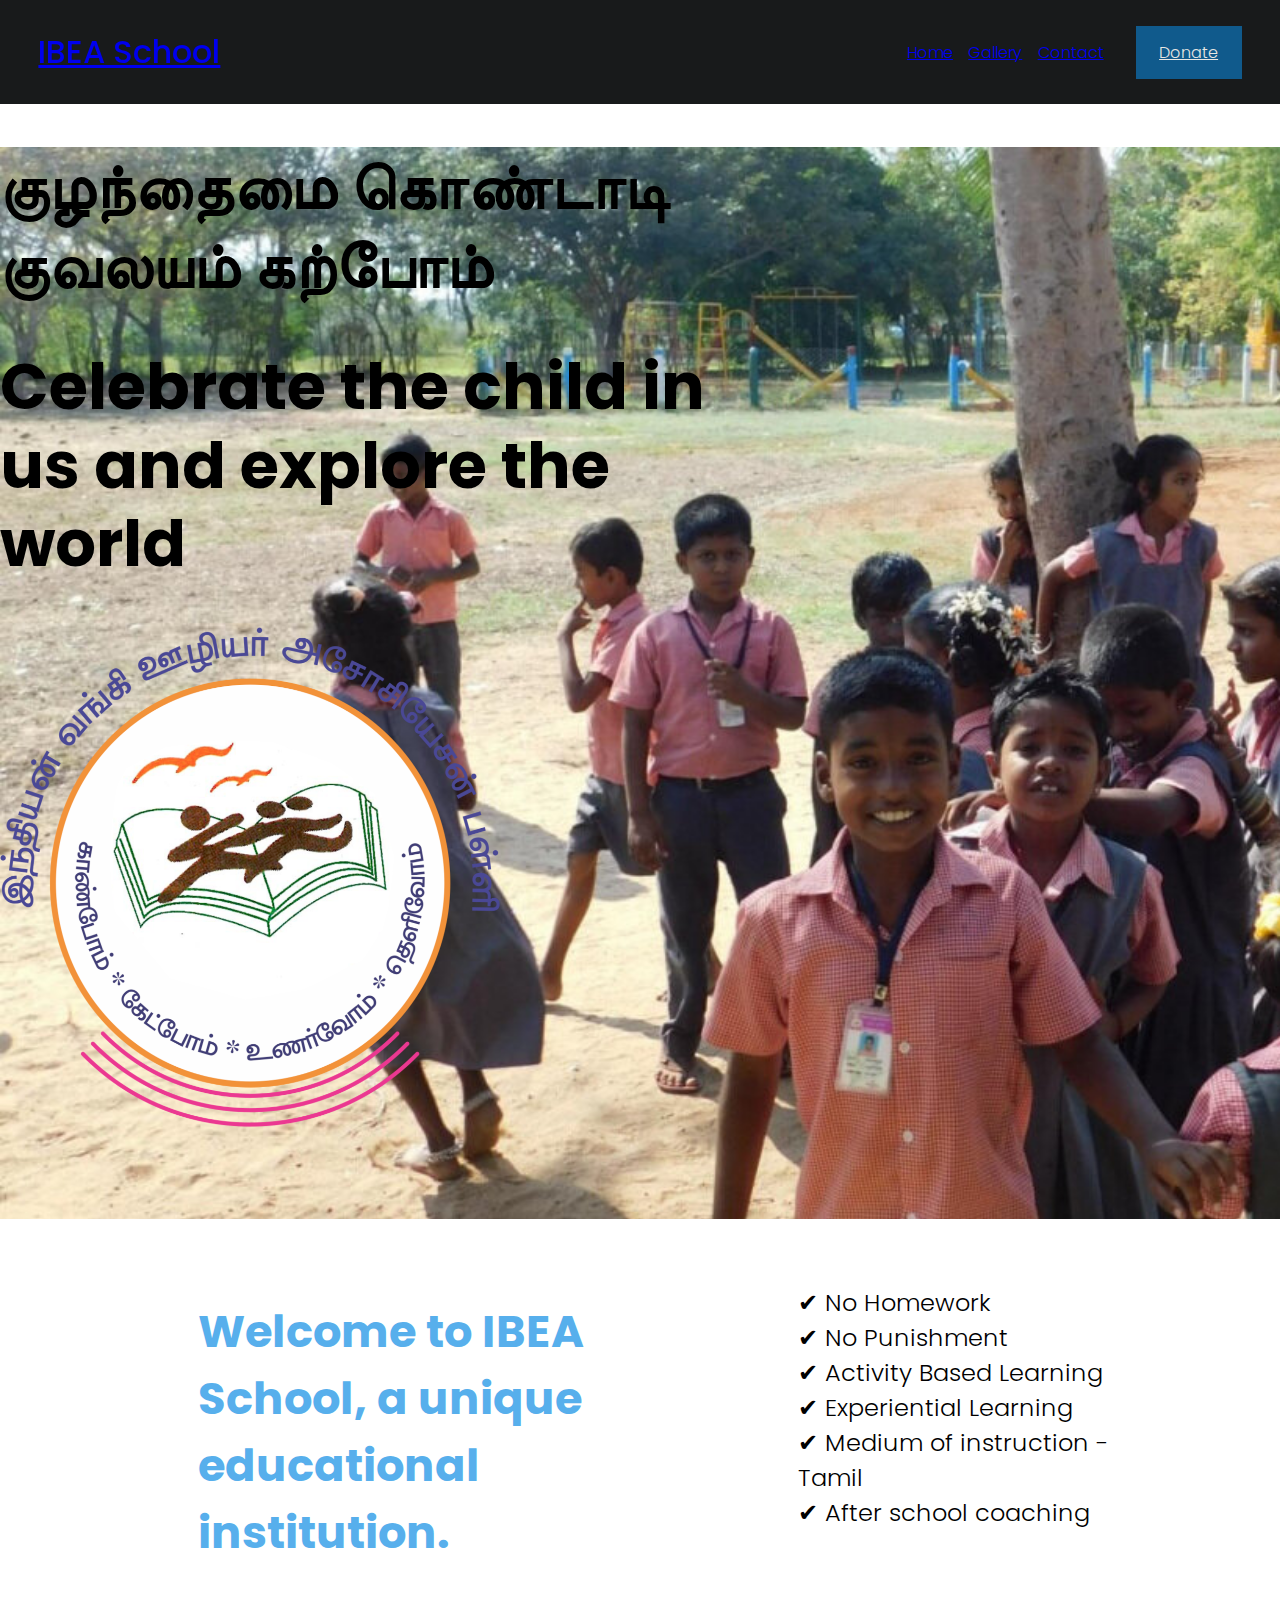
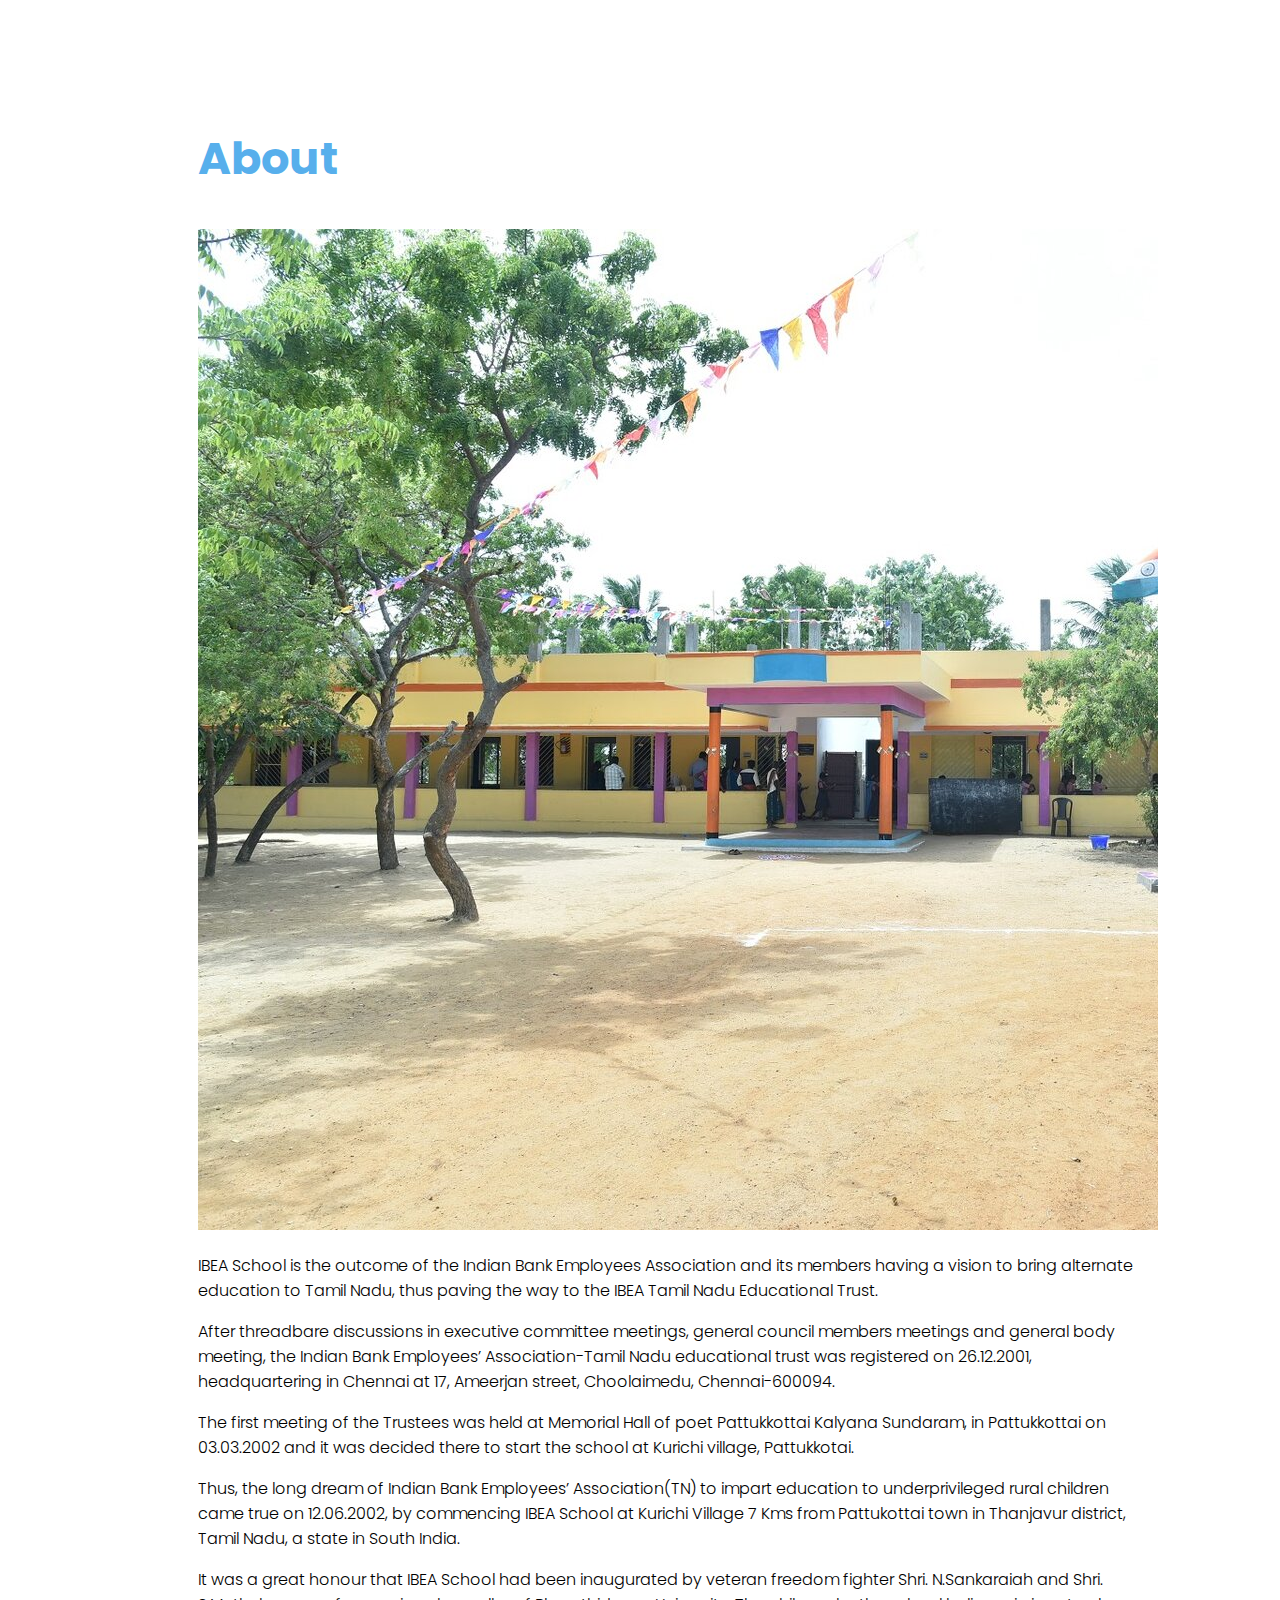
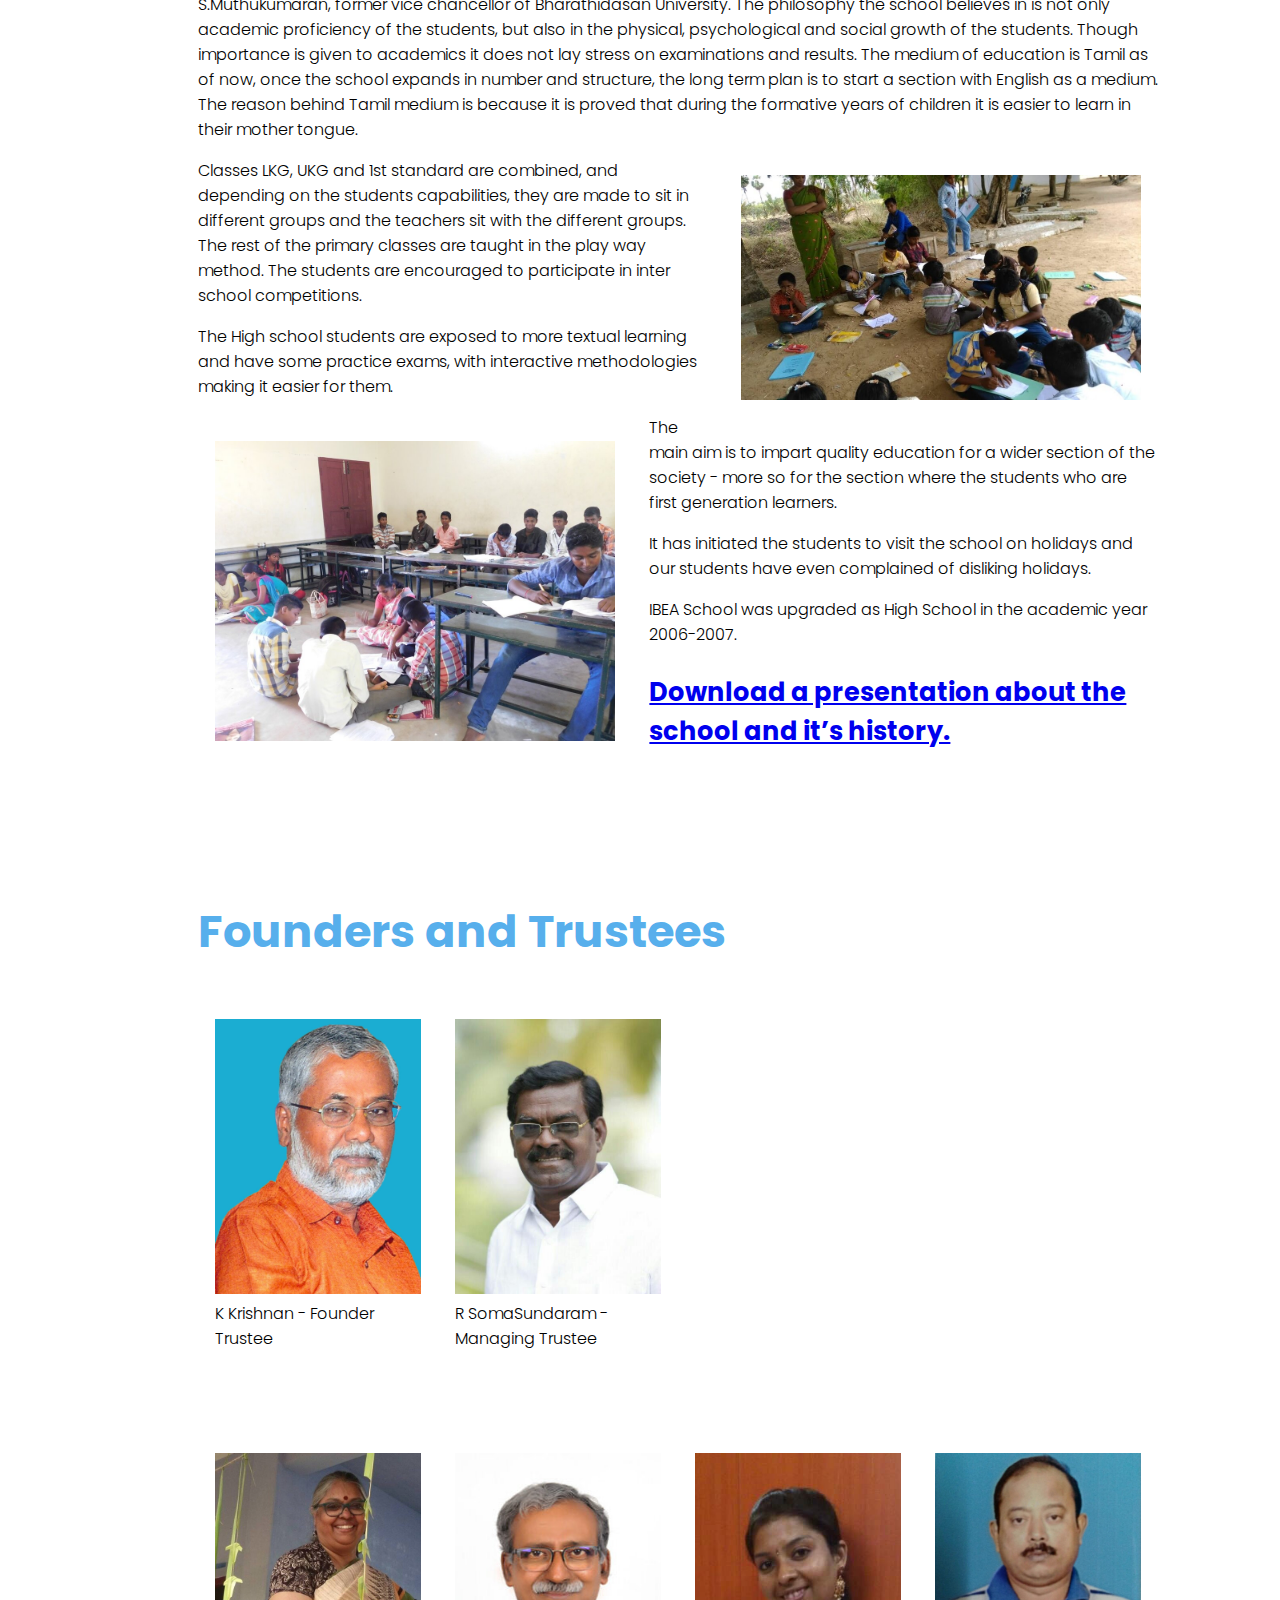
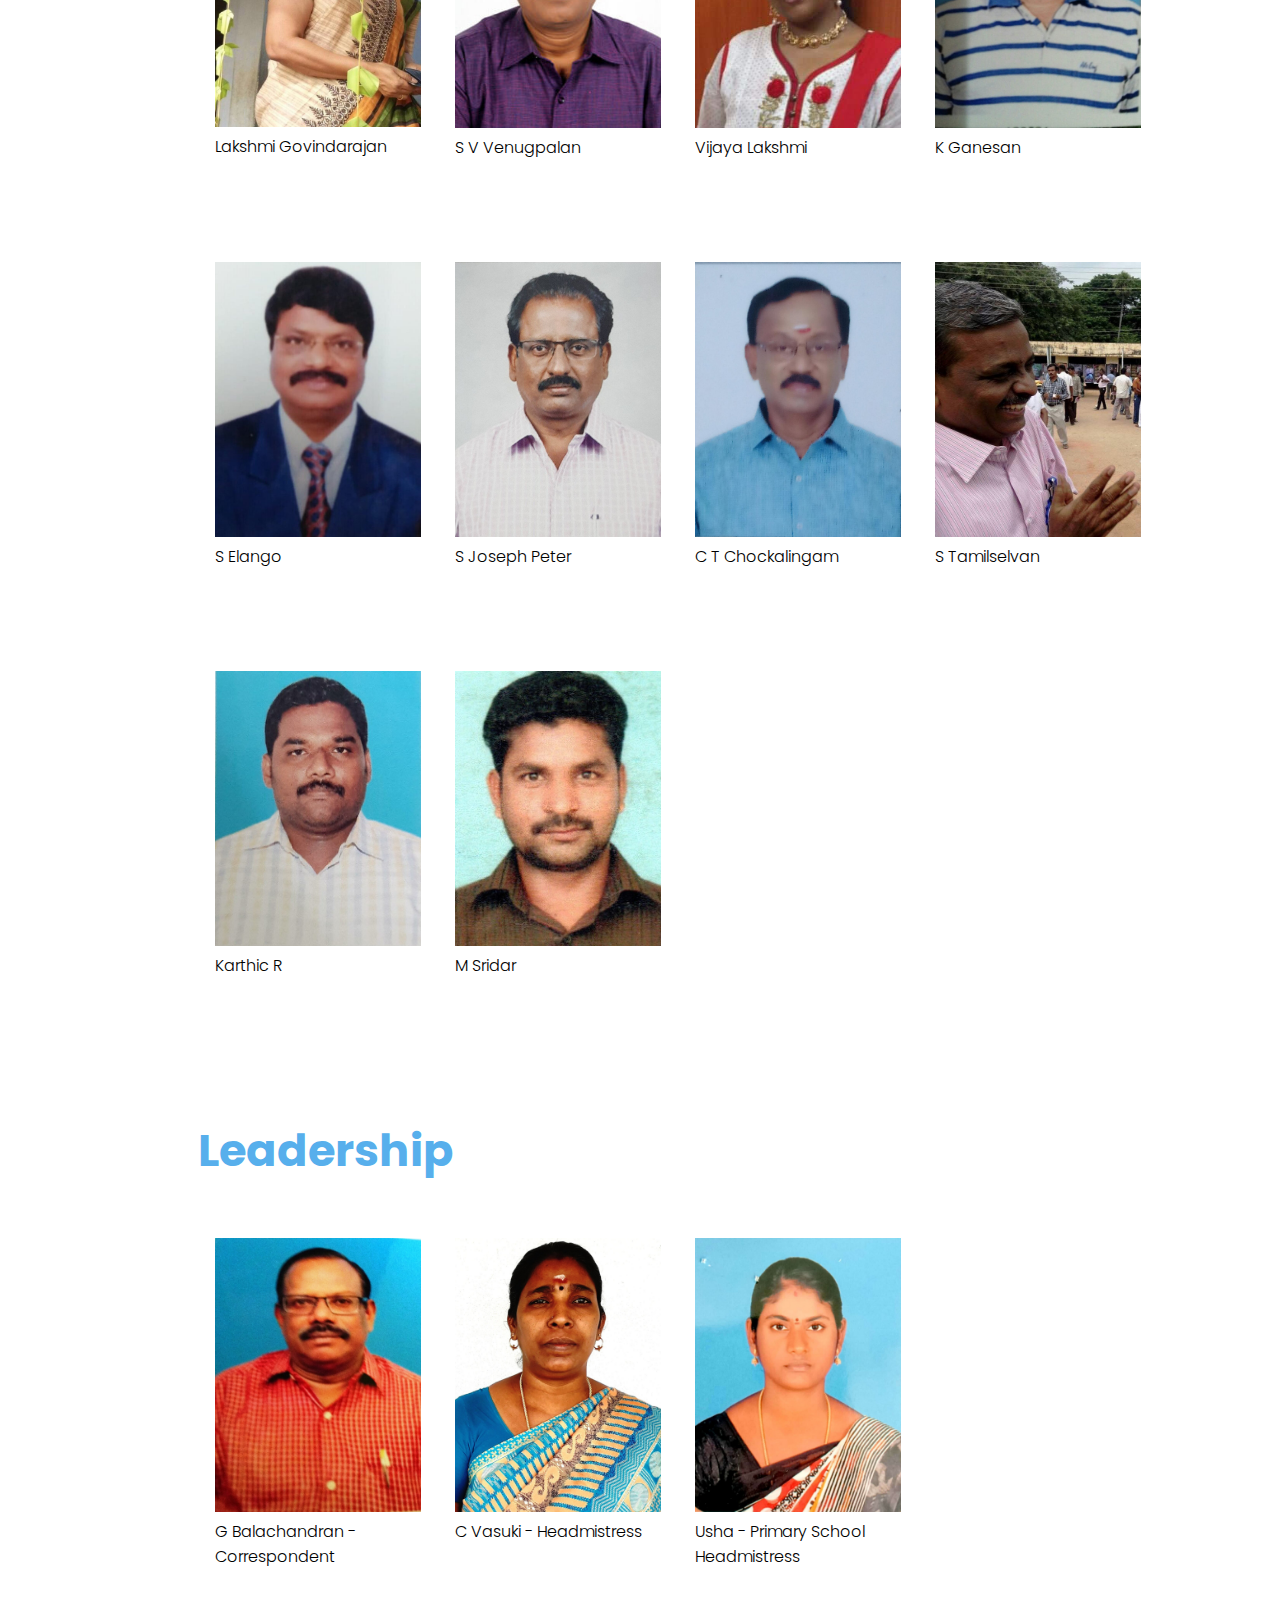
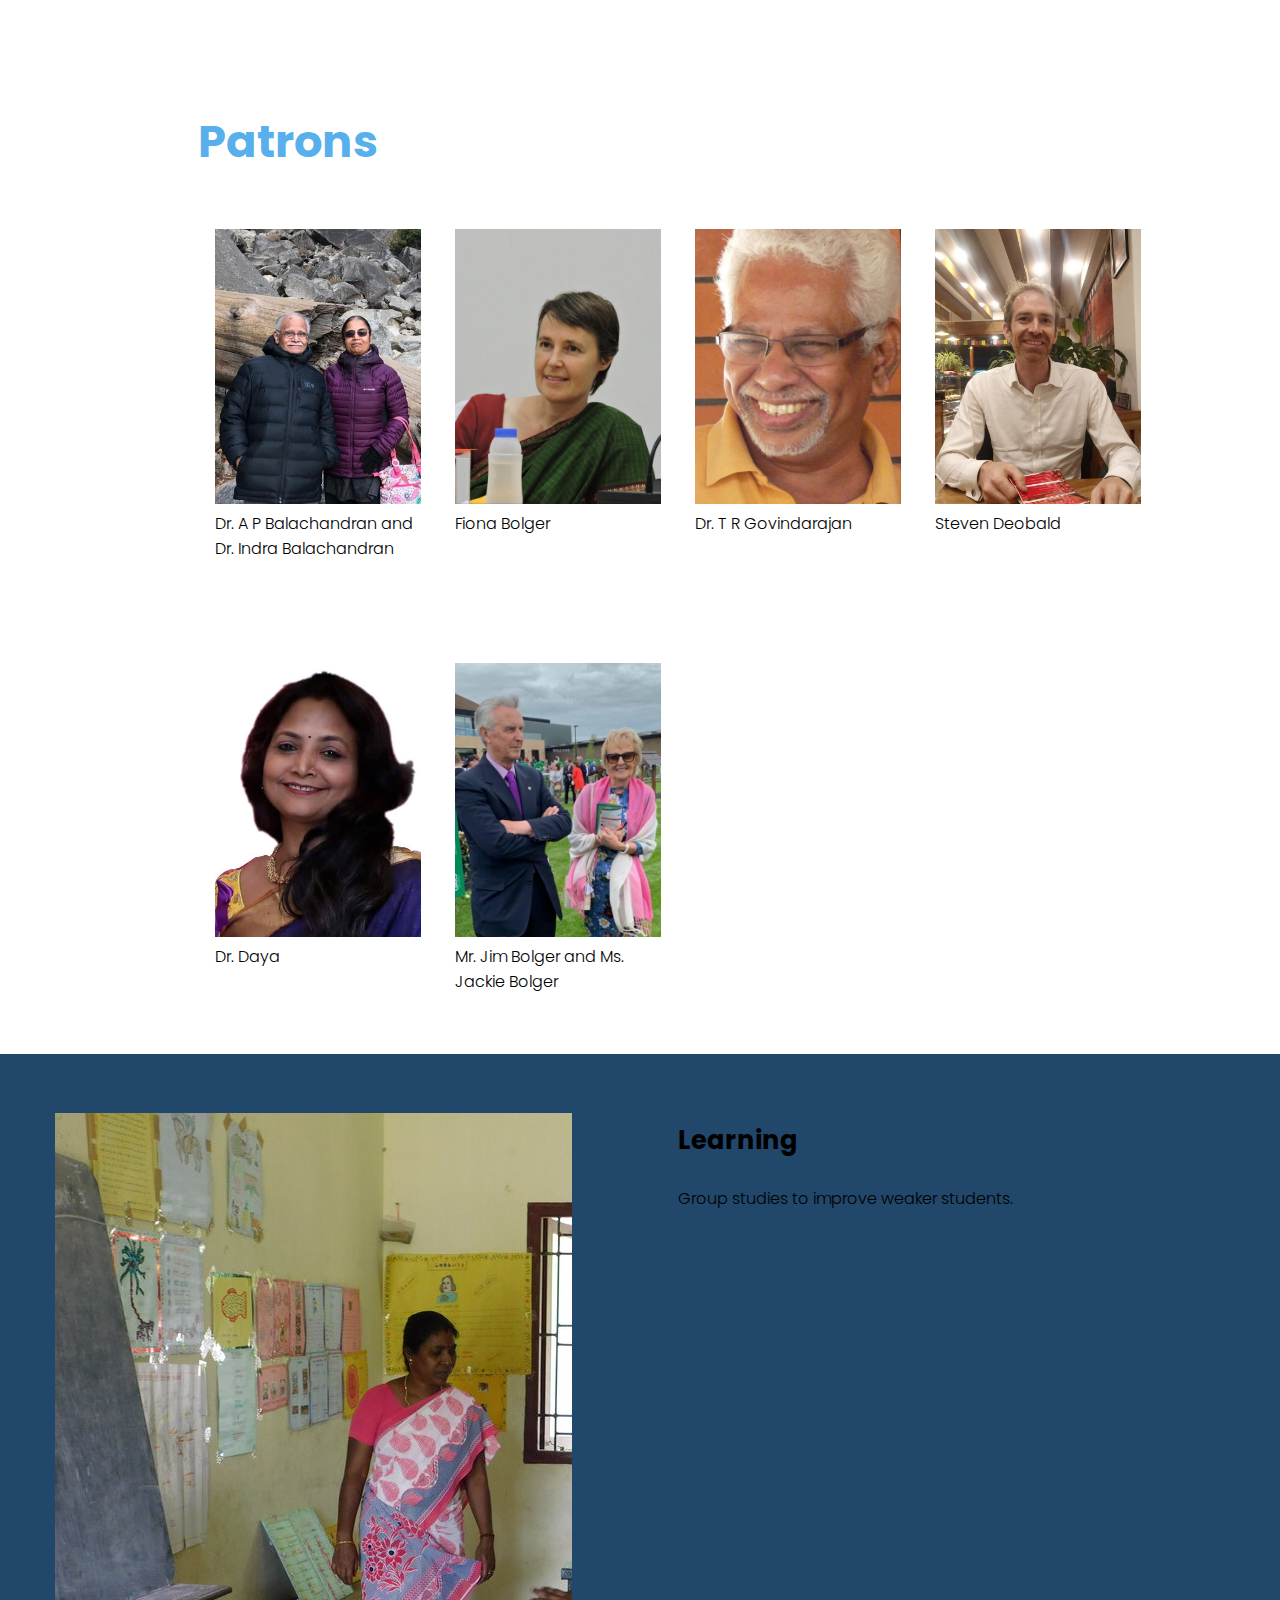
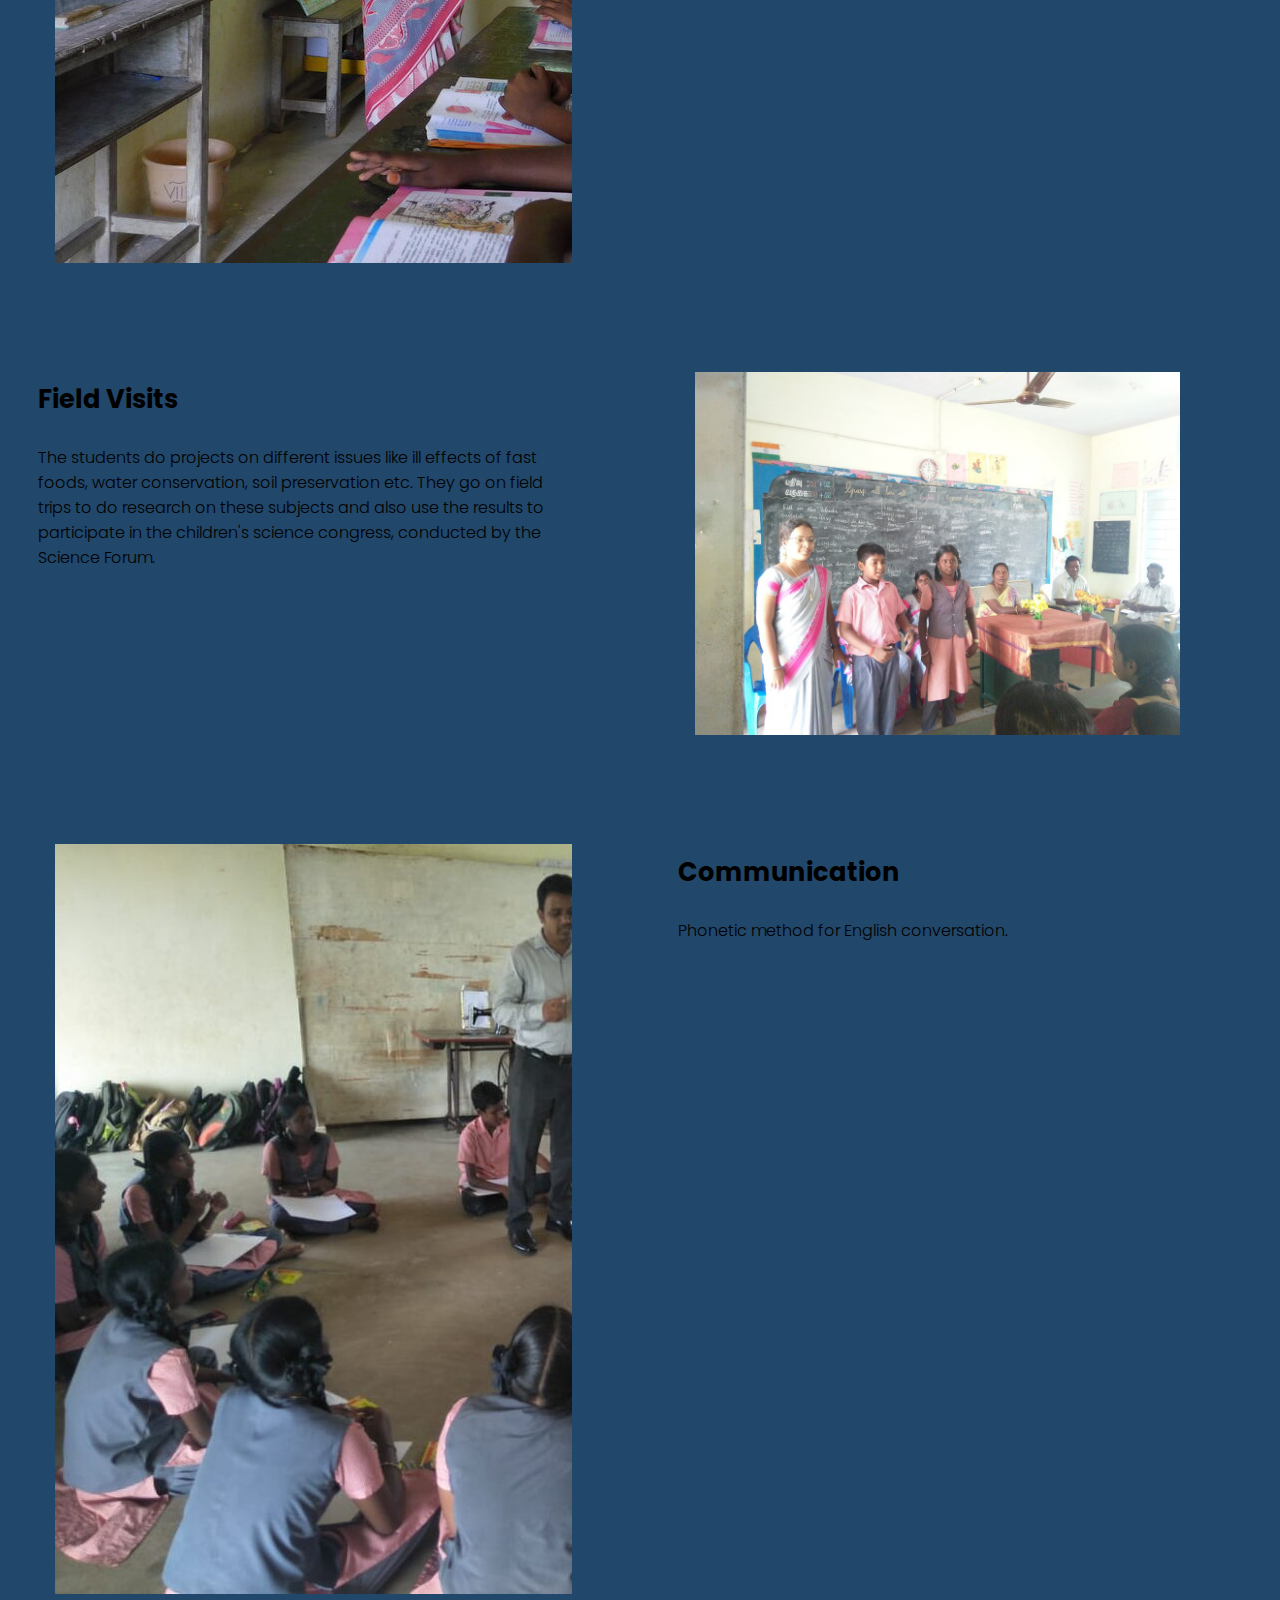
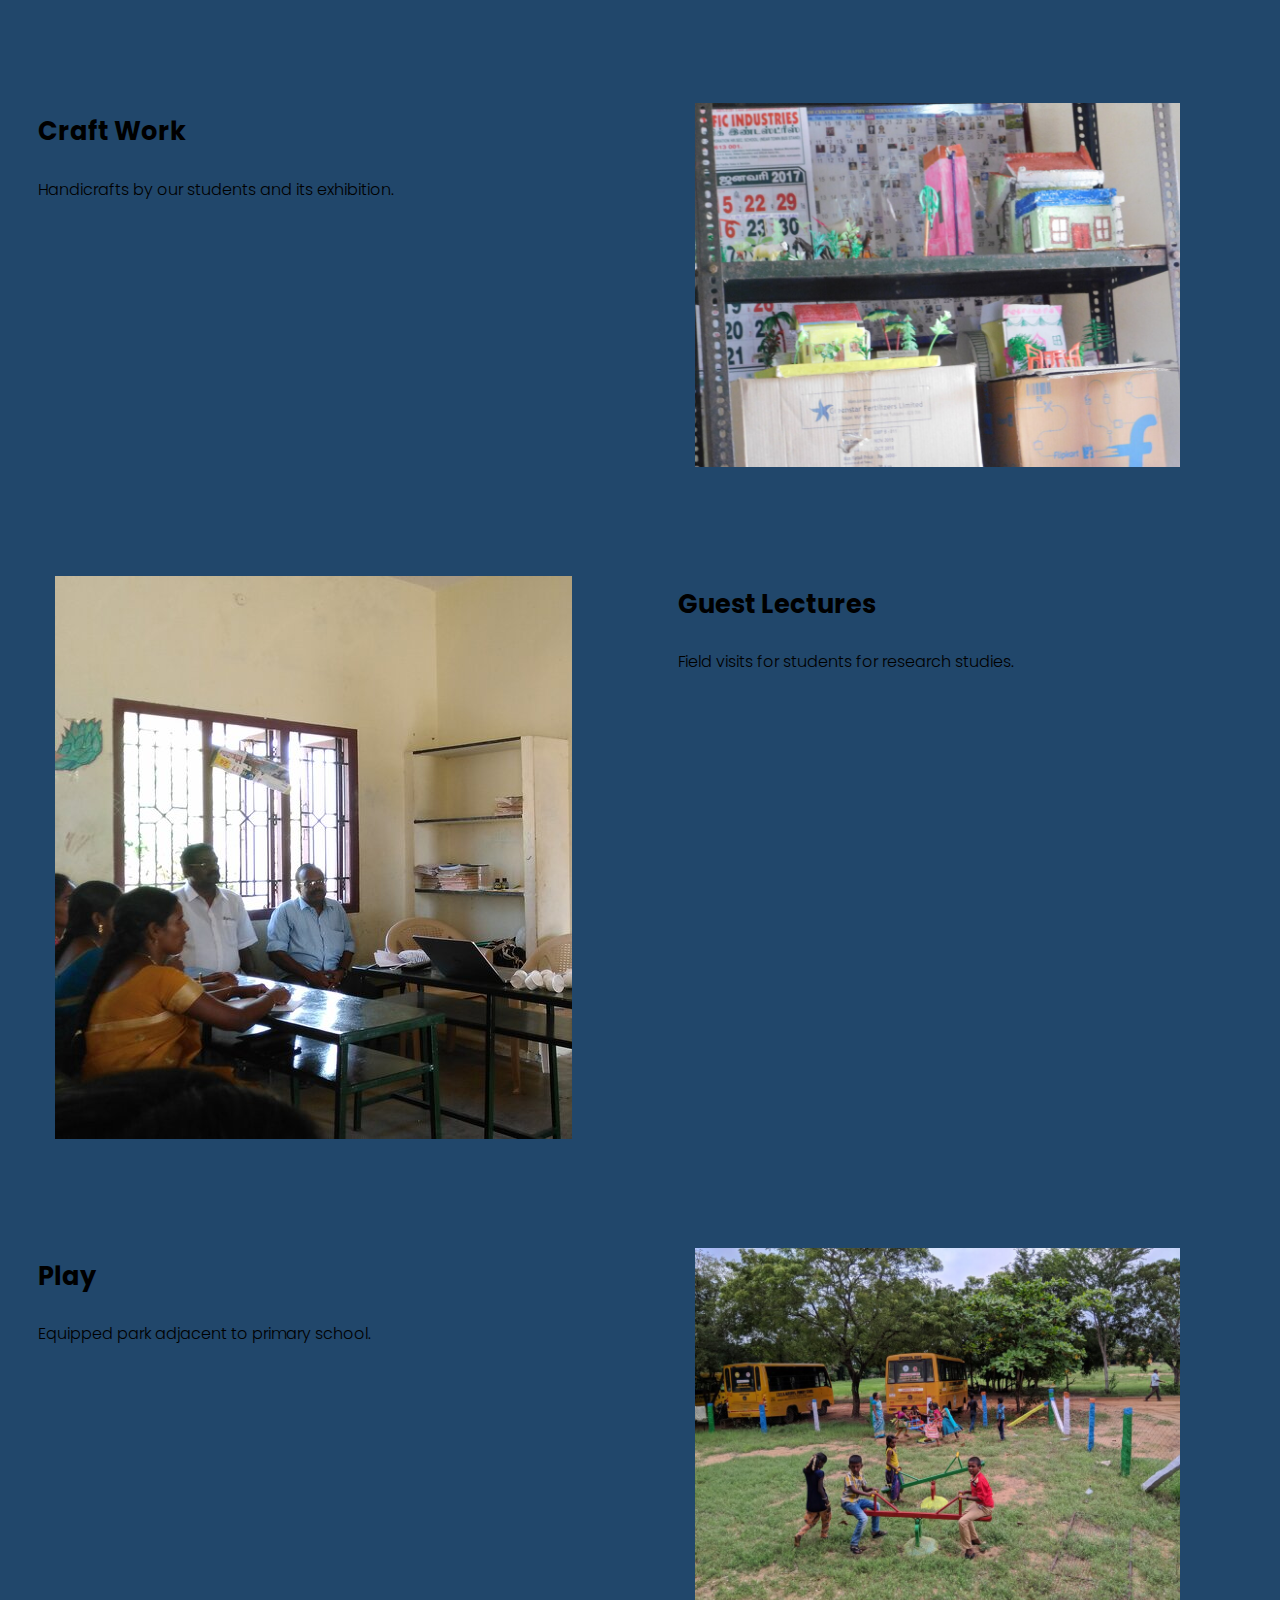
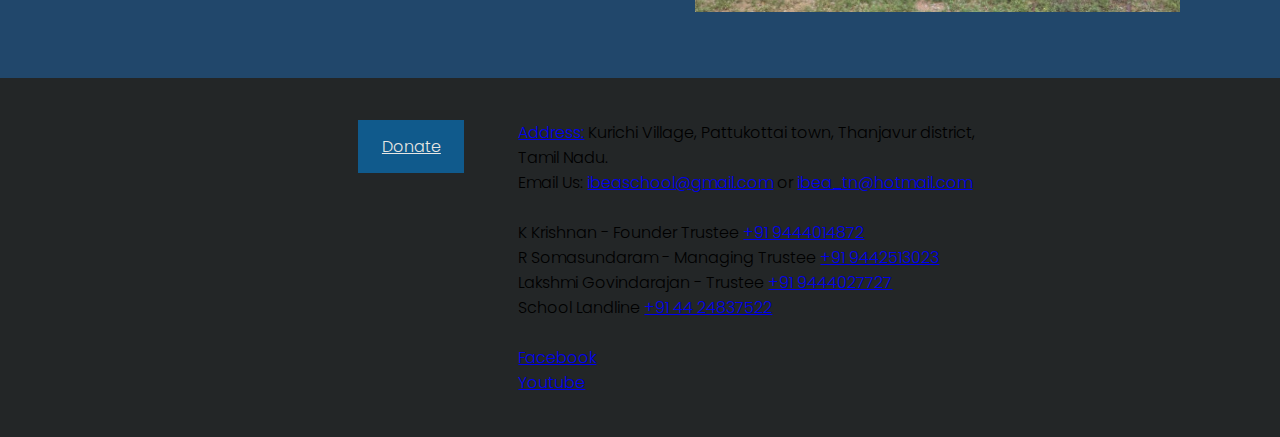
<file: index.html>
<!DOCTYPE html>

<html>
  <head>
    <meta charset="utf-8">
    <title>IBEA School</title>
    <link href="ibea.css" rel="stylesheet">
    <link rel="stylesheet" type="text/css" href="https://fonts.googleapis.com/css?family=Poppins:700,300,500,400">
  </head>
  <body>
    <!-- Avoid rendering before stylesheets are loaded -->
    <script>0</script>

    <header>
      <div class="header-wrapper">
        <div class="header-inner">
          <div class="header-title-nav-wrapper">
            
            <!-- Title -->
            <div class="header-title">
                <div class="header-title-text">
                  <a id="site-title" href="/">IBEA School</a>
                </div>
            </div>

            <!-- Nav -->
            <div class="header-nav">
              <div class="header-nav-wrapper">
                <nav class="header-nav-list">
                  <div class="header-nav-item">
                    <a href="/">Home</a>
                  </div>
                  <div class="header-nav-item">
                    <a href="/gallery.html">Gallery</a>
                  </div>
                  <div class="header-nav-item">
                    <a href="#footer-sections">Contact</a>
                  </div>
                </nav>
              </div>
            </div>
          </div>

          <div class="header-actions">
            <div class="header-actions-action">
              <a class="btn" href="/donate.html">Donate</a>
            </div>
          </div>

        </div>
      </div>      
    </header>

    <main>
      <article>
        <section id="banner">
          <div class="banner-content">
            <h1 id="banner-ta">குழந்தைமை கொண்டாடி குவலயம் கற்போம்</h1>
            <h1 id="banner-en">Celebrate the child in us and explore the world</h1>
            <img src="images/logo.png" width="500px" height="500px" />
          </div>
        </section>

        <section id="intro">
          <div class="content-wrapper">
            <div class="content">
              <div class="col span-6">
                <h2>Welcome to IBEA School, a unique educational institution.</h2>
              </div>
              <div class="col span-1">
                <div class="spacer"> &nbsp; </div>
              </div>
              <div class="col span-5">
                <ul class="intro-list">
                  <li>No Homework</li>
                  <li>No Punishment</li>
                  <li>Activity Based Learning</li>
                  <li>Experiential Learning</li>
                  <li>Medium of instruction - Tamil</li>
                  <li>After school coaching</li>
                </ul>
              </div>
            </div>
          </div>
        </section>

        <section id="about">
          <div class="content-wrapper">
            <div class="content">
              <div class="title">
                <h2>About</h2>
              </div>
              <div class="figure">
                <img src="images/school-repairs-after-gaja-1.jpg" />
              </div>
              <div class="block-content">
                <p>IBEA School is the outcome of the Indian Bank Employees Association and its members having a vision to bring alternate education to Tamil Nadu, thus paving the way to the IBEA Tamil Nadu Educational Trust.</p>
                <p>After threadbare discussions in executive committee meetings, general council members meetings and general body meeting, the Indian Bank Employees’ Association-Tamil Nadu educational trust was registered on 26.12.2001, headquartering in Chennai at  17, Ameerjan street, Choolaimedu, Chennai-600094. </p>
                <p>The first meeting of the Trustees was held at Memorial Hall of poet Pattukkottai Kalyana Sundaram, in Pattukkottai on 03.03.2002 and it was decided there to start the school at Kurichi village, Pattukkotai.</p>
                <p>Thus, the long dream of Indian Bank Employees’ Association(TN) to impart education to underprivileged rural children came true  on 12.06.2002, by commencing IBEA School at Kurichi Village 7 Kms from  Pattukottai town in Thanjavur district, Tamil Nadu, a state in South India.</p>
                <p>It was a great honour that IBEA School had been inaugurated by veteran freedom fighter Shri. N.Sankaraiah and Shri. S.Muthukumaran, former vice chancellor of Bharathidasan University.  The philosophy the school believes in is not only academic proficiency of the students, but also in the physical, psychological and social growth of the students. Though importance is given  to academics it does not lay stress on examinations and results. The medium of education is Tamil as of now, once the school expands in number and structure, the long term plan is to start a section with English as a medium. The reason behind Tamil medium is because it is proved that during the formative years of children it is easier to learn in their mother tongue. </p>
              </div>
              <div class="figure-float-right span-5">
                <img class="inline" src="images/students-studying.jpg" />
              </div>
              <div class="block-content">
                <p>Classes LKG, UKG and 1st standard are combined, and depending on the students capabilities, they are made to sit in different groups and the teachers sit with the different groups. The rest of the primary classes are taught in the play way method. The students  are encouraged to participate in inter school competitions.</p>
                <p>The High school students are exposed to more textual learning and have some practice exams, with interactive methodologies making it easier for them. </p>
              </div>
              <div class="figure-float-left span-5">
                <img class="inline" src="images/high-school-2.jpg" />
              </div>
              <div class="block-content">
                <p>The main aim is to impart quality education for a wider section of the society - more so for the section where the students who are first generation learners.</p>
                <p>It has initiated the students to visit the school on holidays and our students have even complained of disliking holidays.</p>
                <p>IBEA School was upgraded as High School in the academic year 2006-2007. </p>
                <h3><a href="/ibea-edu-trust-slideshow.pdf">Download a presentation about the school and it’s history.</a></h3>
              </div>
            </div>
          </div>
        </section>

        <section id="trustees">
          <div class="content-wrapper">
            <div class="content">
              <div class="title">
                <h2>Founders and Trustees</h2>
              </div>
              <div class="row">
                <div class="col span-3">
                  <div class="image-block">
                    <img class="portrait" src="images/founder-k-krishnan.jpeg" />
                    <figcaption>K Krishnan - Founder Trustee</figcaption>
                  </div>
                </div>
                <div class="col span-3">
                  <div class="image-block">
                    <img class="portrait" src="images/trustee-r-somasundaram.jpeg" />
                    <figcaption>R SomaSundaram - Managing Trustee</figcaption>
                  </div>
                </div>
                <div class="col span-6">
                  <div class="spacer"> &nbsp; </div>
                </div>
              </div>

              <div class="spacer-block">
                <div class="spacer"> &nbsp; </div>
              </div>

              <div class="row">
                <div class="col span-3">
                  <div class="image-block">
                    <img class="portrait" src="images/trustee-lakshmi-govindarajan.jpeg" />
                    <figcaption>Lakshmi Govindarajan</figcaption>
                  </div>
                </div>
                <div class="col span-3">
                  <div class="image-block">
                    <img class="portrait" src="images/trustee-s-v-venugopalan.jpeg" />
                    <figcaption>S V Venugpalan</figcaption>
                  </div>
                </div>
                <div class="col span-3">
                  <div class="image-block">
                    <img class="portrait" src="images/trustee-vijaya-lakshmi.jpg" />
                    <figcaption>Vijaya Lakshmi</figcaption>
                  </div>
                </div>
                <div class="col span-3">
                  <div class="image-block">
                    <img class="portrait" src="images/trustee-k-ganesan.jpeg" />
                    <figcaption>K Ganesan</figcaption>
                  </div>
                </div>
              </div>

              <div class="spacer-block">
                <div class="spacer"> &nbsp; </div>
              </div>

              <div class="row">
                <div class="col span-3">
                  <div class="image-block">
                    <img class="portrait" src="images/trustee-s-elango.jpeg" />
                    <figcaption>S Elango</figcaption>
                  </div>
                </div>
                <div class="col span-3">
                  <div class="image-block">
                    <img class="portrait" src="images/trustee-s-joseph-peter.jpeg" />
                    <figcaption>S Joseph Peter</figcaption>
                  </div>
                </div>
                <div class="col span-3">
                  <div class="image-block">
                    <img class="portrait" src="images/trustee-c-t-chockalingam.jpeg" />
                    <figcaption>C T Chockalingam</figcaption>
                  </div>
                </div>
                <div class="col span-3">
                  <div class="image-block">
                    <img class="portrait" src="images/trustee-s-tamilselvan.jpeg" />
                    <figcaption>S Tamilselvan</figcaption>
                  </div>
                </div>
              </div>

              <div class="spacer-block">
                <div class="spacer"> &nbsp; </div>
              </div>

              <div class="row">
                <div class="col span-3">
                  <div class="image-block">
                    <img class="portrait" src="images/trustee-karthic-r.jpeg" />
                    <figcaption>Karthic R</figcaption>
                  </div>
                </div>
                <div class="col span-3">
                  <div class="image-block">
                    <img class="portrait" src="images/trustee-m-sridhar.jpeg" />
                    <figcaption>M Sridar</figcaption>
                  </div>
                </div>
                <div class="col span-6">
                  <div class="spacer"> &nbsp; </div>
                </div>
              </div>
            </div>
          </div>
        </section>


        <section id="leadership">
          <div class="content-wrapper">
            <div class="content">
              <div class="title">
                <h2>Leadership</h2>
              </div>
              <div class="row">
                <div class="col span-3">
                  <div class="image-block">
                    <img class="portrait" src="images/leader-g-balachandran-correspondent.jpeg" />
                    <figcaption>G Balachandran - Correspondent</figcaption>
                  </div>
                </div>
                <div class="col span-3">
                  <div class="image-block">
                    <img class="portrait" src="images/leader-c-vasuki-headmistress.jpeg" />
                    <figcaption>C Vasuki - Headmistress</figcaption>
                  </div>
                </div>
                <div class="col span-3">
                  <div class="image-block">
                    <img class="portrait" src="images/leader-usha-primary-school-headmistress.jpeg" />
                    <figcaption>Usha - Primary School Headmistress</figcaption>
                  </div>
                </div>
                <div class="col span-3">
                  <div class="spacer"> &nbsp; </div>
                </div>
              </div>
            </div>
          </div>
        </section>


        <section id="patrons">
          <div class="content-wrapper">
            <div class="content">
              <div class="title">
                <h2>Patrons</h2>
              </div>
              <div class="row">
                <div class="col span-3">
                  <div class="image-block">
                    <img class="portrait" src="images/patron-dr-balachandran.jpeg" />
                    <figcaption>Dr. A P Balachandran and Dr. Indra Balachandran</figcaption>
                  </div>
                </div>
                <div class="col span-3">
                  <div class="image-block">
                    <img class="portrait" src="images/patron-fiona-bolger.jpeg" />
                    <figcaption>Fiona Bolger</figcaption>
                  </div>
                </div>
                <div class="col span-3">
                  <div class="image-block">
                    <img class="portrait" src="images/patron-dr-t-r-govindarajan.jpeg" />
                    <figcaption>Dr. T R Govindarajan</figcaption>
                  </div>
                </div>
                <div class="col span-3">
                  <div class="image-block">
                    <img class="portrait" src="images/patron-steven-deobald.jpeg" />
                    <figcaption>Steven Deobald</figcaption>
                  </div>
                </div>
              </div>

              <div class="spacer-block">
                <div class="spacer"> &nbsp; </div>
              </div>

              <div class="row">
                <div class="col span-3">
                  <div class="image-block">
                    <img class="portrait" src="images/patron-dr-daya.jpg" />
                    <figcaption>Dr. Daya</figcaption>
                  </div>
                </div>
                <div class="col span-3">
                  <div class="image-block">
                    <img class="portrait" src="images/patron-jim-jackie-bolger.jpg" />
                    <figcaption>Mr. Jim Bolger and Ms. Jackie Bolger</figcaption>
                  </div>
                </div>
                <div class="col span-6">
                  <div class="spacer"> &nbsp; </div>
                </div>
              </div>
            </div>
          </div>
        </section>

        <section id="info">
          <div class="content-wrapper">
            <div class="content-wide">

              <div class="row">
                <div class="col span-5">
                  <div class="image-block">
                    <img src="images/card-learning.jpeg" />
                  </div>
                </div>
                <div class="col span-1">
                  <div class="spacer"> &nbsp; </div>
                </div>
                <div class="col span-6">
                  <h3>Learning</h3>
                  <p>Group studies to improve weaker students.</p>
                </div>
              </div>

              <div class="spacer-block">
                <div class="spacer"> &nbsp; </div>
              </div>

              <div class="row">
                <div class="col span-5">
                  <h3>Field Visits</h3>
                  <p>The students do projects on different issues like ill effects of fast foods, water conservation, soil preservation etc. They go on field trips to do research on these subjects and also use the results to participate in the children's science congress, conducted by the Science Forum.</p>
                </div>
                <div class="col span-1">
                  <div class="spacer"> &nbsp; </div>
                </div>
                <div class="col span-6">
                  <div class="image-block">
                    <img class="card-image" src="images/card-field-visits.jpg" />
                  </div>
                </div>
              </div>
              
              <div class="spacer-block">
                <div class="spacer"> &nbsp; </div>
              </div>

              <div class="row">
                <div class="col span-5">
                  <div class="image-block">
                    <img src="images/card-communication.jpg" />
                  </div>
                </div>
                <div class="col span-1">
                  <div class="spacer"> &nbsp; </div>
                </div>
                <div class="col span-6">
                  <h3>Communication</h3>
                  <p>Phonetic method for English conversation.</p>
                </div>
              </div>

              <div class="spacer-block">
                <div class="spacer"> &nbsp; </div>
              </div>

              <div class="row">
                <div class="col span-5">
                  <h3>Craft Work</h3>
                  <p>Handicrafts by our students and its exhibition.</p>
                </div>
                <div class="col span-1">
                  <div class="spacer"> &nbsp; </div>
                </div>
                <div class="col span-6">
                  <div class="image-block">
                    <img class="card-image" src="images/card-craft-work.jpg" />
                  </div>
                </div>
              </div>
              
              <div class="spacer-block">
                <div class="spacer"> &nbsp; </div>
              </div>

              <div class="row">
                <div class="col span-5">
                  <div class="image-block">
                    <img src="images/card-guest-lectures.jpg" />
                  </div>
                </div>
                <div class="col span-1">
                  <div class="spacer"> &nbsp; </div>
                </div>
                <div class="col span-6">
                  <h3>Guest Lectures</h3>
                  <p>Field visits for students for research studies.</p>
                </div>
              </div>

              <div class="spacer-block">
                <div class="spacer"> &nbsp; </div>
              </div>

              <div class="row">
                <div class="col span-5">
                  <h3>Play</h3>
                  <p>Equipped park adjacent to primary school.</p>
                </div>
                <div class="col span-1">
                  <div class="spacer"> &nbsp; </div>
                </div>
                <div class="col span-6">
                  <div class="image-block">
                    <img class="card-image" src="images/card-play.jpg" />
                  </div>
                </div>
              </div>

            </div>
          </div>
        </section>

      </article>
    </main>

    <footer id="footer-sections">
      <section id="footer">
        <div class="content-wrapper">
          <div class="content-footer">
            <div class="row">
              <div class="col span-3">
                <a class="btn" href="/donate.html">Donate</a>
              </div>
              <div class="col span-9">
                <div>
                  <a href="https://goo.gl/maps/z3hvE68L7fF2">Address:</a> 
                  Kurichi Village, Pattukottai town, Thanjavur district, Tamil Nadu.
                </div>
                <div>
                  Email Us: 
                  <a href="mailto:ibeaschool@gmail.com">ibeaschool@gmail.com</a> 
                  or 
                  <a href="mailto:ibea_tn@hotmail.com">ibea_tn@hotmail.com</a>
                </div>
                <br/>
                <div>
                  <div>
                    K Krishnan - Founder Trustee
                    <a href="tel:+919444014872">+91 9444014872</a>
                  </div>
                  <div>
                    R Somasundaram - Managing Trustee 
                    <a href="tel:+919442513023">+91 9442513023</a>
                  </div>
                  <div>
                    Lakshmi Govindarajan - Trustee 
                    <a href="tel:+919444027727">+91 9444027727</a>
                  </div>
                  <div>
                    School Landline 
                    <a href="tel:+914424837522">+91 44 24837522</a>
                  </div>                
                </div>
                <br/>
                <div>
                  <div><a href="https://www.facebook.com/ibeaschool">Facebook</a></div>
                  <div><a href="https://www.youtube.com/channel/UCmg_ogLf4km6br1QOVMSONQ">Youtube</a></div>
                </div>
              </div>
            </div>
          </div>
        </div>
      </section>
    </footer>
  </body>
</html>
</file>
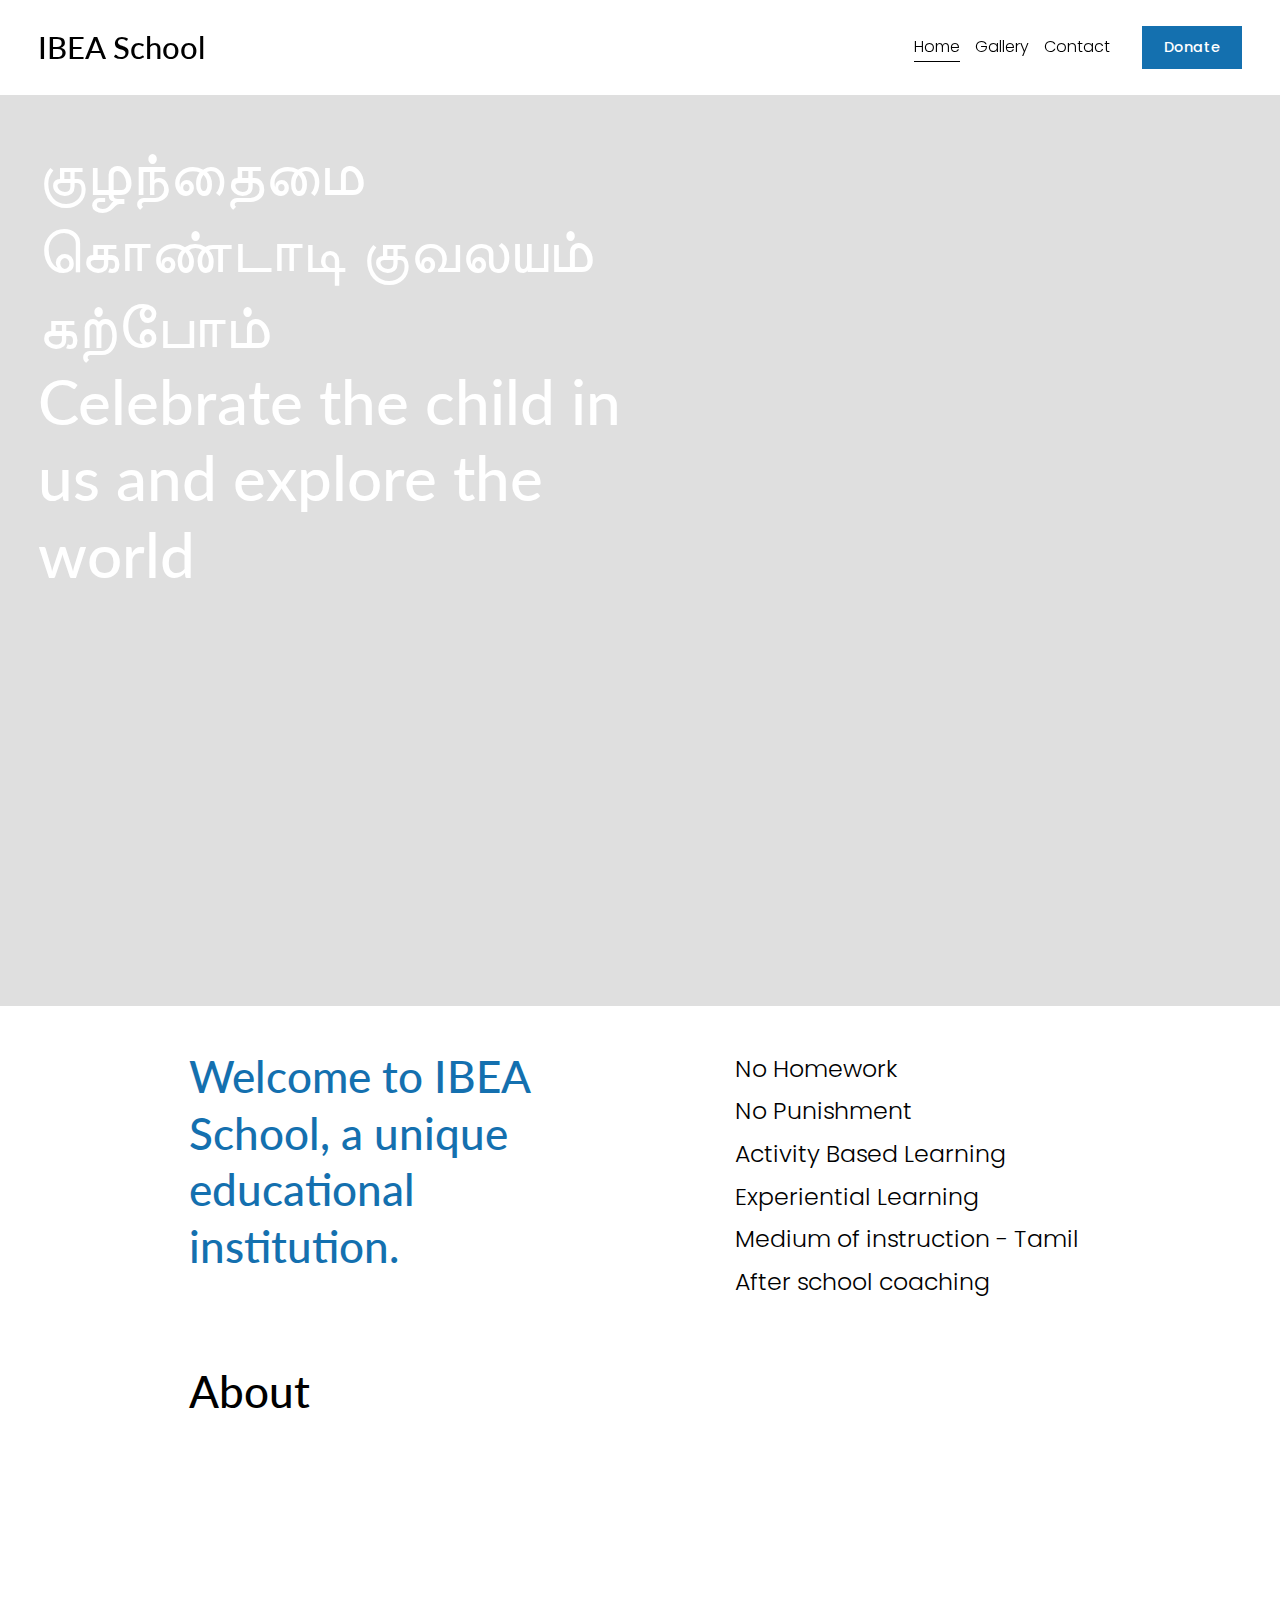
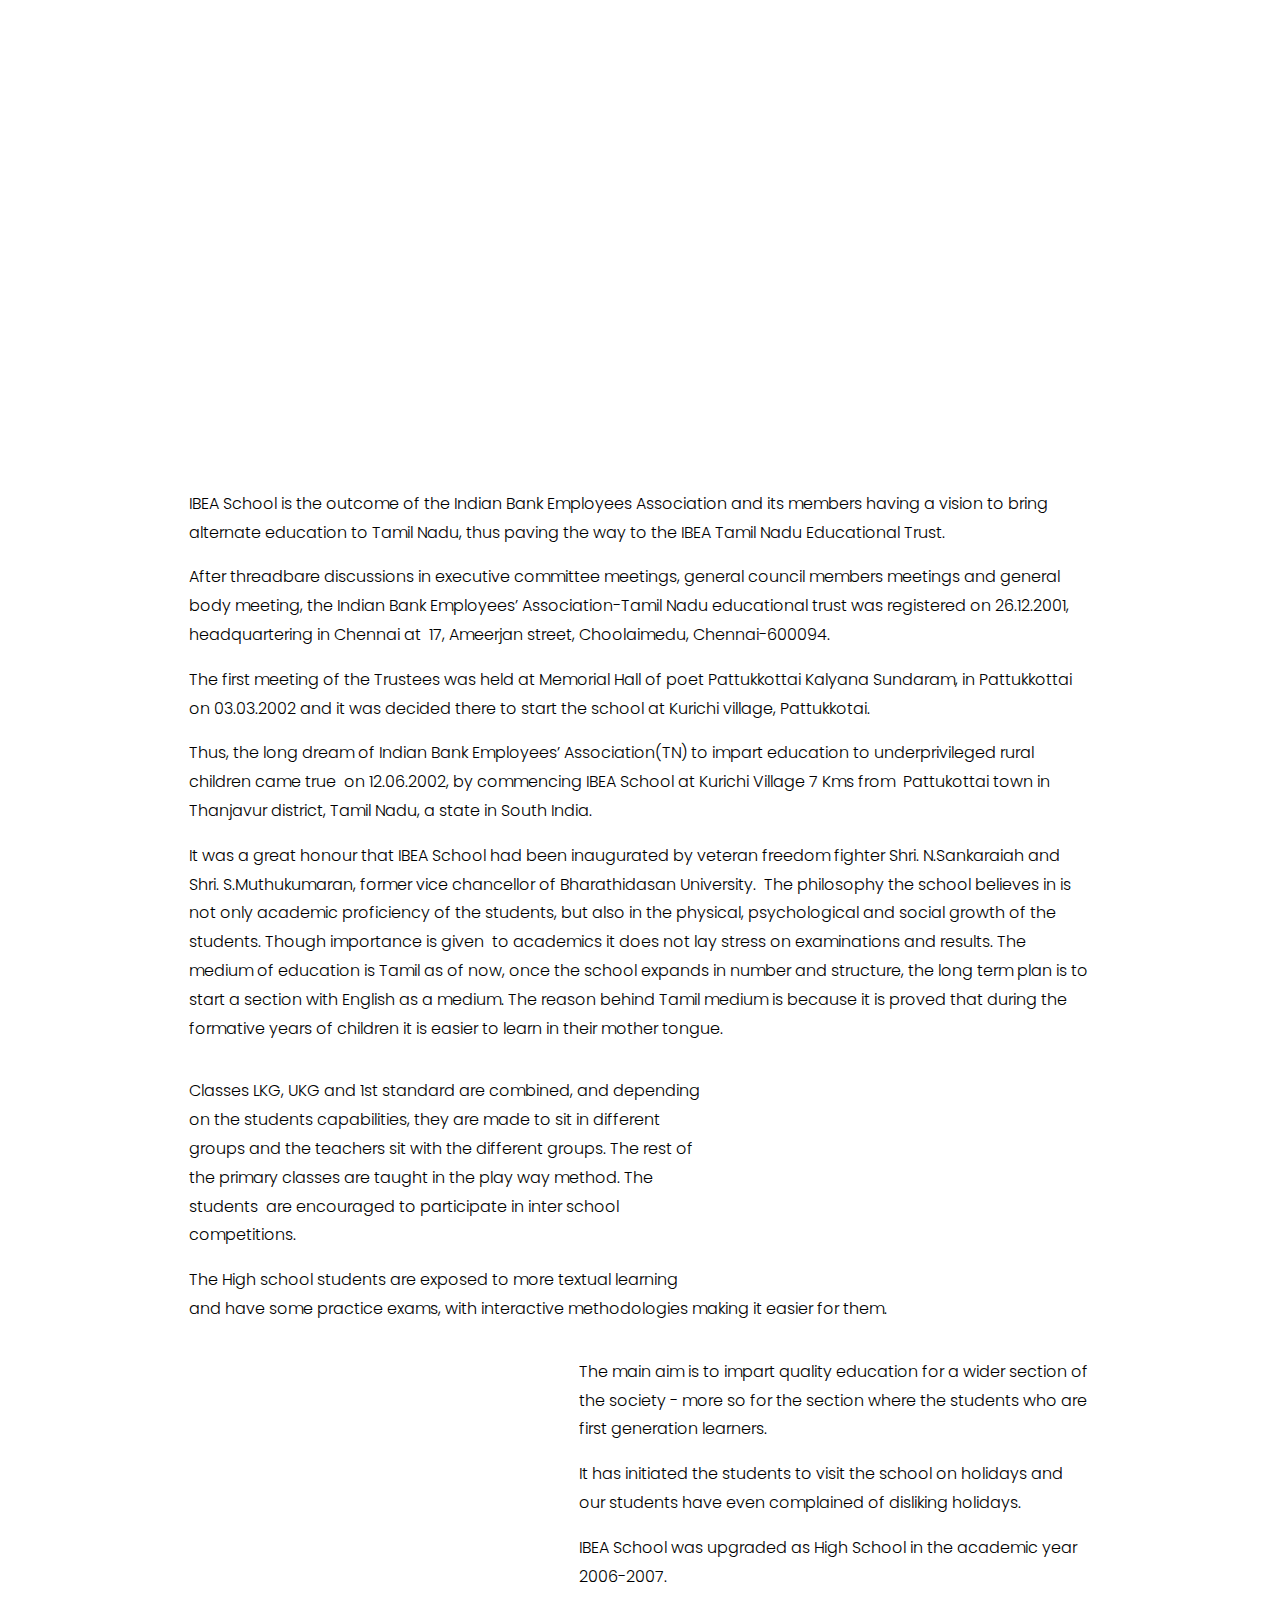
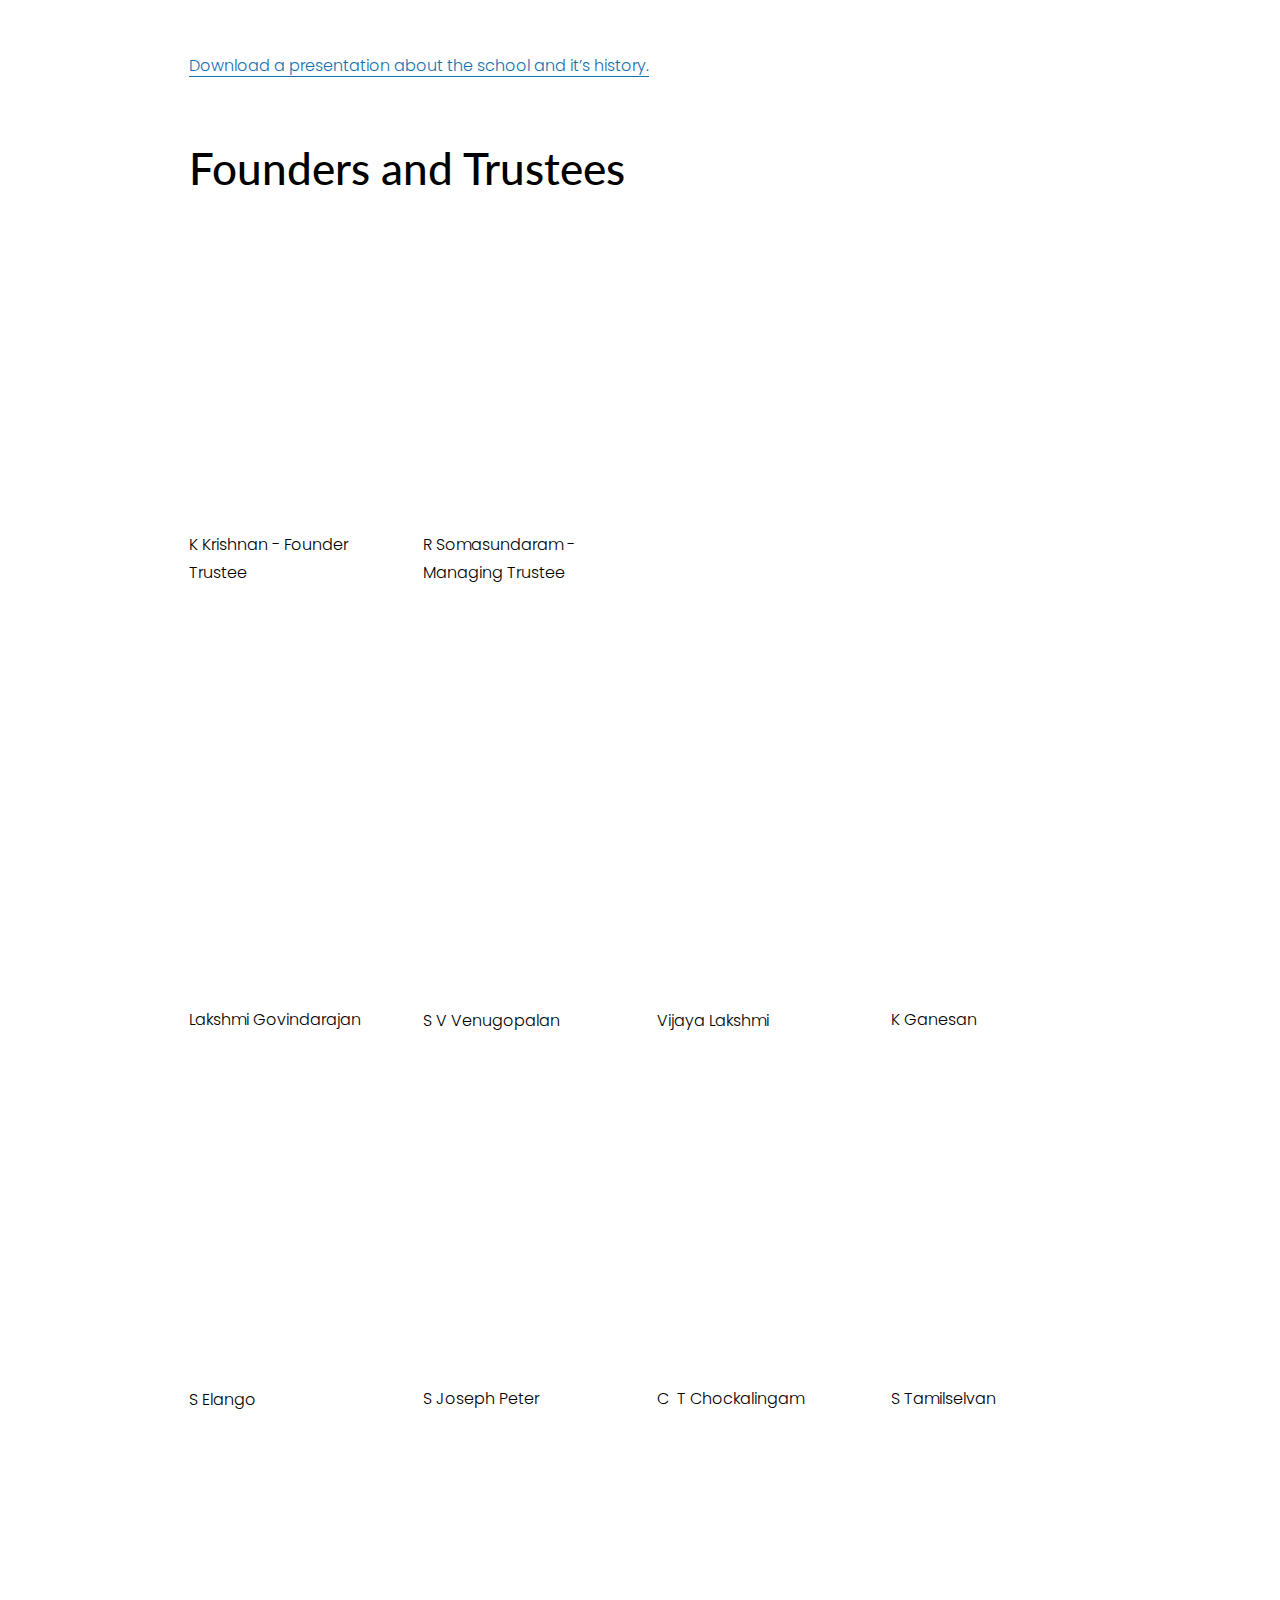
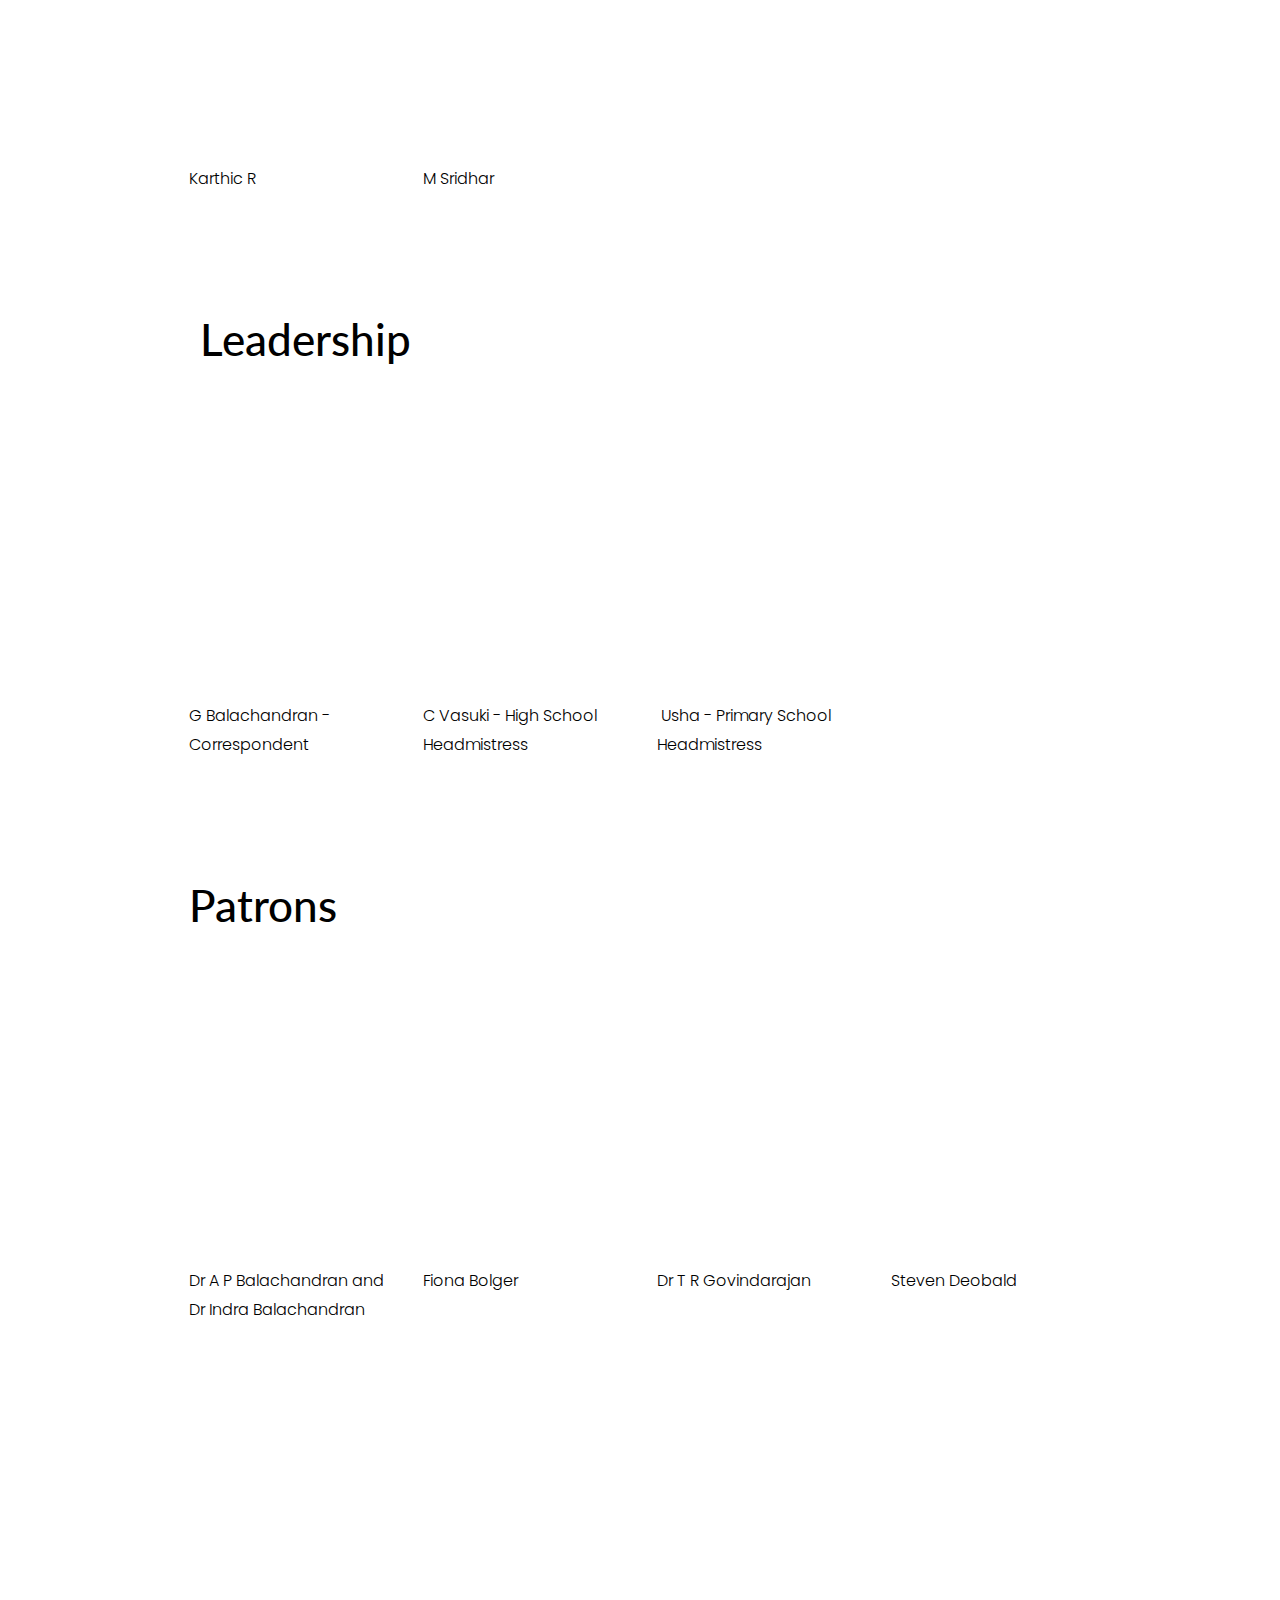
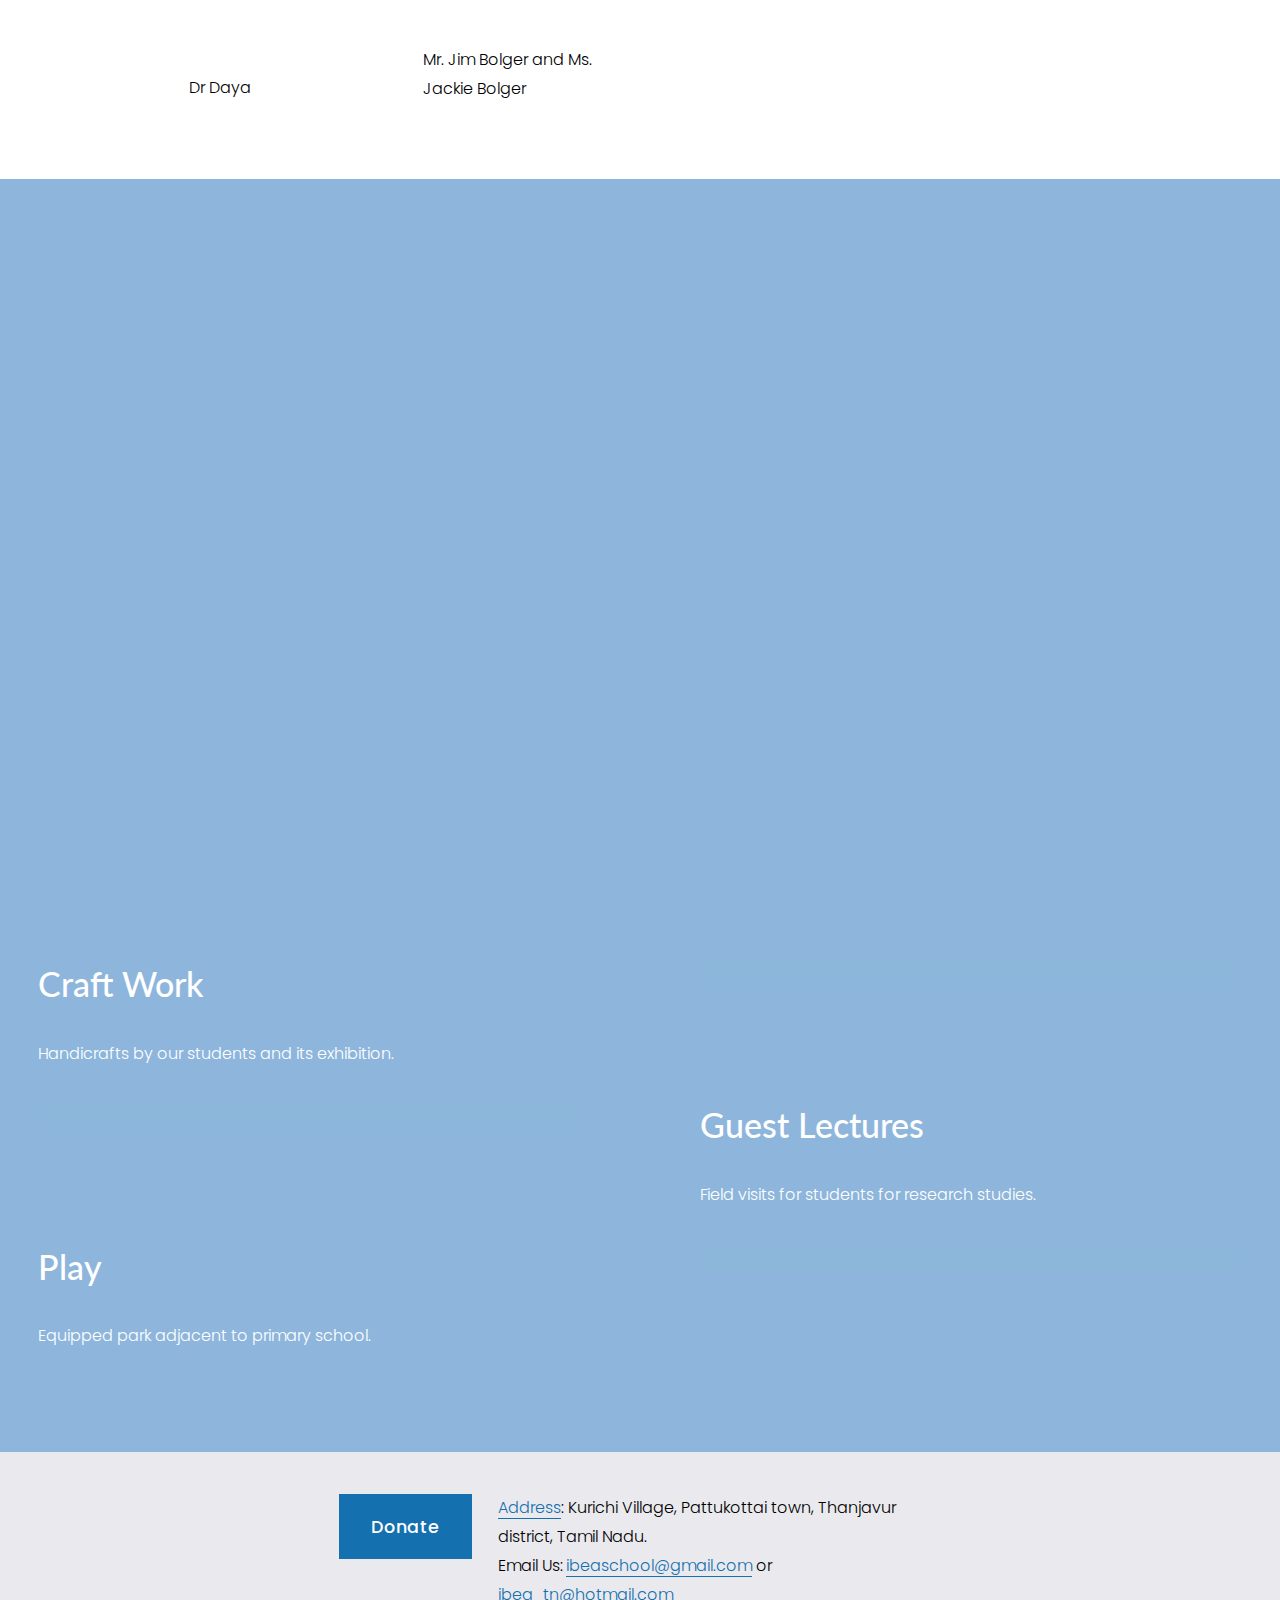
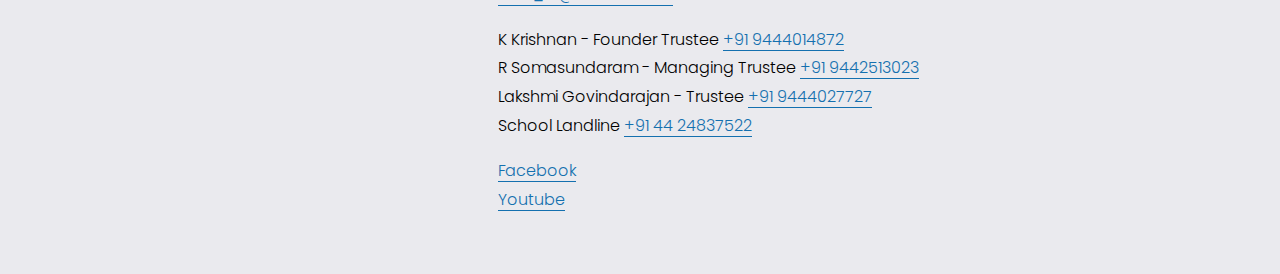
<file: _old/index.html>
<!doctype html>
<html xmlns:og="http://opengraphprotocol.org/schema/" xmlns:fb="http://www.facebook.com/2008/fbml" lang="en-US"  >
<head>
    <meta http-equiv="X-UA-Compatible" content="IE=edge,chrome=1">
    <meta name="viewport" content="width=device-width, initial-scale=1">
    <meta charset="utf-8" />
    <title>IBEA School</title>
    <!--      TODO: generate favicon and put in assets-->
    <link rel="shortcut icon" type="image/x-icon" href="https://assets.squarespace.com/universal/default-favicon.ico"/>
    <link rel="canonical" href="https://www.ibeaschool.org"/>
    <meta property="og:site_name" content="IBEA School"/>
    <meta property="og:title" content="IBEA School"/>
    <meta property="og:url" content="https://www.ibeaschool.org"/>
    <meta property="og:type" content="website"/>
    <meta itemprop="name" content="IBEA School"/>
    <meta itemprop="url" content="https://www.ibeaschool.org"/>
    <meta name="twitter:title" content="IBEA School"/>
    <meta name="twitter:url" content="https://www.ibeaschool.org"/>
    <meta name="twitter:card" content="summary"/>
    <meta name="description" content="" />
    <!--      TODO: This is probably the font files for Acumin Pro-->
<!--    <script type="text/javascript" src="//use.typekit.net/ik/[base64].js"></script>-->
<!--    <script type="text/javascript">try{Typekit.load();}catch(e){}</script>-->
    <link rel="stylesheet" type="text/css" href="//fonts.googleapis.com/css?family=Poppins:700,300,500,400"/>
    <script type="text/javascript">SQUARESPACE_ROLLUPS = {};</script>
    <script>(function(rollups, name) { if (!rollups[name]) { rollups[name] = {}; } rollups[name].js = ["//assets.squarespace.com/universal/scripts-compressed/common-vendors-4462869f33015f1b14d8b-min.en-US.js"]; })(SQUARESPACE_ROLLUPS, 'squarespace-common_vendors');</script>
    <script crossorigin="anonymous" src="//assets.squarespace.com/universal/scripts-compressed/common-vendors-4462869f33015f1b14d8b-min.en-US.js" defer ></script><script>(function(rollups, name) { if (!rollups[name]) { rollups[name] = {}; } rollups[name].js = ["//assets.squarespace.com/universal/scripts-compressed/common-46716ee55c7b3fef11e3e-min.en-US.js"]; })(SQUARESPACE_ROLLUPS, 'squarespace-common');</script>
    <script crossorigin="anonymous" src="//assets.squarespace.com/universal/scripts-compressed/common-46716ee55c7b3fef11e3e-min.en-US.js" defer ></script><script crossorigin="anonymous" src="//assets.squarespace.com/universal/scripts-compressed/performance-37ce7cccb2f060b78289f-min.en-US.js" defer ></script><script data-name="static-context">Static = window.Static || {}; Static.SQUARESPACE_CONTEXT = {"facebookAppId":"314192535267336","facebookApiVersion":"v6.0","rollups":{"squarespace-announcement-bar":{"js":"//assets.squarespace.com/universal/scripts-compressed/announcement-bar-05a3be9f1e212550688f4-min.en-US.js"},"squarespace-audio-player":{"css":"//assets.squarespace.com/universal/styles-compressed/audio-player-52bdd87acccf92a19703e60e09c654bd-min.en-US.css","js":"//assets.squarespace.com/universal/scripts-compressed/audio-player-0f6fb125889733f6c75ba-min.en-US.js"},"squarespace-blog-collection-list":{"css":"//assets.squarespace.com/universal/styles-compressed/blog-collection-list-d41d8cd98f00b204e9800998ecf8427e-min.en-US.css","js":"//assets.squarespace.com/universal/scripts-compressed/blog-collection-list-ab4142fcacca918cf4e2d-min.en-US.js"},"squarespace-calendar-block-renderer":{"css":"//assets.squarespace.com/universal/styles-compressed/calendar-block-renderer-1e8a762808391e4b0bd8945da50793ac-min.en-US.css","js":"//assets.squarespace.com/universal/scripts-compressed/calendar-block-renderer-e14e3f30f3eaf08cb5670-min.en-US.js"},"squarespace-chartjs-helpers":{"css":"//assets.squarespace.com/universal/styles-compressed/chartjs-helpers-9935a41d63cf08ca108505d288c1712e-min.en-US.css","js":"//assets.squarespace.com/universal/scripts-compressed/chartjs-helpers-2fc31b538417d659df6a1-min.en-US.js"},"squarespace-comments":{"css":"//assets.squarespace.com/universal/styles-compressed/comments-f794dccd3bb871fc0cbc0bb7ad024168-min.en-US.css","js":"//assets.squarespace.com/universal/scripts-compressed/comments-4074d2d8d610587c4b215-min.en-US.js"},"squarespace-commerce-cart":{"js":"//assets.squarespace.com/universal/scripts-compressed/commerce-cart-b759f4fe0e2cd55fb5962-min.en-US.js"},"squarespace-dialog":{"css":"//assets.squarespace.com/universal/styles-compressed/dialog-afeb96ba160fb642a2d98c892a956065-min.en-US.css","js":"//assets.squarespace.com/universal/scripts-compressed/dialog-07679db844503b9935323-min.en-US.js"},"squarespace-events-collection":{"css":"//assets.squarespace.com/universal/styles-compressed/events-collection-1e8a762808391e4b0bd8945da50793ac-min.en-US.css","js":"//assets.squarespace.com/universal/scripts-compressed/events-collection-359b32158799a08087513-min.en-US.js"},"squarespace-form-rendering-utils":{"js":"//assets.squarespace.com/universal/scripts-compressed/form-rendering-utils-05f79ad5a90e5fa508493-min.en-US.js"},"squarespace-forms":{"css":"//assets.squarespace.com/universal/styles-compressed/forms-d21f3e517c32f4caba9f220beea0666d-min.en-US.css","js":"//assets.squarespace.com/universal/scripts-compressed/forms-f7200fb7d45288cb706c4-min.en-US.js"},"squarespace-gallery-collection-list":{"css":"//assets.squarespace.com/universal/styles-compressed/gallery-collection-list-d41d8cd98f00b204e9800998ecf8427e-min.en-US.css","js":"//assets.squarespace.com/universal/scripts-compressed/gallery-collection-list-5d5ff461e8bba64f298dc-min.en-US.js"},"squarespace-image-zoom":{"css":"//assets.squarespace.com/universal/styles-compressed/image-zoom-72b0ab7796582588032aa6472e2e2f14-min.en-US.css","js":"//assets.squarespace.com/universal/scripts-compressed/image-zoom-3719795682da2e4919d41-min.en-US.js"},"squarespace-pinterest":{"css":"//assets.squarespace.com/universal/styles-compressed/pinterest-d41d8cd98f00b204e9800998ecf8427e-min.en-US.css","js":"//assets.squarespace.com/universal/scripts-compressed/pinterest-9dd1acd10aa47a7154983-min.en-US.js"},"squarespace-popup-overlay":{"css":"//assets.squarespace.com/universal/styles-compressed/popup-overlay-e984c5797664760d617b07bce15392a1-min.en-US.css","js":"//assets.squarespace.com/universal/scripts-compressed/popup-overlay-130c336c030945c66ffe5-min.en-US.js"},"squarespace-product-quick-view":{"css":"//assets.squarespace.com/universal/styles-compressed/product-quick-view-3fa8fd4df0755e7a7878e60166ca3d61-min.en-US.css","js":"//assets.squarespace.com/universal/scripts-compressed/product-quick-view-c85ecfd084fccb2ec722e-min.en-US.js"},"squarespace-products-collection-item-v2":{"css":"//assets.squarespace.com/universal/styles-compressed/products-collection-item-v2-72b0ab7796582588032aa6472e2e2f14-min.en-US.css","js":"//assets.squarespace.com/universal/scripts-compressed/products-collection-item-v2-ec0f7e445bde3f54cbaad-min.en-US.js"},"squarespace-products-collection-list-v2":{"css":"//assets.squarespace.com/universal/styles-compressed/products-collection-list-v2-72b0ab7796582588032aa6472e2e2f14-min.en-US.css","js":"//assets.squarespace.com/universal/scripts-compressed/products-collection-list-v2-9ef43029b74034afac1c8-min.en-US.js"},"squarespace-search-page":{"css":"//assets.squarespace.com/universal/styles-compressed/search-page-207da8872118254c0a795bf9b187c205-min.en-US.css","js":"//assets.squarespace.com/universal/scripts-compressed/search-page-0e214e252c59fa6a03001-min.en-US.js"},"squarespace-search-preview":{"js":"//assets.squarespace.com/universal/scripts-compressed/search-preview-f649c8a994e40f1c71f0d-min.en-US.js"},"squarespace-share-buttons":{"js":"//assets.squarespace.com/universal/scripts-compressed/share-buttons-de5ae23505a1479bf2236-min.en-US.js"},"squarespace-simple-liking":{"css":"//assets.squarespace.com/universal/styles-compressed/simple-liking-9ef41bf7ba753d65ec1acf18e093b88a-min.en-US.css","js":"//assets.squarespace.com/universal/scripts-compressed/simple-liking-0067dff7859f73f11543b-min.en-US.js"},"squarespace-social-buttons":{"css":"//assets.squarespace.com/universal/styles-compressed/social-buttons-bf7788a87c794b73afd9d5c49f72f4f3-min.en-US.css","js":"//assets.squarespace.com/universal/scripts-compressed/social-buttons-68a74056f691f0ee3abe4-min.en-US.js"},"squarespace-tourdates":{"css":"//assets.squarespace.com/universal/styles-compressed/tourdates-d41d8cd98f00b204e9800998ecf8427e-min.en-US.css","js":"//assets.squarespace.com/universal/scripts-compressed/tourdates-dbc6ee555b3b64ea4c396-min.en-US.js"},"squarespace-website-overlays-manager":{"css":"//assets.squarespace.com/universal/styles-compressed/website-overlays-manager-68df56a8135961401cbd590171d6b04a-min.en-US.css","js":"//assets.squarespace.com/universal/scripts-compressed/website-overlays-manager-8075e9e33df08fee43419-min.en-US.js"}},"pageType":2,"website":{"id":"5f1bb79020308a2b58018aa8","identifier":"herring-flower-5eyb","websiteType":1,"contentModifiedOn":1598758827068,"cloneable":false,"hasBeenCloneable":false,"siteStatus":{},"language":"en-US","timeZone":"Asia/Kolkata","machineTimeZoneOffset":19800000,"timeZoneOffset":19800000,"timeZoneAbbr":"IST","siteTitle":"IBEA School","fullSiteTitle":"IBEA School","siteDescription":"","shareButtonOptions":{"3":true,"7":true,"8":true,"6":true,"4":true,"2":true,"1":true},"authenticUrl":"https://www.ibeaschool.org","internalUrl":"https://herring-flower-5eyb.squarespace.com","baseUrl":"https://www.ibeaschool.org","primaryDomain":"www.ibeaschool.org","sslSetting":3,"isHstsEnabled":false,"socialAccounts":[{"serviceId":60,"screenname":"Facebook","addedOn":1595652280023,"profileUrl":"https://www.facebook.com/ibeaschool","iconEnabled":true,"serviceName":"facebook-unauth"},{"serviceId":69,"screenname":"YouTube","addedOn":1595652370367,"profileUrl":"https://www.youtube.com/channel/UCmg_ogLf4km6br1QOVMSONQ","iconEnabled":true,"serviceName":"youtube-unauth"},{"serviceId":20,"userId":"ibeaschool@gmail.com","screenname":"ibeaschool@gmail.com","addedOn":1595652413977,"profileUrl":"mailto:ibeaschool@gmail.com","iconEnabled":true,"serviceName":"email"}],"typekitId":"","statsMigrated":false,"imageMetadataProcessingEnabled":false,"screenshotId":"57b065e60ff6eeaf7a4bfcf872e541b390baf400aab7376535694b1621dac17b","captchaSettings":{"enabledForDonations":false},"showOwnerLogin":false},"websiteSettings":{"id":"5f1bb79020308a2b58018aab","websiteId":"5f1bb79020308a2b58018aa8","subjects":[],"country":"IN","state":"GA","simpleLikingEnabled":true,"mobileInfoBarSettings":{"style":1,"isContactEmailEnabled":false,"isContactPhoneNumberEnabled":false,"isLocationEnabled":false,"isBusinessHoursEnabled":false},"announcementBarSettings":{"style":1},"popupOverlaySettings":{"style":1,"enabledPages":[]},"commentLikesAllowed":true,"commentAnonAllowed":true,"commentThreaded":true,"commentApprovalRequired":false,"commentAvatarsOn":true,"commentSortType":2,"commentFlagThreshold":0,"commentFlagsAllowed":true,"commentEnableByDefault":true,"commentDisableAfterDaysDefault":0,"disqusShortname":"","commentsEnabled":false,"storeSettings":{"returnPolicy":null,"termsOfService":null,"privacyPolicy":null,"expressCheckout":false,"continueShoppingLinkUrl":"/","useLightCart":false,"showNoteField":false,"shippingCountryDefaultValue":"US","billToShippingDefaultValue":false,"showShippingPhoneNumber":true,"isShippingPhoneRequired":false,"showBillingPhoneNumber":true,"isBillingPhoneRequired":false,"currenciesSupported":["USD","CAD","GBP","AUD","EUR","CHF","NOK","SEK","DKK","NZD","SGD","MXN","HKD","CZK","ILS","MYR","RUB","PHP","PLN","THB","BRL","ARS","COP","IDR","INR","JPY","ZAR"],"defaultCurrency":"USD","selectedCurrency":"USD","measurementStandard":1,"showCustomCheckoutForm":false,"enableMailingListOptInByDefault":false,"sameAsRetailLocation":false,"merchandisingSettings":{"scarcityEnabledOnProductItems":false,"scarcityEnabledOnProductBlocks":false,"scarcityMessageType":"DEFAULT_SCARCITY_MESSAGE","scarcityThreshold":10,"multipleQuantityAllowedForServices":true,"restockNotificationsEnabled":false,"restockNotificationsMailingListSignUpEnabled":false,"relatedProductsEnabled":false,"relatedProductsOrdering":"random","soldOutVariantsDropdownDisabled":false,"productComposerOptedIn":false,"productComposerABTestOptedOut":false},"isLive":false,"multipleQuantityAllowedForServices":true},"useEscapeKeyToLogin":true,"trialAssistantEnabled":true,"ssBadgeType":1,"ssBadgePosition":4,"ssBadgeVisibility":1,"ssBadgeDevices":1,"pinterestOverlayOptions":{"mode":"disabled"},"ampEnabled":false},"cookieSettings":{"isCookieBannerEnabled":false,"isRestrictiveCookiePolicyEnabled":false,"isRestrictiveCookiePolicyAbsolute":false,"cookieBannerText":"","cookieBannerTheme":"","cookieBannerVariant":"","cookieBannerPosition":"","cookieBannerCtaVariant":"","cookieBannerCtaText":""},"websiteCloneable":false,"collection":{"title":"Home","id":"5f1bd3fc86ffed423fe31b26","fullUrl":"/","type":10,"permissionType":1},"subscribed":false,"appDomain":"squarespace.com","templateTweakable":true,"tweakJSON":{"header-logo-height":"152px","header-mobile-logo-max-height":"30px","header-vert-padding":"2vw","header-width":"Full","maxPageWidth":"1800px","pagePadding":"3vw","tweak-blog-alternating-side-by-side-image-aspect-ratio":"1:1 Square","tweak-blog-alternating-side-by-side-image-spacing":"6%","tweak-blog-alternating-side-by-side-meta-spacing":"20px","tweak-blog-alternating-side-by-side-primary-meta":"Categories","tweak-blog-alternating-side-by-side-read-more-spacing":"20px","tweak-blog-alternating-side-by-side-secondary-meta":"Date","tweak-blog-basic-grid-columns":"2","tweak-blog-basic-grid-image-aspect-ratio":"3:2 Standard","tweak-blog-basic-grid-image-spacing":"25px","tweak-blog-basic-grid-meta-spacing":"10px","tweak-blog-basic-grid-primary-meta":"Categories","tweak-blog-basic-grid-read-more-spacing":"20px","tweak-blog-basic-grid-secondary-meta":"Date","tweak-blog-item-custom-width":"50","tweak-blog-item-show-author-profile":"false","tweak-blog-item-width":"Medium","tweak-blog-masonry-columns":"2","tweak-blog-masonry-horizontal-spacing":"30px","tweak-blog-masonry-image-spacing":"20px","tweak-blog-masonry-meta-spacing":"20px","tweak-blog-masonry-primary-meta":"Categories","tweak-blog-masonry-read-more-spacing":"20px","tweak-blog-masonry-secondary-meta":"Date","tweak-blog-masonry-vertical-spacing":"30px","tweak-blog-side-by-side-image-aspect-ratio":"1:1 Square","tweak-blog-side-by-side-image-spacing":"6%","tweak-blog-side-by-side-meta-spacing":"20px","tweak-blog-side-by-side-primary-meta":"Categories","tweak-blog-side-by-side-read-more-spacing":"20px","tweak-blog-side-by-side-secondary-meta":"Date","tweak-blog-single-column-image-spacing":"50px","tweak-blog-single-column-meta-spacing":"30px","tweak-blog-single-column-primary-meta":"Categories","tweak-blog-single-column-read-more-spacing":"30px","tweak-blog-single-column-secondary-meta":"Date","tweak-events-stacked-show-thumbnails":"true","tweak-events-stacked-thumbnail-size":"3:2 Standard","tweak-fixed-header":"false","tweak-fixed-header-style":"Basic","tweak-global-animations-animation-curve":"ease","tweak-global-animations-animation-delay":"0.1s","tweak-global-animations-animation-duration":"0.1s","tweak-global-animations-animation-style":"fade","tweak-global-animations-animation-type":"none","tweak-global-animations-complexity-level":"detailed","tweak-global-animations-enabled":"false","tweak-portfolio-grid-basic-custom-height":"50","tweak-portfolio-grid-overlay-custom-height":"50","tweak-portfolio-hover-follow-acceleration":"10%","tweak-portfolio-hover-follow-animation-duration":"Medium","tweak-portfolio-hover-follow-animation-type":"Fade","tweak-portfolio-hover-follow-delimiter":"Forward Slash","tweak-portfolio-hover-follow-front":"false","tweak-portfolio-hover-follow-layout":"Inline","tweak-portfolio-hover-follow-size":"75","tweak-portfolio-hover-follow-text-spacing-x":"1.5","tweak-portfolio-hover-follow-text-spacing-y":"1.5","tweak-portfolio-hover-static-animation-duration":"Medium","tweak-portfolio-hover-static-animation-type":"Scale Up","tweak-portfolio-hover-static-delimiter":"Forward Slash","tweak-portfolio-hover-static-front":"false","tweak-portfolio-hover-static-layout":"Stacked","tweak-portfolio-hover-static-size":"75","tweak-portfolio-hover-static-text-spacing-x":"1.5","tweak-portfolio-hover-static-text-spacing-y":"1.5","tweak-portfolio-index-background-animation-duration":"Medium","tweak-portfolio-index-background-animation-type":"Fade","tweak-portfolio-index-background-custom-height":"50","tweak-portfolio-index-background-height":"Large","tweak-portfolio-index-background-horizontal-alignment":"Center","tweak-portfolio-index-background-link-format":"Stacked","tweak-portfolio-index-background-persist":"false","tweak-portfolio-index-background-vertical-alignment":"Middle","tweak-portfolio-index-background-width":"Full","tweak-portfolio-slides-cover-animation-style":"Vertical Slide","tweak-portfolio-slides-cover-content-width":"M","tweak-portfolio-slides-cover-content-width-custom-value":"50","tweak-portfolio-slides-cover-detail-placement-horizontal":"Left","tweak-portfolio-slides-cover-detail-placement-vertical":"Middle","tweak-portfolio-slides-cover-indicator-type":"Bar","tweak-portfolio-slides-cover-overlay-color":"#ffffff","tweak-portfolio-slides-cover-overlay-opacity":"10","tweak-portfolio-slides-cover-text-align":"Left","tweak-portfolio-slides-cover-view-link":"true","tweak-portfolio-slides-inset-animation-style":"Vertical Slide","tweak-portfolio-slides-inset-content-width":"M","tweak-portfolio-slides-inset-content-width-custom-value":"50","tweak-portfolio-slides-inset-detail-placement":"Middle Left","tweak-portfolio-slides-inset-image-margin":"M","tweak-portfolio-slides-inset-image-margin-custom-value":"10","tweak-portfolio-slides-inset-indicator-type":"Bar","tweak-portfolio-slides-inset-overlay-color":"#ffffff","tweak-portfolio-slides-inset-overlay-opacity":"10","tweak-portfolio-slides-inset-view-link":"true","tweak-portfolio-slides-split-animation-style":"Vertical Slide","tweak-portfolio-slides-split-content-width":"M","tweak-portfolio-slides-split-content-width-custom-value":"50","tweak-portfolio-slides-split-detail-placement-horizontal":"Left","tweak-portfolio-slides-split-detail-placement-vertical":"Middle","tweak-portfolio-slides-split-image-align":"Right","tweak-portfolio-slides-split-image-width":"M","tweak-portfolio-slides-split-image-width-custom-value":"50","tweak-portfolio-slides-split-indicator-type":"Bar","tweak-portfolio-slides-split-overlay-color":"#ffffff","tweak-portfolio-slides-split-overlay-opacity":"10","tweak-portfolio-slides-split-position":"Split Left","tweak-portfolio-slides-split-text-align":"Left","tweak-portfolio-slides-split-view-link":"true","tweak-product-basic-item-click-action":"None","tweak-product-basic-item-gallery-aspect-ratio":"3:4 Three-Four (Vertical)","tweak-product-basic-item-gallery-design":"Slideshow","tweak-product-basic-item-gallery-width":"50%","tweak-product-basic-item-hover-action":"None","tweak-product-basic-item-image-spacing":"3vw","tweak-product-basic-item-image-zoom-factor":"1.75","tweak-product-basic-item-thumbnail-placement":"Side","tweak-product-basic-item-variant-picker-layout":"Dropdowns","tweak-products-columns":"2","tweak-products-gutter-column":"2vw","tweak-products-gutter-row":"2vw","tweak-products-header-text-alignment":"Middle","tweak-products-image-aspect-ratio":"1:1 Square","tweak-products-image-text-spacing":"0.5vw","tweak-products-text-alignment":"Left","tweak-transparent-header":"false"},"templateId":"5c5a519771c10ba3470d8101","templateVersion":"7.1","pageFeatures":[1,2,4],"gmRenderKey":"QUl6YVN5Q0JUUk9xNkx1dkZfSUUxcjQ2LVQ0QWVUU1YtMGQ3bXk4","betaFeatureFlags":["seven_one_fonts_panel_targeting_modal","domains_transfer_flow_improvements","seven_one_image_overlay_opacity","gallery_captions_71","new_billing_system","gallery_settings_71","domain_locking_via_registrar_service","trust_arc_on_config","domains_transfer_flow_hide_preface","new_stacked_index","commerce_instagram_product_checkout_links","blog_event_item_settings","mobile_preview_page_editing","campaigns_single_opt_in","domains_use_new_domain_connect_strategy","seven-one-section-duplication","dg_downloads_from_fastly","seven-one-content-preview-section-api","domains_allow_async_gsuite","override_block_styles","commerce_setup_wizard","collection_typename_switching","newsletter_block_captcha","commerce_minimum_order_amount","themes","ORDER_SERVICE-submit-reoccurring-subscription-order-through-service","demo_content_improvement","ORDERS-SERVICE-check-digital-good-access-with-service","donations_customer_accounts","scripts_defer","commerce_subscription_order_delay","nested_categories_migration_enabled","ORDERS-SERVICE-reset-digital-goods-access-with-service","commerce_product_composer_all_types","nested_categories","crm_redirect_from_customers","domain_info_via_registrar_service","seven_one_header_editor_update","crm_campaigns_sending","commerce_tax_panel_v2","ORDER_SERVICE-submit-subscription-order-through-service","seven_one_portfolio_hover_layouts","domain_deletion_via_registrar_service","local_listings","global_animations","seven_one_user_survey_on_mobile","generic_iframe_loader_for_campaigns","commerce_restock_notifications","commerce_activation_experiment_add_payment_processor_card","commerce_product_composer_ab_test","commerce-recaptcha-enterprise","seven_one_theme_mapper_v3","site_header_footer"],"yuiEliminationExperimentList":[{"name":"statsMigrationJobWidget-enabled","experimentType":"AB_TEST","variant":"true","containsError":false,"status":"ACTIVE"},{"name":"ContributionConfirmed-enabled","experimentType":"AB_TEST","variant":"false","containsError":false,"status":"ACTIVE"},{"name":"TextPusher-enabled","experimentType":"AB_TEST","variant":"true","containsError":false,"status":"ACTIVE"},{"name":"MenuItemWithProgress-enabled","experimentType":"AB_TEST","variant":"true","containsError":false,"status":"ACTIVE"},{"name":"imageProcJobWidget-enabled","experimentType":"AB_TEST","variant":"true","containsError":false,"status":"ACTIVE"},{"name":"QuantityChangePreview-enabled","experimentType":"AB_TEST","variant":"true","containsError":false,"status":"ACTIVE"},{"name":"CompositeModel-enabled","experimentType":"AB_TEST","variant":"false","containsError":false,"status":"ACTIVE"},{"name":"HasPusherMixin-enabled","experimentType":"AB_TEST","variant":"true","containsError":false,"status":"INACTIVE"},{"name":"ProviderList-enabled","experimentType":"AB_TEST","variant":"true","containsError":false,"status":"ACTIVE"},{"name":"MediaTracker-enabled","experimentType":"AB_TEST","variant":"false","containsError":false,"status":"ACTIVE"},{"name":"pushJobWidget-enabled","experimentType":"AB_TEST","variant":"true","containsError":false,"status":"ACTIVE"},{"name":"internal-enabled","experimentType":"AB_TEST","variant":"true","containsError":false,"status":"ACTIVE"},{"name":"BillingPanel-enabled","experimentType":"AB_TEST","variant":"false","containsError":false,"status":"ACTIVE"},{"name":"PopupOverlayEditor-enabled","experimentType":"AB_TEST","variant":"true","containsError":false,"status":"ACTIVE"},{"name":"CoverPagePicker-enabled","experimentType":"AB_TEST","variant":"true","containsError":false,"status":"ACTIVE"}],"impersonatedSession":false,"demoCollections":[{"collectionId":"5cdb0b737817f75dcf446b03","deleted":true},{"collectionId":"5cdb32e9f9619a99e32e2460","deleted":true},{"collectionId":"5cdc2e74e5e5f08caf8b6e16","deleted":true},{"collectionId":"5cdc2e7ef9619ab25152c0b5","deleted":true},{"collectionId":"5ce6de994e17b657defd55f3","deleted":true},{"collectionId":"5ce6e06024a6940cd653d26c","deleted":true},{"collectionId":"5ce6e06f8165f5e720136d64","deleted":true},{"collectionId":"5d52d01195d4f60001dc935f","deleted":true},{"collectionId":"5d52d0133a6f340001bbfe2a","deleted":true}],"tzData":{"zones":[[330,null,"IST",null]],"rules":{}}};</script><script type="application/ld+json">{"url":"https://www.ibeaschool.org","name":"IBEA School","description":"","@context":"http://schema.org","@type":"WebSite"}</script><script>Static.COOKIE_BANNER_CAPABLE = true;</script>
    <!-- End of Squarespace Headers -->
    <link rel="stylesheet" type="text/css" href="site.css">
    <link rel="stylesheet" type="text/css" href="//fonts.googleapis.com/css?family=Lato:700,300,500,400"/>
    <!--  End of all headers  -->

    <style id="sectionThemesStyles">/** No matching theme config found for  */
    /*! Squarespace LESS Compiler  (less.js language v1.3.3)  */
    .light.page-section{color:#000}.light.page-section.background-width--inset{background-color:#fff}.light:not(.has-background) .section-background{background-color:#eaeaee}.light h1{color:#000}.light h2{color:#000}.light h3{color:#000}.light h4{color:#000}.light .sqsrte-large{color:#000}.light .sqsrte-small{color:#000}.light .sqs-block-html a,.light .read-more-link,.light .entry-excerpt a{color:#1470af}.light :focus,.light a:focus{outline-color:#000}.light .sqs-search-page-input.focus-within{outline-color:#000}.light .sqs-search-page-input:focus-within{outline-color:#000}.light .header[data-first-focusable-element][data-focus-visible-added] .header-announcement-bar-wrapper{outline-color:#000}.light .ProductItem .variant-radiobtn[data-focus-visible-added]+label{outline-color:#000}.light .sqs-block-button-element,.light .image-button a,.light .header-actions .btn,.light .header-skip-link{color:#fff;background-color:#1470af;border-color:#1470af}.primary-button-style-outline .light .sqs-block-button-element--small,.primary-button-style-outline .light .sqs-block-button-element--medium,.primary-button-style-outline .light .sqs-block-button-element--large,.primary-button-style-outline .light .header-actions .btn{color:#1470af;border-color:#1470af;background:transparent}.no-touch .primary-button-style-outline .light .sqs-block-button-element--small:hover,.no-touch .primary-button-style-outline .light .sqs-block-button-element--medium:hover,.no-touch .primary-button-style-outline .light .sqs-block-button-element--large:hover,.no-touch .primary-button-style-outline .light .header-actions .btn:hover{background:#1470af;color:#fff}.light .sqs-block-html a,.light .image-title-wrapper a,.light .image-subtitle-wrapper a,.light .sqs-image-caption a,.light .image-caption a,.light .sqs-block-newsletter a{background-repeat:repeat-x;background-image:linear-gradient(to right,currentColor 100%,currentColor 0);background-size:1px 1px;background-position:0 100%;white-space:initial}.light .sqs-block-html a:hover,.light .image-title-wrapper a:hover,.light .image-subtitle-wrapper a:hover,.light .sqs-image-caption a:hover,.light .image-caption a:hover,.light .sqs-block-newsletter a:hover{opacity:.7}body:not(.button-style-default) .light .sqs-editable-button,body.button-style-default .light .sqs-editable-button,body:not(.button-style-default) .light .sqs-editable-button-layout,body.button-style-default .light .sqs-editable-button-layout,body:not(.button-style-default) .light .sqs-editable-button-font,body.button-style-default .light .sqs-editable-button-font,body:not(.button-style-default) .light .sqs-editable-button-color,body.button-style-default .light .sqs-editable-button-color,body:not(.button-style-default) .light .sqs-editable-button-style,body.button-style-default .light .sqs-editable-button-style,body:not(.button-style-default) .light .sqs-editable-button-shape,body.button-style-default .light .sqs-editable-button-shape,body:not(.button-style-default) .light .sqs-add-to-cart-button,body.button-style-default .light .sqs-add-to-cart-button,body:not(.button-style-default) .light .newsletter-form-button,body.button-style-default .light .newsletter-form-button{color:#fff;background-color:#1470af;border-color:#1470af}.no-touch body:not(.button-style-default) .light .sqs-editable-button.comment-btn:hover,.no-touch body.button-style-default .light .sqs-editable-button.comment-btn:hover,.no-touch body:not(.button-style-default) .light .sqs-editable-button-layout.comment-btn:hover,.no-touch body.button-style-default .light .sqs-editable-button-layout.comment-btn:hover,.no-touch body:not(.button-style-default) .light .sqs-editable-button-font.comment-btn:hover,.no-touch body.button-style-default .light .sqs-editable-button-font.comment-btn:hover,.no-touch body:not(.button-style-default) .light .sqs-editable-button-color.comment-btn:hover,.no-touch body.button-style-default .light .sqs-editable-button-color.comment-btn:hover,.no-touch body:not(.button-style-default) .light .sqs-editable-button-style.comment-btn:hover,.no-touch body.button-style-default .light .sqs-editable-button-style.comment-btn:hover,.no-touch body:not(.button-style-default) .light .sqs-editable-button-shape.comment-btn:hover,.no-touch body.button-style-default .light .sqs-editable-button-shape.comment-btn:hover,.no-touch body:not(.button-style-default) .light .sqs-add-to-cart-button.comment-btn:hover,.no-touch body.button-style-default .light .sqs-add-to-cart-button.comment-btn:hover,.no-touch body:not(.button-style-default) .light .newsletter-form-button.comment-btn:hover,.no-touch body.button-style-default .light .newsletter-form-button.comment-btn:hover{background-color:#1470af}body.primary-button-style-outline .light .sqs-editable-button,body.primary-button-style-outline .light .sqs-editable-button-layout,body.primary-button-style-outline .light .sqs-editable-button-font,body.primary-button-style-outline .light .sqs-editable-button-color,body.primary-button-style-outline .light .sqs-editable-button-style,body.primary-button-style-outline .light .sqs-editable-button-shape,body.primary-button-style-outline .light .sqs-add-to-cart-button,body.primary-button-style-outline .light .newsletter-form-button{color:#1470af;border-color:#1470af;background:transparent}.no-touch body.primary-button-style-outline .light .sqs-editable-button:hover,.no-touch body.primary-button-style-outline .light .sqs-editable-button-layout:hover,.no-touch body.primary-button-style-outline .light .sqs-editable-button-font:hover,.no-touch body.primary-button-style-outline .light .sqs-editable-button-color:hover,.no-touch body.primary-button-style-outline .light .sqs-editable-button-style:hover,.no-touch body.primary-button-style-outline .light .sqs-editable-button-shape:hover,.no-touch body.primary-button-style-outline .light .sqs-add-to-cart-button:hover,.no-touch body.primary-button-style-outline .light .newsletter-form-button:hover,.no-touch body.primary-button-style-outline .light .sqs-editable-button.comment-btn:hover,.no-touch body.primary-button-style-outline .light .sqs-editable-button-layout.comment-btn:hover,.no-touch body.primary-button-style-outline .light .sqs-editable-button-font.comment-btn:hover,.no-touch body.primary-button-style-outline .light .sqs-editable-button-color.comment-btn:hover,.no-touch body.primary-button-style-outline .light .sqs-editable-button-style.comment-btn:hover,.no-touch body.primary-button-style-outline .light .sqs-editable-button-shape.comment-btn:hover,.no-touch body.primary-button-style-outline .light .sqs-add-to-cart-button.comment-btn:hover,.no-touch body.primary-button-style-outline .light .newsletter-form-button.comment-btn:hover{background:#1470af;color:#fff}.light .sqs-block-horizontalrule hr{background-color:#000}.light .section-background-overlay{background-color:#eaeaee}.light .floating-cart{background-color:#1470af;color:#fff}.light .floating-cart .icon--stroke svg{stroke:#fff}.tweak-transparent-header .sections .light.page-section:first-child.background-width--full-bleed.has-background .section-background:after{content:'';display:block;position:absolute;top:0;right:0;bottom:0;left:0;background:linear-gradient(#eaeaee,150px,transparent);opacity:.05}body:not(.tweak-transparent-header) .light .header-announcement-bar-wrapper{background-color:#eaeaee}body:not(.tweak-transparent-header) .light .header-title-text a{color:#000}body:not(.tweak-transparent-header) .light .header-menu-bg,body:not(.tweak-transparent-header) .light .header-nav-folder-content{background-color:#eaeaee}body:not(.tweak-transparent-header) .light .header-nav-wrapper a,body:not(.tweak-transparent-header) .light .header-menu-nav a{color:#000}body:not(.tweak-transparent-header) .light .header-nav-wrapper .header-menu-nav-item--active a,body:not(.tweak-transparent-header) .light .header-menu-nav .header-menu-nav-item--active a,body:not(.tweak-transparent-header) .light .header-nav-wrapper .header-nav-item--active a,body:not(.tweak-transparent-header) .light .header-menu-nav .header-nav-item--active a{color:#000}body:not(.tweak-transparent-header) .light .user-accounts-text-link{color:#000}body:not(.tweak-transparent-header) .light .cart-text-link{color:#000}body:not(.tweak-transparent-header) .light .burger-inner .top-bun,body:not(.tweak-transparent-header) .light .burger-inner .patty,body:not(.tweak-transparent-header) .light .burger-inner .bottom-bun{background-color:#000}body:not(.tweak-transparent-header) .light .header-actions .icon--stroke svg,body:not(.tweak-transparent-header) .light .header-menu-actions .icon--stroke svg{stroke:#000}body:not(.tweak-transparent-header) .light .header-actions .icon--fill svg,body:not(.tweak-transparent-header) .light .header-menu-actions .icon--fill svg{fill:#000}body:not(.tweak-transparent-header) .light .header-actions .icon-cart-quantity,body:not(.tweak-transparent-header) .light .header-menu-actions .icon-cart-quantity{color:#000}body:not(.tweak-transparent-header) .light .header-nav-item--active a{background-repeat:repeat-x;background-image:linear-gradient(to right,currentColor 100%,currentColor 0);background-size:1px 1px;background-position:0 calc(100% - 0.1em);white-space:initial}body:not(.tweak-transparent-header) .light .header-nav-item--active a:hover{opacity:.7}body:not(.tweak-transparent-header) .light .header-nav-item--active .header-nav-folder-item a{background:none}.tweak-transparent-header:not(.header--menu-open) .header-announcement-bar-wrapper.light{background-color:#eaeaee}.tweak-transparent-header:not(.header--menu-open) .header-announcement-bar-wrapper.light .header-title-text a{color:#000}.tweak-transparent-header:not(.header--menu-open) .header-announcement-bar-wrapper.light .header-nav-folder-content{background-color:#eaeaee}.tweak-transparent-header:not(.header--menu-open) .header-announcement-bar-wrapper.light .header-nav-wrapper a{color:#000}.tweak-transparent-header:not(.header--menu-open) .header-announcement-bar-wrapper.light .header-nav-wrapper .header-menu-nav-item--active a,.tweak-transparent-header:not(.header--menu-open) .header-announcement-bar-wrapper.light .header-nav-wrapper .header-nav-item--active a{color:#000}.tweak-transparent-header:not(.header--menu-open) .header-announcement-bar-wrapper.light .user-accounts-text-link{color:#000}.tweak-transparent-header:not(.header--menu-open) .header-announcement-bar-wrapper.light .cart-text-link{color:#000}.tweak-transparent-header:not(.header--menu-open) .header-announcement-bar-wrapper.light .burger-inner .top-bun,.tweak-transparent-header:not(.header--menu-open) .header-announcement-bar-wrapper.light .burger-inner .patty,.tweak-transparent-header:not(.header--menu-open) .header-announcement-bar-wrapper.light .burger-inner .bottom-bun{background-color:#000}.tweak-transparent-header:not(.header--menu-open) .header-announcement-bar-wrapper.light .header-actions .icon--stroke svg,.tweak-transparent-header:not(.header--menu-open) .header-announcement-bar-wrapper.light .header-menu-actions .icon--stroke svg{stroke:#000}.tweak-transparent-header:not(.header--menu-open) .header-announcement-bar-wrapper.light .header-actions .icon--fill svg,.tweak-transparent-header:not(.header--menu-open) .header-announcement-bar-wrapper.light .header-menu-actions .icon--fill svg{fill:#000}.tweak-transparent-header:not(.header--menu-open) .header-announcement-bar-wrapper.light .header-actions .icon-cart-quantity,.tweak-transparent-header:not(.header--menu-open) .header-announcement-bar-wrapper.light .header-menu-actions .icon-cart-quantity{color:#000}.tweak-transparent-header:not(.header--menu-open) .header-announcement-bar-wrapper.light .header-nav-item--active a{background-repeat:repeat-x;background-image:linear-gradient(to right,currentColor 100%,currentColor 0);background-size:1px 1px;background-position:0 calc(100% - 0.1em);white-space:initial}.tweak-transparent-header:not(.header--menu-open) .header-announcement-bar-wrapper.light .header-nav-item--active a:hover{opacity:.7}.tweak-transparent-header:not(.header--menu-open) .header-announcement-bar-wrapper.light .header-nav-item--active .header-nav-folder-item a{background:none}.light .tweak-transparent-header .burger-inner .top-bun,.light .tweak-transparent-header .burger-inner .patty,.light .tweak-transparent-header .burger-inner .bottom-bun{background-color:#000}.light .tweak-transparent-header .header-actions-action .icon--stroke svg{stroke:#000}.light .tweak-transparent-header .header-actions-action .icon--fill svg{fill:#000}.light .tweak-transparent-header .header-actions-action .icon-cart-quantity{color:#000}.light .header--menu-open .header-menu .header-menu-bg,.light .header--menu-open.tweak-transparent-header .header-menu .header-menu-bg{background-color:#eaeaee}.light .header--menu-open .header-menu .header-menu-nav a,.light .header--menu-open.tweak-transparent-header .header-menu .header-menu-nav a{color:#000}.light .header--menu-open .header-menu .mobile-header-title-text,.light .header--menu-open.tweak-transparent-header .header-menu .mobile-header-title-text{color:#000}.light .header--menu-open .header-menu .burger-inner .top-bun,.light .header--menu-open.tweak-transparent-header .header-menu .burger-inner .top-bun,.light .header--menu-open .header-menu .burger-inner .patty,.light .header--menu-open.tweak-transparent-header .header-menu .burger-inner .patty,.light .header--menu-open .header-menu .burger-inner .bottom-bun,.light .header--menu-open.tweak-transparent-header .header-menu .burger-inner .bottom-bun{background-color:#000}.light .header--menu-open .header-menu .header-menu-actions .icon--stroke svg,.light .header--menu-open.tweak-transparent-header .header-menu .header-menu-actions .icon--stroke svg,.light .header--menu-open .header-menu .header-actions-action .icon--stroke svg,.light .header--menu-open.tweak-transparent-header .header-menu .header-actions-action .icon--stroke svg{stroke:#000}.light .header--menu-open .header-menu .header-menu-actions .icon--fill svg,.light .header--menu-open.tweak-transparent-header .header-menu .header-menu-actions .icon--fill svg,.light .header--menu-open .header-menu .header-actions-action .icon--fill svg,.light .header--menu-open.tweak-transparent-header .header-menu .header-actions-action .icon--fill svg{fill:#000}.light .header--menu-open .header-menu .header-menu-actions .icon-cart-quantity,.light .header--menu-open.tweak-transparent-header .header-menu .header-menu-actions .icon-cart-quantity,.light .header--menu-open .header-menu .header-actions-action .icon-cart-quantity,.light .header--menu-open.tweak-transparent-header .header-menu .header-actions-action .icon-cart-quantity{color:#000}.light .header--menu-open .header-menu .header-menu-cta a,.light .header--menu-open.tweak-transparent-header .header-menu .header-menu-cta a{color:#fff;background-color:#1470af;border-color:#1470af}.primary-button-style-outline.light .header--menu-open .header-menu .header-menu-cta a,.primary-button-style-outline.light .header--menu-open.tweak-transparent-header .header-menu .header-menu-cta a{color:#1470af;border-color:#1470af;background:transparent}.no-touch .primary-button-style-outline.light .header--menu-open .header-menu .header-menu-cta a:hover,.no-touch .primary-button-style-outline.light .header--menu-open.tweak-transparent-header .header-menu .header-menu-cta a:hover{background:#1470af;color:#fff}.header--menu-open .header-menu.light .header-menu-bg{background-color:#eaeaee}.header--menu-open .header-menu.light .header-menu-nav a{color:#000}.header--menu-open .header-menu.light .mobile-header-title-text{color:#000}.header--menu-open .header-menu.light .burger-inner .top-bun,.header--menu-open .header-menu.light .burger-inner .patty,.header--menu-open .header-menu.light .burger-inner .bottom-bun{background-color:#000}.header--menu-open .header-menu.light .header-menu-actions .icon--stroke svg{stroke:#000}.header--menu-open .header-menu.light .header-menu-actions .icon--fill svg{fill:#000}.header--menu-open .header-menu.light .header-menu-actions .icon-cart-quantity{color:#000}.header--menu-open .header-menu.light .header-menu-cta a{color:#fff;background-color:#1470af;border-color:#1470af}.primary-button-style-outline.header--menu-open .header-menu.light .header-menu-cta a{color:#1470af;border-color:#1470af;background:transparent}.no-touch .primary-button-style-outline.header--menu-open .header-menu.light .header-menu-cta a:hover{background:#1470af;color:#fff}.light .gallery-fullscreen-slideshow-control-btn::before,.light .gallery-slideshow-control-btn::before{background:#eaeaee}.light .gallery-fullscreen-slideshow-control-btn svg,.light .gallery-slideshow-control-btn svg{stroke:#000}.light .gallery-fullscreen-slideshow-bullet{border-color:#eaeaee;background-color:transparent}.light .gallery-fullscreen-slideshow-bullet.active{background-color:#eaeaee}.light .gallery-lightbox-background{background-color:#eaeaee;opacity:.9}.light .gallery-lightbox-control-btn{color:#000}.light .gallery-lightbox-control-btn .gallery-lightbox-control-btn-icon svg *{stroke:currentColor}.light .gallery-lightbox-close-btn{color:#000}.light .gallery-lightbox-close-btn .gallery-lightbox-close-btn-icon svg *{stroke:currentColor}.light .portfolio-grid-overlay .portfolio-title{color:#000}.light .portfolio-grid-overlay .portfolio-overlay{background-color:#eaeaee}.light .portfolio-grid-basic .portfolio-title{color:#000}.light .portfolio-hover[data-variant-hover-cover] .portfolio-hover-item-title{color:#000}.light .collection-type-portfolio-index-background .portfolio-index-background-link h1{color:#000}.light .portfolio-hover[data-variant-hover-follow] .portfolio-hover-item-title{color:#000}.light .portfolio-hover[data-variant-hover-static] .portfolio-hover-item-title{color:#000}.light .item-pagination[data-collection-type^="portfolio"],.light.item-pagination[data-collection-type^="portfolio"]{background-color:#eaeaee}.light .item-pagination[data-collection-type^="portfolio"] .item-pagination-icon svg,.light.item-pagination[data-collection-type^="portfolio"] .item-pagination-icon svg{stroke:#000}.light .item-pagination[data-collection-type^="portfolio"] .item-pagination-prev-next,.light.item-pagination[data-collection-type^="portfolio"] .item-pagination-prev-next{color:#000}.light .item-pagination[data-collection-type^="portfolio"] .item-pagination-title,.light.item-pagination[data-collection-type^="portfolio"] .item-pagination-title{color:#000}.light .blog-alternating-side-by-side .blog-more-link{color:#1470af}.light .blog-alternating-side-by-side .blog-more-link::after{background:#1470af}.light .blog-alternating-side-by-side .blog-title{color:#000}.light .blog-alternating-side-by-side .blog-categories-list a,.light .blog-alternating-side-by-side .blog-author,.light .blog-alternating-side-by-side .blog-date,.light .blog-alternating-side-by-side .blog-meta-delimiter{color:#000}.light .blog-alternating-side-by-side .blog-excerpt{color:#000}.light .blog-alternating-side-by-side .blog-list-pagination{color:#000}.light .blog-alternating-side-by-side .blog-list-pagination .blog-list-pagination-icon{stroke:#000}.light .blog-basic-grid .blog-more-link{color:#1470af}.light .blog-basic-grid .blog-more-link::after{background:#1470af}.light .blog-basic-grid .blog-title{color:#000}.light .blog-basic-grid .blog-categories-list a,.light .blog-basic-grid .blog-author,.light .blog-basic-grid .blog-date,.light .blog-basic-grid .blog-meta-delimiter{color:#000}.light .blog-basic-grid .blog-excerpt{color:#000}.light .blog-basic-grid .blog-list-pagination{color:#000}.light .blog-basic-grid .blog-list-pagination .blog-list-pagination-icon{stroke:#000}.light .blog-masonry .blog-more-link{color:#1470af}.light .blog-masonry .blog-more-link::after{background:#1470af}.light .blog-masonry .blog-title{color:#000}.light .blog-masonry .blog-categories-list a,.light .blog-masonry .blog-author,.light .blog-masonry .blog-date,.light .blog-masonry .blog-meta-delimiter{color:#000}.light .blog-masonry .blog-excerpt{color:#000}.light .blog-masonry .blog-list-pagination{color:#000}.light .blog-masonry .blog-list-pagination .blog-list-pagination-icon{stroke:#000}.light .blog-side-by-side .blog-more-link{color:#1470af}.light .blog-side-by-side .blog-more-link::after{background:#1470af}.light .blog-side-by-side .blog-title{color:#000}.light .blog-side-by-side .blog-categories-list a,.light .blog-side-by-side .blog-author,.light .blog-side-by-side .blog-date,.light .blog-side-by-side .blog-meta-delimiter{color:#000}.light .blog-side-by-side .blog-excerpt{color:#000}.light .blog-side-by-side .blog-list-pagination{color:#000}.light .blog-side-by-side .blog-list-pagination .blog-list-pagination-icon{stroke:#000}.light .blog-single-column .blog-more-link{color:#1470af}.light .blog-single-column .blog-more-link::after{background:#1470af}.light .blog-single-column .blog-title{color:#000}.light .blog-single-column .blog-categories-list a,.light .blog-single-column .blog-author,.light .blog-single-column .blog-date,.light .blog-single-column .blog-meta-delimiter{color:#000}.light .blog-single-column .blog-excerpt{color:#000}.light .blog-single-column .blog-list-pagination{color:#000}.light .blog-single-column .blog-list-pagination .blog-list-pagination-icon{stroke:#000}.light .blog-item-wrapper .blog-item-title h1.entry-title{color:#000}.light .blog-item-wrapper .blog-meta-item,.light .blog-item-wrapper .blog-meta-item a,.light .blog-item-wrapper .blog-meta-item span{text-decoration:none;color:#000}.light .blog-item-wrapper .author-name,.light .blog-item-wrapper .author-website,.light .blog-item-wrapper .author-bio{color:#000}.light .blog-item-wrapper #comments .header-controls,.light .blog-item-wrapper #comments .header-controls .comment-count,.light .blog-item-wrapper .comment-header .user-info,.light .blog-item-wrapper .comment-header .controls{color:#000}.light .blog-item-wrapper .comment-body *{color:#000}.light .item-pagination[data-collection-type^="blog"],.light.item-pagination[data-collection-type^="blog"]{background-color:#eaeaee}.light .item-pagination[data-collection-type^="blog"] .item-pagination-icon svg,.light.item-pagination[data-collection-type^="blog"] .item-pagination-icon svg{stroke:#000}.light .item-pagination[data-collection-type^="blog"] .item-pagination-prev-next,.light.item-pagination[data-collection-type^="blog"] .item-pagination-prev-next{color:#000}.light .item-pagination[data-collection-type^="blog"] .item-pagination-title,.light.item-pagination[data-collection-type^="blog"] .item-pagination-title{color:#000}.light .products.collection-content-wrapper .grid-item.on-sale .sqs-money-native{color:#1470af}.light .products.collection-content-wrapper .grid-item.on-sale .original-price .sqs-money-native{color:#000}.light .products.collection-content-wrapper .product-mark.sale{color:#1470af}.light .products.collection-content-wrapper .list-pagination .product-list-pagination-icon svg{stroke:#000}.light .products.collection-content-wrapper .list-pagination-nested-categories{text-transform:uppercase}.light .products.collection-content-wrapper .list-pagination-nested-categories .product-list-pagination-icon{height:15px;width:15px}.light .products.collection-content-wrapper .list-pagination-nested-categories .list-pagination-next{text-align:right;align-items:center}.light .products.collection-content-wrapper .list-pagination-nested-categories .list-pagination-prev{align-items:center}.light .products.collection-content-wrapper .category-filter-delimiter{color:#000}.light .products.collection-content-wrapper .category-filter-link::after{background:#000}.no-touch .light .products.collection-content-wrapper .category-filter-link:hover,.light .products.collection-content-wrapper .category-filter-link.category-filter-link-all,.light .products.collection-content-wrapper .category-filter-link.active{color:#000}.light .products.collection-content-wrapper .category-filter-list.other-active .category-filter-link{color:#000}.no-touch .light .products.collection-content-wrapper .category-filter-list.other-active .category-filter-link:hover,.light .products.collection-content-wrapper .category-filter-list.other-active .category-filter-link.active{color:#000}.light .products.collection-content-wrapper .grid-main-meta .grid-title{color:#000}.light .products.collection-content-wrapper .grid-main-meta .grid-prices{color:#000}.light .products.collection-content-wrapper .grid-main-meta .grid-meta-status{color:#1470af}.light .products.collection-content-wrapper .product-scarcity{color:#000}.light .sqs-product-quick-view-content{background-color:#eaeaee}.light .ProductItem.on-sale .ProductItem-details .product-price .sqs-money-native{color:#1470af}.light .ProductItem .ProductItem-details{color:#000}.light .ProductItem .ProductItem-details h1.ProductItem-details-title{color:#000}.light .ProductItem .ProductItem-details .product-price{color:#000}.light .ProductItem .ProductItem-details .product-price,.light .ProductItem .ProductItem-details .product-price .original-price .sqs-money-native{color:#000}.light .ProductItem .ProductItem-details .product-scarcity{color:#1470af}.light .ProductItem .ProductItem-details .variant-option,.light .ProductItem .ProductItem-details .product-quantity-input,.light .ProductItem .ProductItem-details .product-quantity-input input{color:#000}.light .ProductItem .ProductItem-details .variant-select-wrapper:after{border-bottom-color:#000;border-right-color:#000}.light .ProductItem .ProductItem-nav-breadcrumb span,.light .ProductItem .ProductItem-nav-pagination span,.light .ProductItem .ProductItem-nav-breadcrumb a,.light .ProductItem .ProductItem-nav-pagination a{color:#000}.light .ProductItem .ProductItem-gallery-carousel-controls>div::after{border-color:#fff}.light .ProductItem .ProductItem-gallery-current-slide-indicator{color:#fff}.light .ProductItem .ProductItem-gallery-scroll::after{background:linear-gradient(to bottom,rgba(255,255,255,0) 0%,#eaeaee 100%)}.light .product-block .product-quantity-input input{color:#000 !important}.light .item-pagination[data-collection-type^="events"],.light.item-pagination[data-collection-type^="events"]{background-color:#eaeaee}.light .item-pagination[data-collection-type^="events"] .item-pagination-icon svg,.light.item-pagination[data-collection-type^="events"] .item-pagination-icon svg{stroke:#000}.light .item-pagination[data-collection-type^="events"] .events-item-pagination-date,.light.item-pagination[data-collection-type^="events"] .events-item-pagination-date{color:#000}.light .item-pagination[data-collection-type^="events"] .item-pagination-title,.light.item-pagination[data-collection-type^="events"] .item-pagination-title{color:#000}.light .sqs-block-collectionlink .collectionlink-title{color:#000}.light .image-overlay,.light .sqs-image-content::after{background-color:#eaeaee}.light .sqs-block-image .design-layout-poster .sqs-image-content::after,.light .sqs-block-image .design-layout-poster .image-overlay{background-color:#8eb6dc}.light .sqs-block-image .design-layout-poster .image-title *{color:#fff}.light .sqs-block-image .design-layout-poster .image-subtitle *{color:#fff}.light .sqs-block-image .design-layout-poster .image-title a,.light .sqs-block-image .design-layout-poster .image-subtitle a{color:#fff}.no-touch .light .sqs-block-image .design-layout-poster .image-title a:hover,.no-touch .light .sqs-block-image .design-layout-poster .image-subtitle a:hover{opacity:.8}.light .sqs-block-image .design-layout-poster .image-title *{background-color:rgba(234,234,238,0);box-shadow:.2em 0 0 rgba(234,234,238,0),-.2em 0 0 rgba(234,234,238,0)}.primary-button-style-solid .light .sqs-block-image .design-layout-poster .image-button a{background:#1470af;color:#fff}.primary-button-style-outline .light .sqs-block-image .design-layout-poster .image-button a{background:transparent;color:#1470af;border:2px solid #1470af}.no-touch .primary-button-style-outline .light .sqs-block-image .design-layout-poster .image-button a:hover{background:#1470af;color:#fff}.light .sqs-block-image .design-layout-card .sqs-image-content::after,.light .sqs-block-image .design-layout-card .image-overlay{background-color:#8eb6dc}.light .sqs-block-image .design-layout-card .image-title *{color:#000}.light .sqs-block-image .design-layout-card .image-subtitle *{color:#000}.light .sqs-block-image .design-layout-card .image-title a,.light .sqs-block-image .design-layout-card .image-subtitle a{color:#000}.no-touch .light .sqs-block-image .design-layout-card .image-title a:hover,.no-touch .light .sqs-block-image .design-layout-card .image-subtitle a:hover{opacity:.8}.light .sqs-block-image .design-layout-card .image-title *{background-color:rgba(234,234,238,0);box-shadow:.2em 0 0 rgba(234,234,238,0),-.2em 0 0 rgba(234,234,238,0)}.primary-button-style-solid .light .sqs-block-image .design-layout-card .image-button a{background:#1470af;color:#fff}.primary-button-style-outline .light .sqs-block-image .design-layout-card .image-button a{background:transparent;color:#1470af;border:2px solid #1470af}.no-touch .primary-button-style-outline .light .sqs-block-image .design-layout-card .image-button a:hover{background:#1470af;color:#fff}.light .sqs-block-image .design-layout-overlap .sqs-image-content::after,.light .sqs-block-image .design-layout-overlap .image-overlay{background-color:#8eb6dc}.light .sqs-block-image .design-layout-overlap .image-title *{color:#000}.light .sqs-block-image .design-layout-overlap .image-subtitle *{color:#000}.light .sqs-block-image .design-layout-overlap .image-title a,.light .sqs-block-image .design-layout-overlap .image-subtitle a{color:#000}.no-touch .light .sqs-block-image .design-layout-overlap .image-title a:hover,.no-touch .light .sqs-block-image .design-layout-overlap .image-subtitle a:hover{opacity:.8}.light .sqs-block-image .design-layout-overlap .image-title *{background-color:#eaeaee;box-shadow:.2em 0 0 #eaeaee,-.2em 0 0 #eaeaee}.primary-button-style-solid .light .sqs-block-image .design-layout-overlap .image-button a{background:#1470af;color:#fff}.primary-button-style-outline .light .sqs-block-image .design-layout-overlap .image-button a{background:transparent;color:#1470af;border:2px solid #1470af}.no-touch .primary-button-style-outline .light .sqs-block-image .design-layout-overlap .image-button a:hover{background:#1470af;color:#fff}.light .sqs-block-image .design-layout-collage .sqs-image-content::after,.light .sqs-block-image .design-layout-collage .image-overlay{background-color:#8eb6dc}.light .sqs-block-image .design-layout-collage .image-card{background-color:#fff}.light .sqs-block-image .design-layout-collage .image-title *{color:#000}.light .sqs-block-image .design-layout-collage .image-subtitle *{color:#000}.light .sqs-block-image .design-layout-collage .image-title a,.light .sqs-block-image .design-layout-collage .image-subtitle a{color:#000}.no-touch .light .sqs-block-image .design-layout-collage .image-title a:hover,.no-touch .light .sqs-block-image .design-layout-collage .image-subtitle a:hover{opacity:.8}.light .sqs-block-image .design-layout-collage .image-title *{background-color:rgba(234,234,238,0);box-shadow:.2em 0 0 rgba(234,234,238,0),-.2em 0 0 rgba(234,234,238,0)}.primary-button-style-solid .light .sqs-block-image .design-layout-collage .image-button a{background:#1470af;color:#fff}.primary-button-style-outline .light .sqs-block-image .design-layout-collage .image-button a{background:transparent;color:#1470af;border:2px solid #1470af}.no-touch .primary-button-style-outline .light .sqs-block-image .design-layout-collage .image-button a:hover{background:#1470af;color:#fff}.light .sqs-block-image .design-layout-stack .sqs-image-content::after,.light .sqs-block-image .design-layout-stack .image-overlay{background-color:#8eb6dc}.light .sqs-block-image .design-layout-stack .image-title *{color:#000}.light .sqs-block-image .design-layout-stack .image-subtitle *{color:#000}.light .sqs-block-image .design-layout-stack .image-title a,.light .sqs-block-image .design-layout-stack .image-subtitle a{color:#000}.no-touch .light .sqs-block-image .design-layout-stack .image-title a:hover,.no-touch .light .sqs-block-image .design-layout-stack .image-subtitle a:hover{opacity:.8}.light .sqs-block-image .design-layout-stack .image-title *{background-color:rgba(234,234,238,0);box-shadow:.2em 0 0 rgba(234,234,238,0),-.2em 0 0 rgba(234,234,238,0)}.primary-button-style-solid .light .sqs-block-image .design-layout-stack .image-button a{background:#1470af;color:#fff}.primary-button-style-outline .light .sqs-block-image .design-layout-stack .image-button a{background:transparent;color:#1470af;border:2px solid #1470af}.no-touch .primary-button-style-outline .light .sqs-block-image .design-layout-stack .image-button a:hover{background:#1470af;color:#fff}.light .menu-block .menu-select-labels{color:#000}.light .menu-block .menu-section-title{color:#000}.light .menu-block .menu-item-title{color:#000}.light .menu-block .menu-item-description{color:#000}.light .menu-block .menu-item-price-bottom{color:#000}.light .sqs-block-form .field-list .title{color:#000}.light .sqs-block-form .field-list .description{color:#000}.light .sqs-block-form .field-list .caption{color:#000}.light .sqs-block-form .field-list ::placeholder{color:#737373;opacity:1}.light .sqs-block-form .field-list :-ms-input-placeholder{color:#737373}.light .sqs-block-form .field-list ::-ms-input-placeholder{color:#737373}.light .sqs-block-form .field-list .option{color:#000}.light .sqs-block-form .field-list .question{color:#000}.light .sqs-block-form .sqs-editable-button{background:#1470af !important;color:#fff !important}.primary-button-style-outline .light .sqs-block-form .sqs-editable-button{background:transparent !important;color:#1470af !important;border:2px solid #1470af !important}.no-touch .primary-button-style-outline .light .sqs-block-form .sqs-editable-button:hover{background:#1470af !important;color:#fff !important}.light .sqs-block-quote blockquote{color:#000}.light .sqs-block-quote .source{color:#000}.light .sqs-block-newsletter .newsletter-form-header-title{color:#000}.light .sqs-block-newsletter .newsletter-form-header-description{color:#000}.light .sqs-block-newsletter .newsletter-form-field-element{border:1px solid rgba(0,0,0,.12)}.light .sqs-block-newsletter .newsletter-form-button{background-color:#1470af !important;color:#fff !important}.primary-button-style-outline .light .sqs-block-newsletter .newsletter-form-button{background-color:transparent !important;color:#1470af !important;border:2px solid #1470af !important}.no-touch .primary-button-style-outline .light .sqs-block-newsletter .newsletter-form-button:hover{background-color:#1470af !important;color:#fff !important}.light .sqs-block-newsletter .newsletter-form-footnote{color:#000 !important}.light .sqs-block-summary-v2 .summary-header-text{color:#000}.light .sqs-block-summary-v2 .summary-title{color:#000}.light .sqs-block-summary-v2 .summary-excerpt{color:#000}.light .sqs-block-summary-v2 .summary-read-more-link{color:#000}.light .sqs-block-summary-v2 .summary-metadata--primary{color:#000}.light .sqs-block-summary-v2 .summary-metadata--secondary{color:#000}.light .product-scarcity{color:#000}.light .socialaccountlinks-v2-block .sqs-svg-icon--wrapper,.light .social-account-links-v2-block .sqs-svg-icon--wrapper{transition:opacity 170ms ease-in-out}.light .socialaccountlinks-v2-block .sqs-svg-icon--social,.light .social-account-links-v2-block .sqs-svg-icon--social,.light .socialaccountlinks-v2-block .sqs-use--icon,.light .social-account-links-v2-block .sqs-use--icon,.light .socialaccountlinks-v2-block .sqs-use--mask,.light .social-account-links-v2-block .sqs-use--mask{fill:transparent}.light .socialaccountlinks-v2-block .sqs-svg-icon--wrapper:hover,.light .social-account-links-v2-block .sqs-svg-icon--wrapper:hover{opacity:.8}.light .socialaccountlinks-v2-block .social-icons-style-regular .sqs-use--icon,.light .social-account-links-v2-block .social-icons-style-regular .sqs-use--icon{fill:#000}.light .socialaccountlinks-v2-block .social-icons-style-knockout .sqs-use--mask,.light .social-account-links-v2-block .social-icons-style-knockout .sqs-use--mask{fill:#000}.light .socialaccountlinks-v2-block .social-icons-style-solid .sqs-svg-icon--wrapper,.light .social-account-links-v2-block .social-icons-style-solid .sqs-svg-icon--wrapper{background-color:#000}.light .socialaccountlinks-v2-block .social-icons-style-solid .sqs-use--icon,.light .social-account-links-v2-block .social-icons-style-solid .sqs-use--icon{fill:#eaeaee}.light .socialaccountlinks-v2-block .social-icons-style-border .sqs-svg-icon--wrapper,.light .social-account-links-v2-block .social-icons-style-border .sqs-svg-icon--wrapper{border-color:#000}.light .socialaccountlinks-v2-block .social-icons-style-border .sqs-use--icon,.light .social-account-links-v2-block .social-icons-style-border .sqs-use--icon{fill:#000}body[data-menu-overlay-theme-switcher="true"] .header-menu.light .header-menu-bg{background-color:#eaeaee}body[data-menu-overlay-theme-switcher="true"] .header-menu.light .header-menu-nav a:not(.btn){color:#000}body[data-menu-overlay-theme-switcher="true"] .header-menu.light .header-menu-nav .header-menu-nav-item--active a,body[data-menu-overlay-theme-switcher="true"] .header-menu.light .header-menu-nav .header-nav-item--active a{color:#000}body[data-menu-overlay-theme-switcher="true"].header--menu-open .header.light-menu-overlay .header-announcement-bar-wrapper{background-color:transparent}body[data-menu-overlay-theme-switcher="true"].header--menu-open .header.light-menu-overlay .header-title-text a{color:#000}body[data-menu-overlay-theme-switcher="true"].header--menu-open .header.light-menu-overlay .header-burger .top-bun,body[data-menu-overlay-theme-switcher="true"].header--menu-open .header.light-menu-overlay .header-burger .patty,body[data-menu-overlay-theme-switcher="true"].header--menu-open .header.light-menu-overlay .header-burger .bottom-bun{background-color:#000}body[data-menu-overlay-theme-switcher="true"].header--menu-open .header.light-menu-overlay .header-nav-folder-content{background-color:#eaeaee}body[data-menu-overlay-theme-switcher="true"].header--menu-open .header.light-menu-overlay .header-nav-wrapper a{color:#000}body[data-menu-overlay-theme-switcher="true"].header--menu-open .header.light-menu-overlay .header-nav-wrapper .header-menu-nav-item--active a,body[data-menu-overlay-theme-switcher="true"].header--menu-open .header.light-menu-overlay .header-nav-wrapper .header-nav-item--active a{color:#000}body[data-menu-overlay-theme-switcher="true"].header--menu-open .header.light-menu-overlay .user-accounts-text-link{color:#000}body[data-menu-overlay-theme-switcher="true"].header--menu-open .header.light-menu-overlay .cart-text-link{color:#000}body[data-menu-overlay-theme-switcher="true"].header--menu-open .header.light-menu-overlay .header-actions .icon--stroke svg{stroke:#000}body[data-menu-overlay-theme-switcher="true"].header--menu-open .header.light-menu-overlay .header-actions .icon--fill svg{fill:#000}body[data-menu-overlay-theme-switcher="true"].header--menu-open .header.light-menu-overlay .header-actions .icon-cart-quantity{color:#000}
    /*! Squarespace LESS Compiler  (less.js language v1.3.3)  */
    .black.page-section{color:#fff}.black.page-section.background-width--inset{background-color:#fff}.black:not(.has-background) .section-background{background-color:#000}.black h1{color:#fff}.black h2{color:#fff}.black h3{color:#fff}.black h4{color:#fff}.black .sqsrte-large{color:#fff}.black .sqsrte-small{color:#fff}.black .sqs-block-html a,.black .read-more-link,.black .entry-excerpt a{color:#1470af}.black :focus,.black a:focus{outline-color:#fff}.black .sqs-search-page-input.focus-within{outline-color:#fff}.black .sqs-search-page-input:focus-within{outline-color:#fff}.black .header[data-first-focusable-element][data-focus-visible-added] .header-announcement-bar-wrapper{outline-color:#fff}.black .ProductItem .variant-radiobtn[data-focus-visible-added]+label{outline-color:#fff}.black .sqs-block-button-element,.black .image-button a,.black .header-actions .btn,.black .header-skip-link{color:#fff;background-color:#1470af;border-color:#1470af}.primary-button-style-outline .black .sqs-block-button-element--small,.primary-button-style-outline .black .sqs-block-button-element--medium,.primary-button-style-outline .black .sqs-block-button-element--large,.primary-button-style-outline .black .header-actions .btn{color:#1470af;border-color:#1470af;background:transparent}.no-touch .primary-button-style-outline .black .sqs-block-button-element--small:hover,.no-touch .primary-button-style-outline .black .sqs-block-button-element--medium:hover,.no-touch .primary-button-style-outline .black .sqs-block-button-element--large:hover,.no-touch .primary-button-style-outline .black .header-actions .btn:hover{background:#1470af;color:#fff}.black .sqs-block-html a,.black .image-title-wrapper a,.black .image-subtitle-wrapper a,.black .sqs-image-caption a,.black .image-caption a,.black .sqs-block-newsletter a{background-repeat:repeat-x;background-image:linear-gradient(to right,currentColor 100%,currentColor 0);background-size:1px 1px;background-position:0 100%;white-space:initial}.black .sqs-block-html a:hover,.black .image-title-wrapper a:hover,.black .image-subtitle-wrapper a:hover,.black .sqs-image-caption a:hover,.black .image-caption a:hover,.black .sqs-block-newsletter a:hover{opacity:.7}body:not(.button-style-default) .black .sqs-editable-button,body.button-style-default .black .sqs-editable-button,body:not(.button-style-default) .black .sqs-editable-button-layout,body.button-style-default .black .sqs-editable-button-layout,body:not(.button-style-default) .black .sqs-editable-button-font,body.button-style-default .black .sqs-editable-button-font,body:not(.button-style-default) .black .sqs-editable-button-color,body.button-style-default .black .sqs-editable-button-color,body:not(.button-style-default) .black .sqs-editable-button-style,body.button-style-default .black .sqs-editable-button-style,body:not(.button-style-default) .black .sqs-editable-button-shape,body.button-style-default .black .sqs-editable-button-shape,body:not(.button-style-default) .black .sqs-add-to-cart-button,body.button-style-default .black .sqs-add-to-cart-button,body:not(.button-style-default) .black .newsletter-form-button,body.button-style-default .black .newsletter-form-button{color:#fff;background-color:#1470af;border-color:#1470af}.no-touch body:not(.button-style-default) .black .sqs-editable-button.comment-btn:hover,.no-touch body.button-style-default .black .sqs-editable-button.comment-btn:hover,.no-touch body:not(.button-style-default) .black .sqs-editable-button-layout.comment-btn:hover,.no-touch body.button-style-default .black .sqs-editable-button-layout.comment-btn:hover,.no-touch body:not(.button-style-default) .black .sqs-editable-button-font.comment-btn:hover,.no-touch body.button-style-default .black .sqs-editable-button-font.comment-btn:hover,.no-touch body:not(.button-style-default) .black .sqs-editable-button-color.comment-btn:hover,.no-touch body.button-style-default .black .sqs-editable-button-color.comment-btn:hover,.no-touch body:not(.button-style-default) .black .sqs-editable-button-style.comment-btn:hover,.no-touch body.button-style-default .black .sqs-editable-button-style.comment-btn:hover,.no-touch body:not(.button-style-default) .black .sqs-editable-button-shape.comment-btn:hover,.no-touch body.button-style-default .black .sqs-editable-button-shape.comment-btn:hover,.no-touch body:not(.button-style-default) .black .sqs-add-to-cart-button.comment-btn:hover,.no-touch body.button-style-default .black .sqs-add-to-cart-button.comment-btn:hover,.no-touch body:not(.button-style-default) .black .newsletter-form-button.comment-btn:hover,.no-touch body.button-style-default .black .newsletter-form-button.comment-btn:hover{background-color:#1470af}body.primary-button-style-outline .black .sqs-editable-button,body.primary-button-style-outline .black .sqs-editable-button-layout,body.primary-button-style-outline .black .sqs-editable-button-font,body.primary-button-style-outline .black .sqs-editable-button-color,body.primary-button-style-outline .black .sqs-editable-button-style,body.primary-button-style-outline .black .sqs-editable-button-shape,body.primary-button-style-outline .black .sqs-add-to-cart-button,body.primary-button-style-outline .black .newsletter-form-button{color:#1470af;border-color:#1470af;background:transparent}.no-touch body.primary-button-style-outline .black .sqs-editable-button:hover,.no-touch body.primary-button-style-outline .black .sqs-editable-button-layout:hover,.no-touch body.primary-button-style-outline .black .sqs-editable-button-font:hover,.no-touch body.primary-button-style-outline .black .sqs-editable-button-color:hover,.no-touch body.primary-button-style-outline .black .sqs-editable-button-style:hover,.no-touch body.primary-button-style-outline .black .sqs-editable-button-shape:hover,.no-touch body.primary-button-style-outline .black .sqs-add-to-cart-button:hover,.no-touch body.primary-button-style-outline .black .newsletter-form-button:hover,.no-touch body.primary-button-style-outline .black .sqs-editable-button.comment-btn:hover,.no-touch body.primary-button-style-outline .black .sqs-editable-button-layout.comment-btn:hover,.no-touch body.primary-button-style-outline .black .sqs-editable-button-font.comment-btn:hover,.no-touch body.primary-button-style-outline .black .sqs-editable-button-color.comment-btn:hover,.no-touch body.primary-button-style-outline .black .sqs-editable-button-style.comment-btn:hover,.no-touch body.primary-button-style-outline .black .sqs-editable-button-shape.comment-btn:hover,.no-touch body.primary-button-style-outline .black .sqs-add-to-cart-button.comment-btn:hover,.no-touch body.primary-button-style-outline .black .newsletter-form-button.comment-btn:hover{background:#1470af;color:#fff}.black .sqs-block-horizontalrule hr{background-color:#fff}.black .section-background-overlay{background-color:#000}.black .floating-cart{background-color:#1470af;color:#fff}.black .floating-cart .icon--stroke svg{stroke:#fff}.tweak-transparent-header .sections .black.page-section:first-child.background-width--full-bleed.has-background .section-background:after{content:'';display:block;position:absolute;top:0;right:0;bottom:0;left:0;background:linear-gradient(#000,150px,transparent);opacity:.05}body:not(.tweak-transparent-header) .black .header-announcement-bar-wrapper{background-color:#000}body:not(.tweak-transparent-header) .black .header-title-text a{color:#fff}body:not(.tweak-transparent-header) .black .header-menu-bg,body:not(.tweak-transparent-header) .black .header-nav-folder-content{background-color:#000}body:not(.tweak-transparent-header) .black .header-nav-wrapper a,body:not(.tweak-transparent-header) .black .header-menu-nav a{color:#fff}body:not(.tweak-transparent-header) .black .header-nav-wrapper .header-menu-nav-item--active a,body:not(.tweak-transparent-header) .black .header-menu-nav .header-menu-nav-item--active a,body:not(.tweak-transparent-header) .black .header-nav-wrapper .header-nav-item--active a,body:not(.tweak-transparent-header) .black .header-menu-nav .header-nav-item--active a{color:#fff}body:not(.tweak-transparent-header) .black .user-accounts-text-link{color:#fff}body:not(.tweak-transparent-header) .black .cart-text-link{color:#fff}body:not(.tweak-transparent-header) .black .burger-inner .top-bun,body:not(.tweak-transparent-header) .black .burger-inner .patty,body:not(.tweak-transparent-header) .black .burger-inner .bottom-bun{background-color:#fff}body:not(.tweak-transparent-header) .black .header-actions .icon--stroke svg,body:not(.tweak-transparent-header) .black .header-menu-actions .icon--stroke svg{stroke:#fff}body:not(.tweak-transparent-header) .black .header-actions .icon--fill svg,body:not(.tweak-transparent-header) .black .header-menu-actions .icon--fill svg{fill:#fff}body:not(.tweak-transparent-header) .black .header-actions .icon-cart-quantity,body:not(.tweak-transparent-header) .black .header-menu-actions .icon-cart-quantity{color:#fff}body:not(.tweak-transparent-header) .black .header-nav-item--active a{background-repeat:repeat-x;background-image:linear-gradient(to right,currentColor 100%,currentColor 0);background-size:1px 1px;background-position:0 calc(100% - 0.1em);white-space:initial}body:not(.tweak-transparent-header) .black .header-nav-item--active a:hover{opacity:.7}body:not(.tweak-transparent-header) .black .header-nav-item--active .header-nav-folder-item a{background:none}.tweak-transparent-header:not(.header--menu-open) .header-announcement-bar-wrapper.black{background-color:#000}.tweak-transparent-header:not(.header--menu-open) .header-announcement-bar-wrapper.black .header-title-text a{color:#fff}.tweak-transparent-header:not(.header--menu-open) .header-announcement-bar-wrapper.black .header-nav-folder-content{background-color:#000}.tweak-transparent-header:not(.header--menu-open) .header-announcement-bar-wrapper.black .header-nav-wrapper a{color:#fff}.tweak-transparent-header:not(.header--menu-open) .header-announcement-bar-wrapper.black .header-nav-wrapper .header-menu-nav-item--active a,.tweak-transparent-header:not(.header--menu-open) .header-announcement-bar-wrapper.black .header-nav-wrapper .header-nav-item--active a{color:#fff}.tweak-transparent-header:not(.header--menu-open) .header-announcement-bar-wrapper.black .user-accounts-text-link{color:#fff}.tweak-transparent-header:not(.header--menu-open) .header-announcement-bar-wrapper.black .cart-text-link{color:#fff}.tweak-transparent-header:not(.header--menu-open) .header-announcement-bar-wrapper.black .burger-inner .top-bun,.tweak-transparent-header:not(.header--menu-open) .header-announcement-bar-wrapper.black .burger-inner .patty,.tweak-transparent-header:not(.header--menu-open) .header-announcement-bar-wrapper.black .burger-inner .bottom-bun{background-color:#fff}.tweak-transparent-header:not(.header--menu-open) .header-announcement-bar-wrapper.black .header-actions .icon--stroke svg,.tweak-transparent-header:not(.header--menu-open) .header-announcement-bar-wrapper.black .header-menu-actions .icon--stroke svg{stroke:#fff}.tweak-transparent-header:not(.header--menu-open) .header-announcement-bar-wrapper.black .header-actions .icon--fill svg,.tweak-transparent-header:not(.header--menu-open) .header-announcement-bar-wrapper.black .header-menu-actions .icon--fill svg{fill:#fff}.tweak-transparent-header:not(.header--menu-open) .header-announcement-bar-wrapper.black .header-actions .icon-cart-quantity,.tweak-transparent-header:not(.header--menu-open) .header-announcement-bar-wrapper.black .header-menu-actions .icon-cart-quantity{color:#fff}.tweak-transparent-header:not(.header--menu-open) .header-announcement-bar-wrapper.black .header-nav-item--active a{background-repeat:repeat-x;background-image:linear-gradient(to right,currentColor 100%,currentColor 0);background-size:1px 1px;background-position:0 calc(100% - 0.1em);white-space:initial}.tweak-transparent-header:not(.header--menu-open) .header-announcement-bar-wrapper.black .header-nav-item--active a:hover{opacity:.7}.tweak-transparent-header:not(.header--menu-open) .header-announcement-bar-wrapper.black .header-nav-item--active .header-nav-folder-item a{background:none}.black .tweak-transparent-header .burger-inner .top-bun,.black .tweak-transparent-header .burger-inner .patty,.black .tweak-transparent-header .burger-inner .bottom-bun{background-color:#fff}.black .tweak-transparent-header .header-actions-action .icon--stroke svg{stroke:#fff}.black .tweak-transparent-header .header-actions-action .icon--fill svg{fill:#fff}.black .tweak-transparent-header .header-actions-action .icon-cart-quantity{color:#fff}.black .header--menu-open .header-menu .header-menu-bg,.black .header--menu-open.tweak-transparent-header .header-menu .header-menu-bg{background-color:#000}.black .header--menu-open .header-menu .header-menu-nav a,.black .header--menu-open.tweak-transparent-header .header-menu .header-menu-nav a{color:#fff}.black .header--menu-open .header-menu .mobile-header-title-text,.black .header--menu-open.tweak-transparent-header .header-menu .mobile-header-title-text{color:#fff}.black .header--menu-open .header-menu .burger-inner .top-bun,.black .header--menu-open.tweak-transparent-header .header-menu .burger-inner .top-bun,.black .header--menu-open .header-menu .burger-inner .patty,.black .header--menu-open.tweak-transparent-header .header-menu .burger-inner .patty,.black .header--menu-open .header-menu .burger-inner .bottom-bun,.black .header--menu-open.tweak-transparent-header .header-menu .burger-inner .bottom-bun{background-color:#fff}.black .header--menu-open .header-menu .header-menu-actions .icon--stroke svg,.black .header--menu-open.tweak-transparent-header .header-menu .header-menu-actions .icon--stroke svg,.black .header--menu-open .header-menu .header-actions-action .icon--stroke svg,.black .header--menu-open.tweak-transparent-header .header-menu .header-actions-action .icon--stroke svg{stroke:#fff}.black .header--menu-open .header-menu .header-menu-actions .icon--fill svg,.black .header--menu-open.tweak-transparent-header .header-menu .header-menu-actions .icon--fill svg,.black .header--menu-open .header-menu .header-actions-action .icon--fill svg,.black .header--menu-open.tweak-transparent-header .header-menu .header-actions-action .icon--fill svg{fill:#fff}.black .header--menu-open .header-menu .header-menu-actions .icon-cart-quantity,.black .header--menu-open.tweak-transparent-header .header-menu .header-menu-actions .icon-cart-quantity,.black .header--menu-open .header-menu .header-actions-action .icon-cart-quantity,.black .header--menu-open.tweak-transparent-header .header-menu .header-actions-action .icon-cart-quantity{color:#fff}.black .header--menu-open .header-menu .header-menu-cta a,.black .header--menu-open.tweak-transparent-header .header-menu .header-menu-cta a{color:#fff;background-color:#1470af;border-color:#1470af}.primary-button-style-outline.black .header--menu-open .header-menu .header-menu-cta a,.primary-button-style-outline.black .header--menu-open.tweak-transparent-header .header-menu .header-menu-cta a{color:#1470af;border-color:#1470af;background:transparent}.no-touch .primary-button-style-outline.black .header--menu-open .header-menu .header-menu-cta a:hover,.no-touch .primary-button-style-outline.black .header--menu-open.tweak-transparent-header .header-menu .header-menu-cta a:hover{background:#1470af;color:#fff}.header--menu-open .header-menu.black .header-menu-bg{background-color:#000}.header--menu-open .header-menu.black .header-menu-nav a{color:#fff}.header--menu-open .header-menu.black .mobile-header-title-text{color:#fff}.header--menu-open .header-menu.black .burger-inner .top-bun,.header--menu-open .header-menu.black .burger-inner .patty,.header--menu-open .header-menu.black .burger-inner .bottom-bun{background-color:#fff}.header--menu-open .header-menu.black .header-menu-actions .icon--stroke svg{stroke:#fff}.header--menu-open .header-menu.black .header-menu-actions .icon--fill svg{fill:#fff}.header--menu-open .header-menu.black .header-menu-actions .icon-cart-quantity{color:#fff}.header--menu-open .header-menu.black .header-menu-cta a{color:#fff;background-color:#1470af;border-color:#1470af}.primary-button-style-outline.header--menu-open .header-menu.black .header-menu-cta a{color:#1470af;border-color:#1470af;background:transparent}.no-touch .primary-button-style-outline.header--menu-open .header-menu.black .header-menu-cta a:hover{background:#1470af;color:#fff}.black .gallery-fullscreen-slideshow-control-btn::before,.black .gallery-slideshow-control-btn::before{background:#000}.black .gallery-fullscreen-slideshow-control-btn svg,.black .gallery-slideshow-control-btn svg{stroke:#fff}.black .gallery-fullscreen-slideshow-bullet{border-color:#000;background-color:transparent}.black .gallery-fullscreen-slideshow-bullet.active{background-color:#000}.black .gallery-lightbox-background{background-color:#000;opacity:.9}.black .gallery-lightbox-control-btn{color:#fff}.black .gallery-lightbox-control-btn .gallery-lightbox-control-btn-icon svg *{stroke:currentColor}.black .gallery-lightbox-close-btn{color:#fff}.black .gallery-lightbox-close-btn .gallery-lightbox-close-btn-icon svg *{stroke:currentColor}.black .portfolio-grid-overlay .portfolio-title{color:#fff}.black .portfolio-grid-overlay .portfolio-overlay{background-color:#000}.black .portfolio-grid-basic .portfolio-title{color:#fff}.black .portfolio-hover[data-variant-hover-cover] .portfolio-hover-item-title{color:#fff}.black .collection-type-portfolio-index-background .portfolio-index-background-link h1{color:#fff}.black .portfolio-hover[data-variant-hover-follow] .portfolio-hover-item-title{color:#fff}.black .portfolio-hover[data-variant-hover-static] .portfolio-hover-item-title{color:#fff}.black .item-pagination[data-collection-type^="portfolio"],.black.item-pagination[data-collection-type^="portfolio"]{background-color:#000}.black .item-pagination[data-collection-type^="portfolio"] .item-pagination-icon svg,.black.item-pagination[data-collection-type^="portfolio"] .item-pagination-icon svg{stroke:#fff}.black .item-pagination[data-collection-type^="portfolio"] .item-pagination-prev-next,.black.item-pagination[data-collection-type^="portfolio"] .item-pagination-prev-next{color:#fff}.black .item-pagination[data-collection-type^="portfolio"] .item-pagination-title,.black.item-pagination[data-collection-type^="portfolio"] .item-pagination-title{color:#fff}.black .blog-alternating-side-by-side .blog-more-link{color:#1470af}.black .blog-alternating-side-by-side .blog-more-link::after{background:#1470af}.black .blog-alternating-side-by-side .blog-title{color:#fff}.black .blog-alternating-side-by-side .blog-categories-list a,.black .blog-alternating-side-by-side .blog-author,.black .blog-alternating-side-by-side .blog-date,.black .blog-alternating-side-by-side .blog-meta-delimiter{color:#fff}.black .blog-alternating-side-by-side .blog-excerpt{color:#fff}.black .blog-alternating-side-by-side .blog-list-pagination{color:#fff}.black .blog-alternating-side-by-side .blog-list-pagination .blog-list-pagination-icon{stroke:#fff}.black .blog-basic-grid .blog-more-link{color:#1470af}.black .blog-basic-grid .blog-more-link::after{background:#1470af}.black .blog-basic-grid .blog-title{color:#fff}.black .blog-basic-grid .blog-categories-list a,.black .blog-basic-grid .blog-author,.black .blog-basic-grid .blog-date,.black .blog-basic-grid .blog-meta-delimiter{color:#fff}.black .blog-basic-grid .blog-excerpt{color:#fff}.black .blog-basic-grid .blog-list-pagination{color:#fff}.black .blog-basic-grid .blog-list-pagination .blog-list-pagination-icon{stroke:#fff}.black .blog-masonry .blog-more-link{color:#1470af}.black .blog-masonry .blog-more-link::after{background:#1470af}.black .blog-masonry .blog-title{color:#fff}.black .blog-masonry .blog-categories-list a,.black .blog-masonry .blog-author,.black .blog-masonry .blog-date,.black .blog-masonry .blog-meta-delimiter{color:#fff}.black .blog-masonry .blog-excerpt{color:#fff}.black .blog-masonry .blog-list-pagination{color:#fff}.black .blog-masonry .blog-list-pagination .blog-list-pagination-icon{stroke:#fff}.black .blog-side-by-side .blog-more-link{color:#1470af}.black .blog-side-by-side .blog-more-link::after{background:#1470af}.black .blog-side-by-side .blog-title{color:#fff}.black .blog-side-by-side .blog-categories-list a,.black .blog-side-by-side .blog-author,.black .blog-side-by-side .blog-date,.black .blog-side-by-side .blog-meta-delimiter{color:#fff}.black .blog-side-by-side .blog-excerpt{color:#fff}.black .blog-side-by-side .blog-list-pagination{color:#fff}.black .blog-side-by-side .blog-list-pagination .blog-list-pagination-icon{stroke:#fff}.black .blog-single-column .blog-more-link{color:#1470af}.black .blog-single-column .blog-more-link::after{background:#1470af}.black .blog-single-column .blog-title{color:#fff}.black .blog-single-column .blog-categories-list a,.black .blog-single-column .blog-author,.black .blog-single-column .blog-date,.black .blog-single-column .blog-meta-delimiter{color:#fff}.black .blog-single-column .blog-excerpt{color:#fff}.black .blog-single-column .blog-list-pagination{color:#fff}.black .blog-single-column .blog-list-pagination .blog-list-pagination-icon{stroke:#fff}.black .blog-item-wrapper .blog-item-title h1.entry-title{color:#fff}.black .blog-item-wrapper .blog-meta-item,.black .blog-item-wrapper .blog-meta-item a,.black .blog-item-wrapper .blog-meta-item span{text-decoration:none;color:#fff}.black .blog-item-wrapper .author-name,.black .blog-item-wrapper .author-website,.black .blog-item-wrapper .author-bio{color:#fff}.black .blog-item-wrapper #comments .header-controls,.black .blog-item-wrapper #comments .header-controls .comment-count,.black .blog-item-wrapper .comment-header .user-info,.black .blog-item-wrapper .comment-header .controls{color:#fff}.black .blog-item-wrapper .comment-body *{color:#fff}.black .item-pagination[data-collection-type^="blog"],.black.item-pagination[data-collection-type^="blog"]{background-color:#000}.black .item-pagination[data-collection-type^="blog"] .item-pagination-icon svg,.black.item-pagination[data-collection-type^="blog"] .item-pagination-icon svg{stroke:#fff}.black .item-pagination[data-collection-type^="blog"] .item-pagination-prev-next,.black.item-pagination[data-collection-type^="blog"] .item-pagination-prev-next{color:#fff}.black .item-pagination[data-collection-type^="blog"] .item-pagination-title,.black.item-pagination[data-collection-type^="blog"] .item-pagination-title{color:#fff}.black .products.collection-content-wrapper .grid-item.on-sale .sqs-money-native{color:#1470af}.black .products.collection-content-wrapper .grid-item.on-sale .original-price .sqs-money-native{color:#fff}.black .products.collection-content-wrapper .product-mark.sale{color:#1470af}.black .products.collection-content-wrapper .list-pagination .product-list-pagination-icon svg{stroke:#fff}.black .products.collection-content-wrapper .list-pagination-nested-categories{text-transform:uppercase}.black .products.collection-content-wrapper .list-pagination-nested-categories .product-list-pagination-icon{height:15px;width:15px}.black .products.collection-content-wrapper .list-pagination-nested-categories .list-pagination-next{text-align:right;align-items:center}.black .products.collection-content-wrapper .list-pagination-nested-categories .list-pagination-prev{align-items:center}.black .products.collection-content-wrapper .category-filter-delimiter{color:#fff}.black .products.collection-content-wrapper .category-filter-link::after{background:#fff}.no-touch .black .products.collection-content-wrapper .category-filter-link:hover,.black .products.collection-content-wrapper .category-filter-link.category-filter-link-all,.black .products.collection-content-wrapper .category-filter-link.active{color:#fff}.black .products.collection-content-wrapper .category-filter-list.other-active .category-filter-link{color:#fff}.no-touch .black .products.collection-content-wrapper .category-filter-list.other-active .category-filter-link:hover,.black .products.collection-content-wrapper .category-filter-list.other-active .category-filter-link.active{color:#fff}.black .products.collection-content-wrapper .grid-main-meta .grid-title{color:#fff}.black .products.collection-content-wrapper .grid-main-meta .grid-prices{color:#fff}.black .products.collection-content-wrapper .grid-main-meta .grid-meta-status{color:#1470af}.black .products.collection-content-wrapper .product-scarcity{color:#fff}.black .sqs-product-quick-view-content{background-color:#000}.black .ProductItem.on-sale .ProductItem-details .product-price .sqs-money-native{color:#1470af}.black .ProductItem .ProductItem-details{color:#fff}.black .ProductItem .ProductItem-details h1.ProductItem-details-title{color:#fff}.black .ProductItem .ProductItem-details .product-price{color:#fff}.black .ProductItem .ProductItem-details .product-price,.black .ProductItem .ProductItem-details .product-price .original-price .sqs-money-native{color:#fff}.black .ProductItem .ProductItem-details .product-scarcity{color:#1470af}.black .ProductItem .ProductItem-details .variant-option,.black .ProductItem .ProductItem-details .product-quantity-input,.black .ProductItem .ProductItem-details .product-quantity-input input{color:#fff}.black .ProductItem .ProductItem-details .variant-select-wrapper:after{border-bottom-color:#fff;border-right-color:#fff}.black .ProductItem .ProductItem-nav-breadcrumb span,.black .ProductItem .ProductItem-nav-pagination span,.black .ProductItem .ProductItem-nav-breadcrumb a,.black .ProductItem .ProductItem-nav-pagination a{color:#fff}.black .ProductItem .ProductItem-gallery-carousel-controls>div::after{border-color:#fff}.black .ProductItem .ProductItem-gallery-current-slide-indicator{color:#fff}.black .ProductItem .ProductItem-gallery-scroll::after{background:linear-gradient(to bottom,rgba(255,255,255,0) 0%,#000 100%)}.black .product-block .product-quantity-input input{color:#fff !important}.black .item-pagination[data-collection-type^="events"],.black.item-pagination[data-collection-type^="events"]{background-color:#000}.black .item-pagination[data-collection-type^="events"] .item-pagination-icon svg,.black.item-pagination[data-collection-type^="events"] .item-pagination-icon svg{stroke:#fff}.black .item-pagination[data-collection-type^="events"] .events-item-pagination-date,.black.item-pagination[data-collection-type^="events"] .events-item-pagination-date{color:#fff}.black .item-pagination[data-collection-type^="events"] .item-pagination-title,.black.item-pagination[data-collection-type^="events"] .item-pagination-title{color:#fff}.black .sqs-block-collectionlink .collectionlink-title{color:#fff}.black .image-overlay,.black .sqs-image-content::after{background-color:#000}.black .sqs-block-image .design-layout-poster .sqs-image-content::after,.black .sqs-block-image .design-layout-poster .image-overlay{background-color:#8eb6dc}.black .sqs-block-image .design-layout-poster .image-title *{color:#fff}.black .sqs-block-image .design-layout-poster .image-subtitle *{color:#fff}.black .sqs-block-image .design-layout-poster .image-title a,.black .sqs-block-image .design-layout-poster .image-subtitle a{color:#fff}.no-touch .black .sqs-block-image .design-layout-poster .image-title a:hover,.no-touch .black .sqs-block-image .design-layout-poster .image-subtitle a:hover{opacity:.8}.black .sqs-block-image .design-layout-poster .image-title *{background-color:rgba(0,0,0,0);box-shadow:.2em 0 0 rgba(0,0,0,0),-.2em 0 0 rgba(0,0,0,0)}.primary-button-style-solid .black .sqs-block-image .design-layout-poster .image-button a{background:#1470af;color:#fff}.primary-button-style-outline .black .sqs-block-image .design-layout-poster .image-button a{background:transparent;color:#1470af;border:2px solid #1470af}.no-touch .primary-button-style-outline .black .sqs-block-image .design-layout-poster .image-button a:hover{background:#1470af;color:#fff}.black .sqs-block-image .design-layout-card .sqs-image-content::after,.black .sqs-block-image .design-layout-card .image-overlay{background-color:#8eb6dc}.black .sqs-block-image .design-layout-card .image-title *{color:#fff}.black .sqs-block-image .design-layout-card .image-subtitle *{color:#fff}.black .sqs-block-image .design-layout-card .image-title a,.black .sqs-block-image .design-layout-card .image-subtitle a{color:#fff}.no-touch .black .sqs-block-image .design-layout-card .image-title a:hover,.no-touch .black .sqs-block-image .design-layout-card .image-subtitle a:hover{opacity:.8}.black .sqs-block-image .design-layout-card .image-title *{background-color:rgba(0,0,0,0);box-shadow:.2em 0 0 rgba(0,0,0,0),-.2em 0 0 rgba(0,0,0,0)}.primary-button-style-solid .black .sqs-block-image .design-layout-card .image-button a{background:#1470af;color:#fff}.primary-button-style-outline .black .sqs-block-image .design-layout-card .image-button a{background:transparent;color:#1470af;border:2px solid #1470af}.no-touch .primary-button-style-outline .black .sqs-block-image .design-layout-card .image-button a:hover{background:#1470af;color:#fff}.black .sqs-block-image .design-layout-overlap .sqs-image-content::after,.black .sqs-block-image .design-layout-overlap .image-overlay{background-color:#8eb6dc}.black .sqs-block-image .design-layout-overlap .image-title *{color:#fff}.black .sqs-block-image .design-layout-overlap .image-subtitle *{color:#fff}.black .sqs-block-image .design-layout-overlap .image-title a,.black .sqs-block-image .design-layout-overlap .image-subtitle a{color:#fff}.no-touch .black .sqs-block-image .design-layout-overlap .image-title a:hover,.no-touch .black .sqs-block-image .design-layout-overlap .image-subtitle a:hover{opacity:.8}.black .sqs-block-image .design-layout-overlap .image-title *{background-color:#000;box-shadow:.2em 0 0 #000,-.2em 0 0 #000}.primary-button-style-solid .black .sqs-block-image .design-layout-overlap .image-button a{background:#1470af;color:#fff}.primary-button-style-outline .black .sqs-block-image .design-layout-overlap .image-button a{background:transparent;color:#1470af;border:2px solid #1470af}.no-touch .primary-button-style-outline .black .sqs-block-image .design-layout-overlap .image-button a:hover{background:#1470af;color:#fff}.black .sqs-block-image .design-layout-collage .sqs-image-content::after,.black .sqs-block-image .design-layout-collage .image-overlay{background-color:#8eb6dc}.black .sqs-block-image .design-layout-collage .image-card{background-color:#fff}.black .sqs-block-image .design-layout-collage .image-title *{color:#000}.black .sqs-block-image .design-layout-collage .image-subtitle *{color:#000}.black .sqs-block-image .design-layout-collage .image-title a,.black .sqs-block-image .design-layout-collage .image-subtitle a{color:#000}.no-touch .black .sqs-block-image .design-layout-collage .image-title a:hover,.no-touch .black .sqs-block-image .design-layout-collage .image-subtitle a:hover{opacity:.8}.black .sqs-block-image .design-layout-collage .image-title *{background-color:rgba(0,0,0,0);box-shadow:.2em 0 0 rgba(0,0,0,0),-.2em 0 0 rgba(0,0,0,0)}.primary-button-style-solid .black .sqs-block-image .design-layout-collage .image-button a{background:#1470af;color:#fff}.primary-button-style-outline .black .sqs-block-image .design-layout-collage .image-button a{background:transparent;color:#1470af;border:2px solid #1470af}.no-touch .primary-button-style-outline .black .sqs-block-image .design-layout-collage .image-button a:hover{background:#1470af;color:#fff}.black .sqs-block-image .design-layout-stack .sqs-image-content::after,.black .sqs-block-image .design-layout-stack .image-overlay{background-color:#8eb6dc}.black .sqs-block-image .design-layout-stack .image-title *{color:#fff}.black .sqs-block-image .design-layout-stack .image-subtitle *{color:#fff}.black .sqs-block-image .design-layout-stack .image-title a,.black .sqs-block-image .design-layout-stack .image-subtitle a{color:#fff}.no-touch .black .sqs-block-image .design-layout-stack .image-title a:hover,.no-touch .black .sqs-block-image .design-layout-stack .image-subtitle a:hover{opacity:.8}.black .sqs-block-image .design-layout-stack .image-title *{background-color:rgba(0,0,0,0);box-shadow:.2em 0 0 rgba(0,0,0,0),-.2em 0 0 rgba(0,0,0,0)}.primary-button-style-solid .black .sqs-block-image .design-layout-stack .image-button a{background:#1470af;color:#fff}.primary-button-style-outline .black .sqs-block-image .design-layout-stack .image-button a{background:transparent;color:#1470af;border:2px solid #1470af}.no-touch .primary-button-style-outline .black .sqs-block-image .design-layout-stack .image-button a:hover{background:#1470af;color:#fff}.black .menu-block .menu-select-labels{color:#fff}.black .menu-block .menu-section-title{color:#fff}.black .menu-block .menu-item-title{color:#fff}.black .menu-block .menu-item-description{color:#fff}.black .menu-block .menu-item-price-bottom{color:#fff}.black .sqs-block-form .field-list .title{color:#fff}.black .sqs-block-form .field-list .description{color:#fff}.black .sqs-block-form .field-list .caption{color:#fff}.black .sqs-block-form .field-list ::placeholder{color:#737373;opacity:1}.black .sqs-block-form .field-list :-ms-input-placeholder{color:#737373}.black .sqs-block-form .field-list ::-ms-input-placeholder{color:#737373}.black .sqs-block-form .field-list .option{color:#fff}.black .sqs-block-form .field-list .question{color:#fff}.black .sqs-block-form .sqs-editable-button{background:#1470af !important;color:#fff !important}.primary-button-style-outline .black .sqs-block-form .sqs-editable-button{background:transparent !important;color:#1470af !important;border:2px solid #1470af !important}.no-touch .primary-button-style-outline .black .sqs-block-form .sqs-editable-button:hover{background:#1470af !important;color:#fff !important}.black .sqs-block-quote blockquote{color:#fff}.black .sqs-block-quote .source{color:#fff}.black .sqs-block-newsletter .newsletter-form-header-title{color:#fff}.black .sqs-block-newsletter .newsletter-form-header-description{color:#fff}.black .sqs-block-newsletter .newsletter-form-field-element{border:1px solid rgba(0,0,0,.12)}.black .sqs-block-newsletter .newsletter-form-button{background-color:#1470af !important;color:#fff !important}.primary-button-style-outline .black .sqs-block-newsletter .newsletter-form-button{background-color:transparent !important;color:#1470af !important;border:2px solid #1470af !important}.no-touch .primary-button-style-outline .black .sqs-block-newsletter .newsletter-form-button:hover{background-color:#1470af !important;color:#fff !important}.black .sqs-block-newsletter .newsletter-form-footnote{color:#fff !important}.black .sqs-block-summary-v2 .summary-header-text{color:#fff}.black .sqs-block-summary-v2 .summary-title{color:#fff}.black .sqs-block-summary-v2 .summary-excerpt{color:#fff}.black .sqs-block-summary-v2 .summary-read-more-link{color:#fff}.black .sqs-block-summary-v2 .summary-metadata--primary{color:#fff}.black .sqs-block-summary-v2 .summary-metadata--secondary{color:#fff}.black .product-scarcity{color:#fff}.black .socialaccountlinks-v2-block .sqs-svg-icon--wrapper,.black .social-account-links-v2-block .sqs-svg-icon--wrapper{transition:opacity 170ms ease-in-out}.black .socialaccountlinks-v2-block .sqs-svg-icon--social,.black .social-account-links-v2-block .sqs-svg-icon--social,.black .socialaccountlinks-v2-block .sqs-use--icon,.black .social-account-links-v2-block .sqs-use--icon,.black .socialaccountlinks-v2-block .sqs-use--mask,.black .social-account-links-v2-block .sqs-use--mask{fill:transparent}.black .socialaccountlinks-v2-block .sqs-svg-icon--wrapper:hover,.black .social-account-links-v2-block .sqs-svg-icon--wrapper:hover{opacity:.8}.black .socialaccountlinks-v2-block .social-icons-style-regular .sqs-use--icon,.black .social-account-links-v2-block .social-icons-style-regular .sqs-use--icon{fill:#fff}.black .socialaccountlinks-v2-block .social-icons-style-knockout .sqs-use--mask,.black .social-account-links-v2-block .social-icons-style-knockout .sqs-use--mask{fill:#fff}.black .socialaccountlinks-v2-block .social-icons-style-solid .sqs-svg-icon--wrapper,.black .social-account-links-v2-block .social-icons-style-solid .sqs-svg-icon--wrapper{background-color:#fff}.black .socialaccountlinks-v2-block .social-icons-style-solid .sqs-use--icon,.black .social-account-links-v2-block .social-icons-style-solid .sqs-use--icon{fill:#000}.black .socialaccountlinks-v2-block .social-icons-style-border .sqs-svg-icon--wrapper,.black .social-account-links-v2-block .social-icons-style-border .sqs-svg-icon--wrapper{border-color:#fff}.black .socialaccountlinks-v2-block .social-icons-style-border .sqs-use--icon,.black .social-account-links-v2-block .social-icons-style-border .sqs-use--icon{fill:#fff}body[data-menu-overlay-theme-switcher="true"] .header-menu.black .header-menu-bg{background-color:#000}body[data-menu-overlay-theme-switcher="true"] .header-menu.black .header-menu-nav a:not(.btn){color:#fff}body[data-menu-overlay-theme-switcher="true"] .header-menu.black .header-menu-nav .header-menu-nav-item--active a,body[data-menu-overlay-theme-switcher="true"] .header-menu.black .header-menu-nav .header-nav-item--active a{color:#fff}body[data-menu-overlay-theme-switcher="true"].header--menu-open .header.black-menu-overlay .header-announcement-bar-wrapper{background-color:transparent}body[data-menu-overlay-theme-switcher="true"].header--menu-open .header.black-menu-overlay .header-title-text a{color:#fff}body[data-menu-overlay-theme-switcher="true"].header--menu-open .header.black-menu-overlay .header-burger .top-bun,body[data-menu-overlay-theme-switcher="true"].header--menu-open .header.black-menu-overlay .header-burger .patty,body[data-menu-overlay-theme-switcher="true"].header--menu-open .header.black-menu-overlay .header-burger .bottom-bun{background-color:#fff}body[data-menu-overlay-theme-switcher="true"].header--menu-open .header.black-menu-overlay .header-nav-folder-content{background-color:#000}body[data-menu-overlay-theme-switcher="true"].header--menu-open .header.black-menu-overlay .header-nav-wrapper a{color:#fff}body[data-menu-overlay-theme-switcher="true"].header--menu-open .header.black-menu-overlay .header-nav-wrapper .header-menu-nav-item--active a,body[data-menu-overlay-theme-switcher="true"].header--menu-open .header.black-menu-overlay .header-nav-wrapper .header-nav-item--active a{color:#fff}body[data-menu-overlay-theme-switcher="true"].header--menu-open .header.black-menu-overlay .user-accounts-text-link{color:#fff}body[data-menu-overlay-theme-switcher="true"].header--menu-open .header.black-menu-overlay .cart-text-link{color:#fff}body[data-menu-overlay-theme-switcher="true"].header--menu-open .header.black-menu-overlay .header-actions .icon--stroke svg{stroke:#fff}body[data-menu-overlay-theme-switcher="true"].header--menu-open .header.black-menu-overlay .header-actions .icon--fill svg{fill:#fff}body[data-menu-overlay-theme-switcher="true"].header--menu-open .header.black-menu-overlay .header-actions .icon-cart-quantity{color:#fff}
    /*! Squarespace LESS Compiler  (less.js language v1.3.3)  */
    .dark.page-section{color:#fff}.dark.page-section.background-width--inset{background-color:#fff}.dark:not(.has-background) .section-background{background-color:#8eb6dc}.dark h1{color:#fff}.dark h2{color:#fff}.dark h3{color:#fff}.dark h4{color:#fff}.dark .sqsrte-large{color:#fff}.dark .sqsrte-small{color:#fff}.dark .sqs-block-html a,.dark .read-more-link,.dark .entry-excerpt a{color:#1470af}.dark :focus,.dark a:focus{outline-color:#fff}.dark .sqs-search-page-input.focus-within{outline-color:#fff}.dark .sqs-search-page-input:focus-within{outline-color:#fff}.dark .header[data-first-focusable-element][data-focus-visible-added] .header-announcement-bar-wrapper{outline-color:#fff}.dark .ProductItem .variant-radiobtn[data-focus-visible-added]+label{outline-color:#fff}.dark .sqs-block-button-element,.dark .image-button a,.dark .header-actions .btn,.dark .header-skip-link{color:#fff;background-color:#1470af;border-color:#1470af}.primary-button-style-outline .dark .sqs-block-button-element--small,.primary-button-style-outline .dark .sqs-block-button-element--medium,.primary-button-style-outline .dark .sqs-block-button-element--large,.primary-button-style-outline .dark .header-actions .btn{color:#1470af;border-color:#1470af;background:transparent}.no-touch .primary-button-style-outline .dark .sqs-block-button-element--small:hover,.no-touch .primary-button-style-outline .dark .sqs-block-button-element--medium:hover,.no-touch .primary-button-style-outline .dark .sqs-block-button-element--large:hover,.no-touch .primary-button-style-outline .dark .header-actions .btn:hover{background:#1470af;color:#fff}.dark .sqs-block-html a,.dark .image-title-wrapper a,.dark .image-subtitle-wrapper a,.dark .sqs-image-caption a,.dark .image-caption a,.dark .sqs-block-newsletter a{background-repeat:repeat-x;background-image:linear-gradient(to right,currentColor 100%,currentColor 0);background-size:1px 1px;background-position:0 100%;white-space:initial}.dark .sqs-block-html a:hover,.dark .image-title-wrapper a:hover,.dark .image-subtitle-wrapper a:hover,.dark .sqs-image-caption a:hover,.dark .image-caption a:hover,.dark .sqs-block-newsletter a:hover{opacity:.7}body:not(.button-style-default) .dark .sqs-editable-button,body.button-style-default .dark .sqs-editable-button,body:not(.button-style-default) .dark .sqs-editable-button-layout,body.button-style-default .dark .sqs-editable-button-layout,body:not(.button-style-default) .dark .sqs-editable-button-font,body.button-style-default .dark .sqs-editable-button-font,body:not(.button-style-default) .dark .sqs-editable-button-color,body.button-style-default .dark .sqs-editable-button-color,body:not(.button-style-default) .dark .sqs-editable-button-style,body.button-style-default .dark .sqs-editable-button-style,body:not(.button-style-default) .dark .sqs-editable-button-shape,body.button-style-default .dark .sqs-editable-button-shape,body:not(.button-style-default) .dark .sqs-add-to-cart-button,body.button-style-default .dark .sqs-add-to-cart-button,body:not(.button-style-default) .dark .newsletter-form-button,body.button-style-default .dark .newsletter-form-button{color:#fff;background-color:#1470af;border-color:#1470af}.no-touch body:not(.button-style-default) .dark .sqs-editable-button.comment-btn:hover,.no-touch body.button-style-default .dark .sqs-editable-button.comment-btn:hover,.no-touch body:not(.button-style-default) .dark .sqs-editable-button-layout.comment-btn:hover,.no-touch body.button-style-default .dark .sqs-editable-button-layout.comment-btn:hover,.no-touch body:not(.button-style-default) .dark .sqs-editable-button-font.comment-btn:hover,.no-touch body.button-style-default .dark .sqs-editable-button-font.comment-btn:hover,.no-touch body:not(.button-style-default) .dark .sqs-editable-button-color.comment-btn:hover,.no-touch body.button-style-default .dark .sqs-editable-button-color.comment-btn:hover,.no-touch body:not(.button-style-default) .dark .sqs-editable-button-style.comment-btn:hover,.no-touch body.button-style-default .dark .sqs-editable-button-style.comment-btn:hover,.no-touch body:not(.button-style-default) .dark .sqs-editable-button-shape.comment-btn:hover,.no-touch body.button-style-default .dark .sqs-editable-button-shape.comment-btn:hover,.no-touch body:not(.button-style-default) .dark .sqs-add-to-cart-button.comment-btn:hover,.no-touch body.button-style-default .dark .sqs-add-to-cart-button.comment-btn:hover,.no-touch body:not(.button-style-default) .dark .newsletter-form-button.comment-btn:hover,.no-touch body.button-style-default .dark .newsletter-form-button.comment-btn:hover{background-color:#1470af}body.primary-button-style-outline .dark .sqs-editable-button,body.primary-button-style-outline .dark .sqs-editable-button-layout,body.primary-button-style-outline .dark .sqs-editable-button-font,body.primary-button-style-outline .dark .sqs-editable-button-color,body.primary-button-style-outline .dark .sqs-editable-button-style,body.primary-button-style-outline .dark .sqs-editable-button-shape,body.primary-button-style-outline .dark .sqs-add-to-cart-button,body.primary-button-style-outline .dark .newsletter-form-button{color:#1470af;border-color:#1470af;background:transparent}.no-touch body.primary-button-style-outline .dark .sqs-editable-button:hover,.no-touch body.primary-button-style-outline .dark .sqs-editable-button-layout:hover,.no-touch body.primary-button-style-outline .dark .sqs-editable-button-font:hover,.no-touch body.primary-button-style-outline .dark .sqs-editable-button-color:hover,.no-touch body.primary-button-style-outline .dark .sqs-editable-button-style:hover,.no-touch body.primary-button-style-outline .dark .sqs-editable-button-shape:hover,.no-touch body.primary-button-style-outline .dark .sqs-add-to-cart-button:hover,.no-touch body.primary-button-style-outline .dark .newsletter-form-button:hover,.no-touch body.primary-button-style-outline .dark .sqs-editable-button.comment-btn:hover,.no-touch body.primary-button-style-outline .dark .sqs-editable-button-layout.comment-btn:hover,.no-touch body.primary-button-style-outline .dark .sqs-editable-button-font.comment-btn:hover,.no-touch body.primary-button-style-outline .dark .sqs-editable-button-color.comment-btn:hover,.no-touch body.primary-button-style-outline .dark .sqs-editable-button-style.comment-btn:hover,.no-touch body.primary-button-style-outline .dark .sqs-editable-button-shape.comment-btn:hover,.no-touch body.primary-button-style-outline .dark .sqs-add-to-cart-button.comment-btn:hover,.no-touch body.primary-button-style-outline .dark .newsletter-form-button.comment-btn:hover{background:#1470af;color:#fff}.dark .sqs-block-horizontalrule hr{background-color:#fff}.dark .section-background-overlay{background-color:#8eb6dc}.dark .floating-cart{background-color:#1470af;color:#fff}.dark .floating-cart .icon--stroke svg{stroke:#fff}.tweak-transparent-header .sections .dark.page-section:first-child.background-width--full-bleed.has-background .section-background:after{content:'';display:block;position:absolute;top:0;right:0;bottom:0;left:0;background:linear-gradient(#8eb6dc,150px,transparent);opacity:.05}body:not(.tweak-transparent-header) .dark .header-announcement-bar-wrapper{background-color:#8eb6dc}body:not(.tweak-transparent-header) .dark .header-title-text a{color:#fff}body:not(.tweak-transparent-header) .dark .header-menu-bg,body:not(.tweak-transparent-header) .dark .header-nav-folder-content{background-color:#8eb6dc}body:not(.tweak-transparent-header) .dark .header-nav-wrapper a,body:not(.tweak-transparent-header) .dark .header-menu-nav a{color:#fff}body:not(.tweak-transparent-header) .dark .header-nav-wrapper .header-menu-nav-item--active a,body:not(.tweak-transparent-header) .dark .header-menu-nav .header-menu-nav-item--active a,body:not(.tweak-transparent-header) .dark .header-nav-wrapper .header-nav-item--active a,body:not(.tweak-transparent-header) .dark .header-menu-nav .header-nav-item--active a{color:#fff}body:not(.tweak-transparent-header) .dark .user-accounts-text-link{color:#fff}body:not(.tweak-transparent-header) .dark .cart-text-link{color:#fff}body:not(.tweak-transparent-header) .dark .burger-inner .top-bun,body:not(.tweak-transparent-header) .dark .burger-inner .patty,body:not(.tweak-transparent-header) .dark .burger-inner .bottom-bun{background-color:#fff}body:not(.tweak-transparent-header) .dark .header-actions .icon--stroke svg,body:not(.tweak-transparent-header) .dark .header-menu-actions .icon--stroke svg{stroke:#fff}body:not(.tweak-transparent-header) .dark .header-actions .icon--fill svg,body:not(.tweak-transparent-header) .dark .header-menu-actions .icon--fill svg{fill:#fff}body:not(.tweak-transparent-header) .dark .header-actions .icon-cart-quantity,body:not(.tweak-transparent-header) .dark .header-menu-actions .icon-cart-quantity{color:#fff}body:not(.tweak-transparent-header) .dark .header-nav-item--active a{background-repeat:repeat-x;background-image:linear-gradient(to right,currentColor 100%,currentColor 0);background-size:1px 1px;background-position:0 calc(100% - 0.1em);white-space:initial}body:not(.tweak-transparent-header) .dark .header-nav-item--active a:hover{opacity:.7}body:not(.tweak-transparent-header) .dark .header-nav-item--active .header-nav-folder-item a{background:none}.tweak-transparent-header:not(.header--menu-open) .header-announcement-bar-wrapper.dark{background-color:#8eb6dc}.tweak-transparent-header:not(.header--menu-open) .header-announcement-bar-wrapper.dark .header-title-text a{color:#fff}.tweak-transparent-header:not(.header--menu-open) .header-announcement-bar-wrapper.dark .header-nav-folder-content{background-color:#8eb6dc}.tweak-transparent-header:not(.header--menu-open) .header-announcement-bar-wrapper.dark .header-nav-wrapper a{color:#fff}.tweak-transparent-header:not(.header--menu-open) .header-announcement-bar-wrapper.dark .header-nav-wrapper .header-menu-nav-item--active a,.tweak-transparent-header:not(.header--menu-open) .header-announcement-bar-wrapper.dark .header-nav-wrapper .header-nav-item--active a{color:#fff}.tweak-transparent-header:not(.header--menu-open) .header-announcement-bar-wrapper.dark .user-accounts-text-link{color:#fff}.tweak-transparent-header:not(.header--menu-open) .header-announcement-bar-wrapper.dark .cart-text-link{color:#fff}.tweak-transparent-header:not(.header--menu-open) .header-announcement-bar-wrapper.dark .burger-inner .top-bun,.tweak-transparent-header:not(.header--menu-open) .header-announcement-bar-wrapper.dark .burger-inner .patty,.tweak-transparent-header:not(.header--menu-open) .header-announcement-bar-wrapper.dark .burger-inner .bottom-bun{background-color:#fff}.tweak-transparent-header:not(.header--menu-open) .header-announcement-bar-wrapper.dark .header-actions .icon--stroke svg,.tweak-transparent-header:not(.header--menu-open) .header-announcement-bar-wrapper.dark .header-menu-actions .icon--stroke svg{stroke:#fff}.tweak-transparent-header:not(.header--menu-open) .header-announcement-bar-wrapper.dark .header-actions .icon--fill svg,.tweak-transparent-header:not(.header--menu-open) .header-announcement-bar-wrapper.dark .header-menu-actions .icon--fill svg{fill:#fff}.tweak-transparent-header:not(.header--menu-open) .header-announcement-bar-wrapper.dark .header-actions .icon-cart-quantity,.tweak-transparent-header:not(.header--menu-open) .header-announcement-bar-wrapper.dark .header-menu-actions .icon-cart-quantity{color:#fff}.tweak-transparent-header:not(.header--menu-open) .header-announcement-bar-wrapper.dark .header-nav-item--active a{background-repeat:repeat-x;background-image:linear-gradient(to right,currentColor 100%,currentColor 0);background-size:1px 1px;background-position:0 calc(100% - 0.1em);white-space:initial}.tweak-transparent-header:not(.header--menu-open) .header-announcement-bar-wrapper.dark .header-nav-item--active a:hover{opacity:.7}.tweak-transparent-header:not(.header--menu-open) .header-announcement-bar-wrapper.dark .header-nav-item--active .header-nav-folder-item a{background:none}.dark .tweak-transparent-header .burger-inner .top-bun,.dark .tweak-transparent-header .burger-inner .patty,.dark .tweak-transparent-header .burger-inner .bottom-bun{background-color:#fff}.dark .tweak-transparent-header .header-actions-action .icon--stroke svg{stroke:#fff}.dark .tweak-transparent-header .header-actions-action .icon--fill svg{fill:#fff}.dark .tweak-transparent-header .header-actions-action .icon-cart-quantity{color:#fff}.dark .header--menu-open .header-menu .header-menu-bg,.dark .header--menu-open.tweak-transparent-header .header-menu .header-menu-bg{background-color:#8eb6dc}.dark .header--menu-open .header-menu .header-menu-nav a,.dark .header--menu-open.tweak-transparent-header .header-menu .header-menu-nav a{color:#fff}.dark .header--menu-open .header-menu .mobile-header-title-text,.dark .header--menu-open.tweak-transparent-header .header-menu .mobile-header-title-text{color:#fff}.dark .header--menu-open .header-menu .burger-inner .top-bun,.dark .header--menu-open.tweak-transparent-header .header-menu .burger-inner .top-bun,.dark .header--menu-open .header-menu .burger-inner .patty,.dark .header--menu-open.tweak-transparent-header .header-menu .burger-inner .patty,.dark .header--menu-open .header-menu .burger-inner .bottom-bun,.dark .header--menu-open.tweak-transparent-header .header-menu .burger-inner .bottom-bun{background-color:#fff}.dark .header--menu-open .header-menu .header-menu-actions .icon--stroke svg,.dark .header--menu-open.tweak-transparent-header .header-menu .header-menu-actions .icon--stroke svg,.dark .header--menu-open .header-menu .header-actions-action .icon--stroke svg,.dark .header--menu-open.tweak-transparent-header .header-menu .header-actions-action .icon--stroke svg{stroke:#fff}.dark .header--menu-open .header-menu .header-menu-actions .icon--fill svg,.dark .header--menu-open.tweak-transparent-header .header-menu .header-menu-actions .icon--fill svg,.dark .header--menu-open .header-menu .header-actions-action .icon--fill svg,.dark .header--menu-open.tweak-transparent-header .header-menu .header-actions-action .icon--fill svg{fill:#fff}.dark .header--menu-open .header-menu .header-menu-actions .icon-cart-quantity,.dark .header--menu-open.tweak-transparent-header .header-menu .header-menu-actions .icon-cart-quantity,.dark .header--menu-open .header-menu .header-actions-action .icon-cart-quantity,.dark .header--menu-open.tweak-transparent-header .header-menu .header-actions-action .icon-cart-quantity{color:#fff}.dark .header--menu-open .header-menu .header-menu-cta a,.dark .header--menu-open.tweak-transparent-header .header-menu .header-menu-cta a{color:#fff;background-color:#1470af;border-color:#1470af}.primary-button-style-outline.dark .header--menu-open .header-menu .header-menu-cta a,.primary-button-style-outline.dark .header--menu-open.tweak-transparent-header .header-menu .header-menu-cta a{color:#1470af;border-color:#1470af;background:transparent}.no-touch .primary-button-style-outline.dark .header--menu-open .header-menu .header-menu-cta a:hover,.no-touch .primary-button-style-outline.dark .header--menu-open.tweak-transparent-header .header-menu .header-menu-cta a:hover{background:#1470af;color:#fff}.header--menu-open .header-menu.dark .header-menu-bg{background-color:#8eb6dc}.header--menu-open .header-menu.dark .header-menu-nav a{color:#fff}.header--menu-open .header-menu.dark .mobile-header-title-text{color:#fff}.header--menu-open .header-menu.dark .burger-inner .top-bun,.header--menu-open .header-menu.dark .burger-inner .patty,.header--menu-open .header-menu.dark .burger-inner .bottom-bun{background-color:#fff}.header--menu-open .header-menu.dark .header-menu-actions .icon--stroke svg{stroke:#fff}.header--menu-open .header-menu.dark .header-menu-actions .icon--fill svg{fill:#fff}.header--menu-open .header-menu.dark .header-menu-actions .icon-cart-quantity{color:#fff}.header--menu-open .header-menu.dark .header-menu-cta a{color:#fff;background-color:#1470af;border-color:#1470af}.primary-button-style-outline.header--menu-open .header-menu.dark .header-menu-cta a{color:#1470af;border-color:#1470af;background:transparent}.no-touch .primary-button-style-outline.header--menu-open .header-menu.dark .header-menu-cta a:hover{background:#1470af;color:#fff}.dark .gallery-fullscreen-slideshow-control-btn::before,.dark .gallery-slideshow-control-btn::before{background:#8eb6dc}.dark .gallery-fullscreen-slideshow-control-btn svg,.dark .gallery-slideshow-control-btn svg{stroke:#fff}.dark .gallery-fullscreen-slideshow-bullet{border-color:#8eb6dc;background-color:transparent}.dark .gallery-fullscreen-slideshow-bullet.active{background-color:#8eb6dc}.dark .gallery-lightbox-background{background-color:#8eb6dc;opacity:.9}.dark .gallery-lightbox-control-btn{color:#fff}.dark .gallery-lightbox-control-btn .gallery-lightbox-control-btn-icon svg *{stroke:currentColor}.dark .gallery-lightbox-close-btn{color:#fff}.dark .gallery-lightbox-close-btn .gallery-lightbox-close-btn-icon svg *{stroke:currentColor}.dark .portfolio-grid-overlay .portfolio-title{color:#fff}.dark .portfolio-grid-overlay .portfolio-overlay{background-color:#8eb6dc}.dark .portfolio-grid-basic .portfolio-title{color:#fff}.dark .portfolio-hover[data-variant-hover-cover] .portfolio-hover-item-title{color:#fff}.dark .collection-type-portfolio-index-background .portfolio-index-background-link h1{color:#fff}.dark .portfolio-hover[data-variant-hover-follow] .portfolio-hover-item-title{color:#fff}.dark .portfolio-hover[data-variant-hover-static] .portfolio-hover-item-title{color:#fff}.dark .item-pagination[data-collection-type^="portfolio"],.dark.item-pagination[data-collection-type^="portfolio"]{background-color:#8eb6dc}.dark .item-pagination[data-collection-type^="portfolio"] .item-pagination-icon svg,.dark.item-pagination[data-collection-type^="portfolio"] .item-pagination-icon svg{stroke:#fff}.dark .item-pagination[data-collection-type^="portfolio"] .item-pagination-prev-next,.dark.item-pagination[data-collection-type^="portfolio"] .item-pagination-prev-next{color:#fff}.dark .item-pagination[data-collection-type^="portfolio"] .item-pagination-title,.dark.item-pagination[data-collection-type^="portfolio"] .item-pagination-title{color:#fff}.dark .blog-alternating-side-by-side .blog-more-link{color:#1470af}.dark .blog-alternating-side-by-side .blog-more-link::after{background:#1470af}.dark .blog-alternating-side-by-side .blog-title{color:#fff}.dark .blog-alternating-side-by-side .blog-categories-list a,.dark .blog-alternating-side-by-side .blog-author,.dark .blog-alternating-side-by-side .blog-date,.dark .blog-alternating-side-by-side .blog-meta-delimiter{color:#fff}.dark .blog-alternating-side-by-side .blog-excerpt{color:#fff}.dark .blog-alternating-side-by-side .blog-list-pagination{color:#fff}.dark .blog-alternating-side-by-side .blog-list-pagination .blog-list-pagination-icon{stroke:#fff}.dark .blog-basic-grid .blog-more-link{color:#1470af}.dark .blog-basic-grid .blog-more-link::after{background:#1470af}.dark .blog-basic-grid .blog-title{color:#fff}.dark .blog-basic-grid .blog-categories-list a,.dark .blog-basic-grid .blog-author,.dark .blog-basic-grid .blog-date,.dark .blog-basic-grid .blog-meta-delimiter{color:#fff}.dark .blog-basic-grid .blog-excerpt{color:#fff}.dark .blog-basic-grid .blog-list-pagination{color:#fff}.dark .blog-basic-grid .blog-list-pagination .blog-list-pagination-icon{stroke:#fff}.dark .blog-masonry .blog-more-link{color:#1470af}.dark .blog-masonry .blog-more-link::after{background:#1470af}.dark .blog-masonry .blog-title{color:#fff}.dark .blog-masonry .blog-categories-list a,.dark .blog-masonry .blog-author,.dark .blog-masonry .blog-date,.dark .blog-masonry .blog-meta-delimiter{color:#fff}.dark .blog-masonry .blog-excerpt{color:#fff}.dark .blog-masonry .blog-list-pagination{color:#fff}.dark .blog-masonry .blog-list-pagination .blog-list-pagination-icon{stroke:#fff}.dark .blog-side-by-side .blog-more-link{color:#1470af}.dark .blog-side-by-side .blog-more-link::after{background:#1470af}.dark .blog-side-by-side .blog-title{color:#fff}.dark .blog-side-by-side .blog-categories-list a,.dark .blog-side-by-side .blog-author,.dark .blog-side-by-side .blog-date,.dark .blog-side-by-side .blog-meta-delimiter{color:#fff}.dark .blog-side-by-side .blog-excerpt{color:#fff}.dark .blog-side-by-side .blog-list-pagination{color:#fff}.dark .blog-side-by-side .blog-list-pagination .blog-list-pagination-icon{stroke:#fff}.dark .blog-single-column .blog-more-link{color:#1470af}.dark .blog-single-column .blog-more-link::after{background:#1470af}.dark .blog-single-column .blog-title{color:#fff}.dark .blog-single-column .blog-categories-list a,.dark .blog-single-column .blog-author,.dark .blog-single-column .blog-date,.dark .blog-single-column .blog-meta-delimiter{color:#fff}.dark .blog-single-column .blog-excerpt{color:#fff}.dark .blog-single-column .blog-list-pagination{color:#fff}.dark .blog-single-column .blog-list-pagination .blog-list-pagination-icon{stroke:#fff}.dark .blog-item-wrapper .blog-item-title h1.entry-title{color:#fff}.dark .blog-item-wrapper .blog-meta-item,.dark .blog-item-wrapper .blog-meta-item a,.dark .blog-item-wrapper .blog-meta-item span{text-decoration:none;color:#fff}.dark .blog-item-wrapper .author-name,.dark .blog-item-wrapper .author-website,.dark .blog-item-wrapper .author-bio{color:#fff}.dark .blog-item-wrapper #comments .header-controls,.dark .blog-item-wrapper #comments .header-controls .comment-count,.dark .blog-item-wrapper .comment-header .user-info,.dark .blog-item-wrapper .comment-header .controls{color:#fff}.dark .blog-item-wrapper .comment-body *{color:#fff}.dark .item-pagination[data-collection-type^="blog"],.dark.item-pagination[data-collection-type^="blog"]{background-color:#8eb6dc}.dark .item-pagination[data-collection-type^="blog"] .item-pagination-icon svg,.dark.item-pagination[data-collection-type^="blog"] .item-pagination-icon svg{stroke:#fff}.dark .item-pagination[data-collection-type^="blog"] .item-pagination-prev-next,.dark.item-pagination[data-collection-type^="blog"] .item-pagination-prev-next{color:#fff}.dark .item-pagination[data-collection-type^="blog"] .item-pagination-title,.dark.item-pagination[data-collection-type^="blog"] .item-pagination-title{color:#fff}.dark .products.collection-content-wrapper .grid-item.on-sale .sqs-money-native{color:#1470af}.dark .products.collection-content-wrapper .grid-item.on-sale .original-price .sqs-money-native{color:#fff}.dark .products.collection-content-wrapper .product-mark.sale{color:#1470af}.dark .products.collection-content-wrapper .list-pagination .product-list-pagination-icon svg{stroke:#fff}.dark .products.collection-content-wrapper .list-pagination-nested-categories{text-transform:uppercase}.dark .products.collection-content-wrapper .list-pagination-nested-categories .product-list-pagination-icon{height:15px;width:15px}.dark .products.collection-content-wrapper .list-pagination-nested-categories .list-pagination-next{text-align:right;align-items:center}.dark .products.collection-content-wrapper .list-pagination-nested-categories .list-pagination-prev{align-items:center}.dark .products.collection-content-wrapper .category-filter-delimiter{color:#fff}.dark .products.collection-content-wrapper .category-filter-link::after{background:#fff}.no-touch .dark .products.collection-content-wrapper .category-filter-link:hover,.dark .products.collection-content-wrapper .category-filter-link.category-filter-link-all,.dark .products.collection-content-wrapper .category-filter-link.active{color:#fff}.dark .products.collection-content-wrapper .category-filter-list.other-active .category-filter-link{color:#fff}.no-touch .dark .products.collection-content-wrapper .category-filter-list.other-active .category-filter-link:hover,.dark .products.collection-content-wrapper .category-filter-list.other-active .category-filter-link.active{color:#fff}.dark .products.collection-content-wrapper .grid-main-meta .grid-title{color:#fff}.dark .products.collection-content-wrapper .grid-main-meta .grid-prices{color:#fff}.dark .products.collection-content-wrapper .grid-main-meta .grid-meta-status{color:#1470af}.dark .products.collection-content-wrapper .product-scarcity{color:#fff}.dark .sqs-product-quick-view-content{background-color:#8eb6dc}.dark .ProductItem.on-sale .ProductItem-details .product-price .sqs-money-native{color:#1470af}.dark .ProductItem .ProductItem-details{color:#fff}.dark .ProductItem .ProductItem-details h1.ProductItem-details-title{color:#fff}.dark .ProductItem .ProductItem-details .product-price{color:#fff}.dark .ProductItem .ProductItem-details .product-price,.dark .ProductItem .ProductItem-details .product-price .original-price .sqs-money-native{color:#fff}.dark .ProductItem .ProductItem-details .product-scarcity{color:#1470af}.dark .ProductItem .ProductItem-details .variant-option,.dark .ProductItem .ProductItem-details .product-quantity-input,.dark .ProductItem .ProductItem-details .product-quantity-input input{color:#fff}.dark .ProductItem .ProductItem-details .variant-select-wrapper:after{border-bottom-color:#fff;border-right-color:#fff}.dark .ProductItem .ProductItem-nav-breadcrumb span,.dark .ProductItem .ProductItem-nav-pagination span,.dark .ProductItem .ProductItem-nav-breadcrumb a,.dark .ProductItem .ProductItem-nav-pagination a{color:#fff}.dark .ProductItem .ProductItem-gallery-carousel-controls>div::after{border-color:#fff}.dark .ProductItem .ProductItem-gallery-current-slide-indicator{color:#fff}.dark .ProductItem .ProductItem-gallery-scroll::after{background:linear-gradient(to bottom,rgba(255,255,255,0) 0%,#8eb6dc 100%)}.dark .product-block .product-quantity-input input{color:#fff !important}.dark .item-pagination[data-collection-type^="events"],.dark.item-pagination[data-collection-type^="events"]{background-color:#8eb6dc}.dark .item-pagination[data-collection-type^="events"] .item-pagination-icon svg,.dark.item-pagination[data-collection-type^="events"] .item-pagination-icon svg{stroke:#fff}.dark .item-pagination[data-collection-type^="events"] .events-item-pagination-date,.dark.item-pagination[data-collection-type^="events"] .events-item-pagination-date{color:#fff}.dark .item-pagination[data-collection-type^="events"] .item-pagination-title,.dark.item-pagination[data-collection-type^="events"] .item-pagination-title{color:#fff}.dark .sqs-block-collectionlink .collectionlink-title{color:#fff}.dark .image-overlay,.dark .sqs-image-content::after{background-color:#8eb6dc}.dark .sqs-block-image .design-layout-poster .sqs-image-content::after,.dark .sqs-block-image .design-layout-poster .image-overlay{background-color:#8eb6dc}.dark .sqs-block-image .design-layout-poster .image-title *{color:#fff}.dark .sqs-block-image .design-layout-poster .image-subtitle *{color:#fff}.dark .sqs-block-image .design-layout-poster .image-title a,.dark .sqs-block-image .design-layout-poster .image-subtitle a{color:#fff}.no-touch .dark .sqs-block-image .design-layout-poster .image-title a:hover,.no-touch .dark .sqs-block-image .design-layout-poster .image-subtitle a:hover{opacity:.8}.dark .sqs-block-image .design-layout-poster .image-title *{background-color:rgba(142,182,220,0);box-shadow:.2em 0 0 rgba(142,182,220,0),-.2em 0 0 rgba(142,182,220,0)}.primary-button-style-solid .dark .sqs-block-image .design-layout-poster .image-button a{background:#1470af;color:#fff}.primary-button-style-outline .dark .sqs-block-image .design-layout-poster .image-button a{background:transparent;color:#1470af;border:2px solid #1470af}.no-touch .primary-button-style-outline .dark .sqs-block-image .design-layout-poster .image-button a:hover{background:#1470af;color:#fff}.dark .sqs-block-image .design-layout-card .sqs-image-content::after,.dark .sqs-block-image .design-layout-card .image-overlay{background-color:#8eb6dc}.dark .sqs-block-image .design-layout-card .image-title *{color:#fff}.dark .sqs-block-image .design-layout-card .image-subtitle *{color:#fff}.dark .sqs-block-image .design-layout-card .image-title a,.dark .sqs-block-image .design-layout-card .image-subtitle a{color:#fff}.no-touch .dark .sqs-block-image .design-layout-card .image-title a:hover,.no-touch .dark .sqs-block-image .design-layout-card .image-subtitle a:hover{opacity:.8}.dark .sqs-block-image .design-layout-card .image-title *{background-color:rgba(142,182,220,0);box-shadow:.2em 0 0 rgba(142,182,220,0),-.2em 0 0 rgba(142,182,220,0)}.primary-button-style-solid .dark .sqs-block-image .design-layout-card .image-button a{background:#1470af;color:#fff}.primary-button-style-outline .dark .sqs-block-image .design-layout-card .image-button a{background:transparent;color:#1470af;border:2px solid #1470af}.no-touch .primary-button-style-outline .dark .sqs-block-image .design-layout-card .image-button a:hover{background:#1470af;color:#fff}.dark .sqs-block-image .design-layout-overlap .sqs-image-content::after,.dark .sqs-block-image .design-layout-overlap .image-overlay{background-color:#8eb6dc}.dark .sqs-block-image .design-layout-overlap .image-title *{color:#fff}.dark .sqs-block-image .design-layout-overlap .image-subtitle *{color:#fff}.dark .sqs-block-image .design-layout-overlap .image-title a,.dark .sqs-block-image .design-layout-overlap .image-subtitle a{color:#fff}.no-touch .dark .sqs-block-image .design-layout-overlap .image-title a:hover,.no-touch .dark .sqs-block-image .design-layout-overlap .image-subtitle a:hover{opacity:.8}.dark .sqs-block-image .design-layout-overlap .image-title *{background-color:#8eb6dc;box-shadow:.2em 0 0 #8eb6dc,-.2em 0 0 #8eb6dc}.primary-button-style-solid .dark .sqs-block-image .design-layout-overlap .image-button a{background:#1470af;color:#fff}.primary-button-style-outline .dark .sqs-block-image .design-layout-overlap .image-button a{background:transparent;color:#1470af;border:2px solid #1470af}.no-touch .primary-button-style-outline .dark .sqs-block-image .design-layout-overlap .image-button a:hover{background:#1470af;color:#fff}.dark .sqs-block-image .design-layout-collage .sqs-image-content::after,.dark .sqs-block-image .design-layout-collage .image-overlay{background-color:#8eb6dc}.dark .sqs-block-image .design-layout-collage .image-card{background-color:#fff}.dark .sqs-block-image .design-layout-collage .image-title *{color:#000}.dark .sqs-block-image .design-layout-collage .image-subtitle *{color:#000}.dark .sqs-block-image .design-layout-collage .image-title a,.dark .sqs-block-image .design-layout-collage .image-subtitle a{color:#000}.no-touch .dark .sqs-block-image .design-layout-collage .image-title a:hover,.no-touch .dark .sqs-block-image .design-layout-collage .image-subtitle a:hover{opacity:.8}.dark .sqs-block-image .design-layout-collage .image-title *{background-color:rgba(142,182,220,0);box-shadow:.2em 0 0 rgba(142,182,220,0),-.2em 0 0 rgba(142,182,220,0)}.primary-button-style-solid .dark .sqs-block-image .design-layout-collage .image-button a{background:#1470af;color:#fff}.primary-button-style-outline .dark .sqs-block-image .design-layout-collage .image-button a{background:transparent;color:#1470af;border:2px solid #1470af}.no-touch .primary-button-style-outline .dark .sqs-block-image .design-layout-collage .image-button a:hover{background:#1470af;color:#fff}.dark .sqs-block-image .design-layout-stack .sqs-image-content::after,.dark .sqs-block-image .design-layout-stack .image-overlay{background-color:#8eb6dc}.dark .sqs-block-image .design-layout-stack .image-title *{color:#fff}.dark .sqs-block-image .design-layout-stack .image-subtitle *{color:#fff}.dark .sqs-block-image .design-layout-stack .image-title a,.dark .sqs-block-image .design-layout-stack .image-subtitle a{color:#fff}.no-touch .dark .sqs-block-image .design-layout-stack .image-title a:hover,.no-touch .dark .sqs-block-image .design-layout-stack .image-subtitle a:hover{opacity:.8}.dark .sqs-block-image .design-layout-stack .image-title *{background-color:rgba(142,182,220,0);box-shadow:.2em 0 0 rgba(142,182,220,0),-.2em 0 0 rgba(142,182,220,0)}.primary-button-style-solid .dark .sqs-block-image .design-layout-stack .image-button a{background:#1470af;color:#fff}.primary-button-style-outline .dark .sqs-block-image .design-layout-stack .image-button a{background:transparent;color:#1470af;border:2px solid #1470af}.no-touch .primary-button-style-outline .dark .sqs-block-image .design-layout-stack .image-button a:hover{background:#1470af;color:#fff}.dark .menu-block .menu-select-labels{color:#fff}.dark .menu-block .menu-section-title{color:#fff}.dark .menu-block .menu-item-title{color:#fff}.dark .menu-block .menu-item-description{color:#fff}.dark .menu-block .menu-item-price-bottom{color:#fff}.dark .sqs-block-form .field-list .title{color:#fff}.dark .sqs-block-form .field-list .description{color:#fff}.dark .sqs-block-form .field-list .caption{color:#fff}.dark .sqs-block-form .field-list ::placeholder{color:#737373;opacity:1}.dark .sqs-block-form .field-list :-ms-input-placeholder{color:#737373}.dark .sqs-block-form .field-list ::-ms-input-placeholder{color:#737373}.dark .sqs-block-form .field-list .option{color:#fff}.dark .sqs-block-form .field-list .question{color:#fff}.dark .sqs-block-form .sqs-editable-button{background:#1470af !important;color:#fff !important}.primary-button-style-outline .dark .sqs-block-form .sqs-editable-button{background:transparent !important;color:#1470af !important;border:2px solid #1470af !important}.no-touch .primary-button-style-outline .dark .sqs-block-form .sqs-editable-button:hover{background:#1470af !important;color:#fff !important}.dark .sqs-block-quote blockquote{color:#fff}.dark .sqs-block-quote .source{color:#fff}.dark .sqs-block-newsletter .newsletter-form-header-title{color:#fff}.dark .sqs-block-newsletter .newsletter-form-header-description{color:#fff}.dark .sqs-block-newsletter .newsletter-form-field-element{border:1px solid rgba(0,0,0,.12)}.dark .sqs-block-newsletter .newsletter-form-button{background-color:#1470af !important;color:#fff !important}.primary-button-style-outline .dark .sqs-block-newsletter .newsletter-form-button{background-color:transparent !important;color:#1470af !important;border:2px solid #1470af !important}.no-touch .primary-button-style-outline .dark .sqs-block-newsletter .newsletter-form-button:hover{background-color:#1470af !important;color:#fff !important}.dark .sqs-block-newsletter .newsletter-form-footnote{color:#fff !important}.dark .sqs-block-summary-v2 .summary-header-text{color:#fff}.dark .sqs-block-summary-v2 .summary-title{color:#fff}.dark .sqs-block-summary-v2 .summary-excerpt{color:#fff}.dark .sqs-block-summary-v2 .summary-read-more-link{color:#fff}.dark .sqs-block-summary-v2 .summary-metadata--primary{color:#fff}.dark .sqs-block-summary-v2 .summary-metadata--secondary{color:#fff}.dark .product-scarcity{color:#fff}.dark .socialaccountlinks-v2-block .sqs-svg-icon--wrapper,.dark .social-account-links-v2-block .sqs-svg-icon--wrapper{transition:opacity 170ms ease-in-out}.dark .socialaccountlinks-v2-block .sqs-svg-icon--social,.dark .social-account-links-v2-block .sqs-svg-icon--social,.dark .socialaccountlinks-v2-block .sqs-use--icon,.dark .social-account-links-v2-block .sqs-use--icon,.dark .socialaccountlinks-v2-block .sqs-use--mask,.dark .social-account-links-v2-block .sqs-use--mask{fill:transparent}.dark .socialaccountlinks-v2-block .sqs-svg-icon--wrapper:hover,.dark .social-account-links-v2-block .sqs-svg-icon--wrapper:hover{opacity:.8}.dark .socialaccountlinks-v2-block .social-icons-style-regular .sqs-use--icon,.dark .social-account-links-v2-block .social-icons-style-regular .sqs-use--icon{fill:#fff}.dark .socialaccountlinks-v2-block .social-icons-style-knockout .sqs-use--mask,.dark .social-account-links-v2-block .social-icons-style-knockout .sqs-use--mask{fill:#fff}.dark .socialaccountlinks-v2-block .social-icons-style-solid .sqs-svg-icon--wrapper,.dark .social-account-links-v2-block .social-icons-style-solid .sqs-svg-icon--wrapper{background-color:#fff}.dark .socialaccountlinks-v2-block .social-icons-style-solid .sqs-use--icon,.dark .social-account-links-v2-block .social-icons-style-solid .sqs-use--icon{fill:#8eb6dc}.dark .socialaccountlinks-v2-block .social-icons-style-border .sqs-svg-icon--wrapper,.dark .social-account-links-v2-block .social-icons-style-border .sqs-svg-icon--wrapper{border-color:#fff}.dark .socialaccountlinks-v2-block .social-icons-style-border .sqs-use--icon,.dark .social-account-links-v2-block .social-icons-style-border .sqs-use--icon{fill:#fff}body[data-menu-overlay-theme-switcher="true"] .header-menu.dark .header-menu-bg{background-color:#8eb6dc}body[data-menu-overlay-theme-switcher="true"] .header-menu.dark .header-menu-nav a:not(.btn){color:#fff}body[data-menu-overlay-theme-switcher="true"] .header-menu.dark .header-menu-nav .header-menu-nav-item--active a,body[data-menu-overlay-theme-switcher="true"] .header-menu.dark .header-menu-nav .header-nav-item--active a{color:#fff}body[data-menu-overlay-theme-switcher="true"].header--menu-open .header.dark-menu-overlay .header-announcement-bar-wrapper{background-color:transparent}body[data-menu-overlay-theme-switcher="true"].header--menu-open .header.dark-menu-overlay .header-title-text a{color:#fff}body[data-menu-overlay-theme-switcher="true"].header--menu-open .header.dark-menu-overlay .header-burger .top-bun,body[data-menu-overlay-theme-switcher="true"].header--menu-open .header.dark-menu-overlay .header-burger .patty,body[data-menu-overlay-theme-switcher="true"].header--menu-open .header.dark-menu-overlay .header-burger .bottom-bun{background-color:#fff}body[data-menu-overlay-theme-switcher="true"].header--menu-open .header.dark-menu-overlay .header-nav-folder-content{background-color:#8eb6dc}body[data-menu-overlay-theme-switcher="true"].header--menu-open .header.dark-menu-overlay .header-nav-wrapper a{color:#fff}body[data-menu-overlay-theme-switcher="true"].header--menu-open .header.dark-menu-overlay .header-nav-wrapper .header-menu-nav-item--active a,body[data-menu-overlay-theme-switcher="true"].header--menu-open .header.dark-menu-overlay .header-nav-wrapper .header-nav-item--active a{color:#fff}body[data-menu-overlay-theme-switcher="true"].header--menu-open .header.dark-menu-overlay .user-accounts-text-link{color:#fff}body[data-menu-overlay-theme-switcher="true"].header--menu-open .header.dark-menu-overlay .cart-text-link{color:#fff}body[data-menu-overlay-theme-switcher="true"].header--menu-open .header.dark-menu-overlay .header-actions .icon--stroke svg{stroke:#fff}body[data-menu-overlay-theme-switcher="true"].header--menu-open .header.dark-menu-overlay .header-actions .icon--fill svg{fill:#fff}body[data-menu-overlay-theme-switcher="true"].header--menu-open .header.dark-menu-overlay .header-actions .icon-cart-quantity{color:#fff}
    /*! Squarespace LESS Compiler  (less.js language v1.3.3)  */
    .white-bold.page-section{color:#000}.white-bold.page-section.background-width--inset{background-color:#fff}.white-bold:not(.has-background) .section-background{background-color:#fff}.white-bold h1{color:#1470af}.white-bold h2{color:#1470af}.white-bold h3{color:#1470af}.white-bold h4{color:#1470af}.white-bold .sqsrte-large{color:#000}.white-bold .sqsrte-small{color:#000}.white-bold .sqs-block-html a,.white-bold .read-more-link,.white-bold .entry-excerpt a{color:#1470af}.white-bold :focus,.white-bold a:focus{outline-color:#000}.white-bold .sqs-search-page-input.focus-within{outline-color:#000}.white-bold .sqs-search-page-input:focus-within{outline-color:#000}.white-bold .header[data-first-focusable-element][data-focus-visible-added] .header-announcement-bar-wrapper{outline-color:#000}.white-bold .ProductItem .variant-radiobtn[data-focus-visible-added]+label{outline-color:#000}.white-bold .sqs-block-button-element,.white-bold .image-button a,.white-bold .header-actions .btn,.white-bold .header-skip-link{color:#fff;background-color:#1470af;border-color:#1470af}.primary-button-style-outline .white-bold .sqs-block-button-element--small,.primary-button-style-outline .white-bold .sqs-block-button-element--medium,.primary-button-style-outline .white-bold .sqs-block-button-element--large,.primary-button-style-outline .white-bold .header-actions .btn{color:#1470af;border-color:#1470af;background:transparent}.no-touch .primary-button-style-outline .white-bold .sqs-block-button-element--small:hover,.no-touch .primary-button-style-outline .white-bold .sqs-block-button-element--medium:hover,.no-touch .primary-button-style-outline .white-bold .sqs-block-button-element--large:hover,.no-touch .primary-button-style-outline .white-bold .header-actions .btn:hover{background:#1470af;color:#fff}.white-bold .sqs-block-html a,.white-bold .image-title-wrapper a,.white-bold .image-subtitle-wrapper a,.white-bold .sqs-image-caption a,.white-bold .image-caption a,.white-bold .sqs-block-newsletter a{background-repeat:repeat-x;background-image:linear-gradient(to right,currentColor 100%,currentColor 0);background-size:1px 1px;background-position:0 100%;white-space:initial}.white-bold .sqs-block-html a:hover,.white-bold .image-title-wrapper a:hover,.white-bold .image-subtitle-wrapper a:hover,.white-bold .sqs-image-caption a:hover,.white-bold .image-caption a:hover,.white-bold .sqs-block-newsletter a:hover{opacity:.7}body:not(.button-style-default) .white-bold .sqs-editable-button,body.button-style-default .white-bold .sqs-editable-button,body:not(.button-style-default) .white-bold .sqs-editable-button-layout,body.button-style-default .white-bold .sqs-editable-button-layout,body:not(.button-style-default) .white-bold .sqs-editable-button-font,body.button-style-default .white-bold .sqs-editable-button-font,body:not(.button-style-default) .white-bold .sqs-editable-button-color,body.button-style-default .white-bold .sqs-editable-button-color,body:not(.button-style-default) .white-bold .sqs-editable-button-style,body.button-style-default .white-bold .sqs-editable-button-style,body:not(.button-style-default) .white-bold .sqs-editable-button-shape,body.button-style-default .white-bold .sqs-editable-button-shape,body:not(.button-style-default) .white-bold .sqs-add-to-cart-button,body.button-style-default .white-bold .sqs-add-to-cart-button,body:not(.button-style-default) .white-bold .newsletter-form-button,body.button-style-default .white-bold .newsletter-form-button{color:#fff;background-color:#1470af;border-color:#1470af}.no-touch body:not(.button-style-default) .white-bold .sqs-editable-button.comment-btn:hover,.no-touch body.button-style-default .white-bold .sqs-editable-button.comment-btn:hover,.no-touch body:not(.button-style-default) .white-bold .sqs-editable-button-layout.comment-btn:hover,.no-touch body.button-style-default .white-bold .sqs-editable-button-layout.comment-btn:hover,.no-touch body:not(.button-style-default) .white-bold .sqs-editable-button-font.comment-btn:hover,.no-touch body.button-style-default .white-bold .sqs-editable-button-font.comment-btn:hover,.no-touch body:not(.button-style-default) .white-bold .sqs-editable-button-color.comment-btn:hover,.no-touch body.button-style-default .white-bold .sqs-editable-button-color.comment-btn:hover,.no-touch body:not(.button-style-default) .white-bold .sqs-editable-button-style.comment-btn:hover,.no-touch body.button-style-default .white-bold .sqs-editable-button-style.comment-btn:hover,.no-touch body:not(.button-style-default) .white-bold .sqs-editable-button-shape.comment-btn:hover,.no-touch body.button-style-default .white-bold .sqs-editable-button-shape.comment-btn:hover,.no-touch body:not(.button-style-default) .white-bold .sqs-add-to-cart-button.comment-btn:hover,.no-touch body.button-style-default .white-bold .sqs-add-to-cart-button.comment-btn:hover,.no-touch body:not(.button-style-default) .white-bold .newsletter-form-button.comment-btn:hover,.no-touch body.button-style-default .white-bold .newsletter-form-button.comment-btn:hover{background-color:#1470af}body.primary-button-style-outline .white-bold .sqs-editable-button,body.primary-button-style-outline .white-bold .sqs-editable-button-layout,body.primary-button-style-outline .white-bold .sqs-editable-button-font,body.primary-button-style-outline .white-bold .sqs-editable-button-color,body.primary-button-style-outline .white-bold .sqs-editable-button-style,body.primary-button-style-outline .white-bold .sqs-editable-button-shape,body.primary-button-style-outline .white-bold .sqs-add-to-cart-button,body.primary-button-style-outline .white-bold .newsletter-form-button{color:#1470af;border-color:#1470af;background:transparent}.no-touch body.primary-button-style-outline .white-bold .sqs-editable-button:hover,.no-touch body.primary-button-style-outline .white-bold .sqs-editable-button-layout:hover,.no-touch body.primary-button-style-outline .white-bold .sqs-editable-button-font:hover,.no-touch body.primary-button-style-outline .white-bold .sqs-editable-button-color:hover,.no-touch body.primary-button-style-outline .white-bold .sqs-editable-button-style:hover,.no-touch body.primary-button-style-outline .white-bold .sqs-editable-button-shape:hover,.no-touch body.primary-button-style-outline .white-bold .sqs-add-to-cart-button:hover,.no-touch body.primary-button-style-outline .white-bold .newsletter-form-button:hover,.no-touch body.primary-button-style-outline .white-bold .sqs-editable-button.comment-btn:hover,.no-touch body.primary-button-style-outline .white-bold .sqs-editable-button-layout.comment-btn:hover,.no-touch body.primary-button-style-outline .white-bold .sqs-editable-button-font.comment-btn:hover,.no-touch body.primary-button-style-outline .white-bold .sqs-editable-button-color.comment-btn:hover,.no-touch body.primary-button-style-outline .white-bold .sqs-editable-button-style.comment-btn:hover,.no-touch body.primary-button-style-outline .white-bold .sqs-editable-button-shape.comment-btn:hover,.no-touch body.primary-button-style-outline .white-bold .sqs-add-to-cart-button.comment-btn:hover,.no-touch body.primary-button-style-outline .white-bold .newsletter-form-button.comment-btn:hover{background:#1470af;color:#fff}.white-bold .sqs-block-horizontalrule hr{background-color:#1470af}.white-bold .section-background-overlay{background-color:#fff}.white-bold .floating-cart{background-color:#1470af;color:#fff}.white-bold .floating-cart .icon--stroke svg{stroke:#fff}.tweak-transparent-header .sections .white-bold.page-section:first-child.background-width--full-bleed.has-background .section-background:after{content:'';display:block;position:absolute;top:0;right:0;bottom:0;left:0;background:linear-gradient(#fff,150px,transparent);opacity:.05}body:not(.tweak-transparent-header) .white-bold .header-announcement-bar-wrapper{background-color:#fff}body:not(.tweak-transparent-header) .white-bold .header-title-text a{color:#1470af}body:not(.tweak-transparent-header) .white-bold .header-menu-bg,body:not(.tweak-transparent-header) .white-bold .header-nav-folder-content{background-color:#fff}body:not(.tweak-transparent-header) .white-bold .header-nav-wrapper a,body:not(.tweak-transparent-header) .white-bold .header-menu-nav a{color:#000}body:not(.tweak-transparent-header) .white-bold .header-nav-wrapper .header-menu-nav-item--active a,body:not(.tweak-transparent-header) .white-bold .header-menu-nav .header-menu-nav-item--active a,body:not(.tweak-transparent-header) .white-bold .header-nav-wrapper .header-nav-item--active a,body:not(.tweak-transparent-header) .white-bold .header-menu-nav .header-nav-item--active a{color:#000}body:not(.tweak-transparent-header) .white-bold .user-accounts-text-link{color:#000}body:not(.tweak-transparent-header) .white-bold .cart-text-link{color:#000}body:not(.tweak-transparent-header) .white-bold .burger-inner .top-bun,body:not(.tweak-transparent-header) .white-bold .burger-inner .patty,body:not(.tweak-transparent-header) .white-bold .burger-inner .bottom-bun{background-color:#000}body:not(.tweak-transparent-header) .white-bold .header-actions .icon--stroke svg,body:not(.tweak-transparent-header) .white-bold .header-menu-actions .icon--stroke svg{stroke:#000}body:not(.tweak-transparent-header) .white-bold .header-actions .icon--fill svg,body:not(.tweak-transparent-header) .white-bold .header-menu-actions .icon--fill svg{fill:#000}body:not(.tweak-transparent-header) .white-bold .header-actions .icon-cart-quantity,body:not(.tweak-transparent-header) .white-bold .header-menu-actions .icon-cart-quantity{color:#000}body:not(.tweak-transparent-header) .white-bold .header-nav-item--active a{background-repeat:repeat-x;background-image:linear-gradient(to right,currentColor 100%,currentColor 0);background-size:1px 1px;background-position:0 calc(100% - 0.1em);white-space:initial}body:not(.tweak-transparent-header) .white-bold .header-nav-item--active a:hover{opacity:.7}body:not(.tweak-transparent-header) .white-bold .header-nav-item--active .header-nav-folder-item a{background:none}.tweak-transparent-header:not(.header--menu-open) .header-announcement-bar-wrapper.white-bold{background-color:#fff}.tweak-transparent-header:not(.header--menu-open) .header-announcement-bar-wrapper.white-bold .header-title-text a{color:#1470af}.tweak-transparent-header:not(.header--menu-open) .header-announcement-bar-wrapper.white-bold .header-nav-folder-content{background-color:#fff}.tweak-transparent-header:not(.header--menu-open) .header-announcement-bar-wrapper.white-bold .header-nav-wrapper a{color:#000}.tweak-transparent-header:not(.header--menu-open) .header-announcement-bar-wrapper.white-bold .header-nav-wrapper .header-menu-nav-item--active a,.tweak-transparent-header:not(.header--menu-open) .header-announcement-bar-wrapper.white-bold .header-nav-wrapper .header-nav-item--active a{color:#000}.tweak-transparent-header:not(.header--menu-open) .header-announcement-bar-wrapper.white-bold .user-accounts-text-link{color:#000}.tweak-transparent-header:not(.header--menu-open) .header-announcement-bar-wrapper.white-bold .cart-text-link{color:#000}.tweak-transparent-header:not(.header--menu-open) .header-announcement-bar-wrapper.white-bold .burger-inner .top-bun,.tweak-transparent-header:not(.header--menu-open) .header-announcement-bar-wrapper.white-bold .burger-inner .patty,.tweak-transparent-header:not(.header--menu-open) .header-announcement-bar-wrapper.white-bold .burger-inner .bottom-bun{background-color:#000}.tweak-transparent-header:not(.header--menu-open) .header-announcement-bar-wrapper.white-bold .header-actions .icon--stroke svg,.tweak-transparent-header:not(.header--menu-open) .header-announcement-bar-wrapper.white-bold .header-menu-actions .icon--stroke svg{stroke:#000}.tweak-transparent-header:not(.header--menu-open) .header-announcement-bar-wrapper.white-bold .header-actions .icon--fill svg,.tweak-transparent-header:not(.header--menu-open) .header-announcement-bar-wrapper.white-bold .header-menu-actions .icon--fill svg{fill:#000}.tweak-transparent-header:not(.header--menu-open) .header-announcement-bar-wrapper.white-bold .header-actions .icon-cart-quantity,.tweak-transparent-header:not(.header--menu-open) .header-announcement-bar-wrapper.white-bold .header-menu-actions .icon-cart-quantity{color:#000}.tweak-transparent-header:not(.header--menu-open) .header-announcement-bar-wrapper.white-bold .header-nav-item--active a{background-repeat:repeat-x;background-image:linear-gradient(to right,currentColor 100%,currentColor 0);background-size:1px 1px;background-position:0 calc(100% - 0.1em);white-space:initial}.tweak-transparent-header:not(.header--menu-open) .header-announcement-bar-wrapper.white-bold .header-nav-item--active a:hover{opacity:.7}.tweak-transparent-header:not(.header--menu-open) .header-announcement-bar-wrapper.white-bold .header-nav-item--active .header-nav-folder-item a{background:none}.white-bold .tweak-transparent-header .burger-inner .top-bun,.white-bold .tweak-transparent-header .burger-inner .patty,.white-bold .tweak-transparent-header .burger-inner .bottom-bun{background-color:#000}.white-bold .tweak-transparent-header .header-actions-action .icon--stroke svg{stroke:#000}.white-bold .tweak-transparent-header .header-actions-action .icon--fill svg{fill:#000}.white-bold .tweak-transparent-header .header-actions-action .icon-cart-quantity{color:#000}.white-bold .header--menu-open .header-menu .header-menu-bg,.white-bold .header--menu-open.tweak-transparent-header .header-menu .header-menu-bg{background-color:#fff}.white-bold .header--menu-open .header-menu .header-menu-nav a,.white-bold .header--menu-open.tweak-transparent-header .header-menu .header-menu-nav a{color:#000}.white-bold .header--menu-open .header-menu .mobile-header-title-text,.white-bold .header--menu-open.tweak-transparent-header .header-menu .mobile-header-title-text{color:#1470af}.white-bold .header--menu-open .header-menu .burger-inner .top-bun,.white-bold .header--menu-open.tweak-transparent-header .header-menu .burger-inner .top-bun,.white-bold .header--menu-open .header-menu .burger-inner .patty,.white-bold .header--menu-open.tweak-transparent-header .header-menu .burger-inner .patty,.white-bold .header--menu-open .header-menu .burger-inner .bottom-bun,.white-bold .header--menu-open.tweak-transparent-header .header-menu .burger-inner .bottom-bun{background-color:#000}.white-bold .header--menu-open .header-menu .header-menu-actions .icon--stroke svg,.white-bold .header--menu-open.tweak-transparent-header .header-menu .header-menu-actions .icon--stroke svg,.white-bold .header--menu-open .header-menu .header-actions-action .icon--stroke svg,.white-bold .header--menu-open.tweak-transparent-header .header-menu .header-actions-action .icon--stroke svg{stroke:#000}.white-bold .header--menu-open .header-menu .header-menu-actions .icon--fill svg,.white-bold .header--menu-open.tweak-transparent-header .header-menu .header-menu-actions .icon--fill svg,.white-bold .header--menu-open .header-menu .header-actions-action .icon--fill svg,.white-bold .header--menu-open.tweak-transparent-header .header-menu .header-actions-action .icon--fill svg{fill:#000}.white-bold .header--menu-open .header-menu .header-menu-actions .icon-cart-quantity,.white-bold .header--menu-open.tweak-transparent-header .header-menu .header-menu-actions .icon-cart-quantity,.white-bold .header--menu-open .header-menu .header-actions-action .icon-cart-quantity,.white-bold .header--menu-open.tweak-transparent-header .header-menu .header-actions-action .icon-cart-quantity{color:#000}.white-bold .header--menu-open .header-menu .header-menu-cta a,.white-bold .header--menu-open.tweak-transparent-header .header-menu .header-menu-cta a{color:#fff;background-color:#1470af;border-color:#1470af}.primary-button-style-outline.white-bold .header--menu-open .header-menu .header-menu-cta a,.primary-button-style-outline.white-bold .header--menu-open.tweak-transparent-header .header-menu .header-menu-cta a{color:#1470af;border-color:#1470af;background:transparent}.no-touch .primary-button-style-outline.white-bold .header--menu-open .header-menu .header-menu-cta a:hover,.no-touch .primary-button-style-outline.white-bold .header--menu-open.tweak-transparent-header .header-menu .header-menu-cta a:hover{background:#1470af;color:#fff}.header--menu-open .header-menu.white-bold .header-menu-bg{background-color:#fff}.header--menu-open .header-menu.white-bold .header-menu-nav a{color:#000}.header--menu-open .header-menu.white-bold .mobile-header-title-text{color:#1470af}.header--menu-open .header-menu.white-bold .burger-inner .top-bun,.header--menu-open .header-menu.white-bold .burger-inner .patty,.header--menu-open .header-menu.white-bold .burger-inner .bottom-bun{background-color:#000}.header--menu-open .header-menu.white-bold .header-menu-actions .icon--stroke svg{stroke:#000}.header--menu-open .header-menu.white-bold .header-menu-actions .icon--fill svg{fill:#000}.header--menu-open .header-menu.white-bold .header-menu-actions .icon-cart-quantity{color:#000}.header--menu-open .header-menu.white-bold .header-menu-cta a{color:#fff;background-color:#1470af;border-color:#1470af}.primary-button-style-outline.header--menu-open .header-menu.white-bold .header-menu-cta a{color:#1470af;border-color:#1470af;background:transparent}.no-touch .primary-button-style-outline.header--menu-open .header-menu.white-bold .header-menu-cta a:hover{background:#1470af;color:#fff}.white-bold .gallery-fullscreen-slideshow-control-btn::before,.white-bold .gallery-slideshow-control-btn::before{background:#fff}.white-bold .gallery-fullscreen-slideshow-control-btn svg,.white-bold .gallery-slideshow-control-btn svg{stroke:#000}.white-bold .gallery-fullscreen-slideshow-bullet{border-color:#fff;background-color:transparent}.white-bold .gallery-fullscreen-slideshow-bullet.active{background-color:#fff}.white-bold .gallery-lightbox-background{background-color:#fff;opacity:.9}.white-bold .gallery-lightbox-control-btn{color:#000}.white-bold .gallery-lightbox-control-btn .gallery-lightbox-control-btn-icon svg *{stroke:currentColor}.white-bold .gallery-lightbox-close-btn{color:#000}.white-bold .gallery-lightbox-close-btn .gallery-lightbox-close-btn-icon svg *{stroke:currentColor}.white-bold .portfolio-grid-overlay .portfolio-title{color:#000}.white-bold .portfolio-grid-overlay .portfolio-overlay{background-color:#fff}.white-bold .portfolio-grid-basic .portfolio-title{color:#1470af}.white-bold .portfolio-hover[data-variant-hover-cover] .portfolio-hover-item-title{color:#000}.white-bold .collection-type-portfolio-index-background .portfolio-index-background-link h1{color:#000}.white-bold .portfolio-hover[data-variant-hover-follow] .portfolio-hover-item-title{color:#1470af}.white-bold .portfolio-hover[data-variant-hover-static] .portfolio-hover-item-title{color:#1470af}.white-bold .item-pagination[data-collection-type^="portfolio"],.white-bold.item-pagination[data-collection-type^="portfolio"]{background-color:#fff}.white-bold .item-pagination[data-collection-type^="portfolio"] .item-pagination-icon svg,.white-bold.item-pagination[data-collection-type^="portfolio"] .item-pagination-icon svg{stroke:#000}.white-bold .item-pagination[data-collection-type^="portfolio"] .item-pagination-prev-next,.white-bold.item-pagination[data-collection-type^="portfolio"] .item-pagination-prev-next{color:#000}.white-bold .item-pagination[data-collection-type^="portfolio"] .item-pagination-title,.white-bold.item-pagination[data-collection-type^="portfolio"] .item-pagination-title{color:#000}.white-bold .blog-alternating-side-by-side .blog-more-link{color:#1470af}.white-bold .blog-alternating-side-by-side .blog-more-link::after{background:#1470af}.white-bold .blog-alternating-side-by-side .blog-title{color:#1470af}.white-bold .blog-alternating-side-by-side .blog-categories-list a,.white-bold .blog-alternating-side-by-side .blog-author,.white-bold .blog-alternating-side-by-side .blog-date,.white-bold .blog-alternating-side-by-side .blog-meta-delimiter{color:#000}.white-bold .blog-alternating-side-by-side .blog-excerpt{color:#000}.white-bold .blog-alternating-side-by-side .blog-list-pagination{color:#000}.white-bold .blog-alternating-side-by-side .blog-list-pagination .blog-list-pagination-icon{stroke:#000}.white-bold .blog-basic-grid .blog-more-link{color:#1470af}.white-bold .blog-basic-grid .blog-more-link::after{background:#1470af}.white-bold .blog-basic-grid .blog-title{color:#1470af}.white-bold .blog-basic-grid .blog-categories-list a,.white-bold .blog-basic-grid .blog-author,.white-bold .blog-basic-grid .blog-date,.white-bold .blog-basic-grid .blog-meta-delimiter{color:#000}.white-bold .blog-basic-grid .blog-excerpt{color:#000}.white-bold .blog-basic-grid .blog-list-pagination{color:#000}.white-bold .blog-basic-grid .blog-list-pagination .blog-list-pagination-icon{stroke:#000}.white-bold .blog-masonry .blog-more-link{color:#1470af}.white-bold .blog-masonry .blog-more-link::after{background:#1470af}.white-bold .blog-masonry .blog-title{color:#1470af}.white-bold .blog-masonry .blog-categories-list a,.white-bold .blog-masonry .blog-author,.white-bold .blog-masonry .blog-date,.white-bold .blog-masonry .blog-meta-delimiter{color:#000}.white-bold .blog-masonry .blog-excerpt{color:#000}.white-bold .blog-masonry .blog-list-pagination{color:#000}.white-bold .blog-masonry .blog-list-pagination .blog-list-pagination-icon{stroke:#000}.white-bold .blog-side-by-side .blog-more-link{color:#1470af}.white-bold .blog-side-by-side .blog-more-link::after{background:#1470af}.white-bold .blog-side-by-side .blog-title{color:#1470af}.white-bold .blog-side-by-side .blog-categories-list a,.white-bold .blog-side-by-side .blog-author,.white-bold .blog-side-by-side .blog-date,.white-bold .blog-side-by-side .blog-meta-delimiter{color:#000}.white-bold .blog-side-by-side .blog-excerpt{color:#000}.white-bold .blog-side-by-side .blog-list-pagination{color:#000}.white-bold .blog-side-by-side .blog-list-pagination .blog-list-pagination-icon{stroke:#000}.white-bold .blog-single-column .blog-more-link{color:#1470af}.white-bold .blog-single-column .blog-more-link::after{background:#1470af}.white-bold .blog-single-column .blog-title{color:#1470af}.white-bold .blog-single-column .blog-categories-list a,.white-bold .blog-single-column .blog-author,.white-bold .blog-single-column .blog-date,.white-bold .blog-single-column .blog-meta-delimiter{color:#000}.white-bold .blog-single-column .blog-excerpt{color:#000}.white-bold .blog-single-column .blog-list-pagination{color:#000}.white-bold .blog-single-column .blog-list-pagination .blog-list-pagination-icon{stroke:#000}.white-bold .blog-item-wrapper .blog-item-title h1.entry-title{color:#1470af}.white-bold .blog-item-wrapper .blog-meta-item,.white-bold .blog-item-wrapper .blog-meta-item a,.white-bold .blog-item-wrapper .blog-meta-item span{text-decoration:none;color:#000}.white-bold .blog-item-wrapper .author-name,.white-bold .blog-item-wrapper .author-website,.white-bold .blog-item-wrapper .author-bio{color:#000}.white-bold .blog-item-wrapper #comments .header-controls,.white-bold .blog-item-wrapper #comments .header-controls .comment-count,.white-bold .blog-item-wrapper .comment-header .user-info,.white-bold .blog-item-wrapper .comment-header .controls{color:#000}.white-bold .blog-item-wrapper .comment-body *{color:#000}.white-bold .item-pagination[data-collection-type^="blog"],.white-bold.item-pagination[data-collection-type^="blog"]{background-color:#fff}.white-bold .item-pagination[data-collection-type^="blog"] .item-pagination-icon svg,.white-bold.item-pagination[data-collection-type^="blog"] .item-pagination-icon svg{stroke:#000}.white-bold .item-pagination[data-collection-type^="blog"] .item-pagination-prev-next,.white-bold.item-pagination[data-collection-type^="blog"] .item-pagination-prev-next{color:#000}.white-bold .item-pagination[data-collection-type^="blog"] .item-pagination-title,.white-bold.item-pagination[data-collection-type^="blog"] .item-pagination-title{color:#000}.white-bold .products.collection-content-wrapper .grid-item.on-sale .sqs-money-native{color:#1470af}.white-bold .products.collection-content-wrapper .grid-item.on-sale .original-price .sqs-money-native{color:#000}.white-bold .products.collection-content-wrapper .product-mark.sale{color:#1470af}.white-bold .products.collection-content-wrapper .list-pagination .product-list-pagination-icon svg{stroke:#000}.white-bold .products.collection-content-wrapper .list-pagination-nested-categories{text-transform:uppercase}.white-bold .products.collection-content-wrapper .list-pagination-nested-categories .product-list-pagination-icon{height:15px;width:15px}.white-bold .products.collection-content-wrapper .list-pagination-nested-categories .list-pagination-next{text-align:right;align-items:center}.white-bold .products.collection-content-wrapper .list-pagination-nested-categories .list-pagination-prev{align-items:center}.white-bold .products.collection-content-wrapper .category-filter-delimiter{color:#000}.white-bold .products.collection-content-wrapper .category-filter-link::after{background:#000}.no-touch .white-bold .products.collection-content-wrapper .category-filter-link:hover,.white-bold .products.collection-content-wrapper .category-filter-link.category-filter-link-all,.white-bold .products.collection-content-wrapper .category-filter-link.active{color:#000}.white-bold .products.collection-content-wrapper .category-filter-list.other-active .category-filter-link{color:#000}.no-touch .white-bold .products.collection-content-wrapper .category-filter-list.other-active .category-filter-link:hover,.white-bold .products.collection-content-wrapper .category-filter-list.other-active .category-filter-link.active{color:#000}.white-bold .products.collection-content-wrapper .grid-main-meta .grid-title{color:#1470af}.white-bold .products.collection-content-wrapper .grid-main-meta .grid-prices{color:#000}.white-bold .products.collection-content-wrapper .grid-main-meta .grid-meta-status{color:#1470af}.white-bold .products.collection-content-wrapper .product-scarcity{color:#000}.white-bold .sqs-product-quick-view-content{background-color:#fff}.white-bold .ProductItem.on-sale .ProductItem-details .product-price .sqs-money-native{color:#1470af}.white-bold .ProductItem .ProductItem-details{color:#000}.white-bold .ProductItem .ProductItem-details h1.ProductItem-details-title{color:#1470af}.white-bold .ProductItem .ProductItem-details .product-price{color:#000}.white-bold .ProductItem .ProductItem-details .product-price,.white-bold .ProductItem .ProductItem-details .product-price .original-price .sqs-money-native{color:#000}.white-bold .ProductItem .ProductItem-details .product-scarcity{color:#1470af}.white-bold .ProductItem .ProductItem-details .variant-option,.white-bold .ProductItem .ProductItem-details .product-quantity-input,.white-bold .ProductItem .ProductItem-details .product-quantity-input input{color:#000}.white-bold .ProductItem .ProductItem-details .variant-select-wrapper:after{border-bottom-color:#000;border-right-color:#000}.white-bold .ProductItem .ProductItem-nav-breadcrumb span,.white-bold .ProductItem .ProductItem-nav-pagination span,.white-bold .ProductItem .ProductItem-nav-breadcrumb a,.white-bold .ProductItem .ProductItem-nav-pagination a{color:#000}.white-bold .ProductItem .ProductItem-gallery-carousel-controls>div::after{border-color:#fff}.white-bold .ProductItem .ProductItem-gallery-current-slide-indicator{color:#fff}.white-bold .ProductItem .ProductItem-gallery-scroll::after{background:linear-gradient(to bottom,rgba(255,255,255,0) 0%,#fff 100%)}.white-bold .product-block .product-quantity-input input{color:#000 !important}.white-bold .item-pagination[data-collection-type^="events"],.white-bold.item-pagination[data-collection-type^="events"]{background-color:#fff}.white-bold .item-pagination[data-collection-type^="events"] .item-pagination-icon svg,.white-bold.item-pagination[data-collection-type^="events"] .item-pagination-icon svg{stroke:#000}.white-bold .item-pagination[data-collection-type^="events"] .events-item-pagination-date,.white-bold.item-pagination[data-collection-type^="events"] .events-item-pagination-date{color:#000}.white-bold .item-pagination[data-collection-type^="events"] .item-pagination-title,.white-bold.item-pagination[data-collection-type^="events"] .item-pagination-title{color:#000}.white-bold .sqs-block-collectionlink .collectionlink-title{color:#000}.white-bold .image-overlay,.white-bold .sqs-image-content::after{background-color:#fff}.white-bold .sqs-block-image .design-layout-poster .sqs-image-content::after,.white-bold .sqs-block-image .design-layout-poster .image-overlay{background-color:#8eb6dc}.white-bold .sqs-block-image .design-layout-poster .image-title *{color:#fff}.white-bold .sqs-block-image .design-layout-poster .image-subtitle *{color:#fff}.white-bold .sqs-block-image .design-layout-poster .image-title a,.white-bold .sqs-block-image .design-layout-poster .image-subtitle a{color:#fff}.no-touch .white-bold .sqs-block-image .design-layout-poster .image-title a:hover,.no-touch .white-bold .sqs-block-image .design-layout-poster .image-subtitle a:hover{opacity:.8}.white-bold .sqs-block-image .design-layout-poster .image-title *{background-color:rgba(255,255,255,0);box-shadow:.2em 0 0 rgba(255,255,255,0),-.2em 0 0 rgba(255,255,255,0)}.primary-button-style-solid .white-bold .sqs-block-image .design-layout-poster .image-button a{background:#1470af;color:#fff}.primary-button-style-outline .white-bold .sqs-block-image .design-layout-poster .image-button a{background:transparent;color:#1470af;border:2px solid #1470af}.no-touch .primary-button-style-outline .white-bold .sqs-block-image .design-layout-poster .image-button a:hover{background:#1470af;color:#fff}.white-bold .sqs-block-image .design-layout-card .sqs-image-content::after,.white-bold .sqs-block-image .design-layout-card .image-overlay{background-color:#8eb6dc}.white-bold .sqs-block-image .design-layout-card .image-title *{color:#000}.white-bold .sqs-block-image .design-layout-card .image-subtitle *{color:#000}.white-bold .sqs-block-image .design-layout-card .image-title a,.white-bold .sqs-block-image .design-layout-card .image-subtitle a{color:#000}.no-touch .white-bold .sqs-block-image .design-layout-card .image-title a:hover,.no-touch .white-bold .sqs-block-image .design-layout-card .image-subtitle a:hover{opacity:.8}.white-bold .sqs-block-image .design-layout-card .image-title *{background-color:rgba(255,255,255,0);box-shadow:.2em 0 0 rgba(255,255,255,0),-.2em 0 0 rgba(255,255,255,0)}.primary-button-style-solid .white-bold .sqs-block-image .design-layout-card .image-button a{background:#1470af;color:#fff}.primary-button-style-outline .white-bold .sqs-block-image .design-layout-card .image-button a{background:transparent;color:#1470af;border:2px solid #1470af}.no-touch .primary-button-style-outline .white-bold .sqs-block-image .design-layout-card .image-button a:hover{background:#1470af;color:#fff}.white-bold .sqs-block-image .design-layout-overlap .sqs-image-content::after,.white-bold .sqs-block-image .design-layout-overlap .image-overlay{background-color:#8eb6dc}.white-bold .sqs-block-image .design-layout-overlap .image-title *{color:#000}.white-bold .sqs-block-image .design-layout-overlap .image-subtitle *{color:#000}.white-bold .sqs-block-image .design-layout-overlap .image-title a,.white-bold .sqs-block-image .design-layout-overlap .image-subtitle a{color:#000}.no-touch .white-bold .sqs-block-image .design-layout-overlap .image-title a:hover,.no-touch .white-bold .sqs-block-image .design-layout-overlap .image-subtitle a:hover{opacity:.8}.white-bold .sqs-block-image .design-layout-overlap .image-title *{background-color:#fff;box-shadow:.2em 0 0 #fff,-.2em 0 0 #fff}.primary-button-style-solid .white-bold .sqs-block-image .design-layout-overlap .image-button a{background:#1470af;color:#fff}.primary-button-style-outline .white-bold .sqs-block-image .design-layout-overlap .image-button a{background:transparent;color:#1470af;border:2px solid #1470af}.no-touch .primary-button-style-outline .white-bold .sqs-block-image .design-layout-overlap .image-button a:hover{background:#1470af;color:#fff}.white-bold .sqs-block-image .design-layout-collage .sqs-image-content::after,.white-bold .sqs-block-image .design-layout-collage .image-overlay{background-color:#8eb6dc}.white-bold .sqs-block-image .design-layout-collage .image-card{background-color:#eaeaee}.white-bold .sqs-block-image .design-layout-collage .image-title *{color:#1470af}.white-bold .sqs-block-image .design-layout-collage .image-subtitle *{color:#1470af}.white-bold .sqs-block-image .design-layout-collage .image-title a,.white-bold .sqs-block-image .design-layout-collage .image-subtitle a{color:#1470af}.no-touch .white-bold .sqs-block-image .design-layout-collage .image-title a:hover,.no-touch .white-bold .sqs-block-image .design-layout-collage .image-subtitle a:hover{opacity:.8}.white-bold .sqs-block-image .design-layout-collage .image-title *{background-color:rgba(255,255,255,0);box-shadow:.2em 0 0 rgba(255,255,255,0),-.2em 0 0 rgba(255,255,255,0)}.primary-button-style-solid .white-bold .sqs-block-image .design-layout-collage .image-button a{background:#1470af;color:#fff}.primary-button-style-outline .white-bold .sqs-block-image .design-layout-collage .image-button a{background:transparent;color:#1470af;border:2px solid #1470af}.no-touch .primary-button-style-outline .white-bold .sqs-block-image .design-layout-collage .image-button a:hover{background:#1470af;color:#fff}.white-bold .sqs-block-image .design-layout-stack .sqs-image-content::after,.white-bold .sqs-block-image .design-layout-stack .image-overlay{background-color:#8eb6dc}.white-bold .sqs-block-image .design-layout-stack .image-title *{color:#000}.white-bold .sqs-block-image .design-layout-stack .image-subtitle *{color:#000}.white-bold .sqs-block-image .design-layout-stack .image-title a,.white-bold .sqs-block-image .design-layout-stack .image-subtitle a{color:#000}.no-touch .white-bold .sqs-block-image .design-layout-stack .image-title a:hover,.no-touch .white-bold .sqs-block-image .design-layout-stack .image-subtitle a:hover{opacity:.8}.white-bold .sqs-block-image .design-layout-stack .image-title *{background-color:rgba(255,255,255,0);box-shadow:.2em 0 0 rgba(255,255,255,0),-.2em 0 0 rgba(255,255,255,0)}.primary-button-style-solid .white-bold .sqs-block-image .design-layout-stack .image-button a{background:#1470af;color:#fff}.primary-button-style-outline .white-bold .sqs-block-image .design-layout-stack .image-button a{background:transparent;color:#1470af;border:2px solid #1470af}.no-touch .primary-button-style-outline .white-bold .sqs-block-image .design-layout-stack .image-button a:hover{background:#1470af;color:#fff}.white-bold .menu-block .menu-select-labels{color:#000}.white-bold .menu-block .menu-section-title{color:#1470af}.white-bold .menu-block .menu-item-title{color:#000}.white-bold .menu-block .menu-item-description{color:#000}.white-bold .menu-block .menu-item-price-bottom{color:#000}.white-bold .sqs-block-form .field-list .title{color:#000}.white-bold .sqs-block-form .field-list .description{color:#000}.white-bold .sqs-block-form .field-list .caption{color:#000}.white-bold .sqs-block-form .field-list ::placeholder{color:#737373;opacity:1}.white-bold .sqs-block-form .field-list :-ms-input-placeholder{color:#737373}.white-bold .sqs-block-form .field-list ::-ms-input-placeholder{color:#737373}.white-bold .sqs-block-form .field-list .option{color:#000}.white-bold .sqs-block-form .field-list .question{color:#000}.white-bold .sqs-block-form .sqs-editable-button{background:#1470af !important;color:#fff !important}.primary-button-style-outline .white-bold .sqs-block-form .sqs-editable-button{background:transparent !important;color:#1470af !important;border:2px solid #1470af !important}.no-touch .primary-button-style-outline .white-bold .sqs-block-form .sqs-editable-button:hover{background:#1470af !important;color:#fff !important}.white-bold .sqs-block-quote blockquote{color:#000}.white-bold .sqs-block-quote .source{color:#000}.white-bold .sqs-block-newsletter .newsletter-form-header-title{color:#000}.white-bold .sqs-block-newsletter .newsletter-form-header-description{color:#000}.white-bold .sqs-block-newsletter .newsletter-form-field-element{border:1px solid rgba(0,0,0,.12)}.white-bold .sqs-block-newsletter .newsletter-form-button{background-color:#1470af !important;color:#fff !important}.primary-button-style-outline .white-bold .sqs-block-newsletter .newsletter-form-button{background-color:transparent !important;color:#1470af !important;border:2px solid #1470af !important}.no-touch .primary-button-style-outline .white-bold .sqs-block-newsletter .newsletter-form-button:hover{background-color:#1470af !important;color:#fff !important}.white-bold .sqs-block-newsletter .newsletter-form-footnote{color:#000 !important}.white-bold .sqs-block-summary-v2 .summary-header-text{color:#000}.white-bold .sqs-block-summary-v2 .summary-title{color:#000}.white-bold .sqs-block-summary-v2 .summary-excerpt{color:#000}.white-bold .sqs-block-summary-v2 .summary-read-more-link{color:#000}.white-bold .sqs-block-summary-v2 .summary-metadata--primary{color:#000}.white-bold .sqs-block-summary-v2 .summary-metadata--secondary{color:#000}.white-bold .product-scarcity{color:#000}.white-bold .socialaccountlinks-v2-block .sqs-svg-icon--wrapper,.white-bold .social-account-links-v2-block .sqs-svg-icon--wrapper{transition:opacity 170ms ease-in-out}.white-bold .socialaccountlinks-v2-block .sqs-svg-icon--social,.white-bold .social-account-links-v2-block .sqs-svg-icon--social,.white-bold .socialaccountlinks-v2-block .sqs-use--icon,.white-bold .social-account-links-v2-block .sqs-use--icon,.white-bold .socialaccountlinks-v2-block .sqs-use--mask,.white-bold .social-account-links-v2-block .sqs-use--mask{fill:transparent}.white-bold .socialaccountlinks-v2-block .sqs-svg-icon--wrapper:hover,.white-bold .social-account-links-v2-block .sqs-svg-icon--wrapper:hover{opacity:.8}.white-bold .socialaccountlinks-v2-block .social-icons-style-regular .sqs-use--icon,.white-bold .social-account-links-v2-block .social-icons-style-regular .sqs-use--icon{fill:#000}.white-bold .socialaccountlinks-v2-block .social-icons-style-knockout .sqs-use--mask,.white-bold .social-account-links-v2-block .social-icons-style-knockout .sqs-use--mask{fill:#000}.white-bold .socialaccountlinks-v2-block .social-icons-style-solid .sqs-svg-icon--wrapper,.white-bold .social-account-links-v2-block .social-icons-style-solid .sqs-svg-icon--wrapper{background-color:#000}.white-bold .socialaccountlinks-v2-block .social-icons-style-solid .sqs-use--icon,.white-bold .social-account-links-v2-block .social-icons-style-solid .sqs-use--icon{fill:#fff}.white-bold .socialaccountlinks-v2-block .social-icons-style-border .sqs-svg-icon--wrapper,.white-bold .social-account-links-v2-block .social-icons-style-border .sqs-svg-icon--wrapper{border-color:#000}.white-bold .socialaccountlinks-v2-block .social-icons-style-border .sqs-use--icon,.white-bold .social-account-links-v2-block .social-icons-style-border .sqs-use--icon{fill:#000}body[data-menu-overlay-theme-switcher="true"] .header-menu.white-bold .header-menu-bg{background-color:#fff}body[data-menu-overlay-theme-switcher="true"] .header-menu.white-bold .header-menu-nav a:not(.btn){color:#000}body[data-menu-overlay-theme-switcher="true"] .header-menu.white-bold .header-menu-nav .header-menu-nav-item--active a,body[data-menu-overlay-theme-switcher="true"] .header-menu.white-bold .header-menu-nav .header-nav-item--active a{color:#000}body[data-menu-overlay-theme-switcher="true"].header--menu-open .header.white-bold-menu-overlay .header-announcement-bar-wrapper{background-color:transparent}body[data-menu-overlay-theme-switcher="true"].header--menu-open .header.white-bold-menu-overlay .header-title-text a{color:#000}body[data-menu-overlay-theme-switcher="true"].header--menu-open .header.white-bold-menu-overlay .header-burger .top-bun,body[data-menu-overlay-theme-switcher="true"].header--menu-open .header.white-bold-menu-overlay .header-burger .patty,body[data-menu-overlay-theme-switcher="true"].header--menu-open .header.white-bold-menu-overlay .header-burger .bottom-bun{background-color:#000}body[data-menu-overlay-theme-switcher="true"].header--menu-open .header.white-bold-menu-overlay .header-nav-folder-content{background-color:#fff}body[data-menu-overlay-theme-switcher="true"].header--menu-open .header.white-bold-menu-overlay .header-nav-wrapper a{color:#000}body[data-menu-overlay-theme-switcher="true"].header--menu-open .header.white-bold-menu-overlay .header-nav-wrapper .header-menu-nav-item--active a,body[data-menu-overlay-theme-switcher="true"].header--menu-open .header.white-bold-menu-overlay .header-nav-wrapper .header-nav-item--active a{color:#000}body[data-menu-overlay-theme-switcher="true"].header--menu-open .header.white-bold-menu-overlay .user-accounts-text-link{color:#000}body[data-menu-overlay-theme-switcher="true"].header--menu-open .header.white-bold-menu-overlay .cart-text-link{color:#000}body[data-menu-overlay-theme-switcher="true"].header--menu-open .header.white-bold-menu-overlay .header-actions .icon--stroke svg{stroke:#000}body[data-menu-overlay-theme-switcher="true"].header--menu-open .header.white-bold-menu-overlay .header-actions .icon--fill svg{fill:#000}body[data-menu-overlay-theme-switcher="true"].header--menu-open .header.white-bold-menu-overlay .header-actions .icon-cart-quantity{color:#000}
    </style>

</head>
<body
        id="collection-5f1bd3fc86ffed423fe31b26"
        data-controller="SiteLoader, Flags"
        class="header-overlay-alignment-center header-width-full   tweak-fixed-header-style-basic tweak-blog-alternating-side-by-side-width-full tweak-blog-alternating-side-by-side-image-aspect-ratio-11-square tweak-blog-alternating-side-by-side-text-alignment-left tweak-blog-alternating-side-by-side-read-more-style-show tweak-blog-alternating-side-by-side-image-text-alignment-middle tweak-blog-alternating-side-by-side-delimiter-bullet tweak-blog-alternating-side-by-side-meta-position-top tweak-blog-alternating-side-by-side-primary-meta-categories tweak-blog-alternating-side-by-side-secondary-meta-date tweak-blog-alternating-side-by-side-excerpt-show tweak-blog-basic-grid-width-full tweak-blog-basic-grid-image-aspect-ratio-32-standard tweak-blog-basic-grid-text-alignment-left tweak-blog-basic-grid-delimiter-bullet tweak-blog-basic-grid-image-placement-above tweak-blog-basic-grid-read-more-style-show tweak-blog-basic-grid-primary-meta-categories tweak-blog-basic-grid-secondary-meta-date tweak-blog-basic-grid-excerpt-show tweak-blog-item-width-medium tweak-blog-item-width-medium tweak-blog-item-text-alignment-center tweak-blog-item-meta-position-above-title     tweak-blog-item-delimiter-bullet tweak-blog-masonry-width-full tweak-blog-masonry-text-alignment-left tweak-blog-masonry-primary-meta-categories tweak-blog-masonry-secondary-meta-date tweak-blog-masonry-meta-position-top tweak-blog-masonry-read-more-style-show tweak-blog-masonry-delimiter-space tweak-blog-masonry-image-placement-above tweak-blog-masonry-excerpt-show tweak-blog-side-by-side-width-full tweak-blog-side-by-side-image-placement-left tweak-blog-side-by-side-image-aspect-ratio-11-square tweak-blog-side-by-side-primary-meta-categories tweak-blog-side-by-side-secondary-meta-date tweak-blog-side-by-side-meta-position-top tweak-blog-side-by-side-text-alignment-left tweak-blog-side-by-side-image-text-alignment-middle tweak-blog-side-by-side-read-more-style-show tweak-blog-side-by-side-delimiter-bullet tweak-blog-side-by-side-excerpt-show tweak-blog-single-column-width-full tweak-blog-single-column-text-alignment-center tweak-blog-single-column-image-placement-above tweak-blog-single-column-delimiter-bullet tweak-blog-single-column-read-more-style-show tweak-blog-single-column-primary-meta-categories tweak-blog-single-column-secondary-meta-date tweak-blog-single-column-meta-position-top tweak-blog-single-column-content-full-post tweak-events-stacked-width-full tweak-events-stacked-height-large  tweak-events-stacked-show-thumbnails tweak-events-stacked-thumbnail-size-32-standard tweak-events-stacked-date-style-with-text tweak-events-stacked-show-time tweak-events-stacked-show-location  tweak-events-stacked-show-excerpt   tweak-global-animations-complexity-level-detailed tweak-global-animations-animation-style-fade tweak-global-animations-animation-type-none tweak-global-animations-animation-curve-ease tweak-portfolio-grid-basic-width-full tweak-portfolio-grid-basic-height-large tweak-portfolio-grid-basic-image-aspect-ratio-11-square tweak-portfolio-grid-basic-text-alignment-left tweak-portfolio-grid-basic-hover-effect-fade tweak-portfolio-grid-overlay-width-full tweak-portfolio-grid-overlay-height-large tweak-portfolio-grid-overlay-image-aspect-ratio-11-square tweak-portfolio-grid-overlay-text-placement-center tweak-portfolio-grid-overlay-show-text-after-hover tweak-portfolio-index-background-link-format-stacked tweak-portfolio-index-background-width-full tweak-portfolio-index-background-height-large  tweak-portfolio-index-background-vertical-alignment-middle tweak-portfolio-index-background-horizontal-alignment-center tweak-portfolio-index-background-animation-type-fade tweak-portfolio-index-background-animation-duration-medium tweak-portfolio-hover-follow-layout-inline  tweak-portfolio-hover-follow-delimiter-forward-slash tweak-portfolio-hover-follow-animation-type-fade tweak-portfolio-hover-follow-animation-duration-medium tweak-portfolio-hover-static-layout-stacked  tweak-portfolio-hover-static-delimiter-forward-slash tweak-portfolio-hover-static-animation-type-scale-up tweak-portfolio-hover-static-animation-duration-medium tweak-portfolio-slides-cover-detail-placement-horizontal-left tweak-portfolio-slides-cover-detail-placement-vertical-middle tweak-portfolio-slides-cover-text-align-left tweak-portfolio-slides-cover-content-width-m tweak-portfolio-slides-cover-indicator-type-bar tweak-portfolio-slides-cover-view-link tweak-portfolio-slides-cover-animation-style-vertical-slide tweak-portfolio-slides-inset-detail-placement-middle-left tweak-portfolio-slides-inset-image-margin-m tweak-portfolio-slides-inset-content-width-m tweak-portfolio-slides-inset-indicator-type-bar tweak-portfolio-slides-inset-view-link tweak-portfolio-slides-inset-animation-style-vertical-slide tweak-portfolio-slides-split-position-split-left tweak-portfolio-slides-split-text-align-left tweak-portfolio-slides-split-detail-placement-horizontal-left tweak-portfolio-slides-split-detail-placement-vertical-middle tweak-portfolio-slides-split-image-align-right tweak-portfolio-slides-split-image-width-m tweak-portfolio-slides-split-content-width-m tweak-portfolio-slides-split-indicator-type-bar tweak-portfolio-slides-split-view-link tweak-portfolio-slides-split-animation-style-vertical-slide tweak-product-basic-item-width-full tweak-product-basic-item-gallery-aspect-ratio-34-three-four-vertical tweak-product-basic-item-text-alignment-left tweak-product-basic-item-navigation-both tweak-product-basic-item-content-alignment-top tweak-product-basic-item-gallery-design-slideshow tweak-product-basic-item-gallery-placement-left tweak-product-basic-item-thumbnail-placement-side tweak-product-basic-item-click-action-none tweak-product-basic-item-hover-action-none tweak-product-basic-item-variant-picker-layout-dropdowns tweak-products-width-full tweak-products-image-aspect-ratio-11-square tweak-products-text-alignment-left tweak-products-price-show tweak-products-nested-category-type-top tweak-products-category-title tweak-products-header-text-alignment-middle tweak-products-breadcrumbs primary-button-style-solid primary-button-shape-square image-block-poster-text-alignment-left image-block-card-content-position-center image-block-card-text-alignment-left image-block-overlap-content-position-center image-block-overlap-text-alignment-left image-block-collage-content-position-center image-block-collage-text-alignment-left image-block-stack-text-alignment-left hide-opentable-icons opentable-style-dark tweak-product-quick-view-button-style-floating tweak-product-quick-view-button-position-bottom tweak-product-quick-view-lightbox-excerpt-display-truncate tweak-product-quick-view-lightbox-show-arrows tweak-product-quick-view-lightbox-show-close-button tweak-product-quick-view-lightbox-controls-weight-light native-currency-code-usd collection-5f1bd3fc86ffed423fe31b26 collection-type-page collection-layout-default homepage mobile-style-available sqs-seven-one"
        tabindex="-1"
>
<div id="siteWrapper" class="clearfix site-wrapper">

<header
        id="header"
        class='header theme-col--primary'
        data-controller="Header"
        data-current-styles="{
  &quot;layout&quot; : &quot;navRight&quot;,
  &quot;action&quot; : {
    &quot;href&quot; : &quot;/donate&quot;,
    &quot;buttonText&quot; : &quot;Donate&quot;,
    &quot;newWindow&quot; : false
  },
  &quot;showSocial&quot; : false,
  &quot;sectionTheme&quot; : &quot;&quot;,
  &quot;showButton&quot; : true,
  &quot;showCart&quot; : false,
  &quot;mobileOptions&quot; : {
    &quot;layout&quot; : &quot;logoLeftNavRight&quot;,
    &quot;menuIcon&quot; : &quot;tripleLineHamburger&quot;
  },
  &quot;showPromotedElement&quot; : false
}"
        data-section-id="header"

        data-first-focusable-element
        tabindex="-1"
>
    <div class="sqs-announcement-bar-dropzone"></div>
    <div class="header-announcement-bar-wrapper">

        <a
                href="#page"
                tabindex="1"
                class="header-skip-link"
        >
            Skip to Content
        </a>

        <div class='header-inner container--fluid




         header-mobile-layout-logo-left-nav-right







       header-layout-nav-right








      '>
            <!-- Background -->
            <div class="header-background theme-bg--primary"></div>

            <div class="header-display-desktop" data-content-field="site-title">











                <!-- Social -->



                <!-- Title and nav wrapper -->
                <div class="header-title-nav-wrapper">






                    <!-- Title -->

                    <div
                            class="
                    header-title

                  "
                            data-animation-role="header-element"
                    >

                        <div class="header-title-text">
                            <a id="site-title" href="/" data-animation-role="header-element">IBEA School</a>
                        </div>


                    </div>



                    <!-- Nav -->
                    <div class="header-nav">
                        <div class="header-nav-wrapper">
                            <nav class="header-nav-list">




                                <div class="header-nav-item header-nav-item--collection header-nav-item--active header-nav-item--homepage">
                                    <a href="/" data-animation-role="header-element">

                                        <span class="visually-hidden">Current Page:</span>

                                        Home
                                    </a>
                                </div>
                                <div class="header-nav-item header-nav-item--collection">
                                    <a href="/gallery" data-animation-role="header-element">

                                        Gallery
                                    </a>
                                </div>
                                <div class="header-nav-item header-nav-item--external">
                                    <a href="https://www.ibeaschool.org/#footer-sections"  data-animation-role="header-element">Contact</a>
                                </div>





                            </nav>
                        </div>
                    </div>


                </div>


                <!-- Actions -->
                <div class="header-actions header-actions--right">













                    <div class="showOnMobile">

                    </div>



                    <div class="showOnDesktop">

                    </div>


                    <div class="header-actions-action header-actions-action--cta">
                        <a class="btn btn--border theme-btn--primary-inverse" href="/donate">
                            Donate
                        </a>
                    </div>



                </div>


                <!-- Burger -->
                <div class="header-burger


          " data-animation-role="header-element">
                    <button class="header-burger-btn burger">
                        <span hidden class="js-header-burger-open-title visually-hidden">Open Menu</span>
                        <span hidden class="js-header-burger-close-title visually-hidden">Close Menu</span>
                        <div class="burger-box">
                            <div class="burger-inner

                   header-menu-icon-tripleLineHamburger


                ">
                                <div class="top-bun"></div>
                                <div class="patty"></div>
                                <div class="bottom-bun"></div>
                            </div>
                        </div>
                    </button>
                </div>







            </div>

            <div class="header-display-mobile" data-content-field="site-title">


                <!-- Social -->



                <!-- Title and nav wrapper -->
                <div class="header-title-nav-wrapper">






                    <!-- Title -->

                    <div
                            class="
                    header-title

                  "
                            data-animation-role="header-element"
                    >

                        <div class="header-title-text">
                            <a id="site-title" href="/" data-animation-role="header-element">IBEA School</a>
                        </div>


                    </div>



                    <!-- Nav -->
                    <div class="header-nav">
                        <div class="header-nav-wrapper">
                            <nav class="header-nav-list">




                                <div class="header-nav-item header-nav-item--collection header-nav-item--active header-nav-item--homepage">
                                    <a href="/" data-animation-role="header-element">

                                        <span class="visually-hidden">Current Page:</span>

                                        Home
                                    </a>
                                </div>
                                <div class="header-nav-item header-nav-item--collection">
                                    <a href="/gallery" data-animation-role="header-element">

                                        Gallery
                                    </a>
                                </div>
                                <div class="header-nav-item header-nav-item--external">
                                    <a href="https://www.ibeaschool.org/#footer-sections"  data-animation-role="header-element">Contact</a>
                                </div>





                            </nav>
                        </div>
                    </div>


                </div>


                <!-- Actions -->
                <div class="header-actions header-actions--right">













                    <div class="showOnMobile">

                    </div>



                    <div class="showOnDesktop">

                    </div>


                    <div class="header-actions-action header-actions-action--cta">
                        <a class="btn btn--border theme-btn--primary-inverse" href="/donate">
                            Donate
                        </a>
                    </div>



                </div>


                <!-- Burger -->
                <div class="header-burger


          " data-animation-role="header-element">
                    <button class="header-burger-btn burger">
                        <span hidden class="js-header-burger-open-title visually-hidden">Open Menu</span>
                        <span hidden class="js-header-burger-close-title visually-hidden">Close Menu</span>
                        <div class="burger-box">
                            <div class="burger-inner

                   header-menu-icon-tripleLineHamburger


                ">
                                <div class="top-bun"></div>
                                <div class="patty"></div>
                                <div class="bottom-bun"></div>
                            </div>
                        </div>
                    </button>
                </div>






            </div>

        </div>
    </div>
    <!-- (Mobile) Menu Navigation -->
    <div class="header-menu header-menu--folder-list





    ">
        <div class="header-menu-bg theme-bg--primary"></div>
        <div class="header-menu-nav">
            <nav class="header-menu-nav-list">
                <div data-folder="root" class="header-menu-nav-folder">
                    <!-- Menu Navigation -->
                    <div class="header-menu-nav-folder-content">


                        <div class="container header-menu-nav-item header-menu-nav-item--collection header-menu-nav-item--active header-menu-nav-item--homepage">
                            <a href="/">

                                <span class="visually-hidden">Current Page:</span>

                                Home
                            </a>
                        </div>

                        <div class="container header-menu-nav-item header-menu-nav-item--collection">
                            <a href="/blog">

                                Blog
                            </a>
                        </div>

                        <div class="container header-menu-nav-item header-menu-nav-item--collection">
                            <a href="/gallery">

                                Gallery
                            </a>
                        </div>

                        <div class="container header-menu-nav-item header-menu-nav-item--external">
                            <a href="https://www.ibeaschool.org/#footer-sections" >Contact</a>
                        </div>

                    </div>

                    <div class="header-menu-actions"></div>

                    <div class="header-menu-cta">
                        <a class="theme-btn--primary btn" href="/donate">
                            Donate
                        </a>
                    </div>

                </div>
            </nav>
        </div>
    </div>
</header>
<main id="page" class="container" role="main">
    <article class="sections" data-page-sections="5f1bd3fc86ffed423fe31b3d" id="sections">

        <section
                class='page-section

      layout-engine-section

    background-width--full-bleed

      section-height--small


      content-width--narrow

    horizontal-alignment--left
    vertical-alignment--top
     has-background
    black'
                data-section-id="5f1bd3fc86ffed423fe31b3f"

                data-controller="SectionWrapperController, MagicPaddingController"
                data-current-styles="{
  &quot;backgroundImage&quot; : {
    &quot;id&quot; : &quot;5f1ff4ddcbbd535a2b0b72f8&quot;,
    &quot;recordType&quot; : 2,
    &quot;addedOn&quot; : 1595929821663,
    &quot;updatedOn&quot; : 1595929829645,
    &quot;workflowState&quot; : 1,
    &quot;publishOn&quot; : 1595929821663,
    &quot;authorId&quot; : &quot;5ee09ddbf130991651ac1275&quot;,
    &quot;systemDataId&quot; : &quot;1595929824252-6VII428LHF1WC2PD7CAN&quot;,
    &quot;systemDataVariants&quot; : &quot;1027x685,100w,300w,500w,750w,1000w&quot;,
    &quot;systemDataSourceType&quot; : &quot;JPG&quot;,
    &quot;filename&quot; : &quot;Screen+Shot+2020-07-25+at+12.21.23+PM.jpg&quot;,
    &quot;mediaFocalPoint&quot; : {
      &quot;x&quot; : 0.5,
      &quot;y&quot; : 0.5,
      &quot;source&quot; : 3
    },
    &quot;colorData&quot; : {
      &quot;topLeftAverage&quot; : &quot;8c9389&quot;,
      &quot;topRightAverage&quot; : &quot;7d936f&quot;,
      &quot;bottomLeftAverage&quot; : &quot;eeddbe&quot;,
      &quot;bottomRightAverage&quot; : &quot;a7937c&quot;,
      &quot;centerAverage&quot; : &quot;816a69&quot;,
      &quot;suggestedBgColor&quot; : &quot;9a9d8a&quot;
    },
    &quot;urlId&quot; : &quot;mi2q02tq1erxts6yu8scpcp0e8xcfz&quot;,
    &quot;title&quot; : &quot;&quot;,
    &quot;body&quot; : null,
    &quot;likeCount&quot; : 0,
    &quot;commentCount&quot; : 0,
    &quot;publicCommentCount&quot; : 0,
    &quot;commentState&quot; : 2,
    &quot;unsaved&quot; : false,
    &quot;author&quot; : {
      &quot;id&quot; : &quot;5ee09ddbf130991651ac1275&quot;,
      &quot;displayName&quot; : &quot;Tanvi Bhakta&quot;,
      &quot;firstName&quot; : &quot;Tanvi&quot;,
      &quot;lastName&quot; : &quot;Bhakta&quot;,
      &quot;avatarUrl&quot; : &quot;https://static1.squarespace.com/static/images/5ee09ddb12f8d9677a7fbd01&quot;,
      &quot;bio&quot; : &quot;&quot;,
      &quot;avatarAssetUrl&quot; : &quot;https://static1.squarespace.com/static/images/5ee09ddb12f8d9677a7fbd01&quot;
    },
    &quot;assetUrl&quot; : &quot;https://images.squarespace-cdn.com/content/v1/5f1bb79020308a2b58018aa8/1595929824252-6VII428LHF1WC2PD7CAN/ke17ZwdGBToddI8pDm48kNa1_AvUcvUvUE7mh46f4sgUqsxRUqqbr1mOJYKfIPR7LoDQ9mXPOjoJoqy81S2I8N_N4V1vUb5AoIIIbLZhVYxCRW4BPu10St3TBAUQYVKcvqlplCQBh2woprtKoQVmogfx3Td92jMGulK276iXtAw0pfFEXRAOjEthZ7zvpk7n/Screen%2BShot%2B2020-07-25%2Bat%2B12.21.23%2BPM.jpg&quot;,
    &quot;contentType&quot; : &quot;image/jpeg&quot;,
    &quot;items&quot; : [ ],
    &quot;pushedServices&quot; : { },
    &quot;pendingPushedServices&quot; : { },
    &quot;recordTypeLabel&quot; : &quot;image&quot;,
    &quot;originalSize&quot; : &quot;1027x685&quot;
  },
  &quot;imageOverlayOpacity&quot; : 0.2,
  &quot;video&quot; : {
    &quot;playbackSpeed&quot; : 0.5,
    &quot;filter&quot; : 1,
    &quot;filterStrength&quot; : 0,
    &quot;zoom&quot; : 0
  },
  &quot;backgroundWidth&quot; : &quot;background-width--full-bleed&quot;,
  &quot;sectionHeight&quot; : &quot;section-height--small&quot;,
  &quot;customSectionHeight&quot; : 80,
  &quot;horizontalAlignment&quot; : &quot;horizontal-alignment--left&quot;,
  &quot;verticalAlignment&quot; : &quot;vertical-alignment--top&quot;,
  &quot;contentWidth&quot; : &quot;content-width--narrow&quot;,
  &quot;customContentWidth&quot; : 69,
  &quot;sectionTheme&quot; : &quot;black&quot;,
  &quot;sectionAnimation&quot; : &quot;none&quot;,
  &quot;backgroundMode&quot; : &quot;image&quot;
}"
                data-animation="none"



        >
            <div class="section-background">



                <img alt="" data-src="https://images.squarespace-cdn.com/content/v1/5f1bb79020308a2b58018aa8/1595929824252-6VII428LHF1WC2PD7CAN/ke17ZwdGBToddI8pDm48kNa1_AvUcvUvUE7mh46f4sgUqsxRUqqbr1mOJYKfIPR7LoDQ9mXPOjoJoqy81S2I8N_N4V1vUb5AoIIIbLZhVYxCRW4BPu10St3TBAUQYVKcvqlplCQBh2woprtKoQVmogfx3Td92jMGulK276iXtAw0pfFEXRAOjEthZ7zvpk7n/Screen%2BShot%2B2020-07-25%2Bat%2B12.21.23%2BPM.jpg" data-image="https://images.squarespace-cdn.com/content/v1/5f1bb79020308a2b58018aa8/1595929824252-6VII428LHF1WC2PD7CAN/ke17ZwdGBToddI8pDm48kNa1_AvUcvUvUE7mh46f4sgUqsxRUqqbr1mOJYKfIPR7LoDQ9mXPOjoJoqy81S2I8N_N4V1vUb5AoIIIbLZhVYxCRW4BPu10St3TBAUQYVKcvqlplCQBh2woprtKoQVmogfx3Td92jMGulK276iXtAw0pfFEXRAOjEthZ7zvpk7n/Screen%2BShot%2B2020-07-25%2Bat%2B12.21.23%2BPM.jpg" data-image-dimensions="1027x685" data-image-focal-point="0.5,0.5" alt="Screen+Shot+2020-07-25+at+12.21.23+PM.jpg"  data-load="false" />
                <div data-controller="SectionBackgroundOverlayController" data-image-overlay-opacity="0.2" class="section-background-overlay"></div>


            </div>
            <div
                    class="content-wrapper"
                    style='



    '
            >
                <div
                        class="content"

                >


                    <div class="sqs-layout sqs-grid-12 columns-12" data-type="page-section" id="page-section-5f1bd3fc86ffed423fe31b3f"><div class="row sqs-row"><div class="col sqs-col-12 span-12"><div class="sqs-block html-block sqs-block-html" data-block-type="2" id="block-1ad1f802c8064535f122"><div class="sqs-block-content"><h1 style="white-space:pre-wrap;">குழந்தைமை கொண்டாடி குவலயம் கற்போம்<br>Celebrate the child in us and explore the world</h1></div></div><div class="row sqs-row"><div class="col sqs-col-6 span-6"><div class="sqs-block image-block sqs-block-image" data-block-type="5" id="block-yui_3_17_2_1_1596173375009_132880"><div class="sqs-block-content">












                        <div
                                class="
          image-block-outer-wrapper
          layout-caption-below
          design-layout-inline
          combination-animation-site-default
          individual-animation-site-default
          individual-text-animation-site-default
        "
                                data-test="image-block-inline-outer-wrapper"
                        >




                            <figure
                                    class="
              sqs-block-image-figure
              intrinsic
            "
                                    style="max-width:1049.0px;"
                            >







                                <div

                                        style="padding-bottom:97.90276336669922%;"

                                        class="
                image-block-wrapper



                has-aspect-ratio
              "
                                        data-animation-role="image"



                                >
                                    <noscript><img src="https://images.squarespace-cdn.com/content/v1/5f1bb79020308a2b58018aa8/1596182247198-X75E2H5XXEIWIGQ34YU7/ke17ZwdGBToddI8pDm48kNfi12LtMVfUgM1fgLZAoEN7gQa3H78H3Y0txjaiv_0fDoOvxcdMmMKkDsyUqMSsMWxHk725yiiHCCLfrh8O1z5QHyNOqBUUEtDDsRWrJLTmSQ11xLOVNMHyJ0fjateWvC2Tp_eFWVyPnfhSMe15JrfaDCpo3O12WxBIUxGT2ATZ/image11.png" alt="image11.png" /></noscript><img class="thumb-image" data-src="https://images.squarespace-cdn.com/content/v1/5f1bb79020308a2b58018aa8/1596182247198-X75E2H5XXEIWIGQ34YU7/ke17ZwdGBToddI8pDm48kNfi12LtMVfUgM1fgLZAoEN7gQa3H78H3Y0txjaiv_0fDoOvxcdMmMKkDsyUqMSsMWxHk725yiiHCCLfrh8O1z5QHyNOqBUUEtDDsRWrJLTmSQ11xLOVNMHyJ0fjateWvC2Tp_eFWVyPnfhSMe15JrfaDCpo3O12WxBIUxGT2ATZ/image11.png" data-image="https://images.squarespace-cdn.com/content/v1/5f1bb79020308a2b58018aa8/1596182247198-X75E2H5XXEIWIGQ34YU7/ke17ZwdGBToddI8pDm48kNfi12LtMVfUgM1fgLZAoEN7gQa3H78H3Y0txjaiv_0fDoOvxcdMmMKkDsyUqMSsMWxHk725yiiHCCLfrh8O1z5QHyNOqBUUEtDDsRWrJLTmSQ11xLOVNMHyJ0fjateWvC2Tp_eFWVyPnfhSMe15JrfaDCpo3O12WxBIUxGT2ATZ/image11.png" data-image-dimensions="1049x1027" data-image-focal-point="0.5,0.5" alt="image11.png" data-load="false" data-image-id="5f23cee20e58546bd7a62f72" data-type="image" />
                                </div>






                            </figure>


                        </div>






                    </div></div></div><div class="col sqs-col-6 span-6"><div class="sqs-block spacer-block sqs-block-spacer sized vsize-1" data-block-type="21" id="block-yui_3_17_2_1_1596173375009_136982"><div class="sqs-block-content">&nbsp;</div></div></div></div></div></div></div>
                </div>
            </div>
        </section>


        <section
                class='page-section

      layout-engine-section

    background-width--full-bleed

      section-height--small


      content-width--medium

    horizontal-alignment--center
    vertical-alignment--middle

    white-bold'
                data-section-id="5f1bd3fc86ffed423fe31b41"

                data-controller="SectionWrapperController, MagicPaddingController"
                data-current-styles="{
  &quot;imageOverlayOpacity&quot; : 0.15,
  &quot;video&quot; : {
    &quot;playbackSpeed&quot; : 0.5,
    &quot;filter&quot; : 1,
    &quot;filterStrength&quot; : 0,
    &quot;zoom&quot; : 0
  },
  &quot;backgroundWidth&quot; : &quot;background-width--full-bleed&quot;,
  &quot;sectionHeight&quot; : &quot;section-height--small&quot;,
  &quot;customSectionHeight&quot; : 60,
  &quot;horizontalAlignment&quot; : &quot;horizontal-alignment--center&quot;,
  &quot;verticalAlignment&quot; : &quot;vertical-alignment--middle&quot;,
  &quot;contentWidth&quot; : &quot;content-width--medium&quot;,
  &quot;customContentWidth&quot; : 93,
  &quot;sectionTheme&quot; : &quot;white-bold&quot;,
  &quot;sectionAnimation&quot; : &quot;none&quot;,
  &quot;backgroundMode&quot; : &quot;image&quot;
}"
                data-animation="none"



        >
            <div class="section-background">



            </div>
            <div
                    class="content-wrapper"
                    style='



    '
            >
                <div
                        class="content"

                >


                    <div class="sqs-layout sqs-grid-12 columns-12" data-type="page-section" id="page-section-5f1bd3fc86ffed423fe31b41"><div class="row sqs-row"><div class="col sqs-col-12 span-12"><div class="row sqs-row"><div class="col sqs-col-6 span-6"><div class="sqs-block html-block sqs-block-html" data-block-type="2" id="block-7c8e51a123a7f0449734"><div class="sqs-block-content"><h2 style="white-space:pre-wrap;">Welcome to IBEA School, a unique educational institution. </h2></div></div></div><div class="col sqs-col-1 span-1"><div class="sqs-block spacer-block sqs-block-spacer sized vsize-1" data-block-type="21" id="block-yui_3_17_2_1_1596173375009_127756"><div class="sqs-block-content">&nbsp;</div></div></div><div class="col sqs-col-5 span-5"><div class="sqs-block html-block sqs-block-html" data-block-type="2" id="block-f42f8076596d69ff1f99"><div class="sqs-block-content"><p class="sqsrte-large" style="white-space:pre-wrap;">No Homework<br>No Punishment<br>Activity Based Learning<br>Experiential Learning<br>Medium of instruction - Tamil <br>After school coaching </p></div></div></div></div></div></div></div>
                </div>
            </div>
        </section>


        <section
                class='page-section

      layout-engine-section

    background-width--full-bleed


        section-height--custom



      content-width--medium

    horizontal-alignment--center
    vertical-alignment--middle

    white'
                data-section-id="5f1d0b0d1849fd6f696c2553"

                data-controller="SectionWrapperController, MagicPaddingController"
                data-current-styles="{
  &quot;imageOverlayOpacity&quot; : 0.15,
  &quot;video&quot; : {
    &quot;playbackSpeed&quot; : 0.5,
    &quot;filter&quot; : 1,
    &quot;filterStrength&quot; : 0,
    &quot;zoom&quot; : 0
  },
  &quot;backgroundWidth&quot; : &quot;background-width--full-bleed&quot;,
  &quot;sectionHeight&quot; : &quot;section-height--custom&quot;,
  &quot;horizontalAlignment&quot; : &quot;horizontal-alignment--center&quot;,
  &quot;verticalAlignment&quot; : &quot;vertical-alignment--middle&quot;,
  &quot;contentWidth&quot; : &quot;content-width--medium&quot;,
  &quot;sectionTheme&quot; : &quot;white&quot;,
  &quot;sectionAnimation&quot; : &quot;none&quot;,
  &quot;backgroundMode&quot; : &quot;image&quot;
}"
                data-animation="none"

        >
            <div class="section-background">



            </div>
            <div
                    class="content-wrapper"
                    style='




          padding-top: calc(vmax / 10); padding-bottom: calc(vmax / 10);


    '
            >
                <div
                        class="content"

                >


                    <div class="sqs-layout sqs-grid-12 columns-12" data-type="page-section" id="page-section-5f1d0b0d1849fd6f696c2553"><div class="row sqs-row"><div class="col sqs-col-12 span-12"><div class="sqs-block html-block sqs-block-html" data-block-type="2" id="block-yui_3_17_2_1_1595738789179_15513"><div class="sqs-block-content"><h2 style="white-space:pre-wrap;">About</h2></div></div><div class="sqs-block image-block sqs-block-image" data-block-type="5" id="block-yui_3_17_2_1_1597734141148_34761"><div class="sqs-block-content">












                        <div
                                class="
          image-block-outer-wrapper
          layout-caption-below
          design-layout-inline
          combination-animation-site-default
          individual-animation-site-default
          individual-text-animation-site-default
        "
                                data-test="image-block-inline-outer-wrapper"
                        >




                            <figure
                                    class="
              sqs-block-image-figure
              intrinsic
            "
                                    style="max-width:1600.0px;"
                            >







                                <div

                                        style="padding-bottom:66.75%;"

                                        class="
                image-block-wrapper



                has-aspect-ratio
              "
                                        data-animation-role="image"



                                >
                                    <noscript><img src="https://images.squarespace-cdn.com/content/v1/5f1bb79020308a2b58018aa8/1597734302492-AZOSJ05L909Q7RVIGJT2/[base64]/repairs+after+gaja+1.JPG" alt="repairs after gaja 1.JPG" /></noscript><img class="thumb-image" data-src="https://images.squarespace-cdn.com/content/v1/5f1bb79020308a2b58018aa8/1597734302492-AZOSJ05L909Q7RVIGJT2/[base64]/repairs+after+gaja+1.JPG" data-image="https://images.squarespace-cdn.com/content/v1/5f1bb79020308a2b58018aa8/1597734302492-AZOSJ05L909Q7RVIGJT2/[base64]/repairs+after+gaja+1.JPG" data-image-dimensions="1600x1068" data-image-focal-point="0.5,0.5" alt="repairs after gaja 1.JPG" data-load="false" data-image-id="5f3b7d996b454810707b9fd9" data-type="image" />
                                </div>






                            </figure>


                        </div>






                    </div></div><div class="sqs-block html-block sqs-block-html" data-block-type="2" id="block-yui_3_17_2_1_1597734141148_36342"><div class="sqs-block-content"><p class="" style="white-space:pre-wrap;">IBEA School is the outcome of the Indian Bank Employees Association and its members having a vision to bring alternate education to Tamil Nadu, thus paving the way to the IBEA Tamil Nadu Educational Trust.</p><p class="" style="white-space:pre-wrap;">After threadbare discussions in executive committee meetings, general council members meetings and general body meeting, the Indian Bank Employees’ Association-Tamil Nadu educational trust was registered on 26.12.2001, headquartering in Chennai at&nbsp; 17, Ameerjan street, Choolaimedu, Chennai-600094.&nbsp;</p><p class="" style="white-space:pre-wrap;">The first meeting of the Trustees was held at Memorial Hall of poet Pattukkottai Kalyana Sundaram, in Pattukkottai on 03.03.2002 and it was decided there to start the school at Kurichi village, Pattukkotai.</p><p class="" style="white-space:pre-wrap;">Thus, the long dream of Indian Bank Employees’ Association(TN) to impart education to underprivileged rural children came true&nbsp; on 12.06.2002, by commencing IBEA School at Kurichi Village 7 Kms from&nbsp; Pattukottai town in Thanjavur district, Tamil Nadu, a state in South India.</p><p class="" style="white-space:pre-wrap;">It was a great honour that IBEA School had been inaugurated by veteran freedom fighter Shri. N.Sankaraiah and Shri. S.Muthukumaran, former vice chancellor of Bharathidasan University.&nbsp; The philosophy the school believes in is not only academic proficiency of the students, but also in the physical, psychological and social growth of the students. Though importance is given&nbsp; to academics it does not lay stress on examinations and results. The medium of education is Tamil as of now, once the school expands in number and structure, the long term plan is to start a section with English as a medium. The reason behind Tamil medium is because it is proved that during the formative years of children it is easier to learn in their mother tongue.&nbsp;</p></div></div><div class="sqs-block image-block sqs-block-image sqs-col-5 span-5 float float-right" data-aspect-ratio="48.472505091649694" data-block-type="5" id="block-yui_3_17_2_1_1597734141148_39853"><div class="sqs-block-content">












                        <div
                                class="
          image-block-outer-wrapper
          layout-caption-below
          design-layout-inline
          combination-animation-site-default
          individual-animation-site-default
          individual-text-animation-site-default
        "
                                data-test="image-block-inline-outer-wrapper"
                        >




                            <figure
                                    class="
              sqs-block-image-figure
              intrinsic
            "
                                    style="max-width:1040.0px;"
                            >







                                <div

                                        style="padding-bottom:48.472503662109375%;"

                                        class="
                image-block-wrapper



                has-aspect-ratio
              "
                                        data-animation-role="image"



                                >
                                    <noscript><img src="https://images.squarespace-cdn.com/content/v1/5f1bb79020308a2b58018aa8/1597734377742-37OOPTL7H0GGJAG3S1CF/ke17ZwdGBToddI8pDm48kGVy6WbaBQJDIV77LuMDfckUqsxRUqqbr1mOJYKfIPR7LoDQ9mXPOjoJoqy81S2I8N_N4V1vUb5AoIIIbLZhVYxCRW4BPu10St3TBAUQYVKc_lwlWDPQCSQo0h7zl7m9zYTvtMOpncJFL7RjtnJxANevUFDUxCQxcZ8hpMsICZHf/IMG-20180728-WA0010.jpg" alt="IMG-20180728-WA0010.jpg" /></noscript><img class="thumb-image" data-src="https://images.squarespace-cdn.com/content/v1/5f1bb79020308a2b58018aa8/1597734377742-37OOPTL7H0GGJAG3S1CF/ke17ZwdGBToddI8pDm48kGVy6WbaBQJDIV77LuMDfckUqsxRUqqbr1mOJYKfIPR7LoDQ9mXPOjoJoqy81S2I8N_N4V1vUb5AoIIIbLZhVYxCRW4BPu10St3TBAUQYVKc_lwlWDPQCSQo0h7zl7m9zYTvtMOpncJFL7RjtnJxANevUFDUxCQxcZ8hpMsICZHf/IMG-20180728-WA0010.jpg" data-image="https://images.squarespace-cdn.com/content/v1/5f1bb79020308a2b58018aa8/1597734377742-37OOPTL7H0GGJAG3S1CF/ke17ZwdGBToddI8pDm48kGVy6WbaBQJDIV77LuMDfckUqsxRUqqbr1mOJYKfIPR7LoDQ9mXPOjoJoqy81S2I8N_N4V1vUb5AoIIIbLZhVYxCRW4BPu10St3TBAUQYVKc_lwlWDPQCSQo0h7zl7m9zYTvtMOpncJFL7RjtnJxANevUFDUxCQxcZ8hpMsICZHf/IMG-20180728-WA0010.jpg" data-image-dimensions="1040x585" data-image-focal-point="0.5,0.5" alt="IMG-20180728-WA0010.jpg" data-load="false" data-image-id="5f3b7de84b31496c55f63c34" data-type="image" />
                                </div>






                            </figure>


                        </div>






                    </div></div><div class="sqs-block html-block sqs-block-html" data-block-type="2" id="block-yui_3_17_2_1_1597734141148_40142"><div class="sqs-block-content"><p class="" style="white-space:pre-wrap;">Classes LKG, UKG and 1st standard are combined, and depending on the students capabilities, they are made to sit in different groups and the teachers sit with the different groups. The rest of the primary classes are taught in the play way method. The students&nbsp; are encouraged to participate in inter school competitions.</p><p class="" style="white-space:pre-wrap;">The High school students are exposed to more textual learning and have some practice exams, with interactive methodologies making it easier for them.&nbsp;</p></div></div><div class="sqs-block image-block sqs-block-image sqs-col-5 span-5 float float-left" data-aspect-ratio="55.80448065173116" data-block-type="5" id="block-yui_3_17_2_1_1597734141148_49165"><div class="sqs-block-content">












                        <div
                                class="
          image-block-outer-wrapper
          layout-caption-below
          design-layout-inline
          combination-animation-site-default
          individual-animation-site-default
          individual-text-animation-site-default
        "
                                data-test="image-block-inline-outer-wrapper"
                        >




                            <figure
                                    class="
              sqs-block-image-figure
              intrinsic
            "
                                    style="max-width:1600.0px;"
                            >







                                <div

                                        style="padding-bottom:55.804481506347656%;"

                                        class="
                image-block-wrapper



                has-aspect-ratio
              "
                                        data-animation-role="image"



                                >
                                    <noscript><img src="https://images.squarespace-cdn.com/content/v1/5f1bb79020308a2b58018aa8/1597734455891-I8E8FOMLI58HQYABISFC/[base64]/high+school+2.jpg" alt="high school 2.jpg" /></noscript><img class="thumb-image" data-src="https://images.squarespace-cdn.com/content/v1/5f1bb79020308a2b58018aa8/1597734455891-I8E8FOMLI58HQYABISFC/[base64]/high+school+2.jpg" data-image="https://images.squarespace-cdn.com/content/v1/5f1bb79020308a2b58018aa8/1597734455891-I8E8FOMLI58HQYABISFC/[base64]/high+school+2.jpg" data-image-dimensions="1600x1200" data-image-focal-point="0.5,0.5" alt="high school 2.jpg" data-load="false" data-image-id="5f3b7e34b8362a6b6ca57c56" data-type="image" />
                                </div>






                            </figure>


                        </div>






                    </div></div><div class="sqs-block html-block sqs-block-html" data-block-type="2" id="block-yui_3_17_2_1_1597734141148_55809"><div class="sqs-block-content"><p class="" style="white-space:pre-wrap;">The main aim is to impart quality education for a wider section of the society - more so for the section where the students who are first generation learners.</p><p class="" style="white-space:pre-wrap;">It has initiated the students to visit the school on holidays and our students have even complained of disliking holidays.</p><p class="" style="white-space:pre-wrap;">IBEA School was upgraded as High School in the academic year 2006-2007. </p><p class="" data-rte-preserve-empty="true" style="white-space:pre-wrap;"></p><p class="" style="white-space:pre-wrap;"><a href="/s/IBEA-EDU-TRUST-SLIDESHOW1.pdf">Download a presentation about the school and it’s history.</a></p></div></div></div></div></div>
                </div>
            </div>
        </section>


        <section
                class='page-section

      layout-engine-section

    background-width--full-bleed

      section-height--small


      content-width--medium

    horizontal-alignment--center
    vertical-alignment--middle

    '
                data-section-id="5f1d0c752189c2206f41cb1d"

                data-controller="SectionWrapperController, MagicPaddingController"
                data-current-styles="{
  &quot;imageOverlayOpacity&quot; : 0.15,
  &quot;video&quot; : {
    &quot;playbackSpeed&quot; : 0.5,
    &quot;filter&quot; : 1,
    &quot;filterStrength&quot; : 0,
    &quot;zoom&quot; : 0
  },
  &quot;backgroundWidth&quot; : &quot;background-width--full-bleed&quot;,
  &quot;sectionHeight&quot; : &quot;section-height--small&quot;,
  &quot;horizontalAlignment&quot; : &quot;horizontal-alignment--center&quot;,
  &quot;verticalAlignment&quot; : &quot;vertical-alignment--middle&quot;,
  &quot;contentWidth&quot; : &quot;content-width--medium&quot;,
  &quot;sectionTheme&quot; : &quot;&quot;,
  &quot;sectionAnimation&quot; : &quot;none&quot;,
  &quot;backgroundMode&quot; : &quot;image&quot;
}"
                data-animation="none"

        >
            <div class="section-background">



            </div>
            <div
                    class="content-wrapper"
                    style='



    '
            >
                <div
                        class="content"

                >


                    <div class="sqs-layout sqs-grid-12 columns-12" data-type="page-section" id="page-section-5f1d0c752189c2206f41cb1d"><div class="row sqs-row"><div class="col sqs-col-12 span-12"><div class="sqs-block html-block sqs-block-html" data-block-type="2" id="block-yui_3_17_2_1_1596172801867_27729"><div class="sqs-block-content"><h2 style="white-space:pre-wrap;">Founders and Trustees</h2></div></div><div class="row sqs-row"><div class="col sqs-col-3 span-3"><div class="sqs-block image-block sqs-block-image" data-block-type="5" id="block-yui_3_17_2_1_1595738941620_12942"><div class="sqs-block-content">












                        <div
                                class="
          image-block-outer-wrapper
          layout-caption-below
          design-layout-inline
          combination-animation-site-default
          individual-animation-site-default
          individual-text-animation-site-default
        "
                                data-test="image-block-inline-outer-wrapper"
                        >




                            <figure
                                    class="
              sqs-block-image-figure
              intrinsic
            "
                                    style="max-width:1499.0px;"
                            >






                                <button
                                        class="
                  sqs-block-image-button
                  lightbox



                "
                                        data-description="&lt;p class=&quot;&quot; style=&quot;white-space:pre-wrap;&quot;&gt;K Krishnan - Founder Trustee&lt;/p&gt;"
                                        data-lightbox-theme="dark"
                                >
                                    <span class="v6-visually-hidden">View fullsize</span>

                                    <div

                                            style="padding-bottom:133.2888641357422%;"

                                            class="
                image-block-wrapper



                has-aspect-ratio
              "
                                            data-animation-role="image"



                                    >
                                        <noscript><img src="https://images.squarespace-cdn.com/content/v1/5f1bb79020308a2b58018aa8/1596173748270-OSU0VLPWVHEL8F9LLDHO/ke17ZwdGBToddI8pDm48kJN22YpWfGzIzKUFBfE6vVV7gQa3H78H3Y0txjaiv_0fDoOvxcdMmMKkDsyUqMSsMWxHk725yiiHCCLfrh8O1z5QHyNOqBUUEtDDsRWrJLTmEczKEiHaQrO44vfJ0kKvIFjv4B0G2DAbSPaOZrP2947tzQNNpah7gltynAOFHTiz/K%2BKrishnan%2B%2BFounder%2BTrustee" alt="K Krishnan - Founder Trustee" /></noscript><img class="thumb-image" data-src="https://images.squarespace-cdn.com/content/v1/5f1bb79020308a2b58018aa8/1596173748270-OSU0VLPWVHEL8F9LLDHO/ke17ZwdGBToddI8pDm48kJN22YpWfGzIzKUFBfE6vVV7gQa3H78H3Y0txjaiv_0fDoOvxcdMmMKkDsyUqMSsMWxHk725yiiHCCLfrh8O1z5QHyNOqBUUEtDDsRWrJLTmEczKEiHaQrO44vfJ0kKvIFjv4B0G2DAbSPaOZrP2947tzQNNpah7gltynAOFHTiz/K%2BKrishnan%2B%2BFounder%2BTrustee" data-image="https://images.squarespace-cdn.com/content/v1/5f1bb79020308a2b58018aa8/1596173748270-OSU0VLPWVHEL8F9LLDHO/ke17ZwdGBToddI8pDm48kJN22YpWfGzIzKUFBfE6vVV7gQa3H78H3Y0txjaiv_0fDoOvxcdMmMKkDsyUqMSsMWxHk725yiiHCCLfrh8O1z5QHyNOqBUUEtDDsRWrJLTmEczKEiHaQrO44vfJ0kKvIFjv4B0G2DAbSPaOZrP2947tzQNNpah7gltynAOFHTiz/K%2BKrishnan%2B%2BFounder%2BTrustee" data-image-dimensions="1499x1998" data-image-focal-point="0.5,0.5" alt="K Krishnan - Founder Trustee" data-load="false" data-image-id="5f23ada93603144de7a103e2" data-type="image" />
                                    </div>

                                </button>





                                <figcaption class="image-caption-wrapper">
                                    <div class="image-caption"><p class="" style="white-space:pre-wrap;">K Krishnan - Founder Trustee</p></div>
                                </figcaption>


                            </figure>


                        </div>






                    </div></div></div><div class="col sqs-col-3 span-3"><div class="sqs-block image-block sqs-block-image" data-block-type="5" id="block-yui_3_17_2_1_1595738941620_14264"><div class="sqs-block-content">












                        <div
                                class="
          image-block-outer-wrapper
          layout-caption-below
          design-layout-inline
          combination-animation-site-default
          individual-animation-site-default
          individual-text-animation-site-default
        "
                                data-test="image-block-inline-outer-wrapper"
                        >




                            <figure
                                    class="
              sqs-block-image-figure
              intrinsic
            "
                                    style="max-width:480.0px;"
                            >






                                <button
                                        class="
                  sqs-block-image-button
                  lightbox



                "
                                        data-description="&lt;p class=&quot;&quot; style=&quot;white-space:pre-wrap;&quot;&gt;R Somasundaram - Managing Trustee&lt;/p&gt;"
                                        data-lightbox-theme="dark"
                                >
                                    <span class="v6-visually-hidden">View fullsize</span>

                                    <div

                                            style="padding-bottom:133.33334350585938%;"

                                            class="
                image-block-wrapper



                has-aspect-ratio
              "
                                            data-animation-role="image"



                                    >
                                        <noscript><img src="https://images.squarespace-cdn.com/content/v1/5f1bb79020308a2b58018aa8/1596173708159-18Q9TB784NQWA69FSHZL/ke17ZwdGBToddI8pDm48kEbpNpz_g84ww2Q11MA-atpZw-zPPgdn4jUwVcJE1ZvWEtT5uBSRWt4vQZAgTJucoTqqXjS3CfNDSuuf31e0tVFBtEgj52mM8uXJqXwNJ9DglJgC4wo-TZ2620CX9P9wUp1zDMfxjoXGDCxwz3Y9Vxg/R%2BSomasundaram%2B%2BManaging%2BTrustee" alt="R Somasundaram - Managing Trustee" /></noscript><img class="thumb-image" data-src="https://images.squarespace-cdn.com/content/v1/5f1bb79020308a2b58018aa8/1596173708159-18Q9TB784NQWA69FSHZL/ke17ZwdGBToddI8pDm48kEbpNpz_g84ww2Q11MA-atpZw-zPPgdn4jUwVcJE1ZvWEtT5uBSRWt4vQZAgTJucoTqqXjS3CfNDSuuf31e0tVFBtEgj52mM8uXJqXwNJ9DglJgC4wo-TZ2620CX9P9wUp1zDMfxjoXGDCxwz3Y9Vxg/R%2BSomasundaram%2B%2BManaging%2BTrustee" data-image="https://images.squarespace-cdn.com/content/v1/5f1bb79020308a2b58018aa8/1596173708159-18Q9TB784NQWA69FSHZL/ke17ZwdGBToddI8pDm48kEbpNpz_g84ww2Q11MA-atpZw-zPPgdn4jUwVcJE1ZvWEtT5uBSRWt4vQZAgTJucoTqqXjS3CfNDSuuf31e0tVFBtEgj52mM8uXJqXwNJ9DglJgC4wo-TZ2620CX9P9wUp1zDMfxjoXGDCxwz3Y9Vxg/R%2BSomasundaram%2B%2BManaging%2BTrustee" data-image-dimensions="480x640" data-image-focal-point="0.5,0.5" alt="R Somasundaram - Managing Trustee" data-load="false" data-image-id="5f23ad8b4b57e105468a92e6" data-type="image" />
                                    </div>

                                </button>





                                <figcaption class="image-caption-wrapper">
                                    <div class="image-caption"><p class="" style="white-space:pre-wrap;">R Somasundaram - Managing Trustee</p></div>
                                </figcaption>


                            </figure>


                        </div>






                    </div></div></div><div class="col sqs-col-6 span-6"><div class="sqs-block spacer-block sqs-block-spacer sized vsize-1" data-block-type="21" id="block-yui_3_17_2_1_1597495982916_41921"><div class="sqs-block-content">&nbsp;</div></div></div></div><div class="sqs-block spacer-block sqs-block-spacer sized vsize-1" data-block-type="21" id="block-yui_3_17_2_1_1597495982916_43044"><div class="sqs-block-content">&nbsp;</div></div><div class="row sqs-row"><div class="col sqs-col-3 span-3"><div class="sqs-block image-block sqs-block-image" data-block-type="5" id="block-yui_3_17_2_1_1595738941620_15581"><div class="sqs-block-content">












                        <div
                                class="
          image-block-outer-wrapper
          layout-caption-below
          design-layout-inline
          combination-animation-site-default
          individual-animation-site-default
          individual-text-animation-site-default
        "
                                data-test="image-block-inline-outer-wrapper"
                        >




                            <figure
                                    class="
              sqs-block-image-figure
              intrinsic
            "
                                    style="max-width:540.0px;"
                            >






                                <button
                                        class="
                  sqs-block-image-button
                  lightbox



                "
                                        data-description="&lt;p class=&quot;&quot; style=&quot;white-space:pre-wrap;&quot;&gt;Lakshmi Govindarajan&lt;/p&gt;"
                                        data-lightbox-theme="dark"
                                >
                                    <span class="v6-visually-hidden">View fullsize</span>

                                    <div

                                            style="padding-bottom:133.33334350585938%;"

                                            class="
                image-block-wrapper



                has-aspect-ratio
              "
                                            data-animation-role="image"



                                    >
                                        <noscript><img src="https://images.squarespace-cdn.com/content/v1/5f1bb79020308a2b58018aa8/1596178643533-TXF5013BXHA3GRSW1P9M/ke17ZwdGBToddI8pDm48kA57psLcJ0KzoacvYg9C0uJZw-zPPgdn4jUwVcJE1ZvWQUxwkmyExglNqGp0IvTJZUJFbgE-7XRK3dMEBRBhUpyIQeQzqNqdiSGu5WIkmSjYdnjYa-80uzhymwFL5UHvFRUyIvT4_hw5872MLTxe88M/Lakshmi%2BGovindarajan" alt="Lakshmi Govindarajan" /></noscript><img class="thumb-image" data-src="https://images.squarespace-cdn.com/content/v1/5f1bb79020308a2b58018aa8/1596178643533-TXF5013BXHA3GRSW1P9M/ke17ZwdGBToddI8pDm48kA57psLcJ0KzoacvYg9C0uJZw-zPPgdn4jUwVcJE1ZvWQUxwkmyExglNqGp0IvTJZUJFbgE-7XRK3dMEBRBhUpyIQeQzqNqdiSGu5WIkmSjYdnjYa-80uzhymwFL5UHvFRUyIvT4_hw5872MLTxe88M/Lakshmi%2BGovindarajan" data-image="https://images.squarespace-cdn.com/content/v1/5f1bb79020308a2b58018aa8/1596178643533-TXF5013BXHA3GRSW1P9M/ke17ZwdGBToddI8pDm48kA57psLcJ0KzoacvYg9C0uJZw-zPPgdn4jUwVcJE1ZvWQUxwkmyExglNqGp0IvTJZUJFbgE-7XRK3dMEBRBhUpyIQeQzqNqdiSGu5WIkmSjYdnjYa-80uzhymwFL5UHvFRUyIvT4_hw5872MLTxe88M/Lakshmi%2BGovindarajan" data-image-dimensions="540x720" data-image-focal-point="0.5,0.5" alt="Lakshmi Govindarajan" data-load="false" data-image-id="5f23c0d24b57e105468c0eb6" data-type="image" />
                                    </div>

                                </button>





                                <figcaption class="image-caption-wrapper">
                                    <div class="image-caption"><p class="" style="white-space:pre-wrap;">Lakshmi Govindarajan</p></div>
                                </figcaption>


                            </figure>


                        </div>






                    </div></div></div><div class="col sqs-col-3 span-3"><div class="sqs-block image-block sqs-block-image" data-block-type="5" id="block-yui_3_17_2_1_1596957425812_36460"><div class="sqs-block-content">












                        <div
                                class="
          image-block-outer-wrapper
          layout-caption-below
          design-layout-inline
          combination-animation-site-default
          individual-animation-site-default
          individual-text-animation-site-default
        "
                                data-test="image-block-inline-outer-wrapper"
                        >




                            <figure
                                    class="
              sqs-block-image-figure
              intrinsic
            "
                                    style="max-width:265.0px;"
                            >







                                <div

                                        style="padding-bottom:133.58489990234375%;"

                                        class="
                image-block-wrapper



                has-aspect-ratio
              "
                                        data-animation-role="image"



                                >
                                    <noscript><img src="https://images.squarespace-cdn.com/content/v1/5f1bb79020308a2b58018aa8/1596957676047-MHX9TYU31G2UEWHA267Y/ke17ZwdGBToddI8pDm48kJR71it9ddpsy05-_eh_8w9Zw-zPPgdn4jUwVcJE1ZvWhcwhEtWJXoshNdA9f1qD7Xj1nVWs2aaTtWBneO2WM-th0BfhoCQ39jmPONXyIDleA7W82I3YU1vwVdFqc3YLcQ/S+V+Venugopalan" alt="S V Venugopalan" /></noscript><img class="thumb-image" data-src="https://images.squarespace-cdn.com/content/v1/5f1bb79020308a2b58018aa8/1596957676047-MHX9TYU31G2UEWHA267Y/ke17ZwdGBToddI8pDm48kJR71it9ddpsy05-_eh_8w9Zw-zPPgdn4jUwVcJE1ZvWhcwhEtWJXoshNdA9f1qD7Xj1nVWs2aaTtWBneO2WM-th0BfhoCQ39jmPONXyIDleA7W82I3YU1vwVdFqc3YLcQ/S+V+Venugopalan" data-image="https://images.squarespace-cdn.com/content/v1/5f1bb79020308a2b58018aa8/1596957676047-MHX9TYU31G2UEWHA267Y/ke17ZwdGBToddI8pDm48kJR71it9ddpsy05-_eh_8w9Zw-zPPgdn4jUwVcJE1ZvWhcwhEtWJXoshNdA9f1qD7Xj1nVWs2aaTtWBneO2WM-th0BfhoCQ39jmPONXyIDleA7W82I3YU1vwVdFqc3YLcQ/S+V+Venugopalan" data-image-dimensions="265x354" data-image-focal-point="0.5,0.5" alt="S V Venugopalan" data-load="false" data-image-id="5f2fa3eb649257471c4fc60a" data-type="image" />
                                </div>






                                <figcaption class="image-caption-wrapper">
                                    <div class="image-caption"><p class="" style="white-space:pre-wrap;">S V Venugopalan</p></div>
                                </figcaption>


                            </figure>


                        </div>






                    </div></div></div><div class="col sqs-col-3 span-3"><div class="sqs-block image-block sqs-block-image" data-block-type="5" id="block-yui_3_17_2_1_1595738941620_18181"><div class="sqs-block-content">












                        <div
                                class="
          image-block-outer-wrapper
          layout-caption-below
          design-layout-inline
          combination-animation-site-default
          individual-animation-site-default
          individual-text-animation-site-default
        "
                                data-test="image-block-inline-outer-wrapper"
                        >




                            <figure
                                    class="
              sqs-block-image-figure
              intrinsic
            "
                                    style="max-width:321.0px;"
                            >






                                <button
                                        class="
                  sqs-block-image-button
                  lightbox



                "
                                        data-description="&lt;p class=&quot;&quot; style=&quot;white-space:pre-wrap;&quot;&gt;Vijaya Lakshmi&lt;/p&gt;"
                                        data-lightbox-theme="dark"
                                >
                                    <span class="v6-visually-hidden">View fullsize</span>

                                    <div

                                            style="padding-bottom:133.6448516845703%;"

                                            class="
                image-block-wrapper



                has-aspect-ratio
              "
                                            data-animation-role="image"



                                    >
                                        <noscript><img src="https://images.squarespace-cdn.com/content/v1/5f1bb79020308a2b58018aa8/1597496045973-FRMU2EA8M5Y1BN9UVRC6/ke17ZwdGBToddI8pDm48kNvzGGe8NyUQilZI5YkVt-VZw-zPPgdn4jUwVcJE1ZvWEtT5uBSRWt4vQZAgTJucoTqqXjS3CfNDSuuf31e0tVFsieHFBQl9NR1T2cMA6tUlx8HeAoKraoinLcG50VRuxYXco39dM3whFR6edrNd6fI/IMG-20200814-WA0005.jpg" alt="Vijaya Lakshmi" /></noscript><img class="thumb-image" data-src="https://images.squarespace-cdn.com/content/v1/5f1bb79020308a2b58018aa8/1597496045973-FRMU2EA8M5Y1BN9UVRC6/ke17ZwdGBToddI8pDm48kNvzGGe8NyUQilZI5YkVt-VZw-zPPgdn4jUwVcJE1ZvWEtT5uBSRWt4vQZAgTJucoTqqXjS3CfNDSuuf31e0tVFsieHFBQl9NR1T2cMA6tUlx8HeAoKraoinLcG50VRuxYXco39dM3whFR6edrNd6fI/IMG-20200814-WA0005.jpg" data-image="https://images.squarespace-cdn.com/content/v1/5f1bb79020308a2b58018aa8/1597496045973-FRMU2EA8M5Y1BN9UVRC6/ke17ZwdGBToddI8pDm48kNvzGGe8NyUQilZI5YkVt-VZw-zPPgdn4jUwVcJE1ZvWEtT5uBSRWt4vQZAgTJucoTqqXjS3CfNDSuuf31e0tVFsieHFBQl9NR1T2cMA6tUlx8HeAoKraoinLcG50VRuxYXco39dM3whFR6edrNd6fI/IMG-20200814-WA0005.jpg" data-image-dimensions="321x429" data-image-focal-point="0.5,0.5" alt="Vijaya Lakshmi" data-load="false" data-image-id="5f37daed2aad3222fbf11867" data-type="image" />
                                    </div>

                                </button>





                                <figcaption class="image-caption-wrapper">
                                    <div class="image-caption"><p class="" style="white-space:pre-wrap;">Vijaya Lakshmi</p></div>
                                </figcaption>


                            </figure>


                        </div>






                    </div></div></div><div class="col sqs-col-3 span-3"><div class="sqs-block image-block sqs-block-image" data-block-type="5" id="block-yui_3_17_2_1_1595738941620_16897"><div class="sqs-block-content">












                        <div
                                class="
          image-block-outer-wrapper
          layout-caption-below
          design-layout-inline
          combination-animation-site-default
          individual-animation-site-default
          individual-text-animation-site-default
        "
                                data-test="image-block-inline-outer-wrapper"
                        >




                            <figure
                                    class="
              sqs-block-image-figure
              intrinsic
            "
                                    style="max-width:1237.0px;"
                            >







                                <div

                                        style="padding-bottom:133.38723754882812%;"

                                        class="
                image-block-wrapper



                has-aspect-ratio
              "
                                        data-animation-role="image"



                                >
                                    <noscript><img src="https://images.squarespace-cdn.com/content/v1/5f1bb79020308a2b58018aa8/1596178678044-WY7KHMHKI8VCGAYQ0XT8/ke17ZwdGBToddI8pDm48kMDDJItArCynQ_PAm4RLLdR7gQa3H78H3Y0txjaiv_0fDoOvxcdMmMKkDsyUqMSsMWxHk725yiiHCCLfrh8O1z5QHyNOqBUUEtDDsRWrJLTmLKoxsx6wp33kn5fgRqCuBXYZyzM633LJ40imxtDx2mOfovQNXXuh3zXKWFV9WC1N/K%2BGanesan" alt="K Ganesan" /></noscript><img class="thumb-image" data-src="https://images.squarespace-cdn.com/content/v1/5f1bb79020308a2b58018aa8/1596178678044-WY7KHMHKI8VCGAYQ0XT8/ke17ZwdGBToddI8pDm48kMDDJItArCynQ_PAm4RLLdR7gQa3H78H3Y0txjaiv_0fDoOvxcdMmMKkDsyUqMSsMWxHk725yiiHCCLfrh8O1z5QHyNOqBUUEtDDsRWrJLTmLKoxsx6wp33kn5fgRqCuBXYZyzM633LJ40imxtDx2mOfovQNXXuh3zXKWFV9WC1N/K%2BGanesan" data-image="https://images.squarespace-cdn.com/content/v1/5f1bb79020308a2b58018aa8/1596178678044-WY7KHMHKI8VCGAYQ0XT8/ke17ZwdGBToddI8pDm48kMDDJItArCynQ_PAm4RLLdR7gQa3H78H3Y0txjaiv_0fDoOvxcdMmMKkDsyUqMSsMWxHk725yiiHCCLfrh8O1z5QHyNOqBUUEtDDsRWrJLTmLKoxsx6wp33kn5fgRqCuBXYZyzM633LJ40imxtDx2mOfovQNXXuh3zXKWFV9WC1N/K%2BGanesan" data-image-dimensions="1237x1650" data-image-focal-point="0.5,0.5" alt="K Ganesan" data-load="false" data-image-id="5f23c0f10803527edce553af" data-type="image" />
                                </div>






                                <figcaption class="image-caption-wrapper">
                                    <div class="image-caption"><p class="" style="white-space:pre-wrap;">K Ganesan</p></div>
                                </figcaption>


                            </figure>


                        </div>






                    </div></div></div></div><div class="row sqs-row"><div class="col sqs-col-3 span-3"><div class="sqs-block image-block sqs-block-image" data-aspect-ratio="133.7719298245614" data-block-type="5" id="block-yui_3_17_2_1_1596957960216_38313"><div class="sqs-block-content">












                        <div
                                class="
          image-block-outer-wrapper
          layout-caption-below
          design-layout-inline
          combination-animation-site-default
          individual-animation-site-default
          individual-text-animation-site-default
        "
                                data-test="image-block-inline-outer-wrapper"
                        >




                            <figure
                                    class="
              sqs-block-image-figure
              intrinsic
            "
                                    style="max-width:535.0px;"
                            >







                                <div

                                        style="padding-bottom:133.7719268798828%;"

                                        class="
                image-block-wrapper



                has-aspect-ratio
              "
                                        data-animation-role="image"



                                >
                                    <noscript><img src="https://images.squarespace-cdn.com/content/v1/5f1bb79020308a2b58018aa8/1596958105949-7FR2C6G4XD45LKHN55DD/ke17ZwdGBToddI8pDm48kLy4BdORan7_WHy0MjqowS9Zw-zPPgdn4jUwVcJE1ZvWQUxwkmyExglNqGp0IvTJZUJFbgE-7XRK3dMEBRBhUpwwdq52wCtNODlfgj8KIA1479E715ANGGnJzDd7bbsPHVhWRvrpM5DcJEFL-tCgreA/S%2BElango" alt="S Elango" /></noscript><img class="thumb-image" data-src="https://images.squarespace-cdn.com/content/v1/5f1bb79020308a2b58018aa8/1596958105949-7FR2C6G4XD45LKHN55DD/ke17ZwdGBToddI8pDm48kLy4BdORan7_WHy0MjqowS9Zw-zPPgdn4jUwVcJE1ZvWQUxwkmyExglNqGp0IvTJZUJFbgE-7XRK3dMEBRBhUpwwdq52wCtNODlfgj8KIA1479E715ANGGnJzDd7bbsPHVhWRvrpM5DcJEFL-tCgreA/S%2BElango" data-image="https://images.squarespace-cdn.com/content/v1/5f1bb79020308a2b58018aa8/1596958105949-7FR2C6G4XD45LKHN55DD/ke17ZwdGBToddI8pDm48kLy4BdORan7_WHy0MjqowS9Zw-zPPgdn4jUwVcJE1ZvWQUxwkmyExglNqGp0IvTJZUJFbgE-7XRK3dMEBRBhUpwwdq52wCtNODlfgj8KIA1479E715ANGGnJzDd7bbsPHVhWRvrpM5DcJEFL-tCgreA/S%2BElango" data-image-dimensions="535x714" data-image-focal-point="0.5,0.5" alt="S Elango" data-load="false" data-image-id="5f2fa5996a5ace51e4d94ed9" data-type="image" />
                                </div>






                                <figcaption class="image-caption-wrapper">
                                    <div class="image-caption"><p class="" style="white-space:pre-wrap;">S Elango</p></div>
                                </figcaption>


                            </figure>


                        </div>






                    </div></div></div><div class="col sqs-col-3 span-3"><div class="sqs-block image-block sqs-block-image" data-block-type="5" id="block-yui_3_17_2_1_1596957425812_56397"><div class="sqs-block-content">












                        <div
                                class="
          image-block-outer-wrapper
          layout-caption-below
          design-layout-inline
          combination-animation-site-default
          individual-animation-site-default
          individual-text-animation-site-default
        "
                                data-test="image-block-inline-outer-wrapper"
                        >




                            <figure
                                    class="
              sqs-block-image-figure
              intrinsic
            "
                                    style="max-width:821.0px;"
                            >







                                <div

                                        style="padding-bottom:133.3739471435547%;"

                                        class="
                image-block-wrapper



                has-aspect-ratio
              "
                                        data-animation-role="image"



                                >
                                    <noscript><img src="https://images.squarespace-cdn.com/content/v1/5f1bb79020308a2b58018aa8/1596957947209-QPZ5WKYORTR0XWJUR8EM/ke17ZwdGBToddI8pDm48kP3qCaGR_TkODCz8niHVBBgUqsxRUqqbr1mOJYKfIPR7LoDQ9mXPOjoJoqy81S2I8PaoYXhp6HxIwZIk7-Mi3Tsic-L2IOPH3Dwrhl-Ne3Z2AF4-XfLOldwmJluP3MvrSynjspVB1cB-slG3c8q-K75kOpdljO7Z-5qh0zg85Jnj/S+Joseph+Peter" alt="S Joseph Peter" /></noscript><img class="thumb-image" data-src="https://images.squarespace-cdn.com/content/v1/5f1bb79020308a2b58018aa8/1596957947209-QPZ5WKYORTR0XWJUR8EM/ke17ZwdGBToddI8pDm48kP3qCaGR_TkODCz8niHVBBgUqsxRUqqbr1mOJYKfIPR7LoDQ9mXPOjoJoqy81S2I8PaoYXhp6HxIwZIk7-Mi3Tsic-L2IOPH3Dwrhl-Ne3Z2AF4-XfLOldwmJluP3MvrSynjspVB1cB-slG3c8q-K75kOpdljO7Z-5qh0zg85Jnj/S+Joseph+Peter" data-image="https://images.squarespace-cdn.com/content/v1/5f1bb79020308a2b58018aa8/1596957947209-QPZ5WKYORTR0XWJUR8EM/ke17ZwdGBToddI8pDm48kP3qCaGR_TkODCz8niHVBBgUqsxRUqqbr1mOJYKfIPR7LoDQ9mXPOjoJoqy81S2I8PaoYXhp6HxIwZIk7-Mi3Tsic-L2IOPH3Dwrhl-Ne3Z2AF4-XfLOldwmJluP3MvrSynjspVB1cB-slG3c8q-K75kOpdljO7Z-5qh0zg85Jnj/S+Joseph+Peter" data-image-dimensions="821x1095" data-image-focal-point="0.5,0.5" alt="S Joseph Peter" data-load="false" data-image-id="5f2fa4f84c60823daada12aa" data-type="image" />
                                </div>






                                <figcaption class="image-caption-wrapper">
                                    <div class="image-caption"><p class="" style="white-space:pre-wrap;">S Joseph Peter</p></div>
                                </figcaption>


                            </figure>


                        </div>






                    </div></div></div><div class="col sqs-col-3 span-3"><div class="sqs-block image-block sqs-block-image" data-block-type="5" id="block-yui_3_17_2_1_1595738941620_20854"><div class="sqs-block-content">












                        <div
                                class="
          image-block-outer-wrapper
          layout-caption-below
          design-layout-inline
          combination-animation-site-default
          individual-animation-site-default
          individual-text-animation-site-default
        "
                                data-test="image-block-inline-outer-wrapper"
                        >




                            <figure
                                    class="
              sqs-block-image-figure
              intrinsic
            "
                                    style="max-width:1064.0px;"
                            >






                                <button
                                        class="
                  sqs-block-image-button
                  lightbox



                "
                                        data-description="&lt;p class=&quot;&quot; style=&quot;white-space:pre-wrap;&quot;&gt;C&amp;nbsp; T Chockalingam&lt;/p&gt;"
                                        data-lightbox-theme="dark"
                                >
                                    <span class="v6-visually-hidden">View fullsize</span>

                                    <div

                                            style="padding-bottom:133.3646697998047%;"

                                            class="
                image-block-wrapper



                has-aspect-ratio
              "
                                            data-animation-role="image"



                                    >
                                        <noscript><img src="https://images.squarespace-cdn.com/content/v1/5f1bb79020308a2b58018aa8/1596178810494-PZB47KD4Q7F0UOK2KA3H/ke17ZwdGBToddI8pDm48kExG6SHdf7lZ6aWyfhQiwVl7gQa3H78H3Y0txjaiv_0fDoOvxcdMmMKkDsyUqMSsMWxHk725yiiHCCLfrh8O1z5QHyNOqBUUEtDDsRWrJLTmK-rtDVyS8lrwwDyo1SUQ5igscTE5Oj0EEkhLGmrHsf7QB8gedKLen3Pg8rPrL1ac/C%2B%2BT%2BCkockalingam" alt="C&amp;nbsp; T Chockalingam" /></noscript><img class="thumb-image" data-src="https://images.squarespace-cdn.com/content/v1/5f1bb79020308a2b58018aa8/1596178810494-PZB47KD4Q7F0UOK2KA3H/ke17ZwdGBToddI8pDm48kExG6SHdf7lZ6aWyfhQiwVl7gQa3H78H3Y0txjaiv_0fDoOvxcdMmMKkDsyUqMSsMWxHk725yiiHCCLfrh8O1z5QHyNOqBUUEtDDsRWrJLTmK-rtDVyS8lrwwDyo1SUQ5igscTE5Oj0EEkhLGmrHsf7QB8gedKLen3Pg8rPrL1ac/C%2B%2BT%2BCkockalingam" data-image="https://images.squarespace-cdn.com/content/v1/5f1bb79020308a2b58018aa8/1596178810494-PZB47KD4Q7F0UOK2KA3H/ke17ZwdGBToddI8pDm48kExG6SHdf7lZ6aWyfhQiwVl7gQa3H78H3Y0txjaiv_0fDoOvxcdMmMKkDsyUqMSsMWxHk725yiiHCCLfrh8O1z5QHyNOqBUUEtDDsRWrJLTmK-rtDVyS8lrwwDyo1SUQ5igscTE5Oj0EEkhLGmrHsf7QB8gedKLen3Pg8rPrL1ac/C%2B%2BT%2BCkockalingam" data-image-dimensions="1064x1419" data-image-focal-point="0.5,0.5" alt="C&amp;nbsp; T Chockalingam" data-load="false" data-image-id="5f23c176efa86b4a99204e48" data-type="image" />
                                    </div>

                                </button>





                                <figcaption class="image-caption-wrapper">
                                    <div class="image-caption"><p class="" style="white-space:pre-wrap;">C&nbsp; T Chockalingam</p></div>
                                </figcaption>


                            </figure>


                        </div>






                    </div></div></div><div class="col sqs-col-3 span-3"><div class="sqs-block image-block sqs-block-image" data-block-type="5" id="block-yui_3_17_2_1_1596957960216_42650"><div class="sqs-block-content">












                        <div
                                class="
          image-block-outer-wrapper
          layout-caption-below
          design-layout-inline
          combination-animation-site-default
          individual-animation-site-default
          individual-text-animation-site-default
        "
                                data-test="image-block-inline-outer-wrapper"
                        >




                            <figure
                                    class="
              sqs-block-image-figure
              intrinsic
            "
                                    style="max-width:538.0px;"
                            >







                                <div

                                        style="padding-bottom:133.45724487304688%;"

                                        class="
                image-block-wrapper



                has-aspect-ratio
              "
                                        data-animation-role="image"



                                >
                                    <noscript><img src="https://images.squarespace-cdn.com/content/v1/5f1bb79020308a2b58018aa8/1596958161130-UMEIHXBNRRTG4M1XGW1A/ke17ZwdGBToddI8pDm48kBIlMXmTVmwYNYdNyAe_S59Zw-zPPgdn4jUwVcJE1ZvWQUxwkmyExglNqGp0IvTJZUJFbgE-7XRK3dMEBRBhUpxHT8d3UnVwkr7iRLEbSvsEv9USxadKYTgU_OEi0AXkRcRpsxQhd44dwPsUjZpuQK4/S+Tamilselvan" alt="S Tamilselvan" /></noscript><img class="thumb-image" data-src="https://images.squarespace-cdn.com/content/v1/5f1bb79020308a2b58018aa8/1596958161130-UMEIHXBNRRTG4M1XGW1A/ke17ZwdGBToddI8pDm48kBIlMXmTVmwYNYdNyAe_S59Zw-zPPgdn4jUwVcJE1ZvWQUxwkmyExglNqGp0IvTJZUJFbgE-7XRK3dMEBRBhUpxHT8d3UnVwkr7iRLEbSvsEv9USxadKYTgU_OEi0AXkRcRpsxQhd44dwPsUjZpuQK4/S+Tamilselvan" data-image="https://images.squarespace-cdn.com/content/v1/5f1bb79020308a2b58018aa8/1596958161130-UMEIHXBNRRTG4M1XGW1A/ke17ZwdGBToddI8pDm48kBIlMXmTVmwYNYdNyAe_S59Zw-zPPgdn4jUwVcJE1ZvWQUxwkmyExglNqGp0IvTJZUJFbgE-7XRK3dMEBRBhUpxHT8d3UnVwkr7iRLEbSvsEv9USxadKYTgU_OEi0AXkRcRpsxQhd44dwPsUjZpuQK4/S+Tamilselvan" data-image-dimensions="538x718" data-image-focal-point="0.5,0.5" alt="S Tamilselvan" data-load="false" data-image-id="5f2fa5cccb224a0ba5d63b5e" data-type="image" />
                                </div>






                                <figcaption class="image-caption-wrapper">
                                    <div class="image-caption"><p class="" style="white-space:pre-wrap;">S Tamilselvan</p></div>
                                </figcaption>


                            </figure>


                        </div>






                    </div></div></div></div><div class="row sqs-row"><div class="col sqs-col-3 span-3"><div class="sqs-block image-block sqs-block-image" data-block-type="5" id="block-yui_3_17_2_1_1596957425812_54267"><div class="sqs-block-content">












                        <div
                                class="
          image-block-outer-wrapper
          layout-caption-below
          design-layout-inline
          combination-animation-site-default
          individual-animation-site-default
          individual-text-animation-site-default
        "
                                data-test="image-block-inline-outer-wrapper"
                        >




                            <figure
                                    class="
              sqs-block-image-figure
              intrinsic
            "
                                    style="max-width:874.0px;"
                            >







                                <div

                                        style="padding-bottom:133.29519653320312%;"

                                        class="
                image-block-wrapper



                has-aspect-ratio
              "
                                        data-animation-role="image"



                                >
                                    <noscript><img src="https://images.squarespace-cdn.com/content/v1/5f1bb79020308a2b58018aa8/1596957879421-5Y6HL5E2YAYTGW1B4GC3/ke17ZwdGBToddI8pDm48kFMVm-YNCw2scZa56Ob5rxkUqsxRUqqbr1mOJYKfIPR7LoDQ9mXPOjoJoqy81S2I8PaoYXhp6HxIwZIk7-Mi3Tsic-L2IOPH3Dwrhl-Ne3Z24BfMwcJdIh-zYmDa5sUfesCoaB0ejbVU9yVhbXG5DLqbtxPRH917Fz9Qv_NunPol/Karthic%2BR" alt="Karthic R" /></noscript><img class="thumb-image" data-src="https://images.squarespace-cdn.com/content/v1/5f1bb79020308a2b58018aa8/1596957879421-5Y6HL5E2YAYTGW1B4GC3/ke17ZwdGBToddI8pDm48kFMVm-YNCw2scZa56Ob5rxkUqsxRUqqbr1mOJYKfIPR7LoDQ9mXPOjoJoqy81S2I8PaoYXhp6HxIwZIk7-Mi3Tsic-L2IOPH3Dwrhl-Ne3Z24BfMwcJdIh-zYmDa5sUfesCoaB0ejbVU9yVhbXG5DLqbtxPRH917Fz9Qv_NunPol/Karthic%2BR" data-image="https://images.squarespace-cdn.com/content/v1/5f1bb79020308a2b58018aa8/1596957879421-5Y6HL5E2YAYTGW1B4GC3/ke17ZwdGBToddI8pDm48kFMVm-YNCw2scZa56Ob5rxkUqsxRUqqbr1mOJYKfIPR7LoDQ9mXPOjoJoqy81S2I8PaoYXhp6HxIwZIk7-Mi3Tsic-L2IOPH3Dwrhl-Ne3Z24BfMwcJdIh-zYmDa5sUfesCoaB0ejbVU9yVhbXG5DLqbtxPRH917Fz9Qv_NunPol/Karthic%2BR" data-image-dimensions="874x1165" data-image-focal-point="0.5,0.5" alt="Karthic R" data-load="false" data-image-id="5f2fa4b5e7555e0b380395b0" data-type="image" />
                                </div>






                                <figcaption class="image-caption-wrapper">
                                    <div class="image-caption"><p class="" style="white-space:pre-wrap;">Karthic R</p></div>
                                </figcaption>


                            </figure>


                        </div>






                    </div></div></div><div class="col sqs-col-3 span-3"><div class="sqs-block image-block sqs-block-image" data-block-type="5" id="block-yui_3_17_2_1_1595738941620_19472"><div class="sqs-block-content">












                        <div
                                class="
          image-block-outer-wrapper
          layout-caption-below
          design-layout-inline
          combination-animation-site-default
          individual-animation-site-default
          individual-text-animation-site-default
        "
                                data-test="image-block-inline-outer-wrapper"
                        >




                            <figure
                                    class="
              sqs-block-image-figure
              intrinsic
            "
                                    style="max-width:429.0px;"
                            >






                                <button
                                        class="
                  sqs-block-image-button
                  lightbox



                "
                                        data-description="&lt;p class=&quot;&quot; style=&quot;white-space:pre-wrap;&quot;&gt;M Sridhar&lt;/p&gt;"
                                        data-lightbox-theme="dark"
                                >
                                    <span class="v6-visually-hidden">View fullsize</span>

                                    <div

                                            style="padding-bottom:133.56643676757812%;"

                                            class="
                image-block-wrapper



                has-aspect-ratio
              "
                                            data-animation-role="image"



                                    >
                                        <noscript><img src="https://images.squarespace-cdn.com/content/v1/5f1bb79020308a2b58018aa8/1596178757302-6G5UTIOY5E2QYAJIO05Y/ke17ZwdGBToddI8pDm48kP0R5AIrTlPS_hWW5qkB6OxZw-zPPgdn4jUwVcJE1ZvWEtT5uBSRWt4vQZAgTJucoTqqXjS3CfNDSuuf31e0tVEWNtrZUbMbRwV5XalkgaZ0_1uNDq45-EL6l-FbXDlXba9jNWaFxVaiDQ1Ad1madW4/M%2BSridhar" alt="M Sridhar" /></noscript><img class="thumb-image" data-src="https://images.squarespace-cdn.com/content/v1/5f1bb79020308a2b58018aa8/1596178757302-6G5UTIOY5E2QYAJIO05Y/ke17ZwdGBToddI8pDm48kP0R5AIrTlPS_hWW5qkB6OxZw-zPPgdn4jUwVcJE1ZvWEtT5uBSRWt4vQZAgTJucoTqqXjS3CfNDSuuf31e0tVEWNtrZUbMbRwV5XalkgaZ0_1uNDq45-EL6l-FbXDlXba9jNWaFxVaiDQ1Ad1madW4/M%2BSridhar" data-image="https://images.squarespace-cdn.com/content/v1/5f1bb79020308a2b58018aa8/1596178757302-6G5UTIOY5E2QYAJIO05Y/ke17ZwdGBToddI8pDm48kP0R5AIrTlPS_hWW5qkB6OxZw-zPPgdn4jUwVcJE1ZvWEtT5uBSRWt4vQZAgTJucoTqqXjS3CfNDSuuf31e0tVEWNtrZUbMbRwV5XalkgaZ0_1uNDq45-EL6l-FbXDlXba9jNWaFxVaiDQ1Ad1madW4/M%2BSridhar" data-image-dimensions="429x573" data-image-focal-point="0.5,0.5" alt="M Sridhar" data-load="false" data-image-id="5f23c14173be23267baa4559" data-type="image" />
                                    </div>

                                </button>





                                <figcaption class="image-caption-wrapper">
                                    <div class="image-caption"><p class="" style="white-space:pre-wrap;">M Sridhar</p></div>
                                </figcaption>


                            </figure>


                        </div>






                    </div></div></div><div class="col sqs-col-6 span-6"><div class="sqs-block spacer-block sqs-block-spacer sized vsize-1" data-block-type="21" id="block-yui_3_17_2_1_1597495982916_112903"><div class="sqs-block-content">&nbsp;</div></div></div></div></div></div></div>
                </div>
            </div>
        </section>


        <section
                class='page-section

      layout-engine-section

    background-width--full-bleed

      section-height--small


      content-width--medium

    horizontal-alignment--center
    vertical-alignment--middle

    '
                data-section-id="5f23ff260803527edce9e60d"

                data-controller="SectionWrapperController, MagicPaddingController"
                data-current-styles="{
  &quot;imageOverlayOpacity&quot; : 0.15,
  &quot;video&quot; : {
    &quot;playbackSpeed&quot; : 0.5,
    &quot;filter&quot; : 1,
    &quot;filterStrength&quot; : 0,
    &quot;zoom&quot; : 0
  },
  &quot;backgroundWidth&quot; : &quot;background-width--full-bleed&quot;,
  &quot;sectionHeight&quot; : &quot;section-height--small&quot;,
  &quot;customSectionHeight&quot; : 10,
  &quot;horizontalAlignment&quot; : &quot;horizontal-alignment--center&quot;,
  &quot;verticalAlignment&quot; : &quot;vertical-alignment--middle&quot;,
  &quot;contentWidth&quot; : &quot;content-width--medium&quot;,
  &quot;customContentWidth&quot; : 50,
  &quot;sectionTheme&quot; : &quot;&quot;,
  &quot;sectionAnimation&quot; : &quot;none&quot;,
  &quot;backgroundMode&quot; : &quot;image&quot;
}"
                data-animation="none"



        >
            <div class="section-background">



            </div>
            <div
                    class="content-wrapper"
                    style='



    '
            >
                <div
                        class="content"

                >


                    <div class="sqs-layout sqs-grid-12 columns-12" data-type="page-section" id="page-section-5f23ff260803527edce9e60d"><div class="row sqs-row"><div class="col sqs-col-12 span-12"><div class="sqs-block html-block sqs-block-html" data-block-type="2" id="block-5f23ff260c2f684f889d5bbb"><div class="sqs-block-content"><h2 style="white-space:pre-wrap;">&nbsp;Leadership</h2></div></div><div class="row sqs-row"><div class="col sqs-col-3 span-3"><div class="sqs-block image-block sqs-block-image" data-block-type="5" id="block-yui_3_17_2_1_1595739224181_20263"><div class="sqs-block-content">












                        <div
                                class="
          image-block-outer-wrapper
          layout-caption-below
          design-layout-inline
          combination-animation-site-default
          individual-animation-site-default
          individual-text-animation-site-default
        "
                                data-test="image-block-inline-outer-wrapper"
                        >




                            <figure
                                    class="
              sqs-block-image-figure
              intrinsic
            "
                                    style="max-width:1269.0px;"
                            >






                                <button
                                        class="
                  sqs-block-image-button
                  lightbox



                "
                                        data-description="&lt;p class=&quot;&quot; style=&quot;white-space:pre-wrap;&quot;&gt;G Balachandran - Correspondent&lt;/p&gt;"
                                        data-lightbox-theme="dark"
                                >
                                    <span class="v6-visually-hidden">View fullsize</span>

                                    <div

                                            style="padding-bottom:133.33334350585938%;"

                                            class="
                image-block-wrapper



                has-aspect-ratio
              "
                                            data-animation-role="image"



                                    >
                                        <noscript><img src="https://images.squarespace-cdn.com/content/v1/5f1bb79020308a2b58018aa8/1596179059345-Y6VZE8H7WXT89QNTCWVG/ke17ZwdGBToddI8pDm48kLwfE82PuxsOhBTpt2s_t1l7gQa3H78H3Y0txjaiv_0fDoOvxcdMmMKkDsyUqMSsMWxHk725yiiHCCLfrh8O1z5QHyNOqBUUEtDDsRWrJLTmLKoxsx6wp33kn5fgRqCuBT8sX9cfxm2hbTkbtwG_2SJfrvDZ_2g61je1J9tI-n5o/G%2BBalachandran%2B%2BCorrespondent" alt="G Balachandran - Correspondent" /></noscript><img class="thumb-image" data-src="https://images.squarespace-cdn.com/content/v1/5f1bb79020308a2b58018aa8/1596179059345-Y6VZE8H7WXT89QNTCWVG/ke17ZwdGBToddI8pDm48kLwfE82PuxsOhBTpt2s_t1l7gQa3H78H3Y0txjaiv_0fDoOvxcdMmMKkDsyUqMSsMWxHk725yiiHCCLfrh8O1z5QHyNOqBUUEtDDsRWrJLTmLKoxsx6wp33kn5fgRqCuBT8sX9cfxm2hbTkbtwG_2SJfrvDZ_2g61je1J9tI-n5o/G%2BBalachandran%2B%2BCorrespondent" data-image="https://images.squarespace-cdn.com/content/v1/5f1bb79020308a2b58018aa8/1596179059345-Y6VZE8H7WXT89QNTCWVG/ke17ZwdGBToddI8pDm48kLwfE82PuxsOhBTpt2s_t1l7gQa3H78H3Y0txjaiv_0fDoOvxcdMmMKkDsyUqMSsMWxHk725yiiHCCLfrh8O1z5QHyNOqBUUEtDDsRWrJLTmLKoxsx6wp33kn5fgRqCuBT8sX9cfxm2hbTkbtwG_2SJfrvDZ_2g61je1J9tI-n5o/G%2BBalachandran%2B%2BCorrespondent" data-image-dimensions="1269x1692" data-image-focal-point="0.5,0.5" alt="G Balachandran - Correspondent" data-load="false" data-image-id="5f23c2690803527edce5709b" data-type="image" />
                                    </div>

                                </button>





                                <figcaption class="image-caption-wrapper">
                                    <div class="image-caption"><p class="" style="white-space:pre-wrap;">G Balachandran - Correspondent</p></div>
                                </figcaption>


                            </figure>


                        </div>






                    </div></div></div><div class="col sqs-col-3 span-3"><div class="sqs-block image-block sqs-block-image" data-block-type="5" id="block-yui_3_17_2_1_1595739224181_21554"><div class="sqs-block-content">












                        <div
                                class="
          image-block-outer-wrapper
          layout-caption-below
          design-layout-inline
          combination-animation-site-default
          individual-animation-site-default
          individual-text-animation-site-default
        "
                                data-test="image-block-inline-outer-wrapper"
                        >




                            <figure
                                    class="
              sqs-block-image-figure
              intrinsic
            "
                                    style="max-width:1203.0px;"
                            >






                                <button
                                        class="
                  sqs-block-image-button
                  lightbox



                "
                                        data-description="&lt;p class=&quot;&quot; style=&quot;white-space:pre-wrap;&quot;&gt;C Vasuki - High School Headmistress &lt;/p&gt;"
                                        data-lightbox-theme="dark"
                                >
                                    <span class="v6-visually-hidden">View fullsize</span>

                                    <div

                                            style="padding-bottom:133.33334350585938%;"

                                            class="
                image-block-wrapper



                has-aspect-ratio
              "
                                            data-animation-role="image"



                                    >
                                        <noscript><img src="https://images.squarespace-cdn.com/content/v1/5f1bb79020308a2b58018aa8/1596178969679-7JAICFWGP7O1WTLJVAWQ/ke17ZwdGBToddI8pDm48kDXY8Fzu11coN3Ivs0JNP-R7gQa3H78H3Y0txjaiv_0fDoOvxcdMmMKkDsyUqMSsMWxHk725yiiHCCLfrh8O1z5QHyNOqBUUEtDDsRWrJLTmUK_IB3X7lRAWenxoBFomxeChpF15HnlKx7x0VAvojqn5xH-9UYuT_2zMzkir080b/C%2BVasuki%2B%2BHeadmistress" alt="C Vasuki - High School Headmistress" /></noscript><img class="thumb-image" data-src="https://images.squarespace-cdn.com/content/v1/5f1bb79020308a2b58018aa8/1596178969679-7JAICFWGP7O1WTLJVAWQ/ke17ZwdGBToddI8pDm48kDXY8Fzu11coN3Ivs0JNP-R7gQa3H78H3Y0txjaiv_0fDoOvxcdMmMKkDsyUqMSsMWxHk725yiiHCCLfrh8O1z5QHyNOqBUUEtDDsRWrJLTmUK_IB3X7lRAWenxoBFomxeChpF15HnlKx7x0VAvojqn5xH-9UYuT_2zMzkir080b/C%2BVasuki%2B%2BHeadmistress" data-image="https://images.squarespace-cdn.com/content/v1/5f1bb79020308a2b58018aa8/1596178969679-7JAICFWGP7O1WTLJVAWQ/ke17ZwdGBToddI8pDm48kDXY8Fzu11coN3Ivs0JNP-R7gQa3H78H3Y0txjaiv_0fDoOvxcdMmMKkDsyUqMSsMWxHk725yiiHCCLfrh8O1z5QHyNOqBUUEtDDsRWrJLTmUK_IB3X7lRAWenxoBFomxeChpF15HnlKx7x0VAvojqn5xH-9UYuT_2zMzkir080b/C%2BVasuki%2B%2BHeadmistress" data-image-dimensions="1203x1604" data-image-focal-point="0.5,0.5" alt="C Vasuki - High School Headmistress" data-load="false" data-image-id="5f23c20dbcdb807c8a8af4f1" data-type="image" />
                                    </div>

                                </button>





                                <figcaption class="image-caption-wrapper">
                                    <div class="image-caption"><p class="" style="white-space:pre-wrap;">C Vasuki - High School Headmistress </p></div>
                                </figcaption>


                            </figure>


                        </div>






                    </div></div></div><div class="col sqs-col-3 span-3"><div class="sqs-block image-block sqs-block-image" data-block-type="5" id="block-yui_3_17_2_1_1596956216111_26315"><div class="sqs-block-content">












                        <div
                                class="
          image-block-outer-wrapper
          layout-caption-below
          design-layout-inline
          combination-animation-site-default
          individual-animation-site-default
          individual-text-animation-site-default
        "
                                data-test="image-block-inline-outer-wrapper"
                        >




                            <figure
                                    class="
              sqs-block-image-figure
              intrinsic
            "
                                    style="max-width:1125.0px;"
                            >






                                <button
                                        class="
                  sqs-block-image-button
                  lightbox



                "
                                        data-description="&lt;p class=&quot;&quot; style=&quot;white-space:pre-wrap;&quot;&gt;&amp;nbsp;Usha - Primary School Headmistress&lt;/p&gt;"
                                        data-lightbox-theme="dark"
                                >
                                    <span class="v6-visually-hidden">View fullsize</span>

                                    <div

                                            style="padding-bottom:133.33334350585938%;"

                                            class="
                image-block-wrapper



                has-aspect-ratio
              "
                                            data-animation-role="image"



                                    >
                                        <noscript><img src="https://images.squarespace-cdn.com/content/v1/5f1bb79020308a2b58018aa8/1596957551410-BXL3HHBL3JDC2ZSJV4GR/ke17ZwdGBToddI8pDm48kLSERMgCVymnItqhne5EfYV7gQa3H78H3Y0txjaiv_0fDoOvxcdMmMKkDsyUqMSsMWxHk725yiiHCCLfrh8O1z5QHyNOqBUUEtDDsRWrJLTmMCg6RGY8TrcVSOIk4QoDPnvjthEs8TAhVmYN7i_-QaEW7L_Q40KNxq4S2FLq3V0y/Usha%2Bprimary%2Bschool%2Bheadmistress" alt="&amp;nbsp;Usha - Primary School Headmistress" /></noscript><img class="thumb-image" data-src="https://images.squarespace-cdn.com/content/v1/5f1bb79020308a2b58018aa8/1596957551410-BXL3HHBL3JDC2ZSJV4GR/ke17ZwdGBToddI8pDm48kLSERMgCVymnItqhne5EfYV7gQa3H78H3Y0txjaiv_0fDoOvxcdMmMKkDsyUqMSsMWxHk725yiiHCCLfrh8O1z5QHyNOqBUUEtDDsRWrJLTmMCg6RGY8TrcVSOIk4QoDPnvjthEs8TAhVmYN7i_-QaEW7L_Q40KNxq4S2FLq3V0y/Usha%2Bprimary%2Bschool%2Bheadmistress" data-image="https://images.squarespace-cdn.com/content/v1/5f1bb79020308a2b58018aa8/1596957551410-BXL3HHBL3JDC2ZSJV4GR/ke17ZwdGBToddI8pDm48kLSERMgCVymnItqhne5EfYV7gQa3H78H3Y0txjaiv_0fDoOvxcdMmMKkDsyUqMSsMWxHk725yiiHCCLfrh8O1z5QHyNOqBUUEtDDsRWrJLTmMCg6RGY8TrcVSOIk4QoDPnvjthEs8TAhVmYN7i_-QaEW7L_Q40KNxq4S2FLq3V0y/Usha%2Bprimary%2Bschool%2Bheadmistress" data-image-dimensions="1125x1500" data-image-focal-point="0.5,0.5" alt="&amp;nbsp;Usha - Primary School Headmistress" data-load="false" data-image-id="5f2fa36c6caa057da7ae6592" data-type="image" />
                                    </div>

                                </button>





                                <figcaption class="image-caption-wrapper">
                                    <div class="image-caption"><p class="" style="white-space:pre-wrap;">&nbsp;Usha - Primary School Headmistress</p></div>
                                </figcaption>


                            </figure>


                        </div>






                    </div></div></div><div class="col sqs-col-0 span-0"></div><div class="col sqs-col-3 span-3"><div class="sqs-block spacer-block sqs-block-spacer sized vsize-1" data-block-type="21" id="block-yui_3_17_2_1_1596957425812_32989"><div class="sqs-block-content">&nbsp;</div></div></div></div></div></div></div>
                </div>
            </div>
        </section>


        <section
                class='page-section

      layout-engine-section

    background-width--full-bleed

      section-height--small


      content-width--medium

    horizontal-alignment--center
    vertical-alignment--middle

    '
                data-section-id="5f1d0d457982b27e05ed2c76"

                data-controller="SectionWrapperController, MagicPaddingController"
                data-current-styles="{
  &quot;imageOverlayOpacity&quot; : 0.15,
  &quot;video&quot; : {
    &quot;playbackSpeed&quot; : 0.5,
    &quot;filter&quot; : 1,
    &quot;filterStrength&quot; : 0,
    &quot;zoom&quot; : 0
  },
  &quot;backgroundWidth&quot; : &quot;background-width--full-bleed&quot;,
  &quot;sectionHeight&quot; : &quot;section-height--small&quot;,
  &quot;customSectionHeight&quot; : 10,
  &quot;horizontalAlignment&quot; : &quot;horizontal-alignment--center&quot;,
  &quot;verticalAlignment&quot; : &quot;vertical-alignment--middle&quot;,
  &quot;contentWidth&quot; : &quot;content-width--medium&quot;,
  &quot;customContentWidth&quot; : 50,
  &quot;sectionTheme&quot; : &quot;&quot;,
  &quot;sectionAnimation&quot; : &quot;none&quot;,
  &quot;backgroundMode&quot; : &quot;image&quot;
}"
                data-animation="none"



        >
            <div class="section-background">



            </div>
            <div
                    class="content-wrapper"
                    style='



    '
            >
                <div
                        class="content"

                >


                    <div class="sqs-layout sqs-grid-12 columns-12" data-type="page-section" id="page-section-5f1d0d457982b27e05ed2c76"><div class="row sqs-row"><div class="col sqs-col-12 span-12"><div class="sqs-block html-block sqs-block-html" data-block-type="2" id="block-yui_3_17_2_1_1595929611297_55061"><div class="sqs-block-content"><h2 style="white-space:pre-wrap;">Patrons</h2></div></div><div class="row sqs-row"><div class="col sqs-col-3 span-3"><div class="sqs-block image-block sqs-block-image" data-block-type="5" id="block-yui_3_17_2_1_1595739375362_24989"><div class="sqs-block-content">












                        <div
                                class="
          image-block-outer-wrapper
          layout-caption-below
          design-layout-inline
          combination-animation-site-default
          individual-animation-site-default
          individual-text-animation-site-default
        "
                                data-test="image-block-inline-outer-wrapper"
                        >




                            <figure
                                    class="
              sqs-block-image-figure
              intrinsic
            "
                                    style="max-width:647.0px;"
                            >






                                <button
                                        class="
                  sqs-block-image-button
                  lightbox



                "
                                        data-description="&lt;p class=&quot;&quot; style=&quot;white-space:pre-wrap;&quot;&gt;Dr A P Balachandran and Dr Indra Balachandran&lt;/p&gt;"
                                        data-lightbox-theme="dark"
                                >
                                    <span class="v6-visually-hidden">View fullsize</span>

                                    <div

                                            style="padding-bottom:133.23028564453125%;"

                                            class="
                image-block-wrapper



                has-aspect-ratio
              "
                                            data-animation-role="image"



                                    >
                                        <noscript><img src="https://images.squarespace-cdn.com/content/v1/5f1bb79020308a2b58018aa8/1596178465570-ZOVBJ11RZC5IODKWZRPR/ke17ZwdGBToddI8pDm48kKJLDVOK5Toe7k1TXb_O-DlZw-zPPgdn4jUwVcJE1ZvWQUxwkmyExglNqGp0IvTJZUJFbgE-7XRK3dMEBRBhUpxF7-0wiZCyaEY6byR0J1DY3m6ciMN4PrmO6cp5PafUIPAyAoDdvu9SR27-b0pP5qg/Dr%2BA%2B%2BP%2BBalachandran%2Band%2BDr%2BIndra%2BBalachandran" alt="Dr A P Balachandran and Dr Indra Balachandran" /></noscript><img class="thumb-image" data-src="https://images.squarespace-cdn.com/content/v1/5f1bb79020308a2b58018aa8/1596178465570-ZOVBJ11RZC5IODKWZRPR/ke17ZwdGBToddI8pDm48kKJLDVOK5Toe7k1TXb_O-DlZw-zPPgdn4jUwVcJE1ZvWQUxwkmyExglNqGp0IvTJZUJFbgE-7XRK3dMEBRBhUpxF7-0wiZCyaEY6byR0J1DY3m6ciMN4PrmO6cp5PafUIPAyAoDdvu9SR27-b0pP5qg/Dr%2BA%2B%2BP%2BBalachandran%2Band%2BDr%2BIndra%2BBalachandran" data-image="https://images.squarespace-cdn.com/content/v1/5f1bb79020308a2b58018aa8/1596178465570-ZOVBJ11RZC5IODKWZRPR/ke17ZwdGBToddI8pDm48kKJLDVOK5Toe7k1TXb_O-DlZw-zPPgdn4jUwVcJE1ZvWQUxwkmyExglNqGp0IvTJZUJFbgE-7XRK3dMEBRBhUpxF7-0wiZCyaEY6byR0J1DY3m6ciMN4PrmO6cp5PafUIPAyAoDdvu9SR27-b0pP5qg/Dr%2BA%2B%2BP%2BBalachandran%2Band%2BDr%2BIndra%2BBalachandran" data-image-dimensions="647x862" data-image-focal-point="0.5,0.5" alt="Dr A P Balachandran and Dr Indra Balachandran" data-load="false" data-image-id="5f23c01ebcdb807c8a8ad77a" data-type="image" />
                                    </div>

                                </button>





                                <figcaption class="image-caption-wrapper">
                                    <div class="image-caption"><p class="" style="white-space:pre-wrap;">Dr A P Balachandran and Dr Indra Balachandran</p></div>
                                </figcaption>


                            </figure>


                        </div>






                    </div></div><div class="sqs-block image-block sqs-block-image" data-block-type="5" id="block-yui_3_17_2_1_1597496415772_36147"><div class="sqs-block-content">












                        <div
                                class="
          image-block-outer-wrapper
          layout-caption-below
          design-layout-inline
          combination-animation-site-default
          individual-animation-site-default
          individual-text-animation-site-default
        "
                                data-test="image-block-inline-outer-wrapper"
                        >




                            <figure
                                    class="
              sqs-block-image-figure
              intrinsic
            "
                                    style="max-width:337.0px;"
                            >







                                <div

                                        style="padding-bottom:133.2344207763672%;"

                                        class="
                image-block-wrapper



                has-aspect-ratio
              "
                                        data-animation-role="image"



                                >
                                    <noscript><img src="https://images.squarespace-cdn.com/content/v1/5f1bb79020308a2b58018aa8/1597497003061-MWEUHPUBPG9KXT4SH1DX/ke17ZwdGBToddI8pDm48kEtDacrFXXU66lkLBnh3wZdZw-zPPgdn4jUwVcJE1ZvWEtT5uBSRWt4vQZAgTJucoTqqXjS3CfNDSuuf31e0tVGrxEVSyOifWkL-tHK2sF-siGVfVf29CbZxpBp6mia5-pG3kqknfvZFsSCDOsU_GUM/Dr.jpg" alt="Dr Daya" /></noscript><img class="thumb-image" data-src="https://images.squarespace-cdn.com/content/v1/5f1bb79020308a2b58018aa8/1597497003061-MWEUHPUBPG9KXT4SH1DX/ke17ZwdGBToddI8pDm48kEtDacrFXXU66lkLBnh3wZdZw-zPPgdn4jUwVcJE1ZvWEtT5uBSRWt4vQZAgTJucoTqqXjS3CfNDSuuf31e0tVGrxEVSyOifWkL-tHK2sF-siGVfVf29CbZxpBp6mia5-pG3kqknfvZFsSCDOsU_GUM/Dr.jpg" data-image="https://images.squarespace-cdn.com/content/v1/5f1bb79020308a2b58018aa8/1597497003061-MWEUHPUBPG9KXT4SH1DX/ke17ZwdGBToddI8pDm48kEtDacrFXXU66lkLBnh3wZdZw-zPPgdn4jUwVcJE1ZvWEtT5uBSRWt4vQZAgTJucoTqqXjS3CfNDSuuf31e0tVGrxEVSyOifWkL-tHK2sF-siGVfVf29CbZxpBp6mia5-pG3kqknfvZFsSCDOsU_GUM/Dr.jpg" data-image-dimensions="337x449" data-image-focal-point="0.5,0.5" alt="Dr Daya" data-load="false" data-image-id="5f37deaa5ff12d02334f5b05" data-type="image" />
                                </div>






                                <figcaption class="image-caption-wrapper">
                                    <div class="image-caption"><p class="" style="white-space:pre-wrap;">Dr Daya</p></div>
                                </figcaption>


                            </figure>


                        </div>






                    </div></div></div><div class="col sqs-col-3 span-3"><div class="sqs-block image-block sqs-block-image" data-block-type="5" id="block-yui_3_17_2_1_1595739375362_27066"><div class="sqs-block-content">












                        <div
                                class="
          image-block-outer-wrapper
          layout-caption-below
          design-layout-inline
          combination-animation-site-default
          individual-animation-site-default
          individual-text-animation-site-default
        "
                                data-test="image-block-inline-outer-wrapper"
                        >




                            <figure
                                    class="
              sqs-block-image-figure
              intrinsic
            "
                                    style="max-width:1125.0px;"
                            >






                                <button
                                        class="
                  sqs-block-image-button
                  lightbox



                "
                                        data-description="&lt;p class=&quot;&quot; style=&quot;white-space:pre-wrap;&quot;&gt;Fiona Bolger&lt;/p&gt;"
                                        data-lightbox-theme="dark"
                                >
                                    <span class="v6-visually-hidden">View fullsize</span>

                                    <div

                                            style="padding-bottom:133.33334350585938%;"

                                            class="
                image-block-wrapper



                has-aspect-ratio
              "
                                            data-animation-role="image"



                                    >
                                        <noscript><img src="https://images.squarespace-cdn.com/content/v1/5f1bb79020308a2b58018aa8/1596178493140-X8RGDSE3DY7UVJOA2H28/ke17ZwdGBToddI8pDm48kLSERMgCVymnItqhne5EfYV7gQa3H78H3Y0txjaiv_0fDoOvxcdMmMKkDsyUqMSsMWxHk725yiiHCCLfrh8O1z5QHyNOqBUUEtDDsRWrJLTmMCg6RGY8TrcVSOIk4QoDPnvjthEs8TAhVmYN7i_-QaEW7L_Q40KNxq4S2FLq3V0y/Fiona%2BBolger" alt="Fiona Bolger" /></noscript><img class="thumb-image" data-src="https://images.squarespace-cdn.com/content/v1/5f1bb79020308a2b58018aa8/1596178493140-X8RGDSE3DY7UVJOA2H28/ke17ZwdGBToddI8pDm48kLSERMgCVymnItqhne5EfYV7gQa3H78H3Y0txjaiv_0fDoOvxcdMmMKkDsyUqMSsMWxHk725yiiHCCLfrh8O1z5QHyNOqBUUEtDDsRWrJLTmMCg6RGY8TrcVSOIk4QoDPnvjthEs8TAhVmYN7i_-QaEW7L_Q40KNxq4S2FLq3V0y/Fiona%2BBolger" data-image="https://images.squarespace-cdn.com/content/v1/5f1bb79020308a2b58018aa8/1596178493140-X8RGDSE3DY7UVJOA2H28/ke17ZwdGBToddI8pDm48kLSERMgCVymnItqhne5EfYV7gQa3H78H3Y0txjaiv_0fDoOvxcdMmMKkDsyUqMSsMWxHk725yiiHCCLfrh8O1z5QHyNOqBUUEtDDsRWrJLTmMCg6RGY8TrcVSOIk4QoDPnvjthEs8TAhVmYN7i_-QaEW7L_Q40KNxq4S2FLq3V0y/Fiona%2BBolger" data-image-dimensions="1125x1500" data-image-focal-point="0.5,0.5" alt="Fiona Bolger" data-load="false" data-image-id="5f23c03a65c1d4272e49bf2a" data-type="image" />
                                    </div>

                                </button>





                                <figcaption class="image-caption-wrapper">
                                    <div class="image-caption"><p class="" style="white-space:pre-wrap;">Fiona Bolger</p></div>
                                </figcaption>


                            </figure>


                        </div>






                    </div></div><div class="sqs-block image-block sqs-block-image" data-aspect-ratio="133.33333333333331" data-block-type="5" id="block-yui_3_17_2_1_1597496415772_32157"><div class="sqs-block-content">












                        <div
                                class="
          image-block-outer-wrapper
          layout-caption-below
          design-layout-inline
          combination-animation-site-default
          individual-animation-site-default
          individual-text-animation-site-default
        "
                                data-test="image-block-inline-outer-wrapper"
                        >




                            <figure
                                    class="
              sqs-block-image-figure
              intrinsic
            "
                                    style="max-width:474.0px;"
                            >







                                <div

                                        style="padding-bottom:133.3333282470703%;"

                                        class="
                image-block-wrapper



                has-aspect-ratio
              "
                                        data-animation-role="image"



                                >
                                    <noscript><img src="https://images.squarespace-cdn.com/content/v1/5f1bb79020308a2b58018aa8/1597496791556-H2025QIBUWGKG2IB4LGO/ke17ZwdGBToddI8pDm48kKO6Q7b_1KDJlHE46xbmOgNZw-zPPgdn4jUwVcJE1ZvWEtT5uBSRWt4vQZAgTJucoTqqXjS3CfNDSuuf31e0tVH1-6d2sC1TxtpqgS0zXkXFeWZEPGSql5ASNFqLQsbQS7TfynyLrq4fsPse24zbjCQ/IMG-20190722-WA0011.jpg" alt="Mr. Jim Bolger and Ms. Jackie Bolger" /></noscript><img class="thumb-image" data-src="https://images.squarespace-cdn.com/content/v1/5f1bb79020308a2b58018aa8/1597496791556-H2025QIBUWGKG2IB4LGO/ke17ZwdGBToddI8pDm48kKO6Q7b_1KDJlHE46xbmOgNZw-zPPgdn4jUwVcJE1ZvWEtT5uBSRWt4vQZAgTJucoTqqXjS3CfNDSuuf31e0tVH1-6d2sC1TxtpqgS0zXkXFeWZEPGSql5ASNFqLQsbQS7TfynyLrq4fsPse24zbjCQ/IMG-20190722-WA0011.jpg" data-image="https://images.squarespace-cdn.com/content/v1/5f1bb79020308a2b58018aa8/1597496791556-H2025QIBUWGKG2IB4LGO/ke17ZwdGBToddI8pDm48kKO6Q7b_1KDJlHE46xbmOgNZw-zPPgdn4jUwVcJE1ZvWEtT5uBSRWt4vQZAgTJucoTqqXjS3CfNDSuuf31e0tVH1-6d2sC1TxtpqgS0zXkXFeWZEPGSql5ASNFqLQsbQS7TfynyLrq4fsPse24zbjCQ/IMG-20190722-WA0011.jpg" data-image-dimensions="474x632" data-image-focal-point="0.5,0.5" alt="Mr. Jim Bolger and Ms. Jackie Bolger" data-load="false" data-image-id="5f37ddd63466a32514747367" data-type="image" />
                                </div>






                                <figcaption class="image-caption-wrapper">
                                    <div class="image-caption"><p class="" style="white-space:pre-wrap;">Mr. Jim Bolger and Ms. Jackie Bolger</p></div>
                                </figcaption>


                            </figure>


                        </div>






                    </div></div></div><div class="col sqs-col-3 span-3"><div class="sqs-block image-block sqs-block-image" data-block-type="5" id="block-yui_3_17_2_1_1595739375362_28515"><div class="sqs-block-content">












                        <div
                                class="
          image-block-outer-wrapper
          layout-caption-below
          design-layout-inline
          combination-animation-site-default
          individual-animation-site-default
          individual-text-animation-site-default
        "
                                data-test="image-block-inline-outer-wrapper"
                        >




                            <figure
                                    class="
              sqs-block-image-figure
              intrinsic
            "
                                    style="max-width:1499.0px;"
                            >






                                <button
                                        class="
                  sqs-block-image-button
                  lightbox



                "
                                        data-description="&lt;p class=&quot;&quot; style=&quot;white-space:pre-wrap;&quot;&gt;Dr T R Govindarajan&lt;/p&gt;"
                                        data-lightbox-theme="dark"
                                >
                                    <span class="v6-visually-hidden">View fullsize</span>

                                    <div

                                            style="padding-bottom:133.2888641357422%;"

                                            class="
                image-block-wrapper



                has-aspect-ratio
              "
                                            data-animation-role="image"



                                    >
                                        <noscript><img src="https://images.squarespace-cdn.com/content/v1/5f1bb79020308a2b58018aa8/1596178538859-NZYTCCREQDZ6LBA68OR2/ke17ZwdGBToddI8pDm48kJN22YpWfGzIzKUFBfE6vVV7gQa3H78H3Y0txjaiv_0fDoOvxcdMmMKkDsyUqMSsMWxHk725yiiHCCLfrh8O1z5QHyNOqBUUEtDDsRWrJLTmEczKEiHaQrO44vfJ0kKvIFjv4B0G2DAbSPaOZrP2947tzQNNpah7gltynAOFHTiz/Dr%2BT%2BR%2BGovindarajan" alt="Dr T R Govindarajan" /></noscript><img class="thumb-image" data-src="https://images.squarespace-cdn.com/content/v1/5f1bb79020308a2b58018aa8/1596178538859-NZYTCCREQDZ6LBA68OR2/ke17ZwdGBToddI8pDm48kJN22YpWfGzIzKUFBfE6vVV7gQa3H78H3Y0txjaiv_0fDoOvxcdMmMKkDsyUqMSsMWxHk725yiiHCCLfrh8O1z5QHyNOqBUUEtDDsRWrJLTmEczKEiHaQrO44vfJ0kKvIFjv4B0G2DAbSPaOZrP2947tzQNNpah7gltynAOFHTiz/Dr%2BT%2BR%2BGovindarajan" data-image="https://images.squarespace-cdn.com/content/v1/5f1bb79020308a2b58018aa8/1596178538859-NZYTCCREQDZ6LBA68OR2/ke17ZwdGBToddI8pDm48kJN22YpWfGzIzKUFBfE6vVV7gQa3H78H3Y0txjaiv_0fDoOvxcdMmMKkDsyUqMSsMWxHk725yiiHCCLfrh8O1z5QHyNOqBUUEtDDsRWrJLTmEczKEiHaQrO44vfJ0kKvIFjv4B0G2DAbSPaOZrP2947tzQNNpah7gltynAOFHTiz/Dr%2BT%2BR%2BGovindarajan" data-image-dimensions="1499x1998" data-image-focal-point="0.5,0.5" alt="Dr T R Govindarajan" data-load="false" data-image-id="5f23c06043bbef33d1aafd5f" data-type="image" />
                                    </div>

                                </button>





                                <figcaption class="image-caption-wrapper">
                                    <div class="image-caption"><p class="" style="white-space:pre-wrap;">Dr T R Govindarajan</p></div>
                                </figcaption>


                            </figure>


                        </div>






                    </div></div></div><div class="col sqs-col-3 span-3"><div class="sqs-block image-block sqs-block-image" data-aspect-ratio="133.22683706070288" data-block-type="5" id="block-yui_3_17_2_1_1595739375362_29943"><div class="sqs-block-content">












                        <div
                                class="
          image-block-outer-wrapper
          layout-caption-below
          design-layout-inline
          combination-animation-site-default
          individual-animation-site-default
          individual-text-animation-site-default
        "
                                data-test="image-block-inline-outer-wrapper"
                        >




                            <figure
                                    class="
              sqs-block-image-figure
              intrinsic
            "
                                    style="max-width:748.0px;"
                            >






                                <button
                                        class="
                  sqs-block-image-button
                  lightbox



                "
                                        data-description="&lt;p class=&quot;&quot; style=&quot;white-space:pre-wrap;&quot;&gt;Steven Deobald&lt;/p&gt;"
                                        data-lightbox-theme="dark"
                                >
                                    <span class="v6-visually-hidden">View fullsize</span>

                                    <div

                                            style="padding-bottom:133.22683715820312%;"

                                            class="
                image-block-wrapper



                has-aspect-ratio
              "
                                            data-animation-role="image"



                                    >
                                        <noscript><img src="https://images.squarespace-cdn.com/content/v1/5f1bb79020308a2b58018aa8/1596178576673-2JBIBX6IBBEHSES2GX4F/ke17ZwdGBToddI8pDm48kGHoWYCj9eZRmJxkzj1xfLNZw-zPPgdn4jUwVcJE1ZvWQUxwkmyExglNqGp0IvTJZUJFbgE-7XRK3dMEBRBhUpz_AA74wHIpxUPSRhYfbg42PCIYp3xpie8qy6wwTiyiZxmWdNqqaawQmcVUfiq70_E/Steven%2BDeobald" alt="Steven Deobald" /></noscript><img class="thumb-image" data-src="https://images.squarespace-cdn.com/content/v1/5f1bb79020308a2b58018aa8/1596178576673-2JBIBX6IBBEHSES2GX4F/ke17ZwdGBToddI8pDm48kGHoWYCj9eZRmJxkzj1xfLNZw-zPPgdn4jUwVcJE1ZvWQUxwkmyExglNqGp0IvTJZUJFbgE-7XRK3dMEBRBhUpz_AA74wHIpxUPSRhYfbg42PCIYp3xpie8qy6wwTiyiZxmWdNqqaawQmcVUfiq70_E/Steven%2BDeobald" data-image="https://images.squarespace-cdn.com/content/v1/5f1bb79020308a2b58018aa8/1596178576673-2JBIBX6IBBEHSES2GX4F/ke17ZwdGBToddI8pDm48kGHoWYCj9eZRmJxkzj1xfLNZw-zPPgdn4jUwVcJE1ZvWQUxwkmyExglNqGp0IvTJZUJFbgE-7XRK3dMEBRBhUpz_AA74wHIpxUPSRhYfbg42PCIYp3xpie8qy6wwTiyiZxmWdNqqaawQmcVUfiq70_E/Steven%2BDeobald" data-image-dimensions="748x997" data-image-focal-point="0.5,0.5" alt="Steven Deobald" data-load="false" data-image-id="5f23c08f36e25f2f77376520" data-type="image" />
                                    </div>

                                </button>





                                <figcaption class="image-caption-wrapper">
                                    <div class="image-caption"><p class="" style="white-space:pre-wrap;">Steven Deobald</p></div>
                                </figcaption>


                            </figure>


                        </div>






                    </div></div><div class="sqs-block spacer-block sqs-block-spacer sized vsize-1" data-block-type="21" id="block-yui_3_17_2_1_1597496415772_93318"><div class="sqs-block-content">&nbsp;</div></div></div></div></div></div></div>
                </div>
            </div>
        </section>


        <section
                class='page-section

      layout-engine-section

    background-width--full-bleed

      section-height--medium


      content-width--wide

    horizontal-alignment--center
    vertical-alignment--middle

    dark'
                data-section-id="5f1bd3fc86ffed423fe31b43"

                data-controller="SectionWrapperController, MagicPaddingController"
                data-current-styles="{
  &quot;imageOverlayOpacity&quot; : 0.15,
  &quot;video&quot; : {
    &quot;playbackSpeed&quot; : 0.5,
    &quot;filter&quot; : 1,
    &quot;filterStrength&quot; : 0,
    &quot;zoom&quot; : 0
  },
  &quot;backgroundWidth&quot; : &quot;background-width--full-bleed&quot;,
  &quot;sectionHeight&quot; : &quot;section-height--medium&quot;,
  &quot;customSectionHeight&quot; : 100,
  &quot;horizontalAlignment&quot; : &quot;horizontal-alignment--center&quot;,
  &quot;verticalAlignment&quot; : &quot;vertical-alignment--middle&quot;,
  &quot;contentWidth&quot; : &quot;content-width--wide&quot;,
  &quot;customContentWidth&quot; : 100,
  &quot;sectionTheme&quot; : &quot;dark&quot;,
  &quot;sectionAnimation&quot; : &quot;none&quot;,
  &quot;backgroundMode&quot; : &quot;image&quot;
}"
                data-animation="none"



        >
            <div class="section-background">



            </div>
            <div
                    class="content-wrapper"
                    style='



    '
            >
                <div
                        class="content"

                >


                    <div class="sqs-layout sqs-grid-12 columns-12" data-type="page-section" id="page-section-5f1bd3fc86ffed423fe31b43"><div class="row sqs-row"><div class="col sqs-col-12 span-12"><div class="sqs-block image-block sqs-block-image" data-block-type="5" id="block-6eaf048597abb8af6de1"><div class="sqs-block-content">












                        <figure
                                class="
            sqs-block-image-figure
            image-block-outer-wrapper
            image-block-v2
            design-layout-card
            combination-animation-slide-up
            individual-animation-none
            individual-text-animation-none
            image-position-left
            image-linked
          "
                                data-scrolled
                                data-test="image-block-v2-outer-wrapper"
                        >

                            <div class="intrinsic">

                                <div


                                        class="

                image-inset

                  content-fit

              "
                                        data-animation-role="image"
                                        data-description=""

                                        data-animation-override

                                >
                                    <noscript><img src="https://images.squarespace-cdn.com/content/v1/5f1bb79020308a2b58018aa8/1596978594640-5P83NPO8Y9H3A9MP2LTZ/[base64]/Learning" alt="Learning - Group studies to improve weakerstudents." /></noscript>
                                    <img data-src="https://images.squarespace-cdn.com/content/v1/5f1bb79020308a2b58018aa8/1596978594640-5P83NPO8Y9H3A9MP2LTZ/[base64]/Learning" data-image="https://images.squarespace-cdn.com/content/v1/5f1bb79020308a2b58018aa8/1596978594640-5P83NPO8Y9H3A9MP2LTZ/[base64]/Learning" data-image-dimensions="2500x1875" data-image-focal-point="0.5,0.5" alt="Learning"  />
                                    <div class="image-overlay"></div>

                                </div>


                            </div>



                            <figcaption class="image-card-wrapper" data-width-ratio>
                                <div class="image-card sqs-dynamic-text-container">


                                    <div class="image-title-wrapper"><div class="image-title sqs-dynamic-text"

                                                                          data-animation-override
                                    ><h3 style="white-space:pre-wrap;">Learning</h3></div></div>



                                    <div class="image-subtitle-wrapper"><div class="image-subtitle sqs-dynamic-text"

                                                                             data-animation-override
                                    ><p class="sqsrte-small" style="white-space:pre-wrap;">Group studies to improve weaker<br>students.</p></div></div>




                                </div>
                            </figcaption>


                        </figure>






                    </div></div><div class="sqs-block spacer-block sqs-block-spacer sized vsize-1" data-block-type="21" id="block-149f0ea9593ac1a4f722"><div class="sqs-block-content">&nbsp;</div></div><div class="sqs-block image-block sqs-block-image" data-block-type="5" id="block-5953d28cd1bc59b71ee4"><div class="sqs-block-content">












                        <figure
                                class="
            sqs-block-image-figure
            image-block-outer-wrapper
            image-block-v2
            design-layout-card
            combination-animation-slide-up
            individual-animation-none
            individual-text-animation-none
            image-position-right
            image-linked
          "
                                data-scrolled
                                data-test="image-block-v2-outer-wrapper"
                        >

                            <div class="intrinsic">

                                <div


                                        class="

                image-inset

                  content-fit

              "
                                        data-animation-role="image"
                                        data-description=""

                                        data-animation-override

                                >
                                    <noscript><img src="https://images.squarespace-cdn.com/content/v1/5f1bb79020308a2b58018aa8/1597818586660-PHWD5R3L9PGE3QNDJ1D7/[base64]/IMG_20181026_121340.jpg" alt="Field Visits - The students do projects on different issues like ill effects of fast foods, water conservation, soil preservation etc. They go on field trips to do research on these subjects and also use the results to participate in the children's science congress, conducted by the Science Forum." /></noscript>
                                    <img data-src="https://images.squarespace-cdn.com/content/v1/5f1bb79020308a2b58018aa8/1597818586660-PHWD5R3L9PGE3QNDJ1D7/[base64]/IMG_20181026_121340.jpg" data-image="https://images.squarespace-cdn.com/content/v1/5f1bb79020308a2b58018aa8/1597818586660-PHWD5R3L9PGE3QNDJ1D7/[base64]/IMG_20181026_121340.jpg" data-image-dimensions="2500x1875" data-image-focal-point="0.5,0.5" alt="IMG_20181026_121340.jpg"  />
                                    <div class="image-overlay"></div>

                                </div>


                            </div>



                            <figcaption class="image-card-wrapper" data-width-ratio>
                                <div class="image-card sqs-dynamic-text-container">


                                    <div class="image-title-wrapper"><div class="image-title sqs-dynamic-text"

                                                                          data-animation-override
                                    ><h3 style="white-space:pre-wrap;">Field Visits</h3></div></div>



                                    <div class="image-subtitle-wrapper"><div class="image-subtitle sqs-dynamic-text"

                                                                             data-animation-override
                                    ><p class="" style="white-space:pre-wrap;">The students do projects on different issues like ill effects of fast foods, water conservation, soil preservation etc. They go on field trips to do research on these subjects and also use the results to participate in the children's science congress, conducted by the Science Forum.</p></div></div>




                                </div>
                            </figcaption>


                        </figure>






                    </div></div><div class="sqs-block spacer-block sqs-block-spacer sized vsize-1" data-block-type="21" id="block-fffee03318cb8445a08d"><div class="sqs-block-content">&nbsp;</div></div><div class="sqs-block image-block sqs-block-image" data-block-type="5" id="block-e1268e02efc6aff52371"><div class="sqs-block-content">












                        <figure
                                class="
            sqs-block-image-figure
            image-block-outer-wrapper
            image-block-v2
            design-layout-card
            combination-animation-slide-up
            individual-animation-none
            individual-text-animation-none
            image-position-left
            image-linked
          "
                                data-scrolled
                                data-test="image-block-v2-outer-wrapper"
                        >

                            <div class="intrinsic">

                                <div


                                        class="

                image-inset

                  content-fit

              "
                                        data-animation-role="image"
                                        data-description=""

                                        data-animation-override

                                >
                                    <noscript><img src="https://images.squarespace-cdn.com/content/v1/5f1bb79020308a2b58018aa8/1596980340140-FC1IYQUJ8V9NHEP9Z5XQ/ke17ZwdGBToddI8pDm48kAyTbokelQ-42YRLyZDl_6MUqsxRUqqbr1mOJYKfIPR7LoDQ9mXPOjoJoqy81S2I8N_N4V1vUb5AoIIIbLZhVYxCRW4BPu10St3TBAUQYVKcxWINpompN1DBzoJzAXkGVIB5u5ESMJFmBP-WP0BssM0NfVVD69RN289R4nYjhX8x/visitors+lectures.jpg" alt="Communication - Phonetic method for English conversation." /></noscript>
                                    <img data-src="https://images.squarespace-cdn.com/content/v1/5f1bb79020308a2b58018aa8/1596980340140-FC1IYQUJ8V9NHEP9Z5XQ/ke17ZwdGBToddI8pDm48kAyTbokelQ-42YRLyZDl_6MUqsxRUqqbr1mOJYKfIPR7LoDQ9mXPOjoJoqy81S2I8N_N4V1vUb5AoIIIbLZhVYxCRW4BPu10St3TBAUQYVKcxWINpompN1DBzoJzAXkGVIB5u5ESMJFmBP-WP0BssM0NfVVD69RN289R4nYjhX8x/visitors+lectures.jpg" data-image="https://images.squarespace-cdn.com/content/v1/5f1bb79020308a2b58018aa8/1596980340140-FC1IYQUJ8V9NHEP9Z5XQ/ke17ZwdGBToddI8pDm48kAyTbokelQ-42YRLyZDl_6MUqsxRUqqbr1mOJYKfIPR7LoDQ9mXPOjoJoqy81S2I8N_N4V1vUb5AoIIIbLZhVYxCRW4BPu10St3TBAUQYVKcxWINpompN1DBzoJzAXkGVIB5u5ESMJFmBP-WP0BssM0NfVVD69RN289R4nYjhX8x/visitors+lectures.jpg" data-image-dimensions="1040x780" data-image-focal-point="0.5,0.5" alt="visitors lectures.jpg"  />
                                    <div class="image-overlay"></div>

                                </div>


                            </div>



                            <figcaption class="image-card-wrapper" data-width-ratio>
                                <div class="image-card sqs-dynamic-text-container">


                                    <div class="image-title-wrapper"><div class="image-title sqs-dynamic-text"

                                                                          data-animation-override
                                    ><h3 style="white-space:pre-wrap;">Communication</h3></div></div>



                                    <div class="image-subtitle-wrapper"><div class="image-subtitle sqs-dynamic-text"

                                                                             data-animation-override
                                    ><p class="" style="white-space:pre-wrap;">Phonetic method for English conversation.</p></div></div>




                                </div>
                            </figcaption>


                        </figure>






                    </div></div><div class="sqs-block image-block sqs-block-image" data-block-type="5" id="block-yui_3_17_2_1_1595739845774_23758"><div class="sqs-block-content">












                        <figure
                                class="
            sqs-block-image-figure
            image-block-outer-wrapper
            image-block-v2
            design-layout-card
            combination-animation-site-default
            individual-animation-site-default
            individual-text-animation-site-default
            image-position-right

          "
                                data-scrolled
                                data-test="image-block-v2-outer-wrapper"
                        >

                            <div class="intrinsic">

                                <div


                                        class="

                image-inset

                  content-fit

              "
                                        data-animation-role="image"
                                        data-description=""



                                >
                                    <noscript><img src="https://images.squarespace-cdn.com/content/v1/5f1bb79020308a2b58018aa8/1596978767989-N5WLSDPMW3FCJU4KC2UR/[base64]/projetcs+by+primary+.jpg" alt="Craft Work - Handicrafts by our students and its exhibition." /></noscript>
                                    <img data-src="https://images.squarespace-cdn.com/content/v1/5f1bb79020308a2b58018aa8/1596978767989-N5WLSDPMW3FCJU4KC2UR/[base64]/projetcs+by+primary+.jpg" data-image="https://images.squarespace-cdn.com/content/v1/5f1bb79020308a2b58018aa8/1596978767989-N5WLSDPMW3FCJU4KC2UR/[base64]/projetcs+by+primary+.jpg" data-image-dimensions="2500x1875" data-image-focal-point="0.5,0.5" alt="projetcs by primary .jpg"  />
                                    <div class="image-overlay"></div>

                                </div>


                            </div>



                            <figcaption class="image-card-wrapper" data-width-ratio>
                                <div class="image-card sqs-dynamic-text-container">


                                    <div class="image-title-wrapper"><div class="image-title sqs-dynamic-text"


                                    ><h3 style="white-space:pre-wrap;">Craft Work</h3></div></div>



                                    <div class="image-subtitle-wrapper"><div class="image-subtitle sqs-dynamic-text"


                                    ><p class="" style="white-space:pre-wrap;">Handicrafts by our students and its exhibition.</p></div></div>




                                </div>
                            </figcaption>


                        </figure>






                    </div></div><div class="sqs-block image-block sqs-block-image" data-block-type="5" id="block-yui_3_17_2_1_1595739845774_25017"><div class="sqs-block-content">












                        <figure
                                class="
            sqs-block-image-figure
            image-block-outer-wrapper
            image-block-v2
            design-layout-card
            combination-animation-site-default
            individual-animation-site-default
            individual-text-animation-site-default
            image-position-left

          "
                                data-scrolled
                                data-test="image-block-v2-outer-wrapper"
                        >

                            <div class="intrinsic">

                                <div


                                        class="

                image-inset

                  content-fit

              "
                                        data-animation-role="image"
                                        data-description=""



                                >
                                    <noscript><img src="https://images.squarespace-cdn.com/content/v1/5f1bb79020308a2b58018aa8/1596980152858-KE5UVFJLU6DECOBCRXF6/[base64]/stress+management+workshop+1.jpg" alt="Guest Lectures - Field visits for students for research studies." /></noscript>
                                    <img data-src="https://images.squarespace-cdn.com/content/v1/5f1bb79020308a2b58018aa8/1596980152858-KE5UVFJLU6DECOBCRXF6/[base64]/stress+management+workshop+1.jpg" data-image="https://images.squarespace-cdn.com/content/v1/5f1bb79020308a2b58018aa8/1596980152858-KE5UVFJLU6DECOBCRXF6/[base64]/stress+management+workshop+1.jpg" data-image-dimensions="2500x1406" data-image-focal-point="0.5,0.5" alt="stress management workshop 1.jpg"  />
                                    <div class="image-overlay"></div>

                                </div>


                            </div>



                            <figcaption class="image-card-wrapper" data-width-ratio>
                                <div class="image-card sqs-dynamic-text-container">


                                    <div class="image-title-wrapper"><div class="image-title sqs-dynamic-text"


                                    ><h3 style="white-space:pre-wrap;">Guest Lectures</h3></div></div>



                                    <div class="image-subtitle-wrapper"><div class="image-subtitle sqs-dynamic-text"


                                    ><p class="" style="white-space:pre-wrap;">Field visits for students for research studies.</p></div></div>




                                </div>
                            </figcaption>


                        </figure>






                    </div></div><div class="sqs-block image-block sqs-block-image" data-block-type="5" id="block-yui_3_17_2_1_1595739845774_26094"><div class="sqs-block-content">












                        <figure
                                class="
            sqs-block-image-figure
            image-block-outer-wrapper
            image-block-v2
            design-layout-card
            combination-animation-site-default
            individual-animation-site-default
            individual-text-animation-site-default
            image-position-right

          "
                                data-scrolled
                                data-test="image-block-v2-outer-wrapper"
                        >

                            <div class="intrinsic">

                                <div


                                        class="

                image-inset

                  content-fit

              "
                                        data-animation-role="image"
                                        data-description=""



                                >
                                    <noscript><img src="https://images.squarespace-cdn.com/content/v1/5f1bb79020308a2b58018aa8/1596980238415-5JB6AZDG2ALN9OI12AS8/[base64]/primary+games.jpg" alt="Play - Equipped park adjacent to primary school." /></noscript>
                                    <img data-src="https://images.squarespace-cdn.com/content/v1/5f1bb79020308a2b58018aa8/1596980238415-5JB6AZDG2ALN9OI12AS8/[base64]/primary+games.jpg" data-image="https://images.squarespace-cdn.com/content/v1/5f1bb79020308a2b58018aa8/1596980238415-5JB6AZDG2ALN9OI12AS8/[base64]/primary+games.jpg" data-image-dimensions="2500x1875" data-image-focal-point="0.5,0.5" alt="primary games.jpg"  />
                                    <div class="image-overlay"></div>

                                </div>


                            </div>



                            <figcaption class="image-card-wrapper" data-width-ratio>
                                <div class="image-card sqs-dynamic-text-container">


                                    <div class="image-title-wrapper"><div class="image-title sqs-dynamic-text"


                                    ><h3 style="white-space:pre-wrap;">Play</h3></div></div>



                                    <div class="image-subtitle-wrapper"><div class="image-subtitle sqs-dynamic-text"


                                    ><p class="" style="white-space:pre-wrap;">Equipped park adjacent to primary school.</p></div></div>




                                </div>
                            </figcaption>


                        </figure>






                    </div></div></div></div></div>
                </div>
            </div>
        </section>


    </article>
</main>
<script type="text/javascript">
    const firstSection = document.querySelector('.page-section');
    const header = document.querySelector('.header');
    const mobileOverlayNav = document.querySelector('.header-menu');
    const sectionBackground = firstSection ? firstSection.querySelector('.section-background') : null;
    const headerHeight = header ? header.getBoundingClientRect().height : 0;
    const firstSectionHasBackground = firstSection ? firstSection.className.indexOf('has-background') >= 0 : false;
    const isFirstSectionInset = firstSection ? firstSection.className.indexOf('background-width--inset') >= 0 : false;
    const isLayoutEngineSection = firstSection ? firstSection.className.indexOf('layout-engine-section') >= 0 : false;

    if (firstSection) {
        firstSection.style.paddingTop = headerHeight + 'px';
    }
    if (sectionBackground && isLayoutEngineSection) {
        if (isFirstSectionInset) {
            sectionBackground.style.top = headerHeight + 'px';
        } else {
            sectionBackground.style.top = '';
        }
    }
    //# sourceURL=headerPositioning.js
</script>
<footer class="sections" id="footer-sections" data-footer-sections>
    <section
            class='page-section

      layout-engine-section

    background-width--full-bleed

      section-height--small


      content-width--narrow

    horizontal-alignment--center
    vertical-alignment--middle

    light'
            data-section-id="5f1bb79120308a2b58018aea"

            data-controller="SectionWrapperController, MagicPaddingController"
            data-current-styles="{
  &quot;imageOverlayOpacity&quot; : 0.15,
  &quot;video&quot; : {
    &quot;playbackSpeed&quot; : 0.5,
    &quot;filter&quot; : 2,
    &quot;filterStrength&quot; : 0,
    &quot;zoom&quot; : 0
  },
  &quot;backgroundWidth&quot; : &quot;background-width--full-bleed&quot;,
  &quot;sectionHeight&quot; : &quot;section-height--small&quot;,
  &quot;customSectionHeight&quot; : 30,
  &quot;horizontalAlignment&quot; : &quot;horizontal-alignment--center&quot;,
  &quot;verticalAlignment&quot; : &quot;vertical-alignment--middle&quot;,
  &quot;contentWidth&quot; : &quot;content-width--narrow&quot;,
  &quot;sectionTheme&quot; : &quot;light&quot;,
  &quot;sectionAnimation&quot; : &quot;none&quot;,
  &quot;backgroundMode&quot; : &quot;image&quot;
}"
            data-animation="none"



    >
        <div class="section-background">



        </div>
        <div
                class="content-wrapper"
                style='



    '
        >
            <div
                    class="content"

            >


                <div class="sqs-layout sqs-grid-12 columns-12" data-type="page-section" id="page-section-5f1bb79120308a2b58018aea"><div class="row sqs-row"><div class="col sqs-col-3 span-3"><div class="sqs-block button-block sqs-block-button" data-block-type="53" id="block-yui_3_17_2_1_1597987702744_41597"><div class="sqs-block-content">

                    <div class="sqs-block-button-container--left" data-animation-role="button" data-alignment="left" data-button-size="large">
                        <a href="https://ibeaschool.org/donate" class="sqs-block-button-element--large sqs-block-button-element" >Donate</a>
                    </div>
                </div></div></div><div class="col sqs-col-9 span-9"><div class="sqs-block html-block sqs-block-html" data-block-type="2" id="block-yui_3_17_2_1_1596787089117_28987"><div class="sqs-block-content"><p class="" style="white-space:pre-wrap;"><a href="https://goo.gl/maps/z3hvE68L7fF2">Address</a>: Kurichi Village, Pattukottai town, Thanjavur district, Tamil Nadu. <br>Email Us:<strong> </strong><a href="mailto:ibeaschool@gmail.com">ibeaschool@gmail.com</a> or <a href="mailto:ibea_tn@hotmail.com">ibea_tn@hotmail.com</a></p><p class="" style="white-space:pre-wrap;">K Krishnan - Founder Trustee <a href="tel:+919444014872">+91 9444014872</a><br>R Somasundaram - Managing Trustee <a href="tel:+919442513023">+91 9442513023</a><br>Lakshmi Govindarajan - Trustee <a href="tel:+919444027727">+91 9444027727</a><br>School Landline <a href="tel:+914424837522">+91 44 24837522</a></p><p class="" style="white-space:pre-wrap;"><a href="https://www.facebook.com/ibeaschool">Facebook</a> <br><a href="https://www.youtube.com/channel/UCmg_ogLf4km6br1QOVMSONQ">Youtube</a></p></div></div></div></div></div>
            </div>
        </div>
    </section>
</footer>
</div>
<script defer="defer" src="https://static1.squarespace.com/static/ta/5c5a514d65019f01a2cb2be5/953/scripts/site-bundle.js" type="text/javascript"></script>
<script type="text/javascript" data-sqs-type="imageloader-bootstrapper">(function() {if(window.ImageLoader) { window.ImageLoader.bootstrap({}, document); }})();</script><svg xmlns="http://www.w3.org/2000/svg" version="1.1" style="display:none" data-usage="social-icons-svg"><symbol id="facebook-unauth-icon" viewBox="0 0 64 64"><path d="M34.1,47V33.3h4.6l0.7-5.3h-5.3v-3.4c0-1.5,0.4-2.6,2.6-2.6l2.8,0v-4.8c-0.5-0.1-2.2-0.2-4.1-0.2 c-4.1,0-6.9,2.5-6.9,7V28H24v5.3h4.6V47H34.1z"/></symbol><symbol id="facebook-unauth-mask" viewBox="0 0 64 64"><path d="M0,0v64h64V0H0z M39.6,22l-2.8,0c-2.2,0-2.6,1.1-2.6,2.6V28h5.3l-0.7,5.3h-4.6V47h-5.5V33.3H24V28h4.6V24 c0-4.6,2.8-7,6.9-7c2,0,3.6,0.1,4.1,0.2V22z"/></symbol><symbol id="youtube-unauth-icon" viewBox="0 0 64 64"><path d="M46.7,26c0,0-0.3-2.1-1.2-3c-1.1-1.2-2.4-1.2-3-1.3C38.3,21.4,32,21.4,32,21.4h0 c0,0-6.3,0-10.5,0.3c-0.6,0.1-1.9,0.1-3,1.3c-0.9,0.9-1.2,3-1.2,3S17,28.4,17,30.9v2.3c0,2.4,0.3,4.9,0.3,4.9s0.3,2.1,1.2,3 c1.1,1.2,2.6,1.2,3.3,1.3c2.4,0.2,10.2,0.3,10.2,0.3s6.3,0,10.5-0.3c0.6-0.1,1.9-0.1,3-1.3c0.9-0.9,1.2-3,1.2-3s0.3-2.4,0.3-4.9 v-2.3C47,28.4,46.7,26,46.7,26z M28.9,35.9l0-8.4l8.1,4.2L28.9,35.9z"/></symbol><symbol id="youtube-unauth-mask" viewBox="0 0 64 64"><path d="M0,0v64h64V0H0z M47,33.1c0,2.4-0.3,4.9-0.3,4.9s-0.3,2.1-1.2,3c-1.1,1.2-2.4,1.2-3,1.3 C38.3,42.5,32,42.6,32,42.6s-7.8-0.1-10.2-0.3c-0.7-0.1-2.2-0.1-3.3-1.3c-0.9-0.9-1.2-3-1.2-3S17,35.6,17,33.1v-2.3 c0-2.4,0.3-4.9,0.3-4.9s0.3-2.1,1.2-3c1.1-1.2,2.4-1.2,3-1.3c4.2-0.3,10.5-0.3,10.5-0.3h0c0,0,6.3,0,10.5,0.3c0.6,0.1,1.9,0.1,3,1.3 c0.9,0.9,1.2,3,1.2,3s0.3,2.4,0.3,4.9V33.1z M28.9,35.9l8.1-4.2l-8.1-4.2L28.9,35.9z"/></symbol><symbol id="email-icon" viewBox="0 0 64 64"><path d="M17,22v20h30V22H17z M41.1,25L32,32.1L22.9,25H41.1z M20,39V26.6l12,9.3l12-9.3V39H20z"/></symbol><symbol id="email-mask" viewBox="0 0 64 64"><path d="M41.1,25H22.9l9.1,7.1L41.1,25z M44,26.6l-12,9.3l-12-9.3V39h24V26.6z M0,0v64h64V0H0z M47,42H17V22h30V42z"/></symbol></svg>
</body>
</html>
</file>
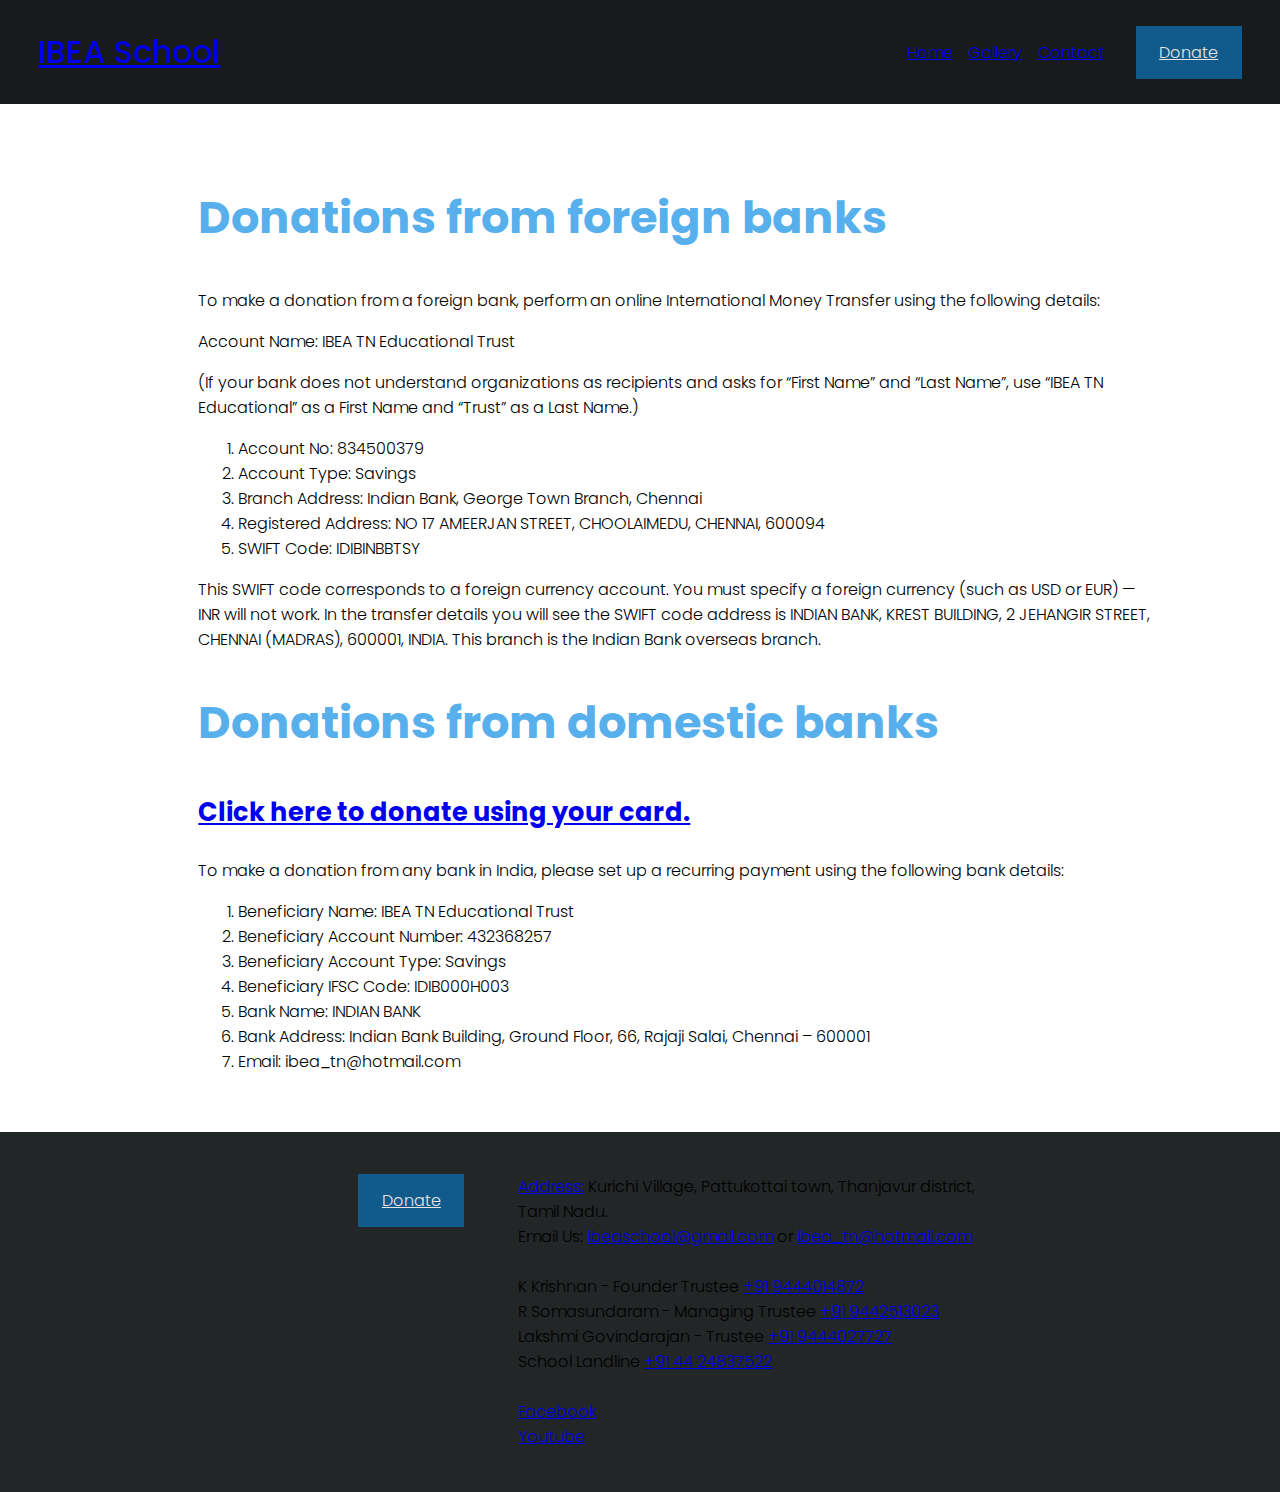
<file: donate.html>
<!DOCTYPE html>

<html>
  <head>
    <meta charset="utf-8">
    <title>IBEA School</title>
    <link href="ibea.css" rel="stylesheet">
    <link rel="stylesheet" type="text/css" href="https://fonts.googleapis.com/css?family=Poppins:700,300,500,400">
  </head>
  <body>
    <!-- Avoid rendering before stylesheets are loaded -->
    <script>0</script>


    <header>
      <div class="header-wrapper">
        <div class="header-inner">
          <div class="header-title-nav-wrapper">
            
            <!-- Title -->
            <div class="header-title">
                <div class="header-title-text">
                  <a id="site-title" href="/">IBEA School</a>
                </div>
            </div>

            <!-- Nav -->
            <div class="header-nav">
              <div class="header-nav-wrapper">
                <nav class="header-nav-list">
                  <div class="header-nav-item">
                    <a href="/">Home</a>
                  </div>
                  <div class="header-nav-item">
                    <a href="/gallery.html">Gallery</a>
                  </div>
                  <div class="header-nav-item">
                    <a href="#footer-sections">Contact</a>
                  </div>
                </nav>
              </div>
            </div>
          </div>

          <div class="header-actions">
            <div class="header-actions-action">
              <a class="btn" href="/donate.html">Donate</a>
            </div>
          </div>

        </div>
      </div>      
    </header>


    <main>
      <article>
        <section>
          <div class="content-wrapper">
            <div class="content">

              <h2>Donations from foreign banks</h2>
              <p>To make a donation from a foreign bank, perform an online International Money Transfer using the following details:</p>
              <p>Account Name: IBEA TN Educational Trust</p>
              <p>(If your bank does not understand organizations as recipients and asks for “First Name” and “Last Name”, use “IBEA TN Educational” as a First Name and “Trust” as a Last Name.)</p>
              <ol>
                <li>Account No: 834500379</li>
                <li>Account Type: Savings</li>
                <li>Branch Address: Indian Bank, George Town Branch, Chennai</li>
                <li>Registered Address: NO 17 AMEERJAN STREET, CHOOLAIMEDU, CHENNAI, 600094</li>
                <li>SWIFT Code: IDIBINBBTSY</li>
              </ol>
              <p>This SWIFT code corresponds to a foreign currency account. You must specify a foreign currency (such as USD or EUR) — INR will not work. In the transfer details you will see the SWIFT code address is INDIAN BANK, KREST BUILDING, 2 JEHANGIR STREET, CHENNAI (MADRAS), 600001, INDIA. This branch is the Indian Bank overseas branch. </p>


              <h2>Donations from domestic banks</h2>
              <h3>
                <a href="https://rzp.io/l/Ibea-domestic">
                  Click here to donate using your card.
                </a>
              </h3>
              <p>To make a donation from any bank in India, please set up a recurring payment using the following bank details:</p>
              <ol>
                <li>Beneficiary Name: IBEA TN Educational Trust</li>
                <li>Beneficiary Account Number: 432368257</li>
                <li>Beneficiary Account Type: Savings</li>
                <li>Beneficiary IFSC Code: IDIB000H003</li>
                <li>Bank Name: INDIAN BANK</li>
                <li>Bank Address: Indian Bank Building, Ground Floor, 66, Rajaji Salai, Chennai – 600001</li>
                <li>Email: ibea_tn@hotmail.com</li>
              </ol>
              
            </div>
          </div>
        </section>
      </article>
    </main>
  
    <footer id="footer-sections">
      <section id="footer">
        <div class="content-wrapper">
          <div class="content-footer">
            <div class="row">
              <div class="col span-3">
                <a class="btn" href="/donate.html">Donate</a>
              </div>
              <div class="col span-9">
                <div>
                  <a href="https://goo.gl/maps/z3hvE68L7fF2">Address:</a> 
                  Kurichi Village, Pattukottai town, Thanjavur district, Tamil Nadu.
                </div>
                <div>
                  Email Us: 
                  <a href="mailto:ibeaschool@gmail.com">ibeaschool@gmail.com</a> 
                  or 
                  <a href="mailto:ibea_tn@hotmail.com">ibea_tn@hotmail.com</a>
                </div>
                <br/>
                <div>
                  <div>
                    K Krishnan - Founder Trustee
                    <a href="tel:+919444014872">+91 9444014872</a>
                  </div>
                  <div>
                    R Somasundaram - Managing Trustee 
                    <a href="tel:+919442513023">+91 9442513023</a>
                  </div>
                  <div>
                    Lakshmi Govindarajan - Trustee 
                    <a href="tel:+919444027727">+91 9444027727</a>
                  </div>
                  <div>
                    School Landline 
                    <a href="tel:+914424837522">+91 44 24837522</a>
                  </div>                
                </div>
                <br/>
                <div>
                  <div><a href="https://www.facebook.com/ibeaschool">Facebook</a></div>
                  <div><a href="https://www.youtube.com/channel/UCmg_ogLf4km6br1QOVMSONQ">Youtube</a></div>
                </div>
              </div>
            </div>
          </div>
        </div>
      </section>
    </footer>
    
  </body>
</html>
</file>
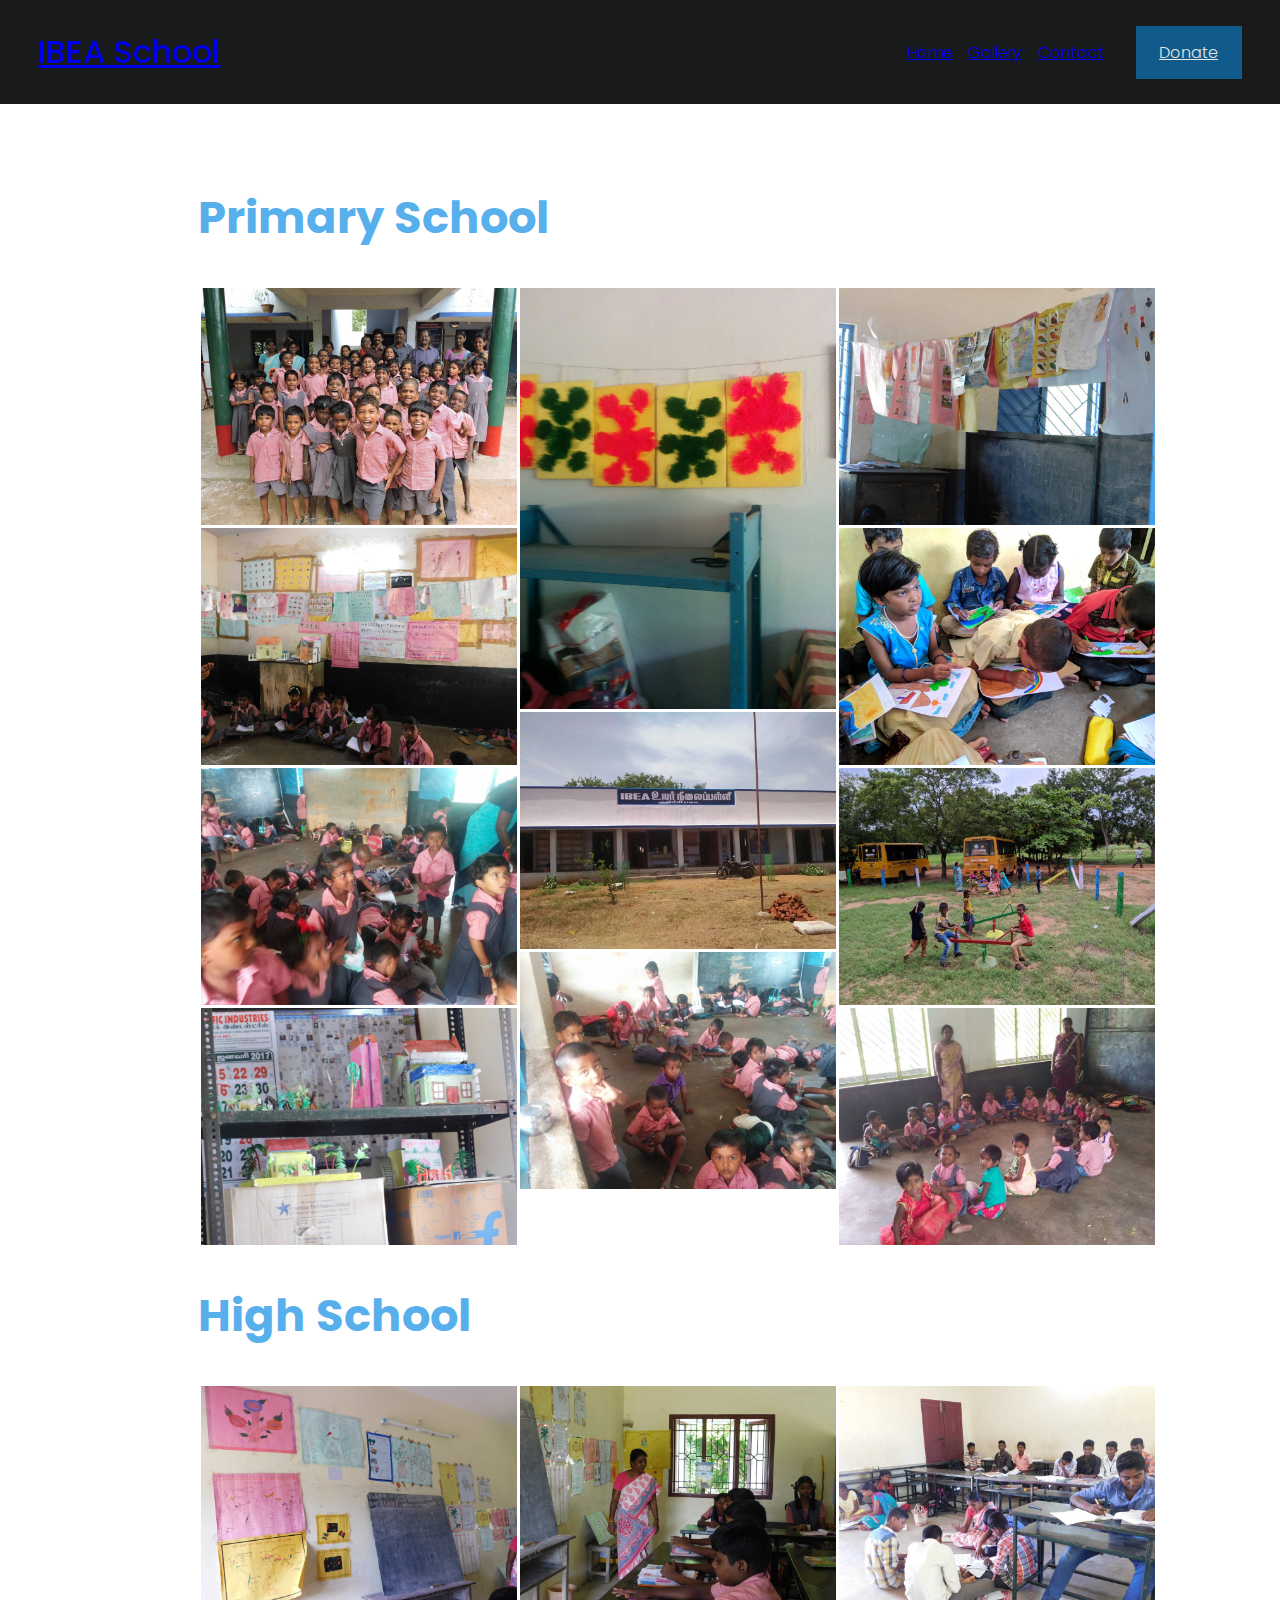
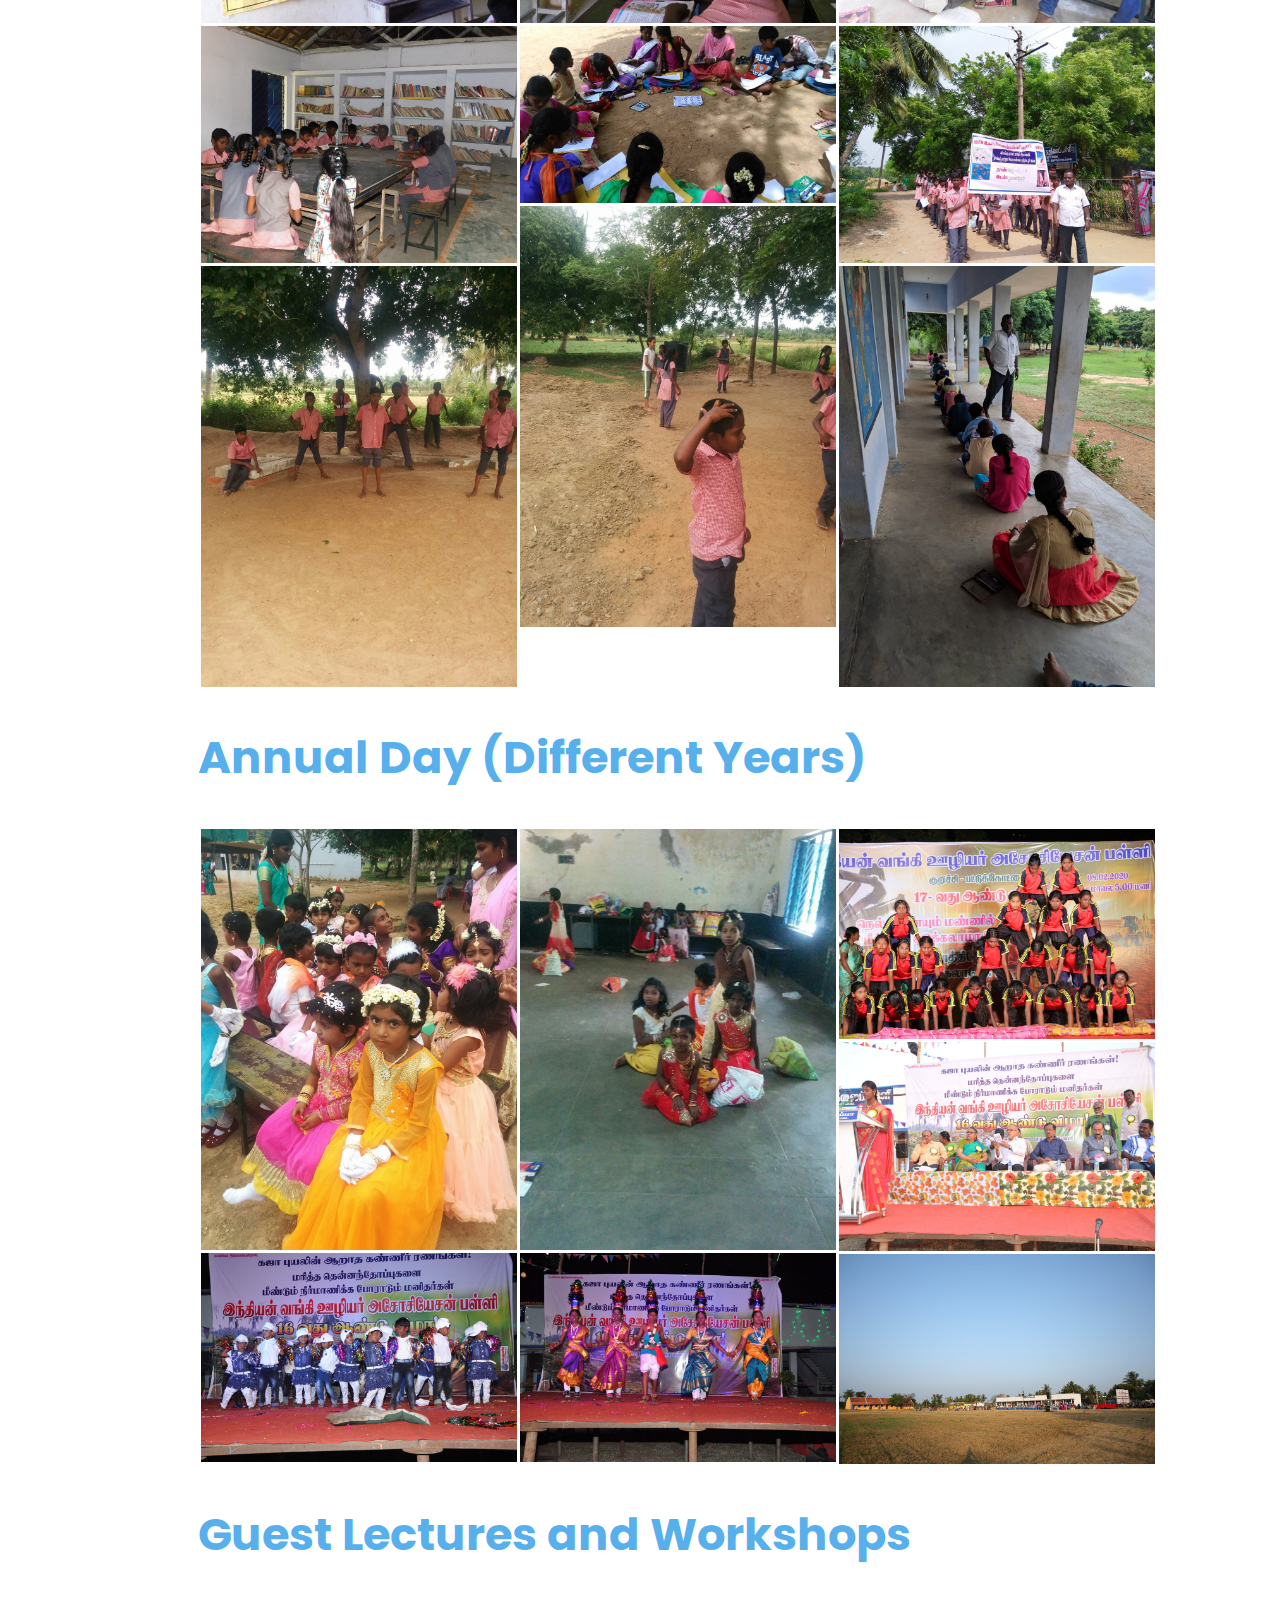
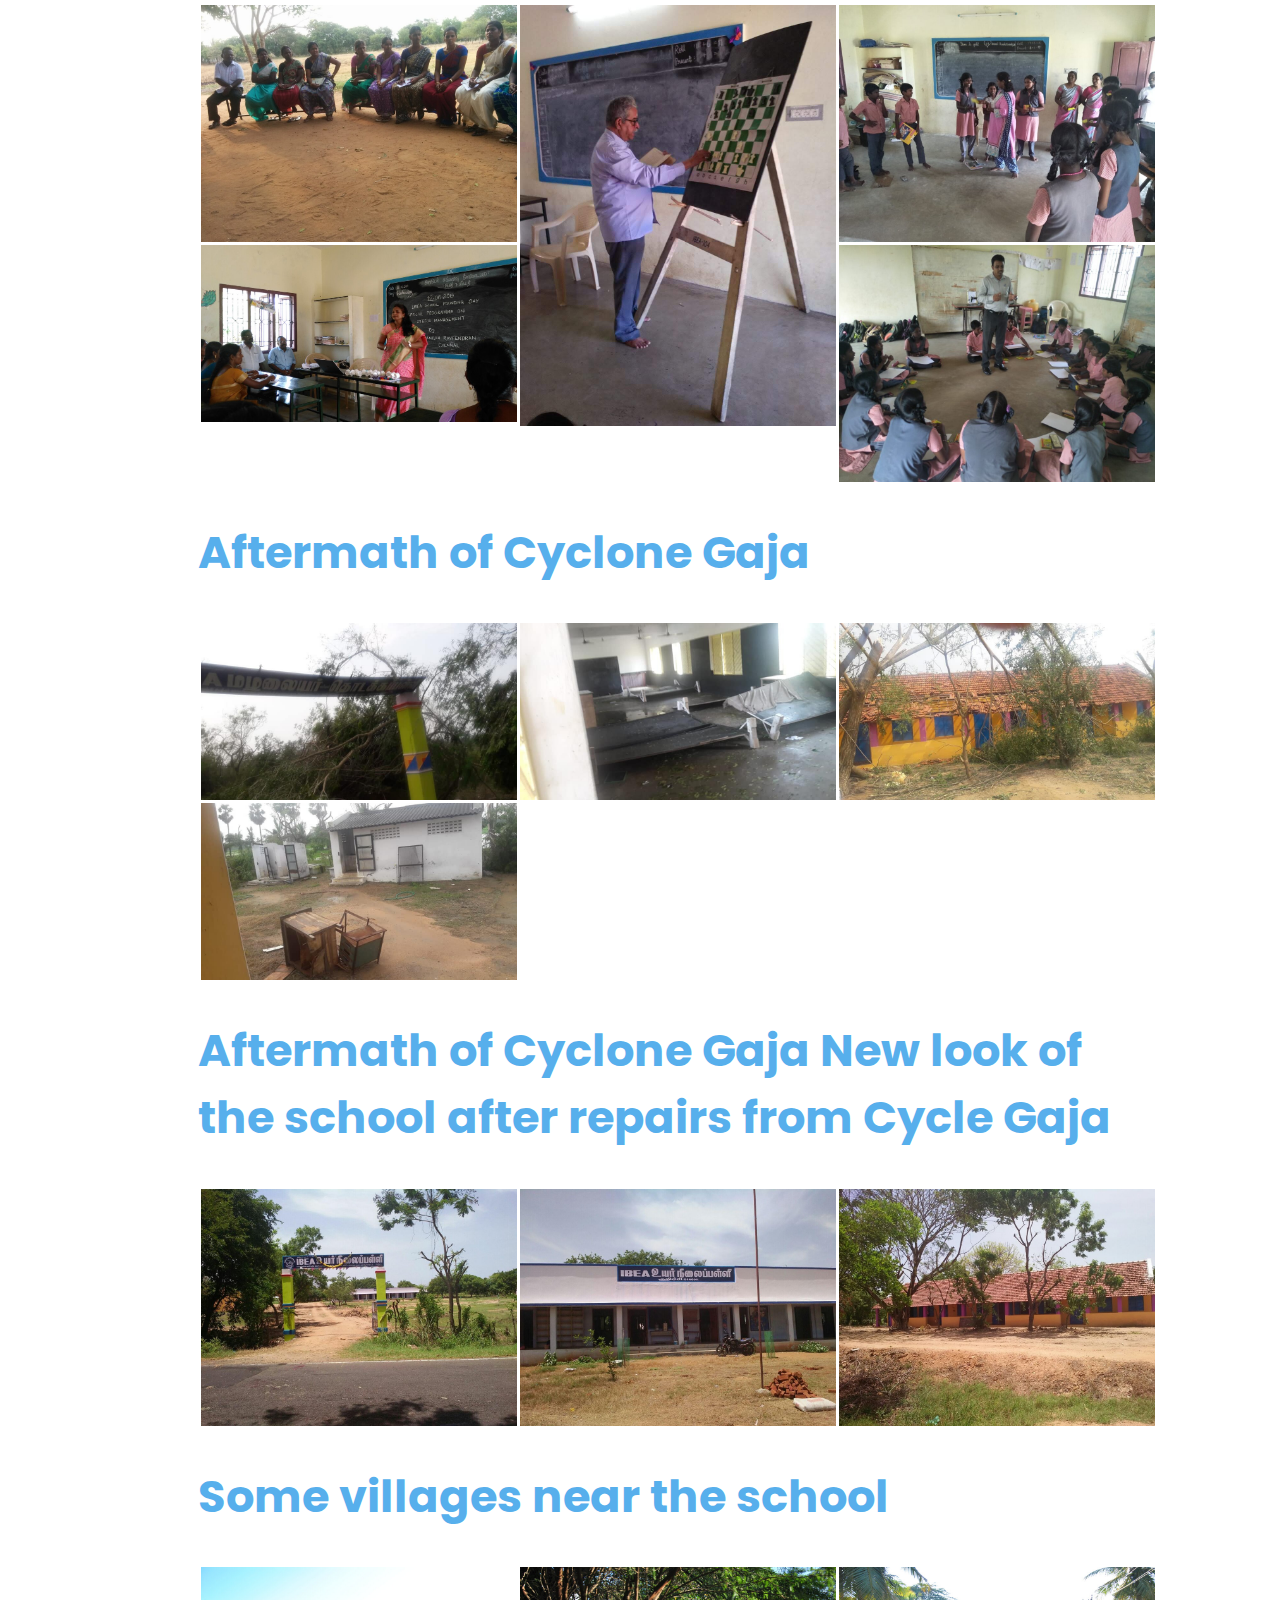
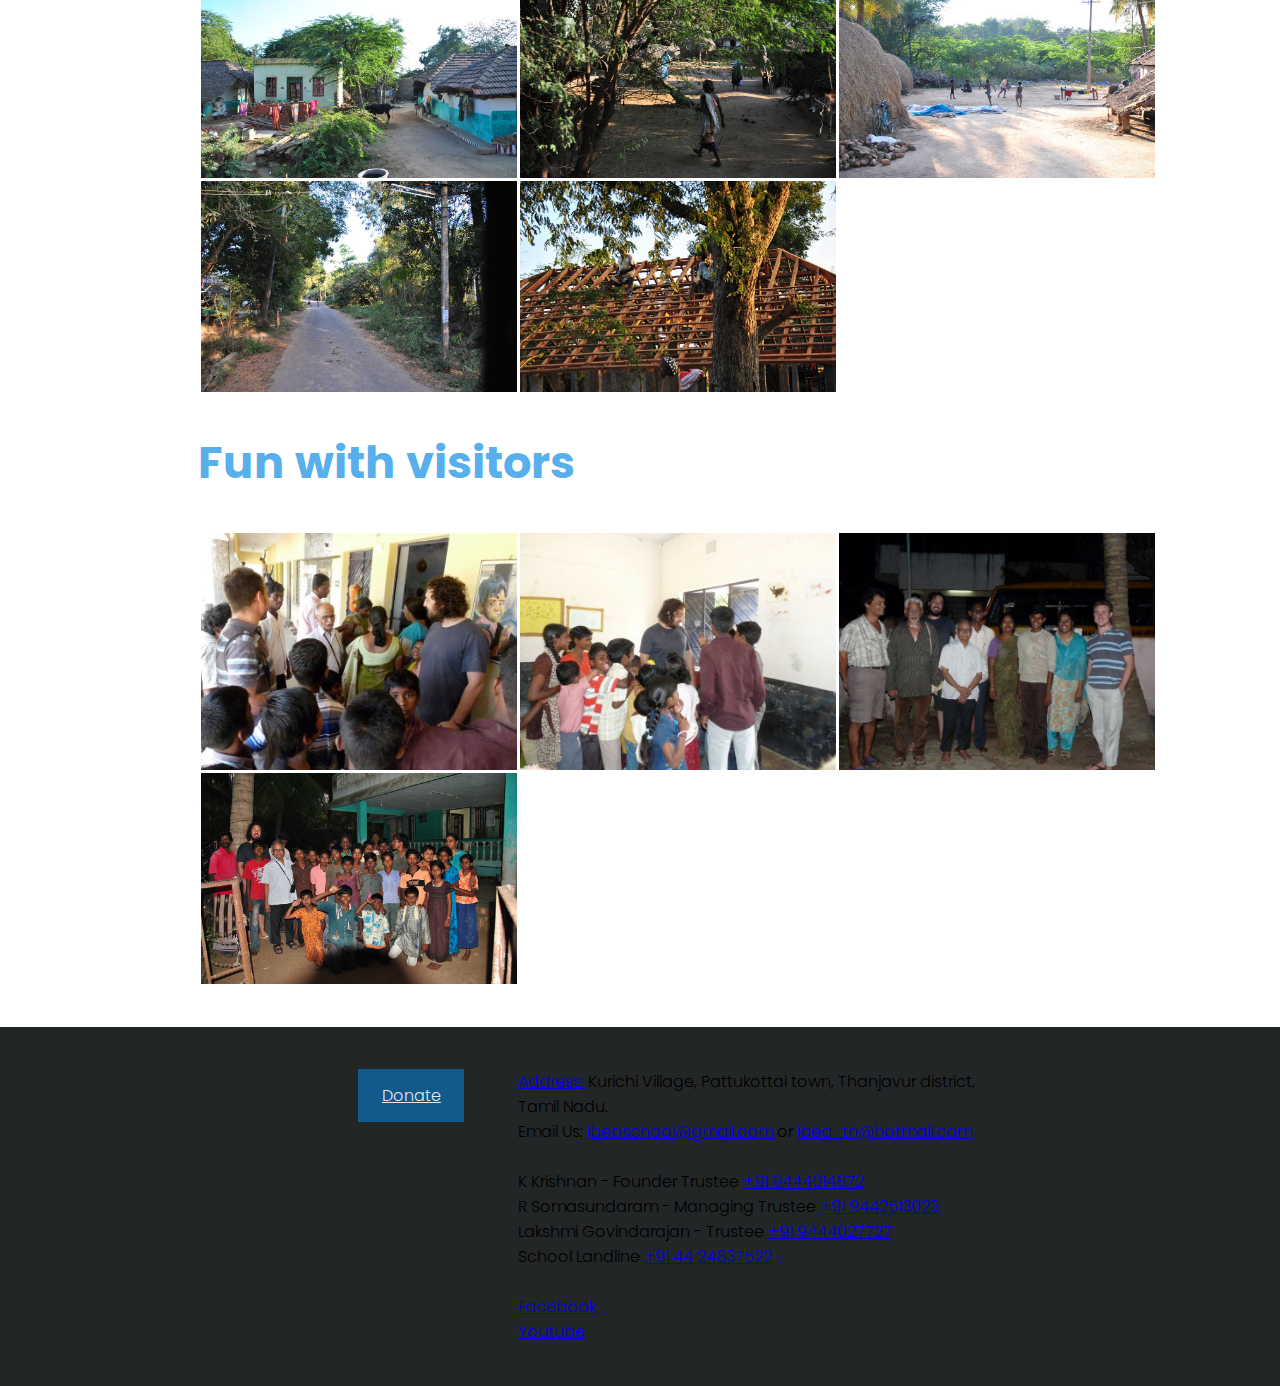
<file: gallery.html>
<!DOCTYPE html>

<html>
  <head>
    <meta charset="utf-8">
    <title>IBEA School</title>
    <link href="ibea.css" rel="stylesheet">
    <link rel="stylesheet" type="text/css" href="https://fonts.googleapis.com/css?family=Poppins:700,300,500,400">

    <!-- Unite Gallery -->
    <script type='text/javascript' src='js/jquery.min.js'></script>
		<script type='text/javascript' src='unitegallery/js/unitegallery.min.js'></script> 		
		<link rel='stylesheet' href='unitegallery/css/unite-gallery.css' type='text/css' /> 
    <script src='unitegallery/themes/tiles/ug-theme-tiles.js' type='text/javascript'></script>
    <link rel='stylesheet' href='unitegallery/themes/default/ug-theme-default.css' type='text/css' />
    
  </head>
  <body>
    <!-- Avoid rendering before stylesheets are loaded -->
    <script>0</script>


    <header>
      <div class="header-wrapper">
        <div class="header-inner">
          <div class="header-title-nav-wrapper">
            
            <!-- Title -->
            <div class="header-title">
                <div class="header-title-text">
                  <a id="site-title" href="/">IBEA School</a>
                </div>
            </div>

            <!-- Nav -->
            <div class="header-nav">
              <div class="header-nav-wrapper">
                <nav class="header-nav-list">
                  <div class="header-nav-item">
                    <a href="/">Home</a>
                  </div>
                  <div class="header-nav-item">
                    <a href="/gallery.html">Gallery</a>
                  </div>
                  <div class="header-nav-item">
                    <a href="#footer-sections">Contact</a>
                  </div>
                </nav>
              </div>
            </div>
          </div>

          <div class="header-actions">
            <div class="header-actions-action">
              <a class="btn" href="/donate.html">Donate</a>
            </div>
          </div>

        </div>
      </div>      
    </header>


    <main>
      <article>
        <section>
          <div class="content-wrapper">
            <div class="content">

              <h2>Primary School</h2>
              <div id="gallery-primary" style="display:none;">
		
                <img alt="kids" 
                  data-description="kids"
                  src="gallery/primary-kids.jpg"
                  data-image="gallery/primary-kids.jpg">
                
                <img alt="artwork" 
                  data-description="artwork"
                  src="gallery/primary-artwork.jpg"
                  data-image="gallery/primary-artwork.jpg">

                <img alt="charts" 
                  data-description="charts"
                  src="gallery/primary-charts.jpg"
                  data-image="gallery/primary-charts.jpg">

                <img alt="class" 
                  data-description="class"
                  src="gallery/primary-class.jpg"
                  data-image="gallery/primary-class.jpg">
              
                <img alt="drawing" 
                  data-description="drawing"
                  src="gallery/primary-drawing.jpg"
                  data-image="gallery/primary-drawing.jpg">
            
                <img alt="construction" 
                  data-description="construction"
                  src="gallery/primary-construction.jpg"
                  data-image="gallery/primary-construction.jpg">

                <img alt="naptime" 
                  data-description="naptime"
                  src="gallery/primary-kindergarten-naptime.jpg"
                  data-image="gallery/primary-kindergarten-naptime.jpg">

                <img alt="games" 
                  data-description="games"
                  src="gallery/primary-games.jpg"
                  data-image="gallery/primary-games.jpg">

                <img alt="kindergarten" 
                  data-description="kindergarten"
                  src="gallery/primary-kindergarten.jpg"
                  data-image="gallery/primary-kindergarten.jpg">

                <img alt="crafts" 
                  data-description="crafts"
                  src="gallery/primary-crafts.jpg"
                  data-image="gallery/primary-crafts.jpg">

                <img alt="learning-circle" 
                  data-description="learning-circle"
                  src="gallery/primary-learning-circle.jpg"
                  data-image="gallery/primary-learning-circle.jpg">
                  
              </div>

              <h2>High School</h2>
              <div id="gallery-highschool" style="display:none;">
                <img alt="charts" 
                  data-description="charts"
                  src="gallery/high-charts.jpg"
                  data-image="gallery/high-charts.jpg">

                <img alt="teacher" 
                  data-description="teacher"
                  src="gallery/high-teacher.jpg"
                  data-image="gallery/high-teacher.jpg">

                <img alt="study" 
                  data-description="study"
                  src="gallery/high-study.jpg"
                  data-image="gallery/high-study.jpg">

                <img alt="library" 
                  data-description="library"
                  src="gallery/high-library.jpg"
                  data-image="gallery/high-library.jpg">

                <img alt="outside" 
                  data-description="outside"
                  src="gallery/high-outside.jpg"
                  data-image="gallery/high-outside.jpg">

                <img alt="march" 
                  data-description="march"
                  src="gallery/high-march.jpg"
                  data-image="gallery/high-march.jpg">

                <img alt="grounds" 
                  data-description="grounds"
                  src="gallery/high-grounds.jpg"
                  data-image="gallery/high-grounds.jpg">

                <img alt="posing" 
                  data-description="posing"
                  src="gallery/high-posing.jpg"
                  data-image="gallery/high-posing.jpg">

                <img alt="test" 
                  data-description="test"
                  src="gallery/high-test.jpg"
                  data-image="gallery/high-test.jpg">

              </div>


              <h2>Annual Day (Different Years)</h2>
              <div id="gallery-annual" style="display:none;">
                <img alt="dress" 
                  data-description="dress"
                  src="gallery/annual-dress.jpg"
                  data-image="gallery/annual-dress.jpg">

                <img alt="indoors" 
                  data-description="indoors"
                  src="gallery/annual-indoors.jpg"
                  data-image="gallery/annual-indoors.jpg">

                <img alt="pyramid" 
                  data-description="pyramid"
                  src="gallery/annual-pyramid.jpg"
                  data-image="gallery/annual-pyramid.jpg">

                <img alt="stage" 
                  data-description="stage"
                  src="gallery/annual-stage.jpg"
                  data-image="gallery/annual-stage.jpg">

                <img alt="primary" 
                  data-description="primary"
                  src="gallery/annual-primary.jpg"
                  data-image="gallery/annual-primary.jpg">

                <img alt="dance" 
                  data-description="dance"
                  src="gallery/annual-dance.jpg"
                  data-image="gallery/annual-dance.jpg">

                <img alt="field" 
                  data-description="field"
                  src="gallery/annual-field.jpg"
                  data-image="gallery/annual-field.jpg">

            </div>

            <h2>Guest Lectures and Workshops</h2>
            <div id="gallery-guest" style="display:none;">
              <img alt="meeting" 
                data-description="meeting"
                src="gallery/guest-meeting.jpg"
                data-image="gallery/guest-meeting.jpg">

              <img alt="chess" 
                data-description="chess"
                src="gallery/guest-chess.jpg"
                data-image="gallery/guest-chess.jpg">

              <img alt="workshop" 
                data-description="workshop"
                src="gallery/guest-workshop.jpg"
                data-image="gallery/guest-workshop.jpg">

              <img alt="stress-mgmt" 
                data-description="stress-mgmt"
                src="gallery/guest-stress-mgmt.jpg"
                data-image="gallery/guest-stress-mgmt.jpg">

              <img alt="lecture" 
                data-description="lecture"
                src="gallery/guest-lecture.jpg"
                data-image="gallery/guest-lecture.jpg">
            </div>

            <h2>Aftermath of Cyclone Gaja</h2>
            <div id="gallery-cyclone" style="display:none;">
              <img alt="arch" 
                data-description="arch"
                src="gallery/cyclone-arch.jpg"
                data-image="gallery/cyclone-arch.jpg">

              <img alt="indoors" 
                data-description="indoors"
                src="gallery/cyclone-indoors.jpg"
                data-image="gallery/cyclone-indoors.jpg">

              <img alt="roof" 
                data-description="roof"
                src="gallery/cyclone-roof.jpg"
                data-image="gallery/cyclone-roof.jpg">

              <img alt="yard" 
                data-description="yard"
                src="gallery/cyclone-yard.jpg"
                data-image="gallery/cyclone-yard.jpg">

            </div>

            <h2>Aftermath of Cyclone Gaja New look of the school after repairs from Cycle Gaja</h2>
            <div id="gallery-repairs" style="display:none;">
              <img alt="arch" 
                data-description="arch"
                src="gallery/repairs-arch.jpg"
                data-image="gallery/repairs-arch.jpg">

              <img alt="front" 
                data-description="front"
                src="gallery/repairs-front.jpg"
                data-image="gallery/repairs-front.jpg">

              <img alt="roof" 
                data-description="roof"
                src="gallery/repairs-roof.jpg"
                data-image="gallery/repairs-roof.jpg"> 
            </div>

            <h2>Some villages near the school</h2>
            <div id="gallery-village" style="display:none;">
              <img alt="houses" 
                data-description="houses"
                src="gallery/village-houses.jpg"
                data-image="gallery/village-houses.jpg">

              <img alt="road" 
                data-description="road"
                src="gallery/village-road.jpg"
                data-image="gallery/village-road.jpg">

              <img alt="football" 
                data-description="football"
                src="gallery/village-football.jpg"
                data-image="gallery/village-football.jpg">

              <img alt="paved" 
                data-description="paved"
                src="gallery/village-paved.jpg"
                data-image="gallery/village-paved.jpg">

              <img alt="roof" 
                data-description="roof"
                src="gallery/village-roof.jpg"
                data-image="gallery/village-roof.jpg">
            </div>


            <h2>Fun with visitors</h2>
            <div id="gallery-visitors" style="display:none;">
              <img alt="painting" 
                data-description="painting"
                src="gallery/visitors-painting.jpg"
                data-image="gallery/visitors-painting.jpg">

              <img alt="inside" 
                data-description="inside"
                src="gallery/visitors-inside.jpg"
                data-image="gallery/visitors-inside.jpg">

              <img alt="outside" 
                data-description="outside"
                src="gallery/visitors-outside.jpg"
                data-image="gallery/visitors-outside.jpg">

              <img alt="house" 
                data-description="house"
                src="gallery/visitors-house.jpg"
                data-image="gallery/visitors-house.jpg">

          </div>
        </section>
      </article>
    </main>
  
    <footer id="footer-sections">
      <section id="footer">
        <div class="content-wrapper">
          <div class="content-footer">
            <div class="row">
              <div class="col span-3">
                <a class="btn" href="/donate.html">Donate</a>
              </div>
              <div class="col span-9">
                <div>
                  <a href="https://goo.gl/maps/z3hvE68L7fF2">Address:</a> 
                  Kurichi Village, Pattukottai town, Thanjavur district, Tamil Nadu.
                </div>
                <div>
                  Email Us: 
                  <a href="mailto:ibeaschool@gmail.com">ibeaschool@gmail.com</a> 
                  or 
                  <a href="mailto:ibea_tn@hotmail.com">ibea_tn@hotmail.com</a>
                </div>
                <br/>
                <div>
                  <div>
                    K Krishnan - Founder Trustee
                    <a href="tel:+919444014872">+91 9444014872</a>
                  </div>
                  <div>
                    R Somasundaram - Managing Trustee 
                    <a href="tel:+919442513023">+91 9442513023</a>
                  </div>
                  <div>
                    Lakshmi Govindarajan - Trustee 
                    <a href="tel:+919444027727">+91 9444027727</a>
                  </div>
                  <div>
                    School Landline 
                    <a href="tel:+914424837522">+91 44 24837522</a>
                  </div>                
                </div>
                <br/>
                <div>
                  <div><a href="https://www.facebook.com/ibeaschool">Facebook</a></div>
                  <div><a href="https://www.youtube.com/channel/UCmg_ogLf4km6br1QOVMSONQ">Youtube</a></div>
                </div>
              </div>
            </div>
          </div>
        </div>
      </section>
    </footer>
    
    <script type="text/javascript">
      // this horrible thing is documented here:
      // https://unitegallery.net/index.php?page=tiles-columns-options

      // WARNING: alt and data-description are REQUIRED even though they
      //          are labeled as optional.
			jQuery(document).ready(function(){ 
				jQuery("#gallery-primary").unitegallery({
          gallery_theme: "tiles",
          tiles_min_columns: 3,
					tiles_max_columns: 3
			  }); 
			});
      jQuery(document).ready(function(){ 
				jQuery("#gallery-highschool").unitegallery({
          gallery_theme: "tiles",
          tiles_min_columns: 3,
					tiles_max_columns: 3
			  }); 
			});
      jQuery(document).ready(function(){ 
				jQuery("#gallery-annual").unitegallery({
          gallery_theme: "tiles",
          tiles_min_columns: 3,
					tiles_max_columns: 3
			  }); 
			});
      jQuery(document).ready(function(){ 
				jQuery("#gallery-guest").unitegallery({
          gallery_theme: "tiles",
          tiles_min_columns: 3,
					tiles_max_columns: 3
			  }); 
			});
      jQuery(document).ready(function(){ 
				jQuery("#gallery-cyclone").unitegallery({
          gallery_theme: "tiles",
          tiles_min_columns: 3,
					tiles_max_columns: 3
			  }); 
			});
      jQuery(document).ready(function(){ 
				jQuery("#gallery-repairs").unitegallery({
          gallery_theme: "tiles",
          tiles_min_columns: 3,
					tiles_max_columns: 3
			  }); 
			});
      jQuery(document).ready(function(){ 
				jQuery("#gallery-village").unitegallery({
          gallery_theme: "tiles",
          tiles_min_columns: 3,
					tiles_max_columns: 3
			  }); 
			});
      jQuery(document).ready(function(){ 
				jQuery("#gallery-visitors").unitegallery({
          gallery_theme: "tiles",
          tiles_min_columns: 3,
					tiles_max_columns: 3
			  }); 
			});
		</script>
  </body>
</html>
</file>
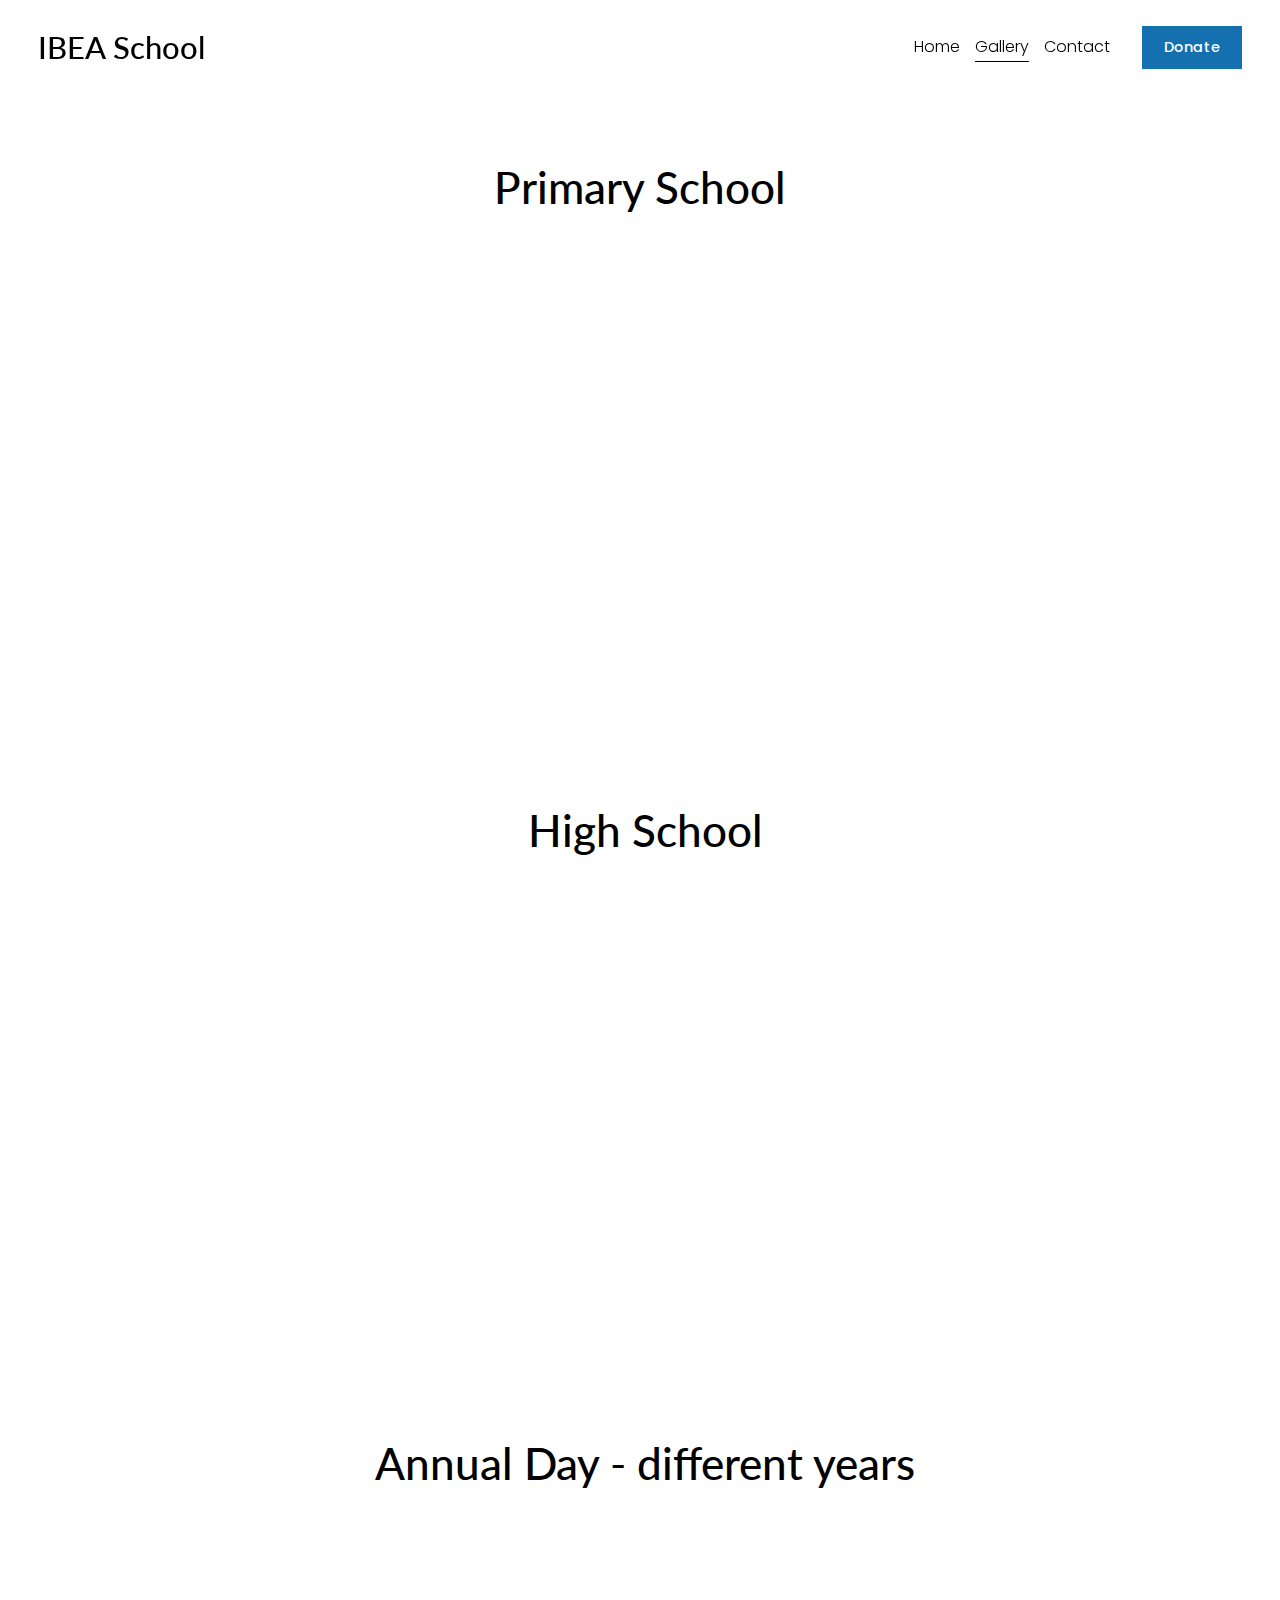
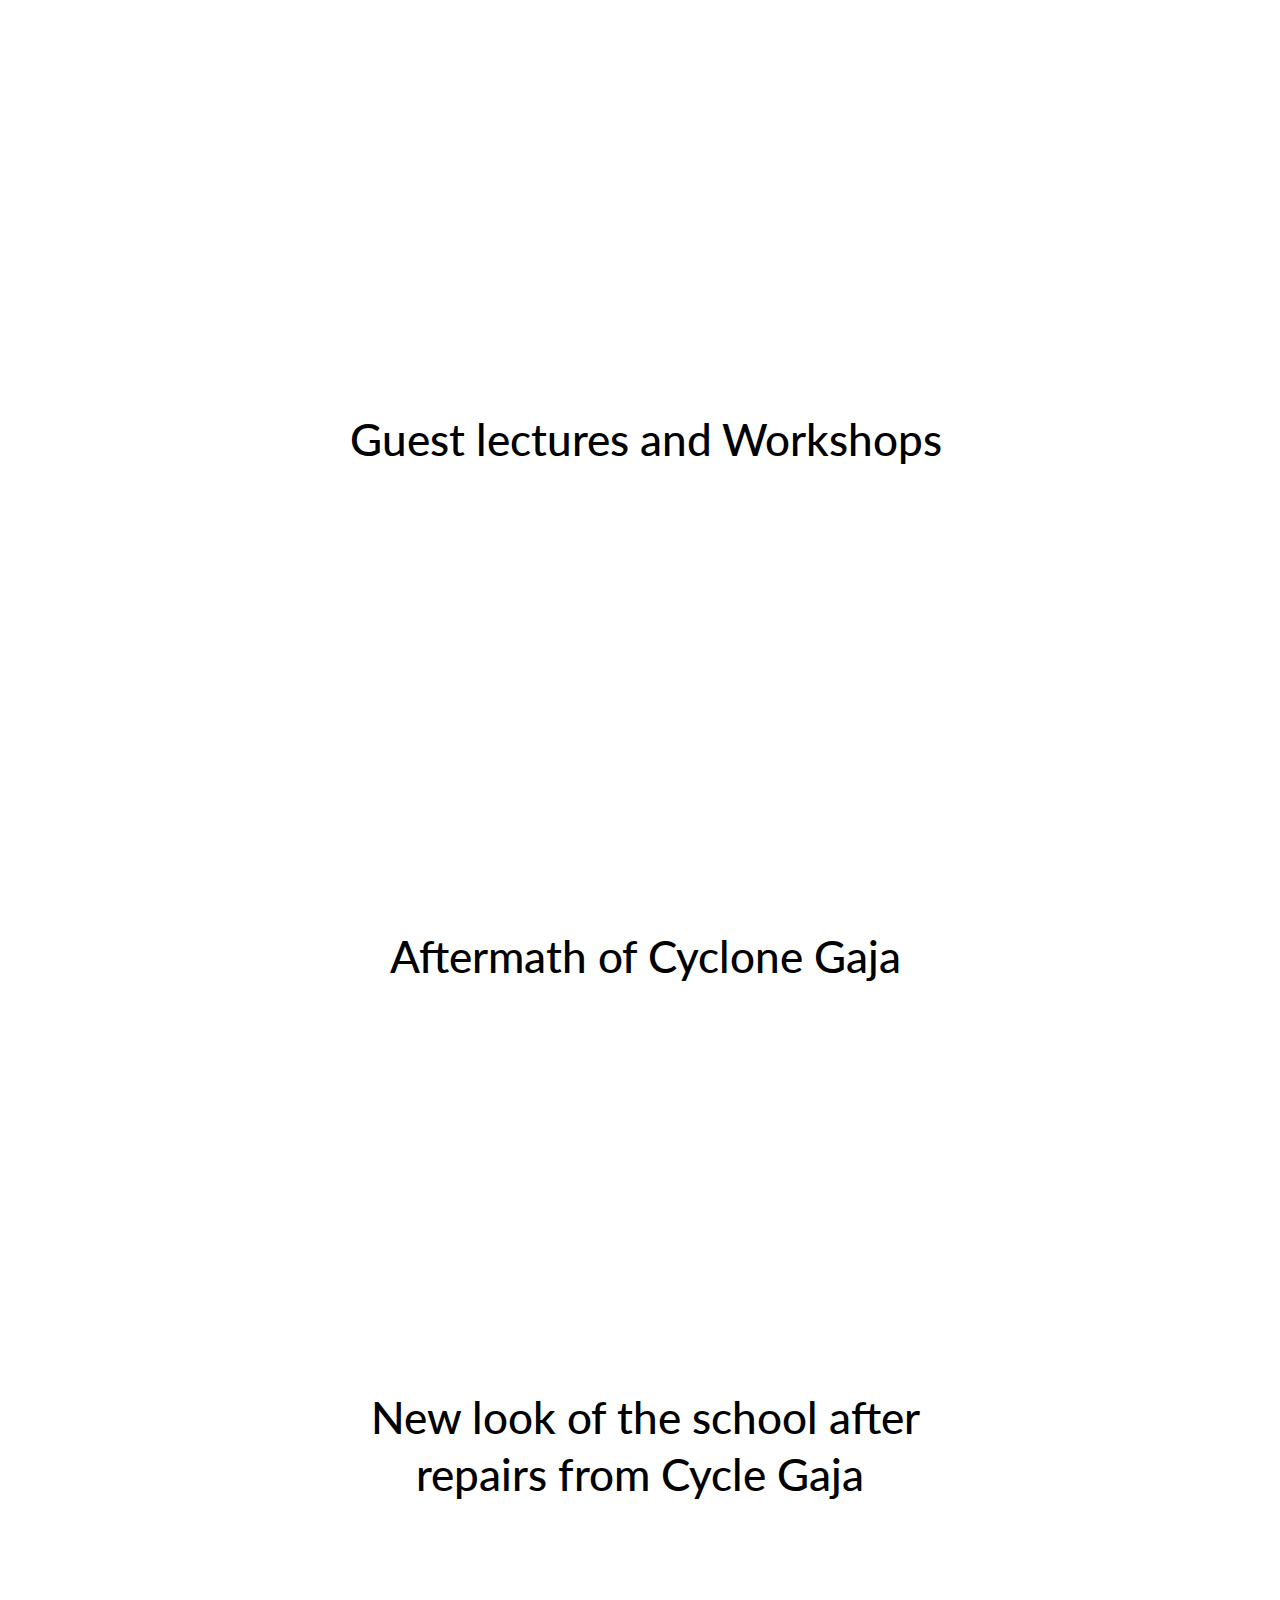
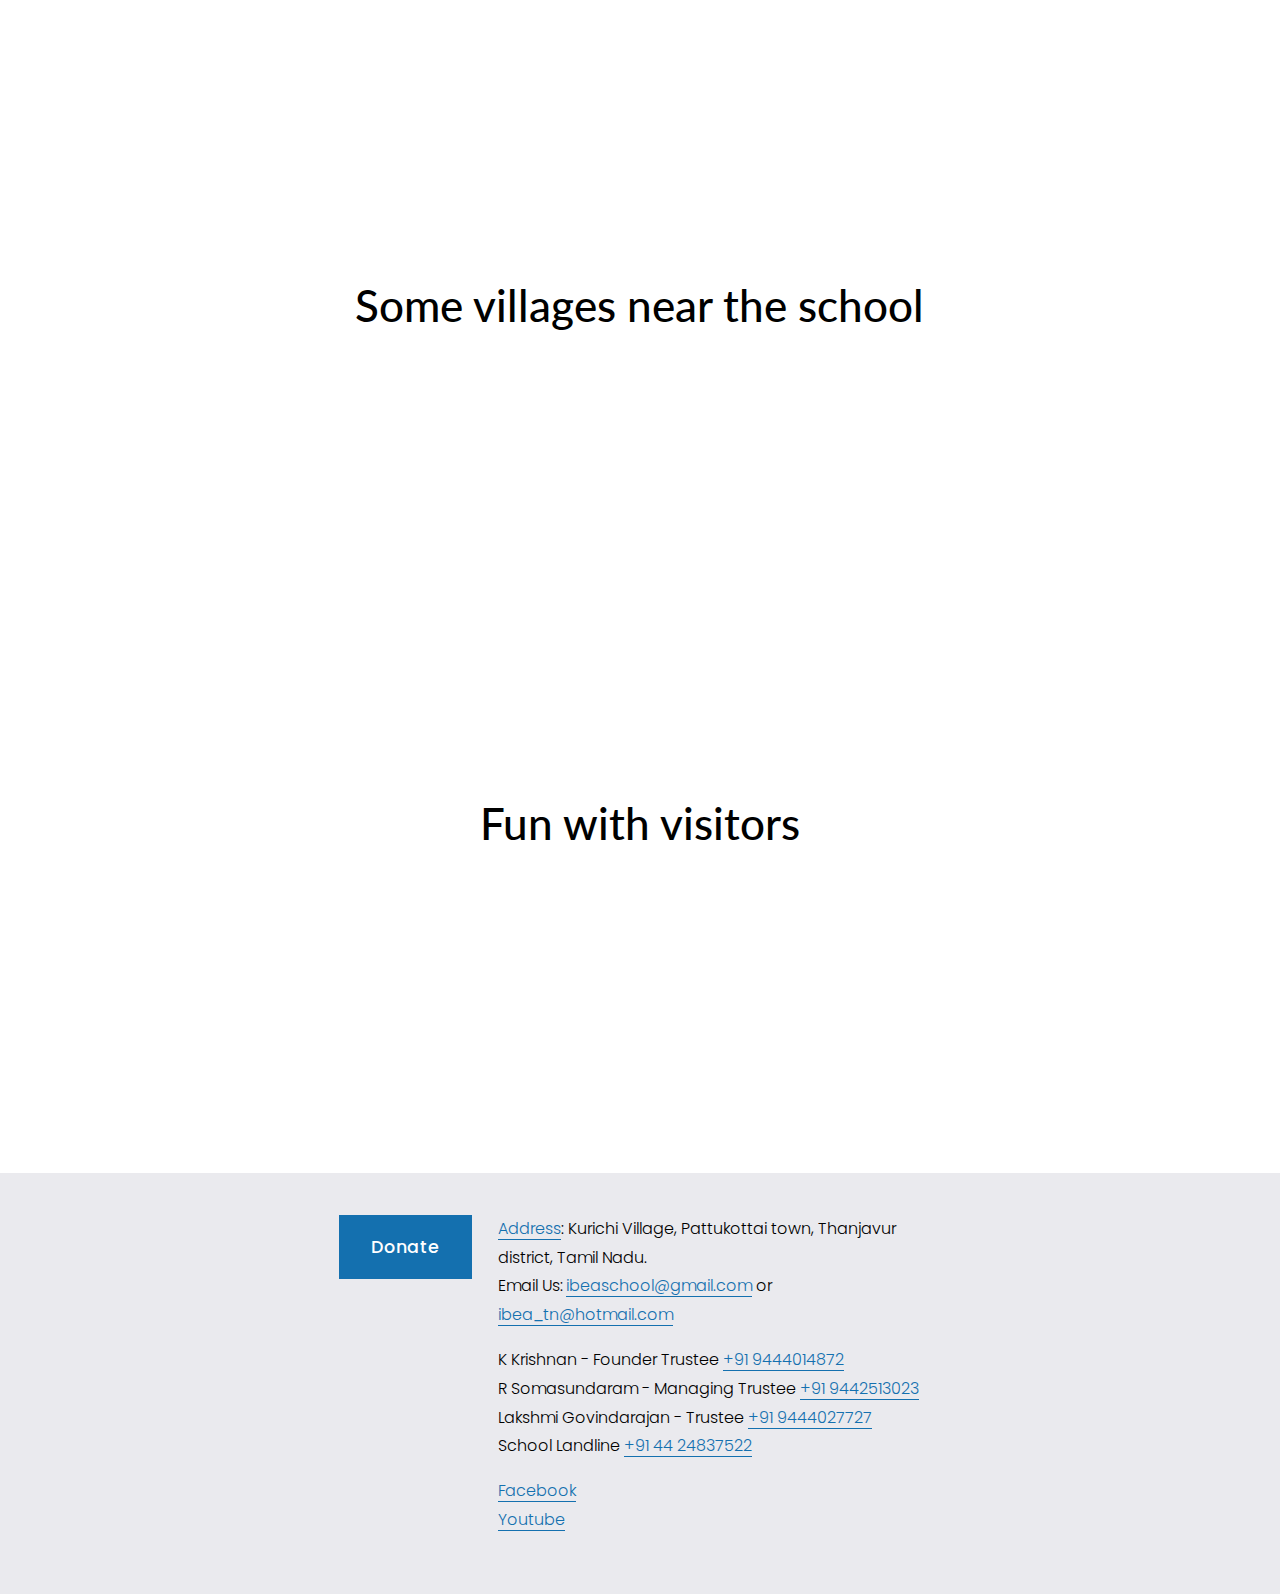
<file: _old/gallery.html>
<!doctype html>
<html xmlns:og="http://opengraphprotocol.org/schema/" xmlns:fb="http://www.facebook.com/2008/fbml" lang="en-US"  >
  <head>
    <meta http-equiv="X-UA-Compatible" content="IE=edge,chrome=1">
    <meta name="viewport" content="width=device-width, initial-scale=1">
    <!-- This is Squarespace. --><!-- herring-flower-5eyb -->
<base href="">
<meta charset="utf-8" />
<title>Gallery &mdash; IBEA School</title>
<link rel="shortcut icon" type="image/x-icon" href="https://assets.squarespace.com/universal/default-favicon.ico"/>
<link rel="canonical" href="https://www.ibeaschool.org/gallery"/>
<meta property="og:site_name" content="IBEA School"/>
<meta property="og:title" content="Gallery 1 &mdash; IBEA School"/>
<meta property="og:url" content="https://www.ibeaschool.org/gallery"/>
<meta property="og:type" content="website"/>
<meta itemprop="name" content="Gallery 1 — IBEA School"/>
<meta itemprop="url" content="https://www.ibeaschool.org/gallery"/>
<meta name="twitter:title" content="Gallery 1 — IBEA School"/>
<meta name="twitter:url" content="https://www.ibeaschool.org/gallery"/>
<meta name="twitter:card" content="summary"/>
<meta name="description" content="" />
<link rel="stylesheet" type="text/css" href="//fonts.googleapis.com/css?family=Poppins:700,300,500,400"/>
<script type="text/javascript">SQUARESPACE_ROLLUPS = {};</script>
<script>(function(rollups, name) { if (!rollups[name]) { rollups[name] = {}; } rollups[name].js = ["//assets.squarespace.com/universal/scripts-compressed/common-vendors-4462869f33015f1b14d8b-min.en-US.js"]; })(SQUARESPACE_ROLLUPS, 'squarespace-common_vendors');</script>
<script crossorigin="anonymous" src="//assets.squarespace.com/universal/scripts-compressed/common-vendors-4462869f33015f1b14d8b-min.en-US.js" defer ></script><script>(function(rollups, name) { if (!rollups[name]) { rollups[name] = {}; } rollups[name].js = ["//assets.squarespace.com/universal/scripts-compressed/common-46716ee55c7b3fef11e3e-min.en-US.js"]; })(SQUARESPACE_ROLLUPS, 'squarespace-common');</script>
<script crossorigin="anonymous" src="//assets.squarespace.com/universal/scripts-compressed/common-46716ee55c7b3fef11e3e-min.en-US.js" defer ></script><script crossorigin="anonymous" src="//assets.squarespace.com/universal/scripts-compressed/performance-37ce7cccb2f060b78289f-min.en-US.js" defer ></script><script data-name="static-context">Static = window.Static || {}; Static.SQUARESPACE_CONTEXT = {"facebookAppId":"314192535267336","facebookApiVersion":"v6.0","rollups":{"squarespace-announcement-bar":{"js":"//assets.squarespace.com/universal/scripts-compressed/announcement-bar-05a3be9f1e212550688f4-min.en-US.js"},"squarespace-audio-player":{"css":"//assets.squarespace.com/universal/styles-compressed/audio-player-52bdd87acccf92a19703e60e09c654bd-min.en-US.css","js":"//assets.squarespace.com/universal/scripts-compressed/audio-player-0f6fb125889733f6c75ba-min.en-US.js"},"squarespace-blog-collection-list":{"css":"//assets.squarespace.com/universal/styles-compressed/blog-collection-list-d41d8cd98f00b204e9800998ecf8427e-min.en-US.css","js":"//assets.squarespace.com/universal/scripts-compressed/blog-collection-list-ab4142fcacca918cf4e2d-min.en-US.js"},"squarespace-calendar-block-renderer":{"css":"//assets.squarespace.com/universal/styles-compressed/calendar-block-renderer-1e8a762808391e4b0bd8945da50793ac-min.en-US.css","js":"//assets.squarespace.com/universal/scripts-compressed/calendar-block-renderer-e14e3f30f3eaf08cb5670-min.en-US.js"},"squarespace-chartjs-helpers":{"css":"//assets.squarespace.com/universal/styles-compressed/chartjs-helpers-9935a41d63cf08ca108505d288c1712e-min.en-US.css","js":"//assets.squarespace.com/universal/scripts-compressed/chartjs-helpers-2fc31b538417d659df6a1-min.en-US.js"},"squarespace-comments":{"css":"//assets.squarespace.com/universal/styles-compressed/comments-f794dccd3bb871fc0cbc0bb7ad024168-min.en-US.css","js":"//assets.squarespace.com/universal/scripts-compressed/comments-4074d2d8d610587c4b215-min.en-US.js"},"squarespace-commerce-cart":{"js":"//assets.squarespace.com/universal/scripts-compressed/commerce-cart-b759f4fe0e2cd55fb5962-min.en-US.js"},"squarespace-dialog":{"css":"//assets.squarespace.com/universal/styles-compressed/dialog-afeb96ba160fb642a2d98c892a956065-min.en-US.css","js":"//assets.squarespace.com/universal/scripts-compressed/dialog-07679db844503b9935323-min.en-US.js"},"squarespace-events-collection":{"css":"//assets.squarespace.com/universal/styles-compressed/events-collection-1e8a762808391e4b0bd8945da50793ac-min.en-US.css","js":"//assets.squarespace.com/universal/scripts-compressed/events-collection-359b32158799a08087513-min.en-US.js"},"squarespace-form-rendering-utils":{"js":"//assets.squarespace.com/universal/scripts-compressed/form-rendering-utils-05f79ad5a90e5fa508493-min.en-US.js"},"squarespace-forms":{"css":"//assets.squarespace.com/universal/styles-compressed/forms-d21f3e517c32f4caba9f220beea0666d-min.en-US.css","js":"//assets.squarespace.com/universal/scripts-compressed/forms-f7200fb7d45288cb706c4-min.en-US.js"},"squarespace-gallery-collection-list":{"css":"//assets.squarespace.com/universal/styles-compressed/gallery-collection-list-d41d8cd98f00b204e9800998ecf8427e-min.en-US.css","js":"//assets.squarespace.com/universal/scripts-compressed/gallery-collection-list-5d5ff461e8bba64f298dc-min.en-US.js"},"squarespace-image-zoom":{"css":"//assets.squarespace.com/universal/styles-compressed/image-zoom-72b0ab7796582588032aa6472e2e2f14-min.en-US.css","js":"//assets.squarespace.com/universal/scripts-compressed/image-zoom-3719795682da2e4919d41-min.en-US.js"},"squarespace-pinterest":{"css":"//assets.squarespace.com/universal/styles-compressed/pinterest-d41d8cd98f00b204e9800998ecf8427e-min.en-US.css","js":"//assets.squarespace.com/universal/scripts-compressed/pinterest-9dd1acd10aa47a7154983-min.en-US.js"},"squarespace-popup-overlay":{"css":"//assets.squarespace.com/universal/styles-compressed/popup-overlay-e984c5797664760d617b07bce15392a1-min.en-US.css","js":"//assets.squarespace.com/universal/scripts-compressed/popup-overlay-130c336c030945c66ffe5-min.en-US.js"},"squarespace-product-quick-view":{"css":"//assets.squarespace.com/universal/styles-compressed/product-quick-view-3fa8fd4df0755e7a7878e60166ca3d61-min.en-US.css","js":"//assets.squarespace.com/universal/scripts-compressed/product-quick-view-c85ecfd084fccb2ec722e-min.en-US.js"},"squarespace-products-collection-item-v2":{"css":"//assets.squarespace.com/universal/styles-compressed/products-collection-item-v2-72b0ab7796582588032aa6472e2e2f14-min.en-US.css","js":"//assets.squarespace.com/universal/scripts-compressed/products-collection-item-v2-ec0f7e445bde3f54cbaad-min.en-US.js"},"squarespace-products-collection-list-v2":{"css":"//assets.squarespace.com/universal/styles-compressed/products-collection-list-v2-72b0ab7796582588032aa6472e2e2f14-min.en-US.css","js":"//assets.squarespace.com/universal/scripts-compressed/products-collection-list-v2-9ef43029b74034afac1c8-min.en-US.js"},"squarespace-search-page":{"css":"//assets.squarespace.com/universal/styles-compressed/search-page-207da8872118254c0a795bf9b187c205-min.en-US.css","js":"//assets.squarespace.com/universal/scripts-compressed/search-page-0e214e252c59fa6a03001-min.en-US.js"},"squarespace-search-preview":{"js":"//assets.squarespace.com/universal/scripts-compressed/search-preview-f649c8a994e40f1c71f0d-min.en-US.js"},"squarespace-share-buttons":{"js":"//assets.squarespace.com/universal/scripts-compressed/share-buttons-de5ae23505a1479bf2236-min.en-US.js"},"squarespace-simple-liking":{"css":"//assets.squarespace.com/universal/styles-compressed/simple-liking-9ef41bf7ba753d65ec1acf18e093b88a-min.en-US.css","js":"//assets.squarespace.com/universal/scripts-compressed/simple-liking-0067dff7859f73f11543b-min.en-US.js"},"squarespace-social-buttons":{"css":"//assets.squarespace.com/universal/styles-compressed/social-buttons-bf7788a87c794b73afd9d5c49f72f4f3-min.en-US.css","js":"//assets.squarespace.com/universal/scripts-compressed/social-buttons-68a74056f691f0ee3abe4-min.en-US.js"},"squarespace-tourdates":{"css":"//assets.squarespace.com/universal/styles-compressed/tourdates-d41d8cd98f00b204e9800998ecf8427e-min.en-US.css","js":"//assets.squarespace.com/universal/scripts-compressed/tourdates-dbc6ee555b3b64ea4c396-min.en-US.js"},"squarespace-website-overlays-manager":{"css":"//assets.squarespace.com/universal/styles-compressed/website-overlays-manager-68df56a8135961401cbd590171d6b04a-min.en-US.css","js":"//assets.squarespace.com/universal/scripts-compressed/website-overlays-manager-8075e9e33df08fee43419-min.en-US.js"}},"pageType":2,"website":{"id":"5f1bb79020308a2b58018aa8","identifier":"herring-flower-5eyb","websiteType":1,"contentModifiedOn":1598758827068,"cloneable":false,"hasBeenCloneable":false,"siteStatus":{},"language":"en-US","timeZone":"Asia/Kolkata","machineTimeZoneOffset":19800000,"timeZoneOffset":19800000,"timeZoneAbbr":"IST","siteTitle":"IBEA School","fullSiteTitle":"Gallery 1 \u2014 IBEA School","siteDescription":"","shareButtonOptions":{"2":true,"4":true,"1":true,"7":true,"3":true,"8":true,"6":true},"authenticUrl":"https://www.ibeaschool.org","internalUrl":"https://herring-flower-5eyb.squarespace.com","baseUrl":"https://www.ibeaschool.org","primaryDomain":"www.ibeaschool.org","sslSetting":3,"isHstsEnabled":false,"socialAccounts":[{"serviceId":60,"screenname":"Facebook","addedOn":1595652280023,"profileUrl":"https://www.facebook.com/ibeaschool","iconEnabled":true,"serviceName":"facebook-unauth"},{"serviceId":69,"screenname":"YouTube","addedOn":1595652370367,"profileUrl":"https://www.youtube.com/channel/UCmg_ogLf4km6br1QOVMSONQ","iconEnabled":true,"serviceName":"youtube-unauth"},{"serviceId":20,"userId":"ibeaschool@gmail.com","screenname":"ibeaschool@gmail.com","addedOn":1595652413977,"profileUrl":"mailto:ibeaschool@gmail.com","iconEnabled":true,"serviceName":"email"}],"typekitId":"","statsMigrated":false,"imageMetadataProcessingEnabled":false,"screenshotId":"57b065e60ff6eeaf7a4bfcf872e541b390baf400aab7376535694b1621dac17b","captchaSettings":{"enabledForDonations":false},"showOwnerLogin":false},"websiteSettings":{"id":"5f1bb79020308a2b58018aab","websiteId":"5f1bb79020308a2b58018aa8","subjects":[],"country":"IN","state":"GA","simpleLikingEnabled":true,"mobileInfoBarSettings":{"style":1,"isContactEmailEnabled":false,"isContactPhoneNumberEnabled":false,"isLocationEnabled":false,"isBusinessHoursEnabled":false},"announcementBarSettings":{"style":1},"popupOverlaySettings":{"style":1,"enabledPages":[]},"commentLikesAllowed":true,"commentAnonAllowed":true,"commentThreaded":true,"commentApprovalRequired":false,"commentAvatarsOn":true,"commentSortType":2,"commentFlagThreshold":0,"commentFlagsAllowed":true,"commentEnableByDefault":true,"commentDisableAfterDaysDefault":0,"disqusShortname":"","commentsEnabled":false,"storeSettings":{"returnPolicy":null,"termsOfService":null,"privacyPolicy":null,"expressCheckout":false,"continueShoppingLinkUrl":"/","useLightCart":false,"showNoteField":false,"shippingCountryDefaultValue":"US","billToShippingDefaultValue":false,"showShippingPhoneNumber":true,"isShippingPhoneRequired":false,"showBillingPhoneNumber":true,"isBillingPhoneRequired":false,"currenciesSupported":["USD","CAD","GBP","AUD","EUR","CHF","NOK","SEK","DKK","NZD","SGD","MXN","HKD","CZK","ILS","MYR","RUB","PHP","PLN","THB","BRL","ARS","COP","IDR","INR","JPY","ZAR"],"defaultCurrency":"USD","selectedCurrency":"USD","measurementStandard":1,"showCustomCheckoutForm":false,"enableMailingListOptInByDefault":false,"sameAsRetailLocation":false,"merchandisingSettings":{"scarcityEnabledOnProductItems":false,"scarcityEnabledOnProductBlocks":false,"scarcityMessageType":"DEFAULT_SCARCITY_MESSAGE","scarcityThreshold":10,"multipleQuantityAllowedForServices":true,"restockNotificationsEnabled":false,"restockNotificationsMailingListSignUpEnabled":false,"relatedProductsEnabled":false,"relatedProductsOrdering":"random","soldOutVariantsDropdownDisabled":false,"productComposerOptedIn":false,"productComposerABTestOptedOut":false},"isLive":false,"multipleQuantityAllowedForServices":true},"useEscapeKeyToLogin":true,"trialAssistantEnabled":true,"ssBadgeType":1,"ssBadgePosition":4,"ssBadgeVisibility":1,"ssBadgeDevices":1,"pinterestOverlayOptions":{"mode":"disabled"},"ampEnabled":false},"cookieSettings":{"isCookieBannerEnabled":false,"isRestrictiveCookiePolicyEnabled":false,"isRestrictiveCookiePolicyAbsolute":false,"cookieBannerText":"","cookieBannerTheme":"","cookieBannerVariant":"","cookieBannerPosition":"","cookieBannerCtaVariant":"","cookieBannerCtaText":""},"websiteCloneable":false,"collection":{"title":"Gallery","id":"5f3b9bf0c4957d773cecad91","fullUrl":"/gallery","type":10,"permissionType":1},"subscribed":false,"appDomain":"squarespace.com","templateTweakable":true,"tweakJSON":{"header-logo-height":"152px","header-mobile-logo-max-height":"30px","header-vert-padding":"2vw","header-width":"Full","maxPageWidth":"1800px","pagePadding":"3vw","tweak-blog-alternating-side-by-side-image-aspect-ratio":"1:1 Square","tweak-blog-alternating-side-by-side-image-spacing":"6%","tweak-blog-alternating-side-by-side-meta-spacing":"20px","tweak-blog-alternating-side-by-side-primary-meta":"Categories","tweak-blog-alternating-side-by-side-read-more-spacing":"20px","tweak-blog-alternating-side-by-side-secondary-meta":"Date","tweak-blog-basic-grid-columns":"2","tweak-blog-basic-grid-image-aspect-ratio":"3:2 Standard","tweak-blog-basic-grid-image-spacing":"25px","tweak-blog-basic-grid-meta-spacing":"10px","tweak-blog-basic-grid-primary-meta":"Categories","tweak-blog-basic-grid-read-more-spacing":"20px","tweak-blog-basic-grid-secondary-meta":"Date","tweak-blog-item-custom-width":"50","tweak-blog-item-show-author-profile":"false","tweak-blog-item-width":"Medium","tweak-blog-masonry-columns":"2","tweak-blog-masonry-horizontal-spacing":"30px","tweak-blog-masonry-image-spacing":"20px","tweak-blog-masonry-meta-spacing":"20px","tweak-blog-masonry-primary-meta":"Categories","tweak-blog-masonry-read-more-spacing":"20px","tweak-blog-masonry-secondary-meta":"Date","tweak-blog-masonry-vertical-spacing":"30px","tweak-blog-side-by-side-image-aspect-ratio":"1:1 Square","tweak-blog-side-by-side-image-spacing":"6%","tweak-blog-side-by-side-meta-spacing":"20px","tweak-blog-side-by-side-primary-meta":"Categories","tweak-blog-side-by-side-read-more-spacing":"20px","tweak-blog-side-by-side-secondary-meta":"Date","tweak-blog-single-column-image-spacing":"50px","tweak-blog-single-column-meta-spacing":"30px","tweak-blog-single-column-primary-meta":"Categories","tweak-blog-single-column-read-more-spacing":"30px","tweak-blog-single-column-secondary-meta":"Date","tweak-events-stacked-show-thumbnails":"true","tweak-events-stacked-thumbnail-size":"3:2 Standard","tweak-fixed-header":"false","tweak-fixed-header-style":"Basic","tweak-global-animations-animation-curve":"ease","tweak-global-animations-animation-delay":"0.1s","tweak-global-animations-animation-duration":"0.1s","tweak-global-animations-animation-style":"fade","tweak-global-animations-animation-type":"none","tweak-global-animations-complexity-level":"detailed","tweak-global-animations-enabled":"false","tweak-portfolio-grid-basic-custom-height":"50","tweak-portfolio-grid-overlay-custom-height":"50","tweak-portfolio-hover-follow-acceleration":"10%","tweak-portfolio-hover-follow-animation-duration":"Medium","tweak-portfolio-hover-follow-animation-type":"Fade","tweak-portfolio-hover-follow-delimiter":"Forward Slash","tweak-portfolio-hover-follow-front":"false","tweak-portfolio-hover-follow-layout":"Inline","tweak-portfolio-hover-follow-size":"75","tweak-portfolio-hover-follow-text-spacing-x":"1.5","tweak-portfolio-hover-follow-text-spacing-y":"1.5","tweak-portfolio-hover-static-animation-duration":"Medium","tweak-portfolio-hover-static-animation-type":"Scale Up","tweak-portfolio-hover-static-delimiter":"Forward Slash","tweak-portfolio-hover-static-front":"false","tweak-portfolio-hover-static-layout":"Stacked","tweak-portfolio-hover-static-size":"75","tweak-portfolio-hover-static-text-spacing-x":"1.5","tweak-portfolio-hover-static-text-spacing-y":"1.5","tweak-portfolio-index-background-animation-duration":"Medium","tweak-portfolio-index-background-animation-type":"Fade","tweak-portfolio-index-background-custom-height":"50","tweak-portfolio-index-background-height":"Large","tweak-portfolio-index-background-horizontal-alignment":"Center","tweak-portfolio-index-background-link-format":"Stacked","tweak-portfolio-index-background-persist":"false","tweak-portfolio-index-background-vertical-alignment":"Middle","tweak-portfolio-index-background-width":"Full","tweak-portfolio-slides-cover-animation-style":"Vertical Slide","tweak-portfolio-slides-cover-content-width":"M","tweak-portfolio-slides-cover-content-width-custom-value":"50","tweak-portfolio-slides-cover-detail-placement-horizontal":"Left","tweak-portfolio-slides-cover-detail-placement-vertical":"Middle","tweak-portfolio-slides-cover-indicator-type":"Bar","tweak-portfolio-slides-cover-overlay-color":"#ffffff","tweak-portfolio-slides-cover-overlay-opacity":"10","tweak-portfolio-slides-cover-text-align":"Left","tweak-portfolio-slides-cover-view-link":"true","tweak-portfolio-slides-inset-animation-style":"Vertical Slide","tweak-portfolio-slides-inset-content-width":"M","tweak-portfolio-slides-inset-content-width-custom-value":"50","tweak-portfolio-slides-inset-detail-placement":"Middle Left","tweak-portfolio-slides-inset-image-margin":"M","tweak-portfolio-slides-inset-image-margin-custom-value":"10","tweak-portfolio-slides-inset-indicator-type":"Bar","tweak-portfolio-slides-inset-overlay-color":"#ffffff","tweak-portfolio-slides-inset-overlay-opacity":"10","tweak-portfolio-slides-inset-view-link":"true","tweak-portfolio-slides-split-animation-style":"Vertical Slide","tweak-portfolio-slides-split-content-width":"M","tweak-portfolio-slides-split-content-width-custom-value":"50","tweak-portfolio-slides-split-detail-placement-horizontal":"Left","tweak-portfolio-slides-split-detail-placement-vertical":"Middle","tweak-portfolio-slides-split-image-align":"Right","tweak-portfolio-slides-split-image-width":"M","tweak-portfolio-slides-split-image-width-custom-value":"50","tweak-portfolio-slides-split-indicator-type":"Bar","tweak-portfolio-slides-split-overlay-color":"#ffffff","tweak-portfolio-slides-split-overlay-opacity":"10","tweak-portfolio-slides-split-position":"Split Left","tweak-portfolio-slides-split-text-align":"Left","tweak-portfolio-slides-split-view-link":"true","tweak-product-basic-item-click-action":"None","tweak-product-basic-item-gallery-aspect-ratio":"3:4 Three-Four (Vertical)","tweak-product-basic-item-gallery-design":"Slideshow","tweak-product-basic-item-gallery-width":"50%","tweak-product-basic-item-hover-action":"None","tweak-product-basic-item-image-spacing":"3vw","tweak-product-basic-item-image-zoom-factor":"1.75","tweak-product-basic-item-thumbnail-placement":"Side","tweak-product-basic-item-variant-picker-layout":"Dropdowns","tweak-products-columns":"2","tweak-products-gutter-column":"2vw","tweak-products-gutter-row":"2vw","tweak-products-header-text-alignment":"Middle","tweak-products-image-aspect-ratio":"1:1 Square","tweak-products-image-text-spacing":"0.5vw","tweak-products-text-alignment":"Left","tweak-transparent-header":"false"},"templateId":"5c5a519771c10ba3470d8101","templateVersion":"7.1","pageFeatures":[1,2,4],"gmRenderKey":"QUl6YVN5Q0JUUk9xNkx1dkZfSUUxcjQ2LVQ0QWVUU1YtMGQ3bXk4","betaFeatureFlags":["scripts_defer","commerce_subscription_order_delay","commerce_tax_panel_v2","seven_one_user_survey_on_mobile","seven_one_header_editor_update","commerce_minimum_order_amount","commerce_product_composer_ab_test","donations_customer_accounts","seven_one_theme_mapper_v3","domains_allow_async_gsuite","override_block_styles","commerce_activation_experiment_add_payment_processor_card","domain_locking_via_registrar_service","gallery_captions_71","commerce_restock_notifications","seven_one_fonts_panel_targeting_modal","generic_iframe_loader_for_campaigns","domain_deletion_via_registrar_service","global_animations","seven_one_image_overlay_opacity","domains_transfer_flow_hide_preface","site_header_footer","dg_downloads_from_fastly","seven-one-content-preview-section-api","nested_categories","crm_campaigns_sending","mobile_preview_page_editing","domains_use_new_domain_connect_strategy","commerce_setup_wizard","new_billing_system","ORDERS-SERVICE-reset-digital-goods-access-with-service","new_stacked_index","themes","campaigns_single_opt_in","seven_one_portfolio_hover_layouts","blog_event_item_settings","newsletter_block_captcha","local_listings","nested_categories_migration_enabled","trust_arc_on_config","gallery_settings_71","domains_transfer_flow_improvements","ORDER_SERVICE-submit-subscription-order-through-service","commerce_instagram_product_checkout_links","demo_content_improvement","seven-one-section-duplication","ORDER_SERVICE-submit-reoccurring-subscription-order-through-service","domain_info_via_registrar_service","commerce_product_composer_all_types","commerce-recaptcha-enterprise","crm_redirect_from_customers","ORDERS-SERVICE-check-digital-good-access-with-service","collection_typename_switching"],"yuiEliminationExperimentList":[{"name":"statsMigrationJobWidget-enabled","experimentType":"AB_TEST","variant":"true","containsError":false,"status":"ACTIVE"},{"name":"ContributionConfirmed-enabled","experimentType":"AB_TEST","variant":"false","containsError":false,"status":"ACTIVE"},{"name":"TextPusher-enabled","experimentType":"AB_TEST","variant":"true","containsError":false,"status":"ACTIVE"},{"name":"MenuItemWithProgress-enabled","experimentType":"AB_TEST","variant":"true","containsError":false,"status":"ACTIVE"},{"name":"imageProcJobWidget-enabled","experimentType":"AB_TEST","variant":"true","containsError":false,"status":"ACTIVE"},{"name":"QuantityChangePreview-enabled","experimentType":"AB_TEST","variant":"true","containsError":false,"status":"ACTIVE"},{"name":"CompositeModel-enabled","experimentType":"AB_TEST","variant":"false","containsError":false,"status":"ACTIVE"},{"name":"HasPusherMixin-enabled","experimentType":"AB_TEST","variant":"true","containsError":false,"status":"INACTIVE"},{"name":"ProviderList-enabled","experimentType":"AB_TEST","variant":"true","containsError":false,"status":"ACTIVE"},{"name":"MediaTracker-enabled","experimentType":"AB_TEST","variant":"false","containsError":false,"status":"ACTIVE"},{"name":"pushJobWidget-enabled","experimentType":"AB_TEST","variant":"true","containsError":false,"status":"ACTIVE"},{"name":"internal-enabled","experimentType":"AB_TEST","variant":"true","containsError":false,"status":"ACTIVE"},{"name":"BillingPanel-enabled","experimentType":"AB_TEST","variant":"false","containsError":false,"status":"ACTIVE"},{"name":"PopupOverlayEditor-enabled","experimentType":"AB_TEST","variant":"true","containsError":false,"status":"ACTIVE"},{"name":"CoverPagePicker-enabled","experimentType":"AB_TEST","variant":"true","containsError":false,"status":"ACTIVE"}],"impersonatedSession":false,"demoCollections":[{"collectionId":"5cdb0b737817f75dcf446b03","deleted":true},{"collectionId":"5cdb32e9f9619a99e32e2460","deleted":true},{"collectionId":"5cdc2e74e5e5f08caf8b6e16","deleted":true},{"collectionId":"5cdc2e7ef9619ab25152c0b5","deleted":true},{"collectionId":"5ce6de994e17b657defd55f3","deleted":true},{"collectionId":"5ce6e06024a6940cd653d26c","deleted":true},{"collectionId":"5ce6e06f8165f5e720136d64","deleted":true},{"collectionId":"5d52d01195d4f60001dc935f","deleted":true},{"collectionId":"5d52d0133a6f340001bbfe2a","deleted":true}],"tzData":{"zones":[[330,null,"IST",null]],"rules":{}}};</script><script type="application/ld+json">{"url":"https://www.ibeaschool.org","name":"IBEA School","description":"","@context":"http://schema.org","@type":"WebSite"}</script><script>Static.COOKIE_BANNER_CAPABLE = true;</script>
<!-- End of Squarespace Headers -->
      <link rel="stylesheet" type="text/css" href="site.css">
      <link rel="stylesheet" type="text/css" href="//fonts.googleapis.com/css?family=Lato:700,300,500,400"/>
<!--   End of all headers   -->

      <style id="sectionThemesStyles">/** No matching theme config found for  */
/*! Squarespace LESS Compiler  (less.js language v1.3.3)  */
.light.page-section{color:#000}.light.page-section.background-width--inset{background-color:#fff}.light:not(.has-background) .section-background{background-color:#eaeaee}.light h1{color:#000}.light h2{color:#000}.light h3{color:#000}.light h4{color:#000}.light .sqsrte-large{color:#000}.light .sqsrte-small{color:#000}.light .sqs-block-html a,.light .read-more-link,.light .entry-excerpt a{color:#1470af}.light :focus,.light a:focus{outline-color:#000}.light .sqs-search-page-input.focus-within{outline-color:#000}.light .sqs-search-page-input:focus-within{outline-color:#000}.light .header[data-first-focusable-element][data-focus-visible-added] .header-announcement-bar-wrapper{outline-color:#000}.light .ProductItem .variant-radiobtn[data-focus-visible-added]+label{outline-color:#000}.light .sqs-block-button-element,.light .image-button a,.light .header-actions .btn,.light .header-skip-link{color:#fff;background-color:#1470af;border-color:#1470af}.primary-button-style-outline .light .sqs-block-button-element--small,.primary-button-style-outline .light .sqs-block-button-element--medium,.primary-button-style-outline .light .sqs-block-button-element--large,.primary-button-style-outline .light .header-actions .btn{color:#1470af;border-color:#1470af;background:transparent}.no-touch .primary-button-style-outline .light .sqs-block-button-element--small:hover,.no-touch .primary-button-style-outline .light .sqs-block-button-element--medium:hover,.no-touch .primary-button-style-outline .light .sqs-block-button-element--large:hover,.no-touch .primary-button-style-outline .light .header-actions .btn:hover{background:#1470af;color:#fff}.light .sqs-block-html a,.light .image-title-wrapper a,.light .image-subtitle-wrapper a,.light .sqs-image-caption a,.light .image-caption a,.light .sqs-block-newsletter a{background-repeat:repeat-x;background-image:linear-gradient(to right,currentColor 100%,currentColor 0);background-size:1px 1px;background-position:0 100%;white-space:initial}.light .sqs-block-html a:hover,.light .image-title-wrapper a:hover,.light .image-subtitle-wrapper a:hover,.light .sqs-image-caption a:hover,.light .image-caption a:hover,.light .sqs-block-newsletter a:hover{opacity:.7}body:not(.button-style-default) .light .sqs-editable-button,body.button-style-default .light .sqs-editable-button,body:not(.button-style-default) .light .sqs-editable-button-layout,body.button-style-default .light .sqs-editable-button-layout,body:not(.button-style-default) .light .sqs-editable-button-font,body.button-style-default .light .sqs-editable-button-font,body:not(.button-style-default) .light .sqs-editable-button-color,body.button-style-default .light .sqs-editable-button-color,body:not(.button-style-default) .light .sqs-editable-button-style,body.button-style-default .light .sqs-editable-button-style,body:not(.button-style-default) .light .sqs-editable-button-shape,body.button-style-default .light .sqs-editable-button-shape,body:not(.button-style-default) .light .sqs-add-to-cart-button,body.button-style-default .light .sqs-add-to-cart-button,body:not(.button-style-default) .light .newsletter-form-button,body.button-style-default .light .newsletter-form-button{color:#fff;background-color:#1470af;border-color:#1470af}.no-touch body:not(.button-style-default) .light .sqs-editable-button.comment-btn:hover,.no-touch body.button-style-default .light .sqs-editable-button.comment-btn:hover,.no-touch body:not(.button-style-default) .light .sqs-editable-button-layout.comment-btn:hover,.no-touch body.button-style-default .light .sqs-editable-button-layout.comment-btn:hover,.no-touch body:not(.button-style-default) .light .sqs-editable-button-font.comment-btn:hover,.no-touch body.button-style-default .light .sqs-editable-button-font.comment-btn:hover,.no-touch body:not(.button-style-default) .light .sqs-editable-button-color.comment-btn:hover,.no-touch body.button-style-default .light .sqs-editable-button-color.comment-btn:hover,.no-touch body:not(.button-style-default) .light .sqs-editable-button-style.comment-btn:hover,.no-touch body.button-style-default .light .sqs-editable-button-style.comment-btn:hover,.no-touch body:not(.button-style-default) .light .sqs-editable-button-shape.comment-btn:hover,.no-touch body.button-style-default .light .sqs-editable-button-shape.comment-btn:hover,.no-touch body:not(.button-style-default) .light .sqs-add-to-cart-button.comment-btn:hover,.no-touch body.button-style-default .light .sqs-add-to-cart-button.comment-btn:hover,.no-touch body:not(.button-style-default) .light .newsletter-form-button.comment-btn:hover,.no-touch body.button-style-default .light .newsletter-form-button.comment-btn:hover{background-color:#1470af}body.primary-button-style-outline .light .sqs-editable-button,body.primary-button-style-outline .light .sqs-editable-button-layout,body.primary-button-style-outline .light .sqs-editable-button-font,body.primary-button-style-outline .light .sqs-editable-button-color,body.primary-button-style-outline .light .sqs-editable-button-style,body.primary-button-style-outline .light .sqs-editable-button-shape,body.primary-button-style-outline .light .sqs-add-to-cart-button,body.primary-button-style-outline .light .newsletter-form-button{color:#1470af;border-color:#1470af;background:transparent}.no-touch body.primary-button-style-outline .light .sqs-editable-button:hover,.no-touch body.primary-button-style-outline .light .sqs-editable-button-layout:hover,.no-touch body.primary-button-style-outline .light .sqs-editable-button-font:hover,.no-touch body.primary-button-style-outline .light .sqs-editable-button-color:hover,.no-touch body.primary-button-style-outline .light .sqs-editable-button-style:hover,.no-touch body.primary-button-style-outline .light .sqs-editable-button-shape:hover,.no-touch body.primary-button-style-outline .light .sqs-add-to-cart-button:hover,.no-touch body.primary-button-style-outline .light .newsletter-form-button:hover,.no-touch body.primary-button-style-outline .light .sqs-editable-button.comment-btn:hover,.no-touch body.primary-button-style-outline .light .sqs-editable-button-layout.comment-btn:hover,.no-touch body.primary-button-style-outline .light .sqs-editable-button-font.comment-btn:hover,.no-touch body.primary-button-style-outline .light .sqs-editable-button-color.comment-btn:hover,.no-touch body.primary-button-style-outline .light .sqs-editable-button-style.comment-btn:hover,.no-touch body.primary-button-style-outline .light .sqs-editable-button-shape.comment-btn:hover,.no-touch body.primary-button-style-outline .light .sqs-add-to-cart-button.comment-btn:hover,.no-touch body.primary-button-style-outline .light .newsletter-form-button.comment-btn:hover{background:#1470af;color:#fff}.light .sqs-block-horizontalrule hr{background-color:#000}.light .section-background-overlay{background-color:#eaeaee}.light .floating-cart{background-color:#1470af;color:#fff}.light .floating-cart .icon--stroke svg{stroke:#fff}.tweak-transparent-header .sections .light.page-section:first-child.background-width--full-bleed.has-background .section-background:after{content:'';display:block;position:absolute;top:0;right:0;bottom:0;left:0;background:linear-gradient(#eaeaee,150px,transparent);opacity:.05}body:not(.tweak-transparent-header) .light .header-announcement-bar-wrapper{background-color:#eaeaee}body:not(.tweak-transparent-header) .light .header-title-text a{color:#000}body:not(.tweak-transparent-header) .light .header-menu-bg,body:not(.tweak-transparent-header) .light .header-nav-folder-content{background-color:#eaeaee}body:not(.tweak-transparent-header) .light .header-nav-wrapper a,body:not(.tweak-transparent-header) .light .header-menu-nav a{color:#000}body:not(.tweak-transparent-header) .light .header-nav-wrapper .header-menu-nav-item--active a,body:not(.tweak-transparent-header) .light .header-menu-nav .header-menu-nav-item--active a,body:not(.tweak-transparent-header) .light .header-nav-wrapper .header-nav-item--active a,body:not(.tweak-transparent-header) .light .header-menu-nav .header-nav-item--active a{color:#000}body:not(.tweak-transparent-header) .light .user-accounts-text-link{color:#000}body:not(.tweak-transparent-header) .light .cart-text-link{color:#000}body:not(.tweak-transparent-header) .light .burger-inner .top-bun,body:not(.tweak-transparent-header) .light .burger-inner .patty,body:not(.tweak-transparent-header) .light .burger-inner .bottom-bun{background-color:#000}body:not(.tweak-transparent-header) .light .header-actions .icon--stroke svg,body:not(.tweak-transparent-header) .light .header-menu-actions .icon--stroke svg{stroke:#000}body:not(.tweak-transparent-header) .light .header-actions .icon--fill svg,body:not(.tweak-transparent-header) .light .header-menu-actions .icon--fill svg{fill:#000}body:not(.tweak-transparent-header) .light .header-actions .icon-cart-quantity,body:not(.tweak-transparent-header) .light .header-menu-actions .icon-cart-quantity{color:#000}body:not(.tweak-transparent-header) .light .header-nav-item--active a{background-repeat:repeat-x;background-image:linear-gradient(to right,currentColor 100%,currentColor 0);background-size:1px 1px;background-position:0 calc(100% - 0.1em);white-space:initial}body:not(.tweak-transparent-header) .light .header-nav-item--active a:hover{opacity:.7}body:not(.tweak-transparent-header) .light .header-nav-item--active .header-nav-folder-item a{background:none}.tweak-transparent-header:not(.header--menu-open) .header-announcement-bar-wrapper.light{background-color:#eaeaee}.tweak-transparent-header:not(.header--menu-open) .header-announcement-bar-wrapper.light .header-title-text a{color:#000}.tweak-transparent-header:not(.header--menu-open) .header-announcement-bar-wrapper.light .header-nav-folder-content{background-color:#eaeaee}.tweak-transparent-header:not(.header--menu-open) .header-announcement-bar-wrapper.light .header-nav-wrapper a{color:#000}.tweak-transparent-header:not(.header--menu-open) .header-announcement-bar-wrapper.light .header-nav-wrapper .header-menu-nav-item--active a,.tweak-transparent-header:not(.header--menu-open) .header-announcement-bar-wrapper.light .header-nav-wrapper .header-nav-item--active a{color:#000}.tweak-transparent-header:not(.header--menu-open) .header-announcement-bar-wrapper.light .user-accounts-text-link{color:#000}.tweak-transparent-header:not(.header--menu-open) .header-announcement-bar-wrapper.light .cart-text-link{color:#000}.tweak-transparent-header:not(.header--menu-open) .header-announcement-bar-wrapper.light .burger-inner .top-bun,.tweak-transparent-header:not(.header--menu-open) .header-announcement-bar-wrapper.light .burger-inner .patty,.tweak-transparent-header:not(.header--menu-open) .header-announcement-bar-wrapper.light .burger-inner .bottom-bun{background-color:#000}.tweak-transparent-header:not(.header--menu-open) .header-announcement-bar-wrapper.light .header-actions .icon--stroke svg,.tweak-transparent-header:not(.header--menu-open) .header-announcement-bar-wrapper.light .header-menu-actions .icon--stroke svg{stroke:#000}.tweak-transparent-header:not(.header--menu-open) .header-announcement-bar-wrapper.light .header-actions .icon--fill svg,.tweak-transparent-header:not(.header--menu-open) .header-announcement-bar-wrapper.light .header-menu-actions .icon--fill svg{fill:#000}.tweak-transparent-header:not(.header--menu-open) .header-announcement-bar-wrapper.light .header-actions .icon-cart-quantity,.tweak-transparent-header:not(.header--menu-open) .header-announcement-bar-wrapper.light .header-menu-actions .icon-cart-quantity{color:#000}.tweak-transparent-header:not(.header--menu-open) .header-announcement-bar-wrapper.light .header-nav-item--active a{background-repeat:repeat-x;background-image:linear-gradient(to right,currentColor 100%,currentColor 0);background-size:1px 1px;background-position:0 calc(100% - 0.1em);white-space:initial}.tweak-transparent-header:not(.header--menu-open) .header-announcement-bar-wrapper.light .header-nav-item--active a:hover{opacity:.7}.tweak-transparent-header:not(.header--menu-open) .header-announcement-bar-wrapper.light .header-nav-item--active .header-nav-folder-item a{background:none}.light .tweak-transparent-header .burger-inner .top-bun,.light .tweak-transparent-header .burger-inner .patty,.light .tweak-transparent-header .burger-inner .bottom-bun{background-color:#000}.light .tweak-transparent-header .header-actions-action .icon--stroke svg{stroke:#000}.light .tweak-transparent-header .header-actions-action .icon--fill svg{fill:#000}.light .tweak-transparent-header .header-actions-action .icon-cart-quantity{color:#000}.light .header--menu-open .header-menu .header-menu-bg,.light .header--menu-open.tweak-transparent-header .header-menu .header-menu-bg{background-color:#eaeaee}.light .header--menu-open .header-menu .header-menu-nav a,.light .header--menu-open.tweak-transparent-header .header-menu .header-menu-nav a{color:#000}.light .header--menu-open .header-menu .mobile-header-title-text,.light .header--menu-open.tweak-transparent-header .header-menu .mobile-header-title-text{color:#000}.light .header--menu-open .header-menu .burger-inner .top-bun,.light .header--menu-open.tweak-transparent-header .header-menu .burger-inner .top-bun,.light .header--menu-open .header-menu .burger-inner .patty,.light .header--menu-open.tweak-transparent-header .header-menu .burger-inner .patty,.light .header--menu-open .header-menu .burger-inner .bottom-bun,.light .header--menu-open.tweak-transparent-header .header-menu .burger-inner .bottom-bun{background-color:#000}.light .header--menu-open .header-menu .header-menu-actions .icon--stroke svg,.light .header--menu-open.tweak-transparent-header .header-menu .header-menu-actions .icon--stroke svg,.light .header--menu-open .header-menu .header-actions-action .icon--stroke svg,.light .header--menu-open.tweak-transparent-header .header-menu .header-actions-action .icon--stroke svg{stroke:#000}.light .header--menu-open .header-menu .header-menu-actions .icon--fill svg,.light .header--menu-open.tweak-transparent-header .header-menu .header-menu-actions .icon--fill svg,.light .header--menu-open .header-menu .header-actions-action .icon--fill svg,.light .header--menu-open.tweak-transparent-header .header-menu .header-actions-action .icon--fill svg{fill:#000}.light .header--menu-open .header-menu .header-menu-actions .icon-cart-quantity,.light .header--menu-open.tweak-transparent-header .header-menu .header-menu-actions .icon-cart-quantity,.light .header--menu-open .header-menu .header-actions-action .icon-cart-quantity,.light .header--menu-open.tweak-transparent-header .header-menu .header-actions-action .icon-cart-quantity{color:#000}.light .header--menu-open .header-menu .header-menu-cta a,.light .header--menu-open.tweak-transparent-header .header-menu .header-menu-cta a{color:#fff;background-color:#1470af;border-color:#1470af}.primary-button-style-outline.light .header--menu-open .header-menu .header-menu-cta a,.primary-button-style-outline.light .header--menu-open.tweak-transparent-header .header-menu .header-menu-cta a{color:#1470af;border-color:#1470af;background:transparent}.no-touch .primary-button-style-outline.light .header--menu-open .header-menu .header-menu-cta a:hover,.no-touch .primary-button-style-outline.light .header--menu-open.tweak-transparent-header .header-menu .header-menu-cta a:hover{background:#1470af;color:#fff}.header--menu-open .header-menu.light .header-menu-bg{background-color:#eaeaee}.header--menu-open .header-menu.light .header-menu-nav a{color:#000}.header--menu-open .header-menu.light .mobile-header-title-text{color:#000}.header--menu-open .header-menu.light .burger-inner .top-bun,.header--menu-open .header-menu.light .burger-inner .patty,.header--menu-open .header-menu.light .burger-inner .bottom-bun{background-color:#000}.header--menu-open .header-menu.light .header-menu-actions .icon--stroke svg{stroke:#000}.header--menu-open .header-menu.light .header-menu-actions .icon--fill svg{fill:#000}.header--menu-open .header-menu.light .header-menu-actions .icon-cart-quantity{color:#000}.header--menu-open .header-menu.light .header-menu-cta a{color:#fff;background-color:#1470af;border-color:#1470af}.primary-button-style-outline.header--menu-open .header-menu.light .header-menu-cta a{color:#1470af;border-color:#1470af;background:transparent}.no-touch .primary-button-style-outline.header--menu-open .header-menu.light .header-menu-cta a:hover{background:#1470af;color:#fff}.light .gallery-fullscreen-slideshow-control-btn::before,.light .gallery-slideshow-control-btn::before{background:#eaeaee}.light .gallery-fullscreen-slideshow-control-btn svg,.light .gallery-slideshow-control-btn svg{stroke:#000}.light .gallery-fullscreen-slideshow-bullet{border-color:#eaeaee;background-color:transparent}.light .gallery-fullscreen-slideshow-bullet.active{background-color:#eaeaee}.light .gallery-lightbox-background{background-color:#eaeaee;opacity:.9}.light .gallery-lightbox-control-btn{color:#000}.light .gallery-lightbox-control-btn .gallery-lightbox-control-btn-icon svg *{stroke:currentColor}.light .gallery-lightbox-close-btn{color:#000}.light .gallery-lightbox-close-btn .gallery-lightbox-close-btn-icon svg *{stroke:currentColor}.light .portfolio-grid-overlay .portfolio-title{color:#000}.light .portfolio-grid-overlay .portfolio-overlay{background-color:#eaeaee}.light .portfolio-grid-basic .portfolio-title{color:#000}.light .portfolio-hover[data-variant-hover-cover] .portfolio-hover-item-title{color:#000}.light .collection-type-portfolio-index-background .portfolio-index-background-link h1{color:#000}.light .portfolio-hover[data-variant-hover-follow] .portfolio-hover-item-title{color:#000}.light .portfolio-hover[data-variant-hover-static] .portfolio-hover-item-title{color:#000}.light .item-pagination[data-collection-type^="portfolio"],.light.item-pagination[data-collection-type^="portfolio"]{background-color:#eaeaee}.light .item-pagination[data-collection-type^="portfolio"] .item-pagination-icon svg,.light.item-pagination[data-collection-type^="portfolio"] .item-pagination-icon svg{stroke:#000}.light .item-pagination[data-collection-type^="portfolio"] .item-pagination-prev-next,.light.item-pagination[data-collection-type^="portfolio"] .item-pagination-prev-next{color:#000}.light .item-pagination[data-collection-type^="portfolio"] .item-pagination-title,.light.item-pagination[data-collection-type^="portfolio"] .item-pagination-title{color:#000}.light .blog-alternating-side-by-side .blog-more-link{color:#1470af}.light .blog-alternating-side-by-side .blog-more-link::after{background:#1470af}.light .blog-alternating-side-by-side .blog-title{color:#000}.light .blog-alternating-side-by-side .blog-categories-list a,.light .blog-alternating-side-by-side .blog-author,.light .blog-alternating-side-by-side .blog-date,.light .blog-alternating-side-by-side .blog-meta-delimiter{color:#000}.light .blog-alternating-side-by-side .blog-excerpt{color:#000}.light .blog-alternating-side-by-side .blog-list-pagination{color:#000}.light .blog-alternating-side-by-side .blog-list-pagination .blog-list-pagination-icon{stroke:#000}.light .blog-basic-grid .blog-more-link{color:#1470af}.light .blog-basic-grid .blog-more-link::after{background:#1470af}.light .blog-basic-grid .blog-title{color:#000}.light .blog-basic-grid .blog-categories-list a,.light .blog-basic-grid .blog-author,.light .blog-basic-grid .blog-date,.light .blog-basic-grid .blog-meta-delimiter{color:#000}.light .blog-basic-grid .blog-excerpt{color:#000}.light .blog-basic-grid .blog-list-pagination{color:#000}.light .blog-basic-grid .blog-list-pagination .blog-list-pagination-icon{stroke:#000}.light .blog-masonry .blog-more-link{color:#1470af}.light .blog-masonry .blog-more-link::after{background:#1470af}.light .blog-masonry .blog-title{color:#000}.light .blog-masonry .blog-categories-list a,.light .blog-masonry .blog-author,.light .blog-masonry .blog-date,.light .blog-masonry .blog-meta-delimiter{color:#000}.light .blog-masonry .blog-excerpt{color:#000}.light .blog-masonry .blog-list-pagination{color:#000}.light .blog-masonry .blog-list-pagination .blog-list-pagination-icon{stroke:#000}.light .blog-side-by-side .blog-more-link{color:#1470af}.light .blog-side-by-side .blog-more-link::after{background:#1470af}.light .blog-side-by-side .blog-title{color:#000}.light .blog-side-by-side .blog-categories-list a,.light .blog-side-by-side .blog-author,.light .blog-side-by-side .blog-date,.light .blog-side-by-side .blog-meta-delimiter{color:#000}.light .blog-side-by-side .blog-excerpt{color:#000}.light .blog-side-by-side .blog-list-pagination{color:#000}.light .blog-side-by-side .blog-list-pagination .blog-list-pagination-icon{stroke:#000}.light .blog-single-column .blog-more-link{color:#1470af}.light .blog-single-column .blog-more-link::after{background:#1470af}.light .blog-single-column .blog-title{color:#000}.light .blog-single-column .blog-categories-list a,.light .blog-single-column .blog-author,.light .blog-single-column .blog-date,.light .blog-single-column .blog-meta-delimiter{color:#000}.light .blog-single-column .blog-excerpt{color:#000}.light .blog-single-column .blog-list-pagination{color:#000}.light .blog-single-column .blog-list-pagination .blog-list-pagination-icon{stroke:#000}.light .blog-item-wrapper .blog-item-title h1.entry-title{color:#000}.light .blog-item-wrapper .blog-meta-item,.light .blog-item-wrapper .blog-meta-item a,.light .blog-item-wrapper .blog-meta-item span{text-decoration:none;color:#000}.light .blog-item-wrapper .author-name,.light .blog-item-wrapper .author-website,.light .blog-item-wrapper .author-bio{color:#000}.light .blog-item-wrapper #comments .header-controls,.light .blog-item-wrapper #comments .header-controls .comment-count,.light .blog-item-wrapper .comment-header .user-info,.light .blog-item-wrapper .comment-header .controls{color:#000}.light .blog-item-wrapper .comment-body *{color:#000}.light .item-pagination[data-collection-type^="blog"],.light.item-pagination[data-collection-type^="blog"]{background-color:#eaeaee}.light .item-pagination[data-collection-type^="blog"] .item-pagination-icon svg,.light.item-pagination[data-collection-type^="blog"] .item-pagination-icon svg{stroke:#000}.light .item-pagination[data-collection-type^="blog"] .item-pagination-prev-next,.light.item-pagination[data-collection-type^="blog"] .item-pagination-prev-next{color:#000}.light .item-pagination[data-collection-type^="blog"] .item-pagination-title,.light.item-pagination[data-collection-type^="blog"] .item-pagination-title{color:#000}.light .products.collection-content-wrapper .grid-item.on-sale .sqs-money-native{color:#1470af}.light .products.collection-content-wrapper .grid-item.on-sale .original-price .sqs-money-native{color:#000}.light .products.collection-content-wrapper .product-mark.sale{color:#1470af}.light .products.collection-content-wrapper .list-pagination .product-list-pagination-icon svg{stroke:#000}.light .products.collection-content-wrapper .list-pagination-nested-categories{text-transform:uppercase}.light .products.collection-content-wrapper .list-pagination-nested-categories .product-list-pagination-icon{height:15px;width:15px}.light .products.collection-content-wrapper .list-pagination-nested-categories .list-pagination-next{text-align:right;align-items:center}.light .products.collection-content-wrapper .list-pagination-nested-categories .list-pagination-prev{align-items:center}.light .products.collection-content-wrapper .category-filter-delimiter{color:#000}.light .products.collection-content-wrapper .category-filter-link::after{background:#000}.no-touch .light .products.collection-content-wrapper .category-filter-link:hover,.light .products.collection-content-wrapper .category-filter-link.category-filter-link-all,.light .products.collection-content-wrapper .category-filter-link.active{color:#000}.light .products.collection-content-wrapper .category-filter-list.other-active .category-filter-link{color:#000}.no-touch .light .products.collection-content-wrapper .category-filter-list.other-active .category-filter-link:hover,.light .products.collection-content-wrapper .category-filter-list.other-active .category-filter-link.active{color:#000}.light .products.collection-content-wrapper .grid-main-meta .grid-title{color:#000}.light .products.collection-content-wrapper .grid-main-meta .grid-prices{color:#000}.light .products.collection-content-wrapper .grid-main-meta .grid-meta-status{color:#1470af}.light .products.collection-content-wrapper .product-scarcity{color:#000}.light .sqs-product-quick-view-content{background-color:#eaeaee}.light .ProductItem.on-sale .ProductItem-details .product-price .sqs-money-native{color:#1470af}.light .ProductItem .ProductItem-details{color:#000}.light .ProductItem .ProductItem-details h1.ProductItem-details-title{color:#000}.light .ProductItem .ProductItem-details .product-price{color:#000}.light .ProductItem .ProductItem-details .product-price,.light .ProductItem .ProductItem-details .product-price .original-price .sqs-money-native{color:#000}.light .ProductItem .ProductItem-details .product-scarcity{color:#1470af}.light .ProductItem .ProductItem-details .variant-option,.light .ProductItem .ProductItem-details .product-quantity-input,.light .ProductItem .ProductItem-details .product-quantity-input input{color:#000}.light .ProductItem .ProductItem-details .variant-select-wrapper:after{border-bottom-color:#000;border-right-color:#000}.light .ProductItem .ProductItem-nav-breadcrumb span,.light .ProductItem .ProductItem-nav-pagination span,.light .ProductItem .ProductItem-nav-breadcrumb a,.light .ProductItem .ProductItem-nav-pagination a{color:#000}.light .ProductItem .ProductItem-gallery-carousel-controls>div::after{border-color:#fff}.light .ProductItem .ProductItem-gallery-current-slide-indicator{color:#fff}.light .ProductItem .ProductItem-gallery-scroll::after{background:linear-gradient(to bottom,rgba(255,255,255,0) 0%,#eaeaee 100%)}.light .product-block .product-quantity-input input{color:#000 !important}.light .item-pagination[data-collection-type^="events"],.light.item-pagination[data-collection-type^="events"]{background-color:#eaeaee}.light .item-pagination[data-collection-type^="events"] .item-pagination-icon svg,.light.item-pagination[data-collection-type^="events"] .item-pagination-icon svg{stroke:#000}.light .item-pagination[data-collection-type^="events"] .events-item-pagination-date,.light.item-pagination[data-collection-type^="events"] .events-item-pagination-date{color:#000}.light .item-pagination[data-collection-type^="events"] .item-pagination-title,.light.item-pagination[data-collection-type^="events"] .item-pagination-title{color:#000}.light .sqs-block-collectionlink .collectionlink-title{color:#000}.light .image-overlay,.light .sqs-image-content::after{background-color:#eaeaee}.light .sqs-block-image .design-layout-poster .sqs-image-content::after,.light .sqs-block-image .design-layout-poster .image-overlay{background-color:#8eb6dc}.light .sqs-block-image .design-layout-poster .image-title *{color:#fff}.light .sqs-block-image .design-layout-poster .image-subtitle *{color:#fff}.light .sqs-block-image .design-layout-poster .image-title a,.light .sqs-block-image .design-layout-poster .image-subtitle a{color:#fff}.no-touch .light .sqs-block-image .design-layout-poster .image-title a:hover,.no-touch .light .sqs-block-image .design-layout-poster .image-subtitle a:hover{opacity:.8}.light .sqs-block-image .design-layout-poster .image-title *{background-color:rgba(234,234,238,0);box-shadow:.2em 0 0 rgba(234,234,238,0),-.2em 0 0 rgba(234,234,238,0)}.primary-button-style-solid .light .sqs-block-image .design-layout-poster .image-button a{background:#1470af;color:#fff}.primary-button-style-outline .light .sqs-block-image .design-layout-poster .image-button a{background:transparent;color:#1470af;border:2px solid #1470af}.no-touch .primary-button-style-outline .light .sqs-block-image .design-layout-poster .image-button a:hover{background:#1470af;color:#fff}.light .sqs-block-image .design-layout-card .sqs-image-content::after,.light .sqs-block-image .design-layout-card .image-overlay{background-color:#8eb6dc}.light .sqs-block-image .design-layout-card .image-title *{color:#000}.light .sqs-block-image .design-layout-card .image-subtitle *{color:#000}.light .sqs-block-image .design-layout-card .image-title a,.light .sqs-block-image .design-layout-card .image-subtitle a{color:#000}.no-touch .light .sqs-block-image .design-layout-card .image-title a:hover,.no-touch .light .sqs-block-image .design-layout-card .image-subtitle a:hover{opacity:.8}.light .sqs-block-image .design-layout-card .image-title *{background-color:rgba(234,234,238,0);box-shadow:.2em 0 0 rgba(234,234,238,0),-.2em 0 0 rgba(234,234,238,0)}.primary-button-style-solid .light .sqs-block-image .design-layout-card .image-button a{background:#1470af;color:#fff}.primary-button-style-outline .light .sqs-block-image .design-layout-card .image-button a{background:transparent;color:#1470af;border:2px solid #1470af}.no-touch .primary-button-style-outline .light .sqs-block-image .design-layout-card .image-button a:hover{background:#1470af;color:#fff}.light .sqs-block-image .design-layout-overlap .sqs-image-content::after,.light .sqs-block-image .design-layout-overlap .image-overlay{background-color:#8eb6dc}.light .sqs-block-image .design-layout-overlap .image-title *{color:#000}.light .sqs-block-image .design-layout-overlap .image-subtitle *{color:#000}.light .sqs-block-image .design-layout-overlap .image-title a,.light .sqs-block-image .design-layout-overlap .image-subtitle a{color:#000}.no-touch .light .sqs-block-image .design-layout-overlap .image-title a:hover,.no-touch .light .sqs-block-image .design-layout-overlap .image-subtitle a:hover{opacity:.8}.light .sqs-block-image .design-layout-overlap .image-title *{background-color:#eaeaee;box-shadow:.2em 0 0 #eaeaee,-.2em 0 0 #eaeaee}.primary-button-style-solid .light .sqs-block-image .design-layout-overlap .image-button a{background:#1470af;color:#fff}.primary-button-style-outline .light .sqs-block-image .design-layout-overlap .image-button a{background:transparent;color:#1470af;border:2px solid #1470af}.no-touch .primary-button-style-outline .light .sqs-block-image .design-layout-overlap .image-button a:hover{background:#1470af;color:#fff}.light .sqs-block-image .design-layout-collage .sqs-image-content::after,.light .sqs-block-image .design-layout-collage .image-overlay{background-color:#8eb6dc}.light .sqs-block-image .design-layout-collage .image-card{background-color:#fff}.light .sqs-block-image .design-layout-collage .image-title *{color:#000}.light .sqs-block-image .design-layout-collage .image-subtitle *{color:#000}.light .sqs-block-image .design-layout-collage .image-title a,.light .sqs-block-image .design-layout-collage .image-subtitle a{color:#000}.no-touch .light .sqs-block-image .design-layout-collage .image-title a:hover,.no-touch .light .sqs-block-image .design-layout-collage .image-subtitle a:hover{opacity:.8}.light .sqs-block-image .design-layout-collage .image-title *{background-color:rgba(234,234,238,0);box-shadow:.2em 0 0 rgba(234,234,238,0),-.2em 0 0 rgba(234,234,238,0)}.primary-button-style-solid .light .sqs-block-image .design-layout-collage .image-button a{background:#1470af;color:#fff}.primary-button-style-outline .light .sqs-block-image .design-layout-collage .image-button a{background:transparent;color:#1470af;border:2px solid #1470af}.no-touch .primary-button-style-outline .light .sqs-block-image .design-layout-collage .image-button a:hover{background:#1470af;color:#fff}.light .sqs-block-image .design-layout-stack .sqs-image-content::after,.light .sqs-block-image .design-layout-stack .image-overlay{background-color:#8eb6dc}.light .sqs-block-image .design-layout-stack .image-title *{color:#000}.light .sqs-block-image .design-layout-stack .image-subtitle *{color:#000}.light .sqs-block-image .design-layout-stack .image-title a,.light .sqs-block-image .design-layout-stack .image-subtitle a{color:#000}.no-touch .light .sqs-block-image .design-layout-stack .image-title a:hover,.no-touch .light .sqs-block-image .design-layout-stack .image-subtitle a:hover{opacity:.8}.light .sqs-block-image .design-layout-stack .image-title *{background-color:rgba(234,234,238,0);box-shadow:.2em 0 0 rgba(234,234,238,0),-.2em 0 0 rgba(234,234,238,0)}.primary-button-style-solid .light .sqs-block-image .design-layout-stack .image-button a{background:#1470af;color:#fff}.primary-button-style-outline .light .sqs-block-image .design-layout-stack .image-button a{background:transparent;color:#1470af;border:2px solid #1470af}.no-touch .primary-button-style-outline .light .sqs-block-image .design-layout-stack .image-button a:hover{background:#1470af;color:#fff}.light .menu-block .menu-select-labels{color:#000}.light .menu-block .menu-section-title{color:#000}.light .menu-block .menu-item-title{color:#000}.light .menu-block .menu-item-description{color:#000}.light .menu-block .menu-item-price-bottom{color:#000}.light .sqs-block-form .field-list .title{color:#000}.light .sqs-block-form .field-list .description{color:#000}.light .sqs-block-form .field-list .caption{color:#000}.light .sqs-block-form .field-list ::placeholder{color:#737373;opacity:1}.light .sqs-block-form .field-list :-ms-input-placeholder{color:#737373}.light .sqs-block-form .field-list ::-ms-input-placeholder{color:#737373}.light .sqs-block-form .field-list .option{color:#000}.light .sqs-block-form .field-list .question{color:#000}.light .sqs-block-form .sqs-editable-button{background:#1470af !important;color:#fff !important}.primary-button-style-outline .light .sqs-block-form .sqs-editable-button{background:transparent !important;color:#1470af !important;border:2px solid #1470af !important}.no-touch .primary-button-style-outline .light .sqs-block-form .sqs-editable-button:hover{background:#1470af !important;color:#fff !important}.light .sqs-block-quote blockquote{color:#000}.light .sqs-block-quote .source{color:#000}.light .sqs-block-newsletter .newsletter-form-header-title{color:#000}.light .sqs-block-newsletter .newsletter-form-header-description{color:#000}.light .sqs-block-newsletter .newsletter-form-field-element{border:1px solid rgba(0,0,0,.12)}.light .sqs-block-newsletter .newsletter-form-button{background-color:#1470af !important;color:#fff !important}.primary-button-style-outline .light .sqs-block-newsletter .newsletter-form-button{background-color:transparent !important;color:#1470af !important;border:2px solid #1470af !important}.no-touch .primary-button-style-outline .light .sqs-block-newsletter .newsletter-form-button:hover{background-color:#1470af !important;color:#fff !important}.light .sqs-block-newsletter .newsletter-form-footnote{color:#000 !important}.light .sqs-block-summary-v2 .summary-header-text{color:#000}.light .sqs-block-summary-v2 .summary-title{color:#000}.light .sqs-block-summary-v2 .summary-excerpt{color:#000}.light .sqs-block-summary-v2 .summary-read-more-link{color:#000}.light .sqs-block-summary-v2 .summary-metadata--primary{color:#000}.light .sqs-block-summary-v2 .summary-metadata--secondary{color:#000}.light .product-scarcity{color:#000}.light .socialaccountlinks-v2-block .sqs-svg-icon--wrapper,.light .social-account-links-v2-block .sqs-svg-icon--wrapper{transition:opacity 170ms ease-in-out}.light .socialaccountlinks-v2-block .sqs-svg-icon--social,.light .social-account-links-v2-block .sqs-svg-icon--social,.light .socialaccountlinks-v2-block .sqs-use--icon,.light .social-account-links-v2-block .sqs-use--icon,.light .socialaccountlinks-v2-block .sqs-use--mask,.light .social-account-links-v2-block .sqs-use--mask{fill:transparent}.light .socialaccountlinks-v2-block .sqs-svg-icon--wrapper:hover,.light .social-account-links-v2-block .sqs-svg-icon--wrapper:hover{opacity:.8}.light .socialaccountlinks-v2-block .social-icons-style-regular .sqs-use--icon,.light .social-account-links-v2-block .social-icons-style-regular .sqs-use--icon{fill:#000}.light .socialaccountlinks-v2-block .social-icons-style-knockout .sqs-use--mask,.light .social-account-links-v2-block .social-icons-style-knockout .sqs-use--mask{fill:#000}.light .socialaccountlinks-v2-block .social-icons-style-solid .sqs-svg-icon--wrapper,.light .social-account-links-v2-block .social-icons-style-solid .sqs-svg-icon--wrapper{background-color:#000}.light .socialaccountlinks-v2-block .social-icons-style-solid .sqs-use--icon,.light .social-account-links-v2-block .social-icons-style-solid .sqs-use--icon{fill:#eaeaee}.light .socialaccountlinks-v2-block .social-icons-style-border .sqs-svg-icon--wrapper,.light .social-account-links-v2-block .social-icons-style-border .sqs-svg-icon--wrapper{border-color:#000}.light .socialaccountlinks-v2-block .social-icons-style-border .sqs-use--icon,.light .social-account-links-v2-block .social-icons-style-border .sqs-use--icon{fill:#000}body[data-menu-overlay-theme-switcher="true"] .header-menu.light .header-menu-bg{background-color:#eaeaee}body[data-menu-overlay-theme-switcher="true"] .header-menu.light .header-menu-nav a:not(.btn){color:#000}body[data-menu-overlay-theme-switcher="true"] .header-menu.light .header-menu-nav .header-menu-nav-item--active a,body[data-menu-overlay-theme-switcher="true"] .header-menu.light .header-menu-nav .header-nav-item--active a{color:#000}body[data-menu-overlay-theme-switcher="true"].header--menu-open .header.light-menu-overlay .header-announcement-bar-wrapper{background-color:transparent}body[data-menu-overlay-theme-switcher="true"].header--menu-open .header.light-menu-overlay .header-title-text a{color:#000}body[data-menu-overlay-theme-switcher="true"].header--menu-open .header.light-menu-overlay .header-burger .top-bun,body[data-menu-overlay-theme-switcher="true"].header--menu-open .header.light-menu-overlay .header-burger .patty,body[data-menu-overlay-theme-switcher="true"].header--menu-open .header.light-menu-overlay .header-burger .bottom-bun{background-color:#000}body[data-menu-overlay-theme-switcher="true"].header--menu-open .header.light-menu-overlay .header-nav-folder-content{background-color:#eaeaee}body[data-menu-overlay-theme-switcher="true"].header--menu-open .header.light-menu-overlay .header-nav-wrapper a{color:#000}body[data-menu-overlay-theme-switcher="true"].header--menu-open .header.light-menu-overlay .header-nav-wrapper .header-menu-nav-item--active a,body[data-menu-overlay-theme-switcher="true"].header--menu-open .header.light-menu-overlay .header-nav-wrapper .header-nav-item--active a{color:#000}body[data-menu-overlay-theme-switcher="true"].header--menu-open .header.light-menu-overlay .user-accounts-text-link{color:#000}body[data-menu-overlay-theme-switcher="true"].header--menu-open .header.light-menu-overlay .cart-text-link{color:#000}body[data-menu-overlay-theme-switcher="true"].header--menu-open .header.light-menu-overlay .header-actions .icon--stroke svg{stroke:#000}body[data-menu-overlay-theme-switcher="true"].header--menu-open .header.light-menu-overlay .header-actions .icon--fill svg{fill:#000}body[data-menu-overlay-theme-switcher="true"].header--menu-open .header.light-menu-overlay .header-actions .icon-cart-quantity{color:#000}</style>

  </head>

  <body
    id="collection-5f3b9bf0c4957d773cecad91"
    data-controller="SiteLoader, Flags"
    class="
      header-overlay-alignment-center header-width-full   tweak-fixed-header-style-basic tweak-blog-alternating-side-by-side-width-full tweak-blog-alternating-side-by-side-image-aspect-ratio-11-square tweak-blog-alternating-side-by-side-text-alignment-left tweak-blog-alternating-side-by-side-read-more-style-show tweak-blog-alternating-side-by-side-image-text-alignment-middle tweak-blog-alternating-side-by-side-delimiter-bullet tweak-blog-alternating-side-by-side-meta-position-top tweak-blog-alternating-side-by-side-primary-meta-categories tweak-blog-alternating-side-by-side-secondary-meta-date tweak-blog-alternating-side-by-side-excerpt-show tweak-blog-basic-grid-width-full tweak-blog-basic-grid-image-aspect-ratio-32-standard tweak-blog-basic-grid-text-alignment-left tweak-blog-basic-grid-delimiter-bullet tweak-blog-basic-grid-image-placement-above tweak-blog-basic-grid-read-more-style-show tweak-blog-basic-grid-primary-meta-categories tweak-blog-basic-grid-secondary-meta-date tweak-blog-basic-grid-excerpt-show tweak-blog-item-width-medium tweak-blog-item-width-medium tweak-blog-item-text-alignment-center tweak-blog-item-meta-position-above-title     tweak-blog-item-delimiter-bullet tweak-blog-masonry-width-full tweak-blog-masonry-text-alignment-left tweak-blog-masonry-primary-meta-categories tweak-blog-masonry-secondary-meta-date tweak-blog-masonry-meta-position-top tweak-blog-masonry-read-more-style-show tweak-blog-masonry-delimiter-space tweak-blog-masonry-image-placement-above tweak-blog-masonry-excerpt-show tweak-blog-side-by-side-width-full tweak-blog-side-by-side-image-placement-left tweak-blog-side-by-side-image-aspect-ratio-11-square tweak-blog-side-by-side-primary-meta-categories tweak-blog-side-by-side-secondary-meta-date tweak-blog-side-by-side-meta-position-top tweak-blog-side-by-side-text-alignment-left tweak-blog-side-by-side-image-text-alignment-middle tweak-blog-side-by-side-read-more-style-show tweak-blog-side-by-side-delimiter-bullet tweak-blog-side-by-side-excerpt-show tweak-blog-single-column-width-full tweak-blog-single-column-text-alignment-center tweak-blog-single-column-image-placement-above tweak-blog-single-column-delimiter-bullet tweak-blog-single-column-read-more-style-show tweak-blog-single-column-primary-meta-categories tweak-blog-single-column-secondary-meta-date tweak-blog-single-column-meta-position-top tweak-blog-single-column-content-full-post tweak-events-stacked-width-full tweak-events-stacked-height-large  tweak-events-stacked-show-thumbnails tweak-events-stacked-thumbnail-size-32-standard tweak-events-stacked-date-style-with-text tweak-events-stacked-show-time tweak-events-stacked-show-location  tweak-events-stacked-show-excerpt   tweak-global-animations-complexity-level-detailed tweak-global-animations-animation-style-fade tweak-global-animations-animation-type-none tweak-global-animations-animation-curve-ease tweak-portfolio-grid-basic-width-full tweak-portfolio-grid-basic-height-large tweak-portfolio-grid-basic-image-aspect-ratio-11-square tweak-portfolio-grid-basic-text-alignment-left tweak-portfolio-grid-basic-hover-effect-fade tweak-portfolio-grid-overlay-width-full tweak-portfolio-grid-overlay-height-large tweak-portfolio-grid-overlay-image-aspect-ratio-11-square tweak-portfolio-grid-overlay-text-placement-center tweak-portfolio-grid-overlay-show-text-after-hover tweak-portfolio-index-background-link-format-stacked tweak-portfolio-index-background-width-full tweak-portfolio-index-background-height-large  tweak-portfolio-index-background-vertical-alignment-middle tweak-portfolio-index-background-horizontal-alignment-center tweak-portfolio-index-background-animation-type-fade tweak-portfolio-index-background-animation-duration-medium tweak-portfolio-hover-follow-layout-inline  tweak-portfolio-hover-follow-delimiter-forward-slash tweak-portfolio-hover-follow-animation-type-fade tweak-portfolio-hover-follow-animation-duration-medium tweak-portfolio-hover-static-layout-stacked  tweak-portfolio-hover-static-delimiter-forward-slash tweak-portfolio-hover-static-animation-type-scale-up tweak-portfolio-hover-static-animation-duration-medium tweak-portfolio-slides-cover-detail-placement-horizontal-left tweak-portfolio-slides-cover-detail-placement-vertical-middle tweak-portfolio-slides-cover-text-align-left tweak-portfolio-slides-cover-content-width-m tweak-portfolio-slides-cover-indicator-type-bar tweak-portfolio-slides-cover-view-link tweak-portfolio-slides-cover-animation-style-vertical-slide tweak-portfolio-slides-inset-detail-placement-middle-left tweak-portfolio-slides-inset-image-margin-m tweak-portfolio-slides-inset-content-width-m tweak-portfolio-slides-inset-indicator-type-bar tweak-portfolio-slides-inset-view-link tweak-portfolio-slides-inset-animation-style-vertical-slide tweak-portfolio-slides-split-position-split-left tweak-portfolio-slides-split-text-align-left tweak-portfolio-slides-split-detail-placement-horizontal-left tweak-portfolio-slides-split-detail-placement-vertical-middle tweak-portfolio-slides-split-image-align-right tweak-portfolio-slides-split-image-width-m tweak-portfolio-slides-split-content-width-m tweak-portfolio-slides-split-indicator-type-bar tweak-portfolio-slides-split-view-link tweak-portfolio-slides-split-animation-style-vertical-slide tweak-product-basic-item-width-full tweak-product-basic-item-gallery-aspect-ratio-34-three-four-vertical tweak-product-basic-item-text-alignment-left tweak-product-basic-item-navigation-both tweak-product-basic-item-content-alignment-top tweak-product-basic-item-gallery-design-slideshow tweak-product-basic-item-gallery-placement-left tweak-product-basic-item-thumbnail-placement-side tweak-product-basic-item-click-action-none tweak-product-basic-item-hover-action-none tweak-product-basic-item-variant-picker-layout-dropdowns tweak-products-width-full tweak-products-image-aspect-ratio-11-square tweak-products-text-alignment-left tweak-products-price-show tweak-products-nested-category-type-top tweak-products-category-title tweak-products-header-text-alignment-middle tweak-products-breadcrumbs primary-button-style-solid primary-button-shape-square image-block-poster-text-alignment-left image-block-card-content-position-center image-block-card-text-alignment-left image-block-overlap-content-position-center image-block-overlap-text-alignment-left image-block-collage-content-position-center image-block-collage-text-alignment-left image-block-stack-text-alignment-left hide-opentable-icons opentable-style-dark tweak-product-quick-view-button-style-floating tweak-product-quick-view-button-position-bottom tweak-product-quick-view-lightbox-excerpt-display-truncate tweak-product-quick-view-lightbox-show-arrows tweak-product-quick-view-lightbox-show-close-button tweak-product-quick-view-lightbox-controls-weight-light native-currency-code-usd collection-type-page collection-5f3b9bf0c4957d773cecad91 collection-layout-default mobile-style-available sqs-seven-one









    "
    tabindex="-1"
  >
    <div id="siteWrapper" class="clearfix site-wrapper">

        <div class="floating-cart hidden" data-controller="FloatingCart">
          <a href="/cart" class="icon icon--stroke icon--cart sqs-custom-cart">
            <span class="Cart-inner">
              <svg class="icon icon--cart" viewBox="0 0 31 26">
  <g class="svg-icon cart-icon--odd">
    <circle stroke-miterlimit="10" cx="22.5" cy="21.5" r="1"/>
    <circle stroke-miterlimit="10" cx="9.5" cy="21.5" r="1"/>
    <path fill="none" stroke-miterlimit="10" d="M0,1.5h5c0.6,0,1.1,0.4,1.1,1l1.7,13
      c0.1,0.5,0.6,1,1.1,1h15c0.5,0,1.2-0.4,1.4-0.9l3.3-8.1c0.2-0.5-0.1-0.9-0.6-0.9H12"/>
  </g>
</svg>
              <div class="icon-cart-quantity">
                <span class="sqs-cart-quantity">0</span>
              </div>
            </span>
          </a>
        </div>


      <header
  id="header"
  class='



    header theme-col--primary
  '
  data-controller="Header"
  data-current-styles="{
  &quot;layout&quot; : &quot;navRight&quot;,
  &quot;action&quot; : {
    &quot;href&quot; : &quot;/donate&quot;,
    &quot;buttonText&quot; : &quot;Donate&quot;,
    &quot;newWindow&quot; : false
  },
  &quot;showSocial&quot; : false,
  &quot;sectionTheme&quot; : &quot;&quot;,
  &quot;showButton&quot; : true,
  &quot;showCart&quot; : false,
  &quot;mobileOptions&quot; : {
    &quot;layout&quot; : &quot;logoLeftNavRight&quot;,
    &quot;menuIcon&quot; : &quot;tripleLineHamburger&quot;
  },
  &quot;showPromotedElement&quot; : false
}"
  data-section-id="header"

  data-first-focusable-element
  tabindex="-1"
>
  <div class="sqs-announcement-bar-dropzone"></div>
  <div class="header-announcement-bar-wrapper">

    <a
      href="#page"

      tabindex="1"
      class="header-skip-link"
    >
      Skip to Content
    </a>

    <div class='header-inner container--fluid




         header-mobile-layout-logo-left-nav-right







       header-layout-nav-right








      '>
      <!-- Background -->
      <div class="header-background theme-bg--primary"></div>

      <div class="header-display-desktop" data-content-field="site-title">











          <!-- Social -->



          <!-- Title and nav wrapper -->
          <div class="header-title-nav-wrapper">






              <!-- Title -->

                <div
                  class="
                    header-title

                  "
                  data-animation-role="header-element"
                >

                    <div class="header-title-text">
                      <a id="site-title" href="/" data-animation-role="header-element">IBEA School</a>
                    </div>


                </div>



              <!-- Nav -->
              <div class="header-nav">
                <div class="header-nav-wrapper">
                  <nav class="header-nav-list">




    <div class="header-nav-item header-nav-item--collection header-nav-item--homepage">
      <a href="/" data-animation-role="header-element">

        Home
      </a>
    </div>
<div class="header-nav-item header-nav-item--collection header-nav-item--active">
      <a href="/gallery" data-animation-role="header-element">

          <span class="visually-hidden">Current Page:</span>

        Gallery
      </a>
    </div>
    <div class="header-nav-item header-nav-item--external">
      <a href="https://www.ibeaschool.org/#footer-sections"  data-animation-role="header-element">Contact</a>
    </div>





                  </nav>
                </div>
              </div>


          </div>


          <!-- Actions -->
          <div class="header-actions header-actions--right">













              <div class="showOnMobile">

              </div>



            <div class="showOnDesktop">

            </div>


              <div class="header-actions-action header-actions-action--cta">
                <a class="btn btn--border theme-btn--primary-inverse" href="/donate">
                  Donate
                </a>
              </div>



          </div>


          <!-- Burger -->
          <div class="header-burger


          " data-animation-role="header-element">
            <button class="header-burger-btn burger">
              <span hidden class="js-header-burger-open-title visually-hidden">Open Menu</span>
              <span hidden class="js-header-burger-close-title visually-hidden">Close Menu</span>
              <div class="burger-box">
                <div class="burger-inner

                   header-menu-icon-tripleLineHamburger


                ">
                  <div class="top-bun"></div>
                  <div class="patty"></div>
                  <div class="bottom-bun"></div>
                </div>
              </div>
            </button>
          </div>







      </div>

        <div class="header-display-mobile" data-content-field="site-title">


          <!-- Social -->



          <!-- Title and nav wrapper -->
          <div class="header-title-nav-wrapper">






              <!-- Title -->

                <div
                  class="
                    header-title

                  "
                  data-animation-role="header-element"
                >

                    <div class="header-title-text">
                      <a id="site-title" href="/" data-animation-role="header-element">IBEA School</a>
                    </div>


                </div>



              <!-- Nav -->
              <div class="header-nav">
                <div class="header-nav-wrapper">
                  <nav class="header-nav-list">




    <div class="header-nav-item header-nav-item--collection header-nav-item--homepage">
      <a href="/" data-animation-role="header-element">

        Home
      </a>
    </div>
    <div class="header-nav-item header-nav-item--collection header-nav-item--active">
      <a href="/gallery" data-animation-role="header-element">

          <span class="visually-hidden">Current Page:</span>

        Gallery
      </a>
    </div>





    <div class="header-nav-item header-nav-item--external">
      <a href="https://www.ibeaschool.org/#footer-sections"  data-animation-role="header-element">Contact</a>
    </div>





                  </nav>
                </div>
              </div>


          </div>


          <!-- Actions -->
          <div class="header-actions header-actions--right">













              <div class="showOnMobile">

              </div>



            <div class="showOnDesktop">

            </div>


              <div class="header-actions-action header-actions-action--cta">
                <a class="btn btn--border theme-btn--primary-inverse" href="/donate">
                  Donate
                </a>
              </div>



          </div>


          <!-- Burger -->
          <div class="header-burger


          " data-animation-role="header-element">
            <button class="header-burger-btn burger">
              <span hidden class="js-header-burger-open-title visually-hidden">Open Menu</span>
              <span hidden class="js-header-burger-close-title visually-hidden">Close Menu</span>
              <div class="burger-box">
                <div class="burger-inner

                   header-menu-icon-tripleLineHamburger


                ">
                  <div class="top-bun"></div>
                  <div class="patty"></div>
                  <div class="bottom-bun"></div>
                </div>
              </div>
            </button>
          </div>






        </div>

    </div>
  </div>
  <!-- (Mobile) Menu Navigation -->
  <div class="header-menu header-menu--folder-list





    ">
    <div class="header-menu-bg theme-bg--primary"></div>
    <div class="header-menu-nav">
      <nav class="header-menu-nav-list">
        <div data-folder="root" class="header-menu-nav-folder">
          <!-- Menu Navigation -->
<div class="header-menu-nav-folder-content">


  <div class="container header-menu-nav-item header-menu-nav-item--collection header-menu-nav-item--homepage">
    <a href="/">

      Home
    </a>
  </div>

  <div class="container header-menu-nav-item header-menu-nav-item--collection">
    <a href="/blog">

      Blog
    </a>
  </div>

  <div class="container header-menu-nav-item header-menu-nav-item--collection header-menu-nav-item--active">
    <a href="/gallery">

        <span class="visually-hidden">Current Page:</span>

      Gallery
    </a>
  </div>

  <div class="container header-menu-nav-item header-menu-nav-item--external">
    <a href="https://www.ibeaschool.org/#footer-sections" >Contact</a>
  </div>

</div>

          <div class="header-menu-actions"></div>

          <div class="header-menu-cta">
            <a class="theme-btn--primary btn" href="/donate">
            Donate
            </a>
          </div>

        </div>
      </nav>
    </div>
  </div>
</header>


      <main id="page" class="container" role="main">

          <article class="sections" data-page-sections="5f3b9bf0c4957d773cecad90" id="sections">

    <section
  class='page-section

      layout-engine-section

    background-width--full-bleed

      section-height--small


      content-width--medium

    horizontal-alignment--center
    vertical-alignment--middle

    '
  data-section-id="5f3b9bf0c4957d773cecad93"

  data-controller="SectionWrapperController, MagicPaddingController"
  data-current-styles="{
  &quot;imageOverlayOpacity&quot; : 0.15,
  &quot;video&quot; : {
    &quot;playbackSpeed&quot; : 0.5,
    &quot;filter&quot; : 1,
    &quot;filterStrength&quot; : 0,
    &quot;zoom&quot; : 0
  },
  &quot;backgroundWidth&quot; : &quot;background-width--full-bleed&quot;,
  &quot;sectionHeight&quot; : &quot;section-height--small&quot;,
  &quot;horizontalAlignment&quot; : &quot;horizontal-alignment--center&quot;,
  &quot;verticalAlignment&quot; : &quot;vertical-alignment--middle&quot;,
  &quot;contentWidth&quot; : &quot;content-width--medium&quot;,
  &quot;sectionTheme&quot; : &quot;&quot;,
  &quot;sectionAnimation&quot; : &quot;none&quot;,
  &quot;backgroundMode&quot; : &quot;image&quot;
}"
  data-animation="none"

>
  <div class="section-background">



  </div>
  <div
    class="content-wrapper"
    style='



    '
  >
    <div
      class="content"

    >


      <div class="sqs-layout sqs-grid-12 columns-12" data-type="page-section" id="page-section-5f3b9bf0c4957d773cecad93"><div class="row sqs-row"><div class="col sqs-col-12 span-12"><div class="sqs-block html-block sqs-block-html" data-block-type="2" id="block-2e18f9204eba68b27918"><div class="sqs-block-content"><h2 style="text-align:center;white-space:pre-wrap;">Primary School</h2></div></div></div></div></div>
    </div>
  </div>
</section>


    <section
  class='page-section

      gallery-section

    background-width--full-bleed

      section-height--medium


      content-width--wide

    horizontal-alignment--center
    vertical-alignment--middle

    '
  data-section-id="5f3b9bf0c4957d773cecad95"

  data-controller="SectionWrapperController, MagicPaddingController"
  data-current-styles="{
  &quot;imageOverlayOpacity&quot; : 0.15,
  &quot;video&quot; : {
    &quot;playbackSpeed&quot; : 0.5,
    &quot;filter&quot; : 1,
    &quot;filterStrength&quot; : 0,
    &quot;zoom&quot; : 0
  },
  &quot;backgroundWidth&quot; : &quot;background-width--full-bleed&quot;,
  &quot;sectionHeight&quot; : &quot;section-height--medium&quot;,
  &quot;horizontalAlignment&quot; : &quot;horizontal-alignment--center&quot;,
  &quot;verticalAlignment&quot; : &quot;vertical-alignment--middle&quot;,
  &quot;contentWidth&quot; : &quot;content-width--wide&quot;,
  &quot;sectionTheme&quot; : &quot;&quot;,
  &quot;sectionAnimation&quot; : &quot;none&quot;,
  &quot;backgroundMode&quot; : &quot;image&quot;
}"
  data-animation="none"

>
  <div class="section-background">



  </div>
  <div
    class="content-wrapper"
    style='



    '
  >
    <div
      class="content"

    >

        <div class="gallery gallery-section-wrapper" style="min-height: 100px;">
          <div class="gallery" style="min-height: 100px;">



    <!-- Gallery Masonry -->

<div
  class="gallery-masonry"
  data-controller="GalleryMasonry"
  data-section-id="5f3b9bf0c4957d773cecad95"
  data-animation="fade-up"
  data-lightbox=""
  data-width="inset"
  data-props='{
  "scrollAnimation" : "fade-up",
  "gutter" : 20,
  "numColumns" : 3,
  "width" : "inset",
  "lightboxEnabled" : true
}'
  data-show-captions="false"
  data-gallery-caption-beta-flag="false"
>
  <div class="gallery-masonry-wrapper">

    <figure class="gallery-masonry-item">
      <div class="gallery-masonry-item-wrapper">






            <a
                href="?itemId=ykpdl94js82sx47gqq4suamqk0yoev"
                class="gallery-masonry-lightbox-link">

          <img data-src="https://images.squarespace-cdn.com/content/v1/5f1bb79020308a2b58018aa8/1597743041972-Q7WFDCTP11FPBSM3FZ81/[base64]/13680411_673424892804965_1516874984205177044_o.jpg" data-image="https://images.squarespace-cdn.com/content/v1/5f1bb79020308a2b58018aa8/1597743041972-Q7WFDCTP11FPBSM3FZ81/[base64]/13680411_673424892804965_1516874984205177044_o.jpg" data-image-dimensions="2048x1536" data-image-focal-point="0.5,0.5" alt="13680411_673424892804965_1516874984205177044_o.jpg"  data-load="false" />


              <span class="visually-hidden">View fullsize</span>
            </a>


      </div>

    </figure>

    <figure class="gallery-masonry-item">
      <div class="gallery-masonry-item-wrapper">






            <a
                href="?itemId=3zmmxuy9svlyj00d7hvmuxgulqqpfm"
                class="gallery-masonry-lightbox-link">

          <img data-src="https://images.squarespace-cdn.com/content/v1/5f1bb79020308a2b58018aa8/1597743057648-CGCRF0WD213QZLYVXN3T/[base64]/artwork.jpg" data-image="https://images.squarespace-cdn.com/content/v1/5f1bb79020308a2b58018aa8/1597743057648-CGCRF0WD213QZLYVXN3T/[base64]/artwork.jpg" data-image-dimensions="2448x3264" data-image-focal-point="0.5,0.5" alt="artwork.jpg"  data-load="false" />


              <span class="visually-hidden">View fullsize</span>
            </a>


      </div>

    </figure>

    <figure class="gallery-masonry-item">
      <div class="gallery-masonry-item-wrapper">






            <a
                href="?itemId=kpin3ca8xrqiltpiu0eh9p26vj2wmq"
                class="gallery-masonry-lightbox-link">

          <img data-src="https://images.squarespace-cdn.com/content/v1/5f1bb79020308a2b58018aa8/1597743240185-9J2WZ9700ZT92BKAQM9G/[base64]/charts1.jpg" data-image="https://images.squarespace-cdn.com/content/v1/5f1bb79020308a2b58018aa8/1597743240185-9J2WZ9700ZT92BKAQM9G/[base64]/charts1.jpg" data-image-dimensions="2500x1875" data-image-focal-point="0.5,0.5" alt="charts1.jpg"  data-load="false" />


              <span class="visually-hidden">View fullsize</span>
            </a>


      </div>

    </figure>

    <figure class="gallery-masonry-item">
      <div class="gallery-masonry-item-wrapper">






            <a
                href="?itemId=uhch82mf65g56ic6j6jqpxfezvjfqt"
                class="gallery-masonry-lightbox-link">

          <img data-src="https://images.squarespace-cdn.com/content/v1/5f1bb79020308a2b58018aa8/1597743228599-GPH98IM1NI815FCVHZJR/[base64]/class+rom+primary+1g.jpg" data-image="https://images.squarespace-cdn.com/content/v1/5f1bb79020308a2b58018aa8/1597743228599-GPH98IM1NI815FCVHZJR/[base64]/class+rom+primary+1g.jpg" data-image-dimensions="2500x1875" data-image-focal-point="0.5,0.5" alt="class rom primary 1g.jpg"  data-load="false" />


              <span class="visually-hidden">View fullsize</span>
            </a>


      </div>

    </figure>

    <figure class="gallery-masonry-item">
      <div class="gallery-masonry-item-wrapper">






            <a
                href="?itemId=3ak8ldbeprbu80kkj48d2s8d62uden"
                class="gallery-masonry-lightbox-link">

          <img data-src="https://images.squarespace-cdn.com/content/v1/5f1bb79020308a2b58018aa8/1597743028541-CZU7DFT5V304X6NIZKUT/ke17ZwdGBToddI8pDm48kFr-MCz83LG2ZqzGFu9uALUUqsxRUqqbr1mOJYKfIPR7LoDQ9mXPOjoJoqy81S2I8N_N4V1vUb5AoIIIbLZhVYxCRW4BPu10St3TBAUQYVKcf42APUzg73I6BbvkUSZBpJhcOgRzHbaVuNgQSOKA8C5AwPhW16geOHSxinwWbjVI/construction+after+the+Gaja+ibea+school+front+2.jpg" data-image="https://images.squarespace-cdn.com/content/v1/5f1bb79020308a2b58018aa8/1597743028541-CZU7DFT5V304X6NIZKUT/ke17ZwdGBToddI8pDm48kFr-MCz83LG2ZqzGFu9uALUUqsxRUqqbr1mOJYKfIPR7LoDQ9mXPOjoJoqy81S2I8N_N4V1vUb5AoIIIbLZhVYxCRW4BPu10St3TBAUQYVKcf42APUzg73I6BbvkUSZBpJhcOgRzHbaVuNgQSOKA8C5AwPhW16geOHSxinwWbjVI/construction+after+the+Gaja+ibea+school+front+2.jpg" data-image-dimensions="1280x960" data-image-focal-point="0.5,0.5" alt="construction after the Gaja ibea school front 2.jpg"  data-load="false" />


              <span class="visually-hidden">View fullsize</span>
            </a>


      </div>

    </figure>

    <figure class="gallery-masonry-item">
      <div class="gallery-masonry-item-wrapper">






            <a
                href="?itemId=ylgex3x92q5917wmblle4x6fnmouuz"
                class="gallery-masonry-lightbox-link">

          <img data-src="https://images.squarespace-cdn.com/content/v1/5f1bb79020308a2b58018aa8/1597743265902-0QTJY626JGB8LZ9QMV4E/[base64]/drawing+class.jpg" data-image="https://images.squarespace-cdn.com/content/v1/5f1bb79020308a2b58018aa8/1597743265902-0QTJY626JGB8LZ9QMV4E/[base64]/drawing+class.jpg" data-image-dimensions="2500x1875" data-image-focal-point="0.5,0.5" alt="drawing class.jpg"  data-load="false" />


              <span class="visually-hidden">View fullsize</span>
            </a>


      </div>

    </figure>

    <figure class="gallery-masonry-item">
      <div class="gallery-masonry-item-wrapper">






            <a
                href="?itemId=28wgf5mq9k6luw81wugh7m9cpcrdjb"
                class="gallery-masonry-lightbox-link">

          <img data-src="https://images.squarespace-cdn.com/content/v1/5f1bb79020308a2b58018aa8/1597743084016-RK5447PTP1AS4MORWUO1/[base64]/kindergarten+naptime+lunchtime.jpg" data-image="https://images.squarespace-cdn.com/content/v1/5f1bb79020308a2b58018aa8/1597743084016-RK5447PTP1AS4MORWUO1/[base64]/kindergarten+naptime+lunchtime.jpg" data-image-dimensions="2500x1875" data-image-focal-point="0.5,0.5" alt="kindergarten naptime lunchtime.jpg"  data-load="false" />


              <span class="visually-hidden">View fullsize</span>
            </a>


      </div>

    </figure>

    <figure class="gallery-masonry-item">
      <div class="gallery-masonry-item-wrapper">






            <a
                href="?itemId=cshqpuannpxdoiihgqkb7q5zpdfh7p"
                class="gallery-masonry-lightbox-link">

          <img data-src="https://images.squarespace-cdn.com/content/v1/5f1bb79020308a2b58018aa8/1597743107869-JM86YKZTG1AOA0R15EI0/[base64]/kindergarten.jpg" data-image="https://images.squarespace-cdn.com/content/v1/5f1bb79020308a2b58018aa8/1597743107869-JM86YKZTG1AOA0R15EI0/[base64]/kindergarten.jpg" data-image-dimensions="2500x1875" data-image-focal-point="0.5,0.5" alt="kindergarten.jpg"  data-load="false" />


              <span class="visually-hidden">View fullsize</span>
            </a>


      </div>

    </figure>

    <figure class="gallery-masonry-item">
      <div class="gallery-masonry-item-wrapper">






            <a
                href="?itemId=jqzvwvjdcujcv43itu15fw4q5d5nvp"
                class="gallery-masonry-lightbox-link">

          <img data-src="https://images.squarespace-cdn.com/content/v1/5f1bb79020308a2b58018aa8/1597743291705-Y6CPPF1U8I78WIY7RUBS/[base64]/primary+games.jpg" data-image="https://images.squarespace-cdn.com/content/v1/5f1bb79020308a2b58018aa8/1597743291705-Y6CPPF1U8I78WIY7RUBS/[base64]/primary+games.jpg" data-image-dimensions="2500x1875" data-image-focal-point="0.5,0.5" alt="primary games.jpg"  data-load="false" />


              <span class="visually-hidden">View fullsize</span>
            </a>


      </div>

    </figure>

    <figure class="gallery-masonry-item">
      <div class="gallery-masonry-item-wrapper">






            <a
                href="?itemId=slvvmh44ao7xtdiayyf8y0xsmalpt5"
                class="gallery-masonry-lightbox-link">

          <img data-src="https://images.squarespace-cdn.com/content/v1/5f1bb79020308a2b58018aa8/1597743268782-1AQ2C6Z37OTZRA762BI0/[base64]/projetcs+by+primary+.jpg" data-image="https://images.squarespace-cdn.com/content/v1/5f1bb79020308a2b58018aa8/1597743268782-1AQ2C6Z37OTZRA762BI0/[base64]/projetcs+by+primary+.jpg" data-image-dimensions="2500x1875" data-image-focal-point="0.5,0.5" alt="projetcs by primary .jpg"  data-load="false" />


              <span class="visually-hidden">View fullsize</span>
            </a>


      </div>

    </figure>

    <figure class="gallery-masonry-item">
      <div class="gallery-masonry-item-wrapper">






            <a
                href="?itemId=i7of812qxzg0r808hk9nyo48tcfsxn"
                class="gallery-masonry-lightbox-link">

          <img data-src="https://images.squarespace-cdn.com/content/v1/5f1bb79020308a2b58018aa8/1597743115744-PIAU96BLAB0E9M2LS8HO/ke17ZwdGBToddI8pDm48kFr-MCz83LG2ZqzGFu9uALUUqsxRUqqbr1mOJYKfIPR7LoDQ9mXPOjoJoqy81S2I8N_N4V1vUb5AoIIIbLZhVYxCRW4BPu10St3TBAUQYVKcf42APUzg73I6BbvkUSZBpJhcOgRzHbaVuNgQSOKA8C5AwPhW16geOHSxinwWbjVI/students+learning+circle.jpg" data-image="https://images.squarespace-cdn.com/content/v1/5f1bb79020308a2b58018aa8/1597743115744-PIAU96BLAB0E9M2LS8HO/ke17ZwdGBToddI8pDm48kFr-MCz83LG2ZqzGFu9uALUUqsxRUqqbr1mOJYKfIPR7LoDQ9mXPOjoJoqy81S2I8N_N4V1vUb5AoIIIbLZhVYxCRW4BPu10St3TBAUQYVKcf42APUzg73I6BbvkUSZBpJhcOgRzHbaVuNgQSOKA8C5AwPhW16geOHSxinwWbjVI/students+learning+circle.jpg" data-image-dimensions="1280x960" data-image-focal-point="0.5,0.5" alt="students learning circle.jpg"  data-load="false" />


              <span class="visually-hidden">View fullsize</span>
            </a>


      </div>

    </figure>

  </div>
  <div class="gallery-lightbox-outer-wrapper" data-lightbox="true" data-controller="Lightbox">
    <div
  role="dialog"
  aria-label="Gallery"
  class="gallery-lightbox ">
  <div class="gallery-lightbox-background"></div>

<div class="gallery-lightbox-header">
  <button class="gallery-lightbox-close-btn" aria-label="Close" data-close>
    <div class="gallery-lightbox-close-btn-icon">
      <svg viewBox="0 0 40 40">
        <path d="M4.3,35.7L35.7,4.3"/>
        <path d="M4.3,4.3l31.4,31.4"/>
      </svg>
    </div>
  </button>
</div>


  <div class="gallery-lightbox-wrapper">
    <div class="gallery-lightbox-list">

      <figure class="gallery-lightbox-item" data-slide-url="ykpdl94js82sx47gqq4suamqk0yoev">
        <div class="gallery-lightbox-item-wrapper">
          <div class="gallery-lightbox-item-src">
            <div class="gallery-lightbox-item-img content-fit">
              <img data-src="https://images.squarespace-cdn.com/content/v1/5f1bb79020308a2b58018aa8/1597743041972-Q7WFDCTP11FPBSM3FZ81/[base64]/13680411_673424892804965_1516874984205177044_o.jpg" data-image="https://images.squarespace-cdn.com/content/v1/5f1bb79020308a2b58018aa8/1597743041972-Q7WFDCTP11FPBSM3FZ81/[base64]/13680411_673424892804965_1516874984205177044_o.jpg" data-image-dimensions="2048x1536" data-image-focal-point="0.5,0.5" alt="13680411_673424892804965_1516874984205177044_o.jpg"  data-load="false" />

            </div>
          </div>
        </div>
      </figure>

      <figure class="gallery-lightbox-item" data-slide-url="3zmmxuy9svlyj00d7hvmuxgulqqpfm">
        <div class="gallery-lightbox-item-wrapper">
          <div class="gallery-lightbox-item-src">
            <div class="gallery-lightbox-item-img content-fit">
              <img data-src="https://images.squarespace-cdn.com/content/v1/5f1bb79020308a2b58018aa8/1597743057648-CGCRF0WD213QZLYVXN3T/[base64]/artwork.jpg" data-image="https://images.squarespace-cdn.com/content/v1/5f1bb79020308a2b58018aa8/1597743057648-CGCRF0WD213QZLYVXN3T/[base64]/artwork.jpg" data-image-dimensions="2448x3264" data-image-focal-point="0.5,0.5" alt="artwork.jpg"  data-load="false" />

            </div>
          </div>
        </div>
      </figure>

      <figure class="gallery-lightbox-item" data-slide-url="kpin3ca8xrqiltpiu0eh9p26vj2wmq">
        <div class="gallery-lightbox-item-wrapper">
          <div class="gallery-lightbox-item-src">
            <div class="gallery-lightbox-item-img content-fit">
              <img data-src="https://images.squarespace-cdn.com/content/v1/5f1bb79020308a2b58018aa8/1597743240185-9J2WZ9700ZT92BKAQM9G/[base64]/charts1.jpg" data-image="https://images.squarespace-cdn.com/content/v1/5f1bb79020308a2b58018aa8/1597743240185-9J2WZ9700ZT92BKAQM9G/[base64]/charts1.jpg" data-image-dimensions="2500x1875" data-image-focal-point="0.5,0.5" alt="charts1.jpg"  data-load="false" />

            </div>
          </div>
        </div>
      </figure>

      <figure class="gallery-lightbox-item" data-slide-url="uhch82mf65g56ic6j6jqpxfezvjfqt">
        <div class="gallery-lightbox-item-wrapper">
          <div class="gallery-lightbox-item-src">
            <div class="gallery-lightbox-item-img content-fit">
              <img data-src="https://images.squarespace-cdn.com/content/v1/5f1bb79020308a2b58018aa8/1597743228599-GPH98IM1NI815FCVHZJR/[base64]/class+rom+primary+1g.jpg" data-image="https://images.squarespace-cdn.com/content/v1/5f1bb79020308a2b58018aa8/1597743228599-GPH98IM1NI815FCVHZJR/[base64]/class+rom+primary+1g.jpg" data-image-dimensions="2500x1875" data-image-focal-point="0.5,0.5" alt="class rom primary 1g.jpg"  data-load="false" />

            </div>
          </div>
        </div>
      </figure>

      <figure class="gallery-lightbox-item" data-slide-url="3ak8ldbeprbu80kkj48d2s8d62uden">
        <div class="gallery-lightbox-item-wrapper">
          <div class="gallery-lightbox-item-src">
            <div class="gallery-lightbox-item-img content-fit">
              <img data-src="https://images.squarespace-cdn.com/content/v1/5f1bb79020308a2b58018aa8/1597743028541-CZU7DFT5V304X6NIZKUT/ke17ZwdGBToddI8pDm48kFr-MCz83LG2ZqzGFu9uALUUqsxRUqqbr1mOJYKfIPR7LoDQ9mXPOjoJoqy81S2I8N_N4V1vUb5AoIIIbLZhVYxCRW4BPu10St3TBAUQYVKcf42APUzg73I6BbvkUSZBpJhcOgRzHbaVuNgQSOKA8C5AwPhW16geOHSxinwWbjVI/construction+after+the+Gaja+ibea+school+front+2.jpg" data-image="https://images.squarespace-cdn.com/content/v1/5f1bb79020308a2b58018aa8/1597743028541-CZU7DFT5V304X6NIZKUT/ke17ZwdGBToddI8pDm48kFr-MCz83LG2ZqzGFu9uALUUqsxRUqqbr1mOJYKfIPR7LoDQ9mXPOjoJoqy81S2I8N_N4V1vUb5AoIIIbLZhVYxCRW4BPu10St3TBAUQYVKcf42APUzg73I6BbvkUSZBpJhcOgRzHbaVuNgQSOKA8C5AwPhW16geOHSxinwWbjVI/construction+after+the+Gaja+ibea+school+front+2.jpg" data-image-dimensions="1280x960" data-image-focal-point="0.5,0.5" alt="construction after the Gaja ibea school front 2.jpg"  data-load="false" />

            </div>
          </div>
        </div>
      </figure>

      <figure class="gallery-lightbox-item" data-slide-url="ylgex3x92q5917wmblle4x6fnmouuz">
        <div class="gallery-lightbox-item-wrapper">
          <div class="gallery-lightbox-item-src">
            <div class="gallery-lightbox-item-img content-fit">
              <img data-src="https://images.squarespace-cdn.com/content/v1/5f1bb79020308a2b58018aa8/1597743265902-0QTJY626JGB8LZ9QMV4E/[base64]/drawing+class.jpg" data-image="https://images.squarespace-cdn.com/content/v1/5f1bb79020308a2b58018aa8/1597743265902-0QTJY626JGB8LZ9QMV4E/[base64]/drawing+class.jpg" data-image-dimensions="2500x1875" data-image-focal-point="0.5,0.5" alt="drawing class.jpg"  data-load="false" />

            </div>
          </div>
        </div>
      </figure>

      <figure class="gallery-lightbox-item" data-slide-url="28wgf5mq9k6luw81wugh7m9cpcrdjb">
        <div class="gallery-lightbox-item-wrapper">
          <div class="gallery-lightbox-item-src">
            <div class="gallery-lightbox-item-img content-fit">
              <img data-src="https://images.squarespace-cdn.com/content/v1/5f1bb79020308a2b58018aa8/1597743084016-RK5447PTP1AS4MORWUO1/[base64]/kindergarten+naptime+lunchtime.jpg" data-image="https://images.squarespace-cdn.com/content/v1/5f1bb79020308a2b58018aa8/1597743084016-RK5447PTP1AS4MORWUO1/[base64]/kindergarten+naptime+lunchtime.jpg" data-image-dimensions="2500x1875" data-image-focal-point="0.5,0.5" alt="kindergarten naptime lunchtime.jpg"  data-load="false" />

            </div>
          </div>
        </div>
      </figure>

      <figure class="gallery-lightbox-item" data-slide-url="cshqpuannpxdoiihgqkb7q5zpdfh7p">
        <div class="gallery-lightbox-item-wrapper">
          <div class="gallery-lightbox-item-src">
            <div class="gallery-lightbox-item-img content-fit">
              <img data-src="https://images.squarespace-cdn.com/content/v1/5f1bb79020308a2b58018aa8/1597743107869-JM86YKZTG1AOA0R15EI0/[base64]/kindergarten.jpg" data-image="https://images.squarespace-cdn.com/content/v1/5f1bb79020308a2b58018aa8/1597743107869-JM86YKZTG1AOA0R15EI0/[base64]/kindergarten.jpg" data-image-dimensions="2500x1875" data-image-focal-point="0.5,0.5" alt="kindergarten.jpg"  data-load="false" />

            </div>
          </div>
        </div>
      </figure>

      <figure class="gallery-lightbox-item" data-slide-url="jqzvwvjdcujcv43itu15fw4q5d5nvp">
        <div class="gallery-lightbox-item-wrapper">
          <div class="gallery-lightbox-item-src">
            <div class="gallery-lightbox-item-img content-fit">
              <img data-src="https://images.squarespace-cdn.com/content/v1/5f1bb79020308a2b58018aa8/1597743291705-Y6CPPF1U8I78WIY7RUBS/[base64]/primary+games.jpg" data-image="https://images.squarespace-cdn.com/content/v1/5f1bb79020308a2b58018aa8/1597743291705-Y6CPPF1U8I78WIY7RUBS/[base64]/primary+games.jpg" data-image-dimensions="2500x1875" data-image-focal-point="0.5,0.5" alt="primary games.jpg"  data-load="false" />

            </div>
          </div>
        </div>
      </figure>

      <figure class="gallery-lightbox-item" data-slide-url="slvvmh44ao7xtdiayyf8y0xsmalpt5">
        <div class="gallery-lightbox-item-wrapper">
          <div class="gallery-lightbox-item-src">
            <div class="gallery-lightbox-item-img content-fit">
              <img data-src="https://images.squarespace-cdn.com/content/v1/5f1bb79020308a2b58018aa8/1597743268782-1AQ2C6Z37OTZRA762BI0/[base64]/projetcs+by+primary+.jpg" data-image="https://images.squarespace-cdn.com/content/v1/5f1bb79020308a2b58018aa8/1597743268782-1AQ2C6Z37OTZRA762BI0/[base64]/projetcs+by+primary+.jpg" data-image-dimensions="2500x1875" data-image-focal-point="0.5,0.5" alt="projetcs by primary .jpg"  data-load="false" />

            </div>
          </div>
        </div>
      </figure>

      <figure class="gallery-lightbox-item" data-slide-url="i7of812qxzg0r808hk9nyo48tcfsxn">
        <div class="gallery-lightbox-item-wrapper">
          <div class="gallery-lightbox-item-src">
            <div class="gallery-lightbox-item-img content-fit">
              <img data-src="https://images.squarespace-cdn.com/content/v1/5f1bb79020308a2b58018aa8/1597743115744-PIAU96BLAB0E9M2LS8HO/ke17ZwdGBToddI8pDm48kFr-MCz83LG2ZqzGFu9uALUUqsxRUqqbr1mOJYKfIPR7LoDQ9mXPOjoJoqy81S2I8N_N4V1vUb5AoIIIbLZhVYxCRW4BPu10St3TBAUQYVKcf42APUzg73I6BbvkUSZBpJhcOgRzHbaVuNgQSOKA8C5AwPhW16geOHSxinwWbjVI/students+learning+circle.jpg" data-image="https://images.squarespace-cdn.com/content/v1/5f1bb79020308a2b58018aa8/1597743115744-PIAU96BLAB0E9M2LS8HO/ke17ZwdGBToddI8pDm48kFr-MCz83LG2ZqzGFu9uALUUqsxRUqqbr1mOJYKfIPR7LoDQ9mXPOjoJoqy81S2I8N_N4V1vUb5AoIIIbLZhVYxCRW4BPu10St3TBAUQYVKcf42APUzg73I6BbvkUSZBpJhcOgRzHbaVuNgQSOKA8C5AwPhW16geOHSxinwWbjVI/students+learning+circle.jpg" data-image-dimensions="1280x960" data-image-focal-point="0.5,0.5" alt="students learning circle.jpg"  data-load="false" />

            </div>
          </div>
        </div>
      </figure>

    </div>

    <div class="gallery-lightbox-controls">
  <div class="gallery-lightbox-control" data-previous>
    <button class="gallery-lightbox-control-btn" aria-label="Previous Slide">
      <div class="gallery-lightbox-control-btn-icon">
        <svg class="caret-left-icon--small" viewBox="0 0 9 16">
          <polyline fill="none" stroke-miterlimit="10" points="7.3,14.7 2.5,8 7.3,1.2 "/>
        </svg>
      </div>
    </button>
  </div>
  <div class="gallery-lightbox-control" data-next>
    <button class="gallery-lightbox-control-btn" aria-label="Next Slide">
      <div class="gallery-lightbox-control-btn-icon">
        <svg class="caret-right-icon--small" viewBox="0 0 9 16">
          <polyline fill="none" stroke-miterlimit="10" points="1.6,1.2 6.5,7.9 1.6,14.7 "/>
        </svg>
      </div>
    </button>
  </div>
</div>

  </div>
</div>

  </div>
</div>










</div>
        </div>



    </div>
  </div>
</section>


    <section
  class='page-section

      layout-engine-section

    background-width--full-bleed

      section-height--small


      content-width--wide

    horizontal-alignment--center
    vertical-alignment--middle

    '
  data-section-id="5f3ba4effb307b0ee11c3baf"

  data-controller="SectionWrapperController, MagicPaddingController"
  data-current-styles="{
  &quot;imageOverlayOpacity&quot; : 0.15,
  &quot;video&quot; : {
    &quot;playbackSpeed&quot; : 0.5,
    &quot;filter&quot; : 1,
    &quot;filterStrength&quot; : 0,
    &quot;zoom&quot; : 0
  },
  &quot;backgroundWidth&quot; : &quot;background-width--full-bleed&quot;,
  &quot;sectionHeight&quot; : &quot;section-height--small&quot;,
  &quot;customSectionHeight&quot; : 10,
  &quot;horizontalAlignment&quot; : &quot;horizontal-alignment--center&quot;,
  &quot;verticalAlignment&quot; : &quot;vertical-alignment--middle&quot;,
  &quot;contentWidth&quot; : &quot;content-width--wide&quot;,
  &quot;customContentWidth&quot; : 50,
  &quot;sectionTheme&quot; : &quot;&quot;,
  &quot;sectionAnimation&quot; : &quot;none&quot;,
  &quot;backgroundMode&quot; : &quot;image&quot;
}"
  data-animation="none"



>
  <div class="section-background">



  </div>
  <div
    class="content-wrapper"
    style='



    '
  >
    <div
      class="content"

    >


      <div class="sqs-layout sqs-grid-12 columns-12" data-type="page-section" id="page-section-5f3ba4effb307b0ee11c3baf"><div class="row sqs-row"><div class="col sqs-col-12 span-12"><div class="sqs-block html-block sqs-block-html" data-block-type="2" id="block-5f3ba4f0c4957d773ced5294"><div class="sqs-block-content"><h2 style="text-align:center;white-space:pre-wrap;">&nbsp;High School</h2></div></div></div></div></div>
    </div>
  </div>
</section>


    <section
  class='page-section

      gallery-section

    background-width--full-bleed

      section-height--medium


      content-width--wide

    horizontal-alignment--center
    vertical-alignment--middle

    '
  data-section-id="5f3ba51ce0cc631d15d8457d"

  data-controller="SectionWrapperController, MagicPaddingController"
  data-current-styles="{
  &quot;imageOverlayOpacity&quot; : 0.15,
  &quot;video&quot; : {
    &quot;playbackSpeed&quot; : 0.5,
    &quot;filter&quot; : 1,
    &quot;filterStrength&quot; : 0,
    &quot;zoom&quot; : 0
  },
  &quot;backgroundWidth&quot; : &quot;background-width--full-bleed&quot;,
  &quot;sectionHeight&quot; : &quot;section-height--medium&quot;,
  &quot;horizontalAlignment&quot; : &quot;horizontal-alignment--center&quot;,
  &quot;verticalAlignment&quot; : &quot;vertical-alignment--middle&quot;,
  &quot;contentWidth&quot; : &quot;content-width--wide&quot;,
  &quot;sectionTheme&quot; : &quot;&quot;,
  &quot;sectionAnimation&quot; : &quot;none&quot;,
  &quot;backgroundMode&quot; : &quot;image&quot;
}"
  data-animation="none"

>
  <div class="section-background">



  </div>
  <div
    class="content-wrapper"
    style='



    '
  >
    <div
      class="content"

    >

        <div class="gallery gallery-section-wrapper" style="min-height: 100px;">
          <div class="gallery" style="min-height: 100px;">



    <!-- Gallery Masonry -->

<div
  class="gallery-masonry"
  data-controller="GalleryMasonry"
  data-section-id="5f3ba51ce0cc631d15d8457d"
  data-animation="site-default"
  data-lightbox=""
  data-width="inset"
  data-props='{
  "scrollAnimation" : "site-default",
  "gutter" : 20,
  "numColumns" : 3,
  "width" : "inset",
  "lightboxEnabled" : false
}'
  data-show-captions="false"
  data-gallery-caption-beta-flag="false"
>
  <div class="gallery-masonry-wrapper">

    <figure class="gallery-masonry-item">
      <div class="gallery-masonry-item-wrapper" data-animation-role="image">








          <img data-src="https://images.squarespace-cdn.com/content/v1/5f1bb79020308a2b58018aa8/1597744689600-OIJYU55YP5QZ23I32RM7/[base64]/charts+2.jpg" data-image="https://images.squarespace-cdn.com/content/v1/5f1bb79020308a2b58018aa8/1597744689600-OIJYU55YP5QZ23I32RM7/[base64]/charts+2.jpg" data-image-dimensions="2500x1875" data-image-focal-point="0.5,0.5" alt="charts 2.jpg"  data-load="false" />





      </div>

    </figure>

    <figure class="gallery-masonry-item">
      <div class="gallery-masonry-item-wrapper" data-animation-role="image">








          <img data-src="https://images.squarespace-cdn.com/content/v1/5f1bb79020308a2b58018aa8/1597744699945-5YXAZFGAYILZT0XZLHZE/[base64]/high+school+1.jpg" data-image="https://images.squarespace-cdn.com/content/v1/5f1bb79020308a2b58018aa8/1597744699945-5YXAZFGAYILZT0XZLHZE/[base64]/high+school+1.jpg" data-image-dimensions="2500x1875" data-image-focal-point="0.5,0.5" alt="high school 1.jpg"  data-load="false" />





      </div>

    </figure>

    <figure class="gallery-masonry-item">
      <div class="gallery-masonry-item-wrapper" data-animation-role="image">








          <img data-src="https://images.squarespace-cdn.com/content/v1/5f1bb79020308a2b58018aa8/1597744720321-LZI65O6VUH0T3SOKGIOS/[base64]/high+school+2.jpg" data-image="https://images.squarespace-cdn.com/content/v1/5f1bb79020308a2b58018aa8/1597744720321-LZI65O6VUH0T3SOKGIOS/[base64]/high+school+2.jpg" data-image-dimensions="2500x1875" data-image-focal-point="0.5,0.5" alt="high school 2.jpg"  data-load="false" />





      </div>

    </figure>

    <figure class="gallery-masonry-item">
      <div class="gallery-masonry-item-wrapper" data-animation-role="image">








          <img data-src="https://images.squarespace-cdn.com/content/v1/5f1bb79020308a2b58018aa8/1597744703135-5ECAK1WI4QFP0QZ2NANE/[base64]/library.jpg" data-image="https://images.squarespace-cdn.com/content/v1/5f1bb79020308a2b58018aa8/1597744703135-5ECAK1WI4QFP0QZ2NANE/[base64]/library.jpg" data-image-dimensions="2500x1875" data-image-focal-point="0.5,0.5" alt="library.jpg"  data-load="false" />





      </div>

    </figure>

    <figure class="gallery-masonry-item">
      <div class="gallery-masonry-item-wrapper" data-animation-role="image">








          <img data-src="https://images.squarespace-cdn.com/content/v1/5f1bb79020308a2b58018aa8/1597744695131-K0RABL3N7TH20AAT0RT2/ke17ZwdGBToddI8pDm48kGVy6WbaBQJDIV77LuMDfckUqsxRUqqbr1mOJYKfIPR7LoDQ9mXPOjoJoqy81S2I8N_N4V1vUb5AoIIIbLZhVYxCRW4BPu10St3TBAUQYVKc_lwlWDPQCSQo0h7zl7m9zYTvtMOpncJFL7RjtnJxANevUFDUxCQxcZ8hpMsICZHf/students+learning+circle+outside.jpg" data-image="https://images.squarespace-cdn.com/content/v1/5f1bb79020308a2b58018aa8/1597744695131-K0RABL3N7TH20AAT0RT2/ke17ZwdGBToddI8pDm48kGVy6WbaBQJDIV77LuMDfckUqsxRUqqbr1mOJYKfIPR7LoDQ9mXPOjoJoqy81S2I8N_N4V1vUb5AoIIIbLZhVYxCRW4BPu10St3TBAUQYVKc_lwlWDPQCSQo0h7zl7m9zYTvtMOpncJFL7RjtnJxANevUFDUxCQxcZ8hpMsICZHf/students+learning+circle+outside.jpg" data-image-dimensions="1040x585" data-image-focal-point="0.5,0.5" alt="students learning circle outside.jpg"  data-load="false" />





      </div>

    </figure>

    <figure class="gallery-masonry-item">
      <div class="gallery-masonry-item-wrapper" data-animation-role="image">








          <img data-src="https://images.squarespace-cdn.com/content/v1/5f1bb79020308a2b58018aa8/1597744932785-3XI8BERTNFE4SKBP85IO/[base64]/students+march+to+villages+giving+tips+to+villagers+on+water+conservation.jpg" data-image="https://images.squarespace-cdn.com/content/v1/5f1bb79020308a2b58018aa8/1597744932785-3XI8BERTNFE4SKBP85IO/[base64]/students+march+to+villages+giving+tips+to+villagers+on+water+conservation.jpg" data-image-dimensions="2500x1875" data-image-focal-point="0.5,0.5" alt="students march to villages giving tips to villagers on water conservation.jpg"  data-load="false" />





      </div>

    </figure>

    <figure class="gallery-masonry-item">
      <div class="gallery-masonry-item-wrapper" data-animation-role="image">








          <img data-src="https://images.squarespace-cdn.com/content/v1/5f1bb79020308a2b58018aa8/1597744765488-WUI0FWXSK8I06X423ZZY/[base64]/students+outside+posing.jpg" data-image="https://images.squarespace-cdn.com/content/v1/5f1bb79020308a2b58018aa8/1597744765488-WUI0FWXSK8I06X423ZZY/[base64]/students+outside+posing.jpg" data-image-dimensions="2448x3264" data-image-focal-point="0.5,0.5" alt="students outside posing.jpg"  data-load="false" />





      </div>

    </figure>

    <figure class="gallery-masonry-item">
      <div class="gallery-masonry-item-wrapper" data-animation-role="image">








          <img data-src="https://images.squarespace-cdn.com/content/v1/5f1bb79020308a2b58018aa8/1597744806734-BIFVF4D0SCB1ZOKP73RI/[base64]/students+outside.jpg" data-image="https://images.squarespace-cdn.com/content/v1/5f1bb79020308a2b58018aa8/1597744806734-BIFVF4D0SCB1ZOKP73RI/[base64]/students+outside.jpg" data-image-dimensions="2448x3264" data-image-focal-point="0.5,0.5" alt="students outside.jpg"  data-load="false" />





      </div>

    </figure>

    <figure class="gallery-masonry-item">
      <div class="gallery-masonry-item-wrapper" data-animation-role="image">








          <img data-src="https://images.squarespace-cdn.com/content/v1/5f1bb79020308a2b58018aa8/1597744885497-OQHGCM13MORG09W7TME6/[base64]/test+in+progress.jpg" data-image="https://images.squarespace-cdn.com/content/v1/5f1bb79020308a2b58018aa8/1597744885497-OQHGCM13MORG09W7TME6/[base64]/test+in+progress.jpg" data-image-dimensions="2500x3333" data-image-focal-point="0.5,0.5" alt="test in progress.jpg"  data-load="false" />





      </div>

    </figure>

  </div>
  <div class="gallery-lightbox-outer-wrapper" data-lightbox="false" data-controller="Lightbox">
    <div
  role="dialog"
  aria-label="Gallery"
  class="gallery-lightbox ">
  <div class="gallery-lightbox-background"></div>

<div class="gallery-lightbox-header">
  <button class="gallery-lightbox-close-btn" aria-label="Close" data-close>
    <div class="gallery-lightbox-close-btn-icon">
      <svg viewBox="0 0 40 40">
        <path d="M4.3,35.7L35.7,4.3"/>
        <path d="M4.3,4.3l31.4,31.4"/>
      </svg>
    </div>
  </button>
</div>


  <div class="gallery-lightbox-wrapper">
    <div class="gallery-lightbox-list">

      <figure class="gallery-lightbox-item" data-slide-url="8tz6l7vhq0jqasf777o2v67opa45g8">
        <div class="gallery-lightbox-item-wrapper">
          <div class="gallery-lightbox-item-src">
            <div class="gallery-lightbox-item-img content-fit">
              <img data-src="https://images.squarespace-cdn.com/content/v1/5f1bb79020308a2b58018aa8/1597744689600-OIJYU55YP5QZ23I32RM7/[base64]/charts+2.jpg" data-image="https://images.squarespace-cdn.com/content/v1/5f1bb79020308a2b58018aa8/1597744689600-OIJYU55YP5QZ23I32RM7/[base64]/charts+2.jpg" data-image-dimensions="2500x1875" data-image-focal-point="0.5,0.5" alt="charts 2.jpg"  data-load="false" />

            </div>
          </div>
        </div>
      </figure>

      <figure class="gallery-lightbox-item" data-slide-url="nax658xrvr4g0qpmrfx9rxomr0iach">
        <div class="gallery-lightbox-item-wrapper">
          <div class="gallery-lightbox-item-src">
            <div class="gallery-lightbox-item-img content-fit">
              <img data-src="https://images.squarespace-cdn.com/content/v1/5f1bb79020308a2b58018aa8/1597744699945-5YXAZFGAYILZT0XZLHZE/[base64]/high+school+1.jpg" data-image="https://images.squarespace-cdn.com/content/v1/5f1bb79020308a2b58018aa8/1597744699945-5YXAZFGAYILZT0XZLHZE/[base64]/high+school+1.jpg" data-image-dimensions="2500x1875" data-image-focal-point="0.5,0.5" alt="high school 1.jpg"  data-load="false" />

            </div>
          </div>
        </div>
      </figure>

      <figure class="gallery-lightbox-item" data-slide-url="oko5cnb7ze43x7knw97pou56onso25">
        <div class="gallery-lightbox-item-wrapper">
          <div class="gallery-lightbox-item-src">
            <div class="gallery-lightbox-item-img content-fit">
              <img data-src="https://images.squarespace-cdn.com/content/v1/5f1bb79020308a2b58018aa8/1597744720321-LZI65O6VUH0T3SOKGIOS/[base64]/high+school+2.jpg" data-image="https://images.squarespace-cdn.com/content/v1/5f1bb79020308a2b58018aa8/1597744720321-LZI65O6VUH0T3SOKGIOS/[base64]/high+school+2.jpg" data-image-dimensions="2500x1875" data-image-focal-point="0.5,0.5" alt="high school 2.jpg"  data-load="false" />

            </div>
          </div>
        </div>
      </figure>

      <figure class="gallery-lightbox-item" data-slide-url="mj4xlvq825f1z2ygr5xbqq9f5vx82g">
        <div class="gallery-lightbox-item-wrapper">
          <div class="gallery-lightbox-item-src">
            <div class="gallery-lightbox-item-img content-fit">
              <img data-src="https://images.squarespace-cdn.com/content/v1/5f1bb79020308a2b58018aa8/1597744703135-5ECAK1WI4QFP0QZ2NANE/[base64]/library.jpg" data-image="https://images.squarespace-cdn.com/content/v1/5f1bb79020308a2b58018aa8/1597744703135-5ECAK1WI4QFP0QZ2NANE/[base64]/library.jpg" data-image-dimensions="2500x1875" data-image-focal-point="0.5,0.5" alt="library.jpg"  data-load="false" />

            </div>
          </div>
        </div>
      </figure>

      <figure class="gallery-lightbox-item" data-slide-url="okfz5fofuy04aydfu3pa7fo6wxrbve">
        <div class="gallery-lightbox-item-wrapper">
          <div class="gallery-lightbox-item-src">
            <div class="gallery-lightbox-item-img content-fit">
              <img data-src="https://images.squarespace-cdn.com/content/v1/5f1bb79020308a2b58018aa8/1597744695131-K0RABL3N7TH20AAT0RT2/ke17ZwdGBToddI8pDm48kGVy6WbaBQJDIV77LuMDfckUqsxRUqqbr1mOJYKfIPR7LoDQ9mXPOjoJoqy81S2I8N_N4V1vUb5AoIIIbLZhVYxCRW4BPu10St3TBAUQYVKc_lwlWDPQCSQo0h7zl7m9zYTvtMOpncJFL7RjtnJxANevUFDUxCQxcZ8hpMsICZHf/students+learning+circle+outside.jpg" data-image="https://images.squarespace-cdn.com/content/v1/5f1bb79020308a2b58018aa8/1597744695131-K0RABL3N7TH20AAT0RT2/ke17ZwdGBToddI8pDm48kGVy6WbaBQJDIV77LuMDfckUqsxRUqqbr1mOJYKfIPR7LoDQ9mXPOjoJoqy81S2I8N_N4V1vUb5AoIIIbLZhVYxCRW4BPu10St3TBAUQYVKc_lwlWDPQCSQo0h7zl7m9zYTvtMOpncJFL7RjtnJxANevUFDUxCQxcZ8hpMsICZHf/students+learning+circle+outside.jpg" data-image-dimensions="1040x585" data-image-focal-point="0.5,0.5" alt="students learning circle outside.jpg"  data-load="false" />

            </div>
          </div>
        </div>
      </figure>

      <figure class="gallery-lightbox-item" data-slide-url="gdgi39ugl9h6hlytcr3j8nn05ctbki">
        <div class="gallery-lightbox-item-wrapper">
          <div class="gallery-lightbox-item-src">
            <div class="gallery-lightbox-item-img content-fit">
              <img data-src="https://images.squarespace-cdn.com/content/v1/5f1bb79020308a2b58018aa8/1597744932785-3XI8BERTNFE4SKBP85IO/[base64]/students+march+to+villages+giving+tips+to+villagers+on+water+conservation.jpg" data-image="https://images.squarespace-cdn.com/content/v1/5f1bb79020308a2b58018aa8/1597744932785-3XI8BERTNFE4SKBP85IO/[base64]/students+march+to+villages+giving+tips+to+villagers+on+water+conservation.jpg" data-image-dimensions="2500x1875" data-image-focal-point="0.5,0.5" alt="students march to villages giving tips to villagers on water conservation.jpg"  data-load="false" />

            </div>
          </div>
        </div>
      </figure>

      <figure class="gallery-lightbox-item" data-slide-url="595ooyejhnki1v1boaxcfvfc6ts9ih">
        <div class="gallery-lightbox-item-wrapper">
          <div class="gallery-lightbox-item-src">
            <div class="gallery-lightbox-item-img content-fit">
              <img data-src="https://images.squarespace-cdn.com/content/v1/5f1bb79020308a2b58018aa8/1597744765488-WUI0FWXSK8I06X423ZZY/[base64]/students+outside+posing.jpg" data-image="https://images.squarespace-cdn.com/content/v1/5f1bb79020308a2b58018aa8/1597744765488-WUI0FWXSK8I06X423ZZY/[base64]/students+outside+posing.jpg" data-image-dimensions="2448x3264" data-image-focal-point="0.5,0.5" alt="students outside posing.jpg"  data-load="false" />

            </div>
          </div>
        </div>
      </figure>

      <figure class="gallery-lightbox-item" data-slide-url="wtccactth2dczidy9xei6ds0drnu86">
        <div class="gallery-lightbox-item-wrapper">
          <div class="gallery-lightbox-item-src">
            <div class="gallery-lightbox-item-img content-fit">
              <img data-src="https://images.squarespace-cdn.com/content/v1/5f1bb79020308a2b58018aa8/1597744806734-BIFVF4D0SCB1ZOKP73RI/[base64]/students+outside.jpg" data-image="https://images.squarespace-cdn.com/content/v1/5f1bb79020308a2b58018aa8/1597744806734-BIFVF4D0SCB1ZOKP73RI/[base64]/students+outside.jpg" data-image-dimensions="2448x3264" data-image-focal-point="0.5,0.5" alt="students outside.jpg"  data-load="false" />

            </div>
          </div>
        </div>
      </figure>

      <figure class="gallery-lightbox-item" data-slide-url="483lywcbcxth54ogi3ph7t80rgehnt">
        <div class="gallery-lightbox-item-wrapper">
          <div class="gallery-lightbox-item-src">
            <div class="gallery-lightbox-item-img content-fit">
              <img data-src="https://images.squarespace-cdn.com/content/v1/5f1bb79020308a2b58018aa8/1597744885497-OQHGCM13MORG09W7TME6/[base64]/test+in+progress.jpg" data-image="https://images.squarespace-cdn.com/content/v1/5f1bb79020308a2b58018aa8/1597744885497-OQHGCM13MORG09W7TME6/[base64]/test+in+progress.jpg" data-image-dimensions="2500x3333" data-image-focal-point="0.5,0.5" alt="test in progress.jpg"  data-load="false" />

            </div>
          </div>
        </div>
      </figure>

    </div>

    <div class="gallery-lightbox-controls">
  <div class="gallery-lightbox-control" data-previous>
    <button class="gallery-lightbox-control-btn" aria-label="Previous Slide">
      <div class="gallery-lightbox-control-btn-icon">
        <svg class="caret-left-icon--small" viewBox="0 0 9 16">
          <polyline fill="none" stroke-miterlimit="10" points="7.3,14.7 2.5,8 7.3,1.2 "/>
        </svg>
      </div>
    </button>
  </div>
  <div class="gallery-lightbox-control" data-next>
    <button class="gallery-lightbox-control-btn" aria-label="Next Slide">
      <div class="gallery-lightbox-control-btn-icon">
        <svg class="caret-right-icon--small" viewBox="0 0 9 16">
          <polyline fill="none" stroke-miterlimit="10" points="1.6,1.2 6.5,7.9 1.6,14.7 "/>
        </svg>
      </div>
    </button>
  </div>
</div>

  </div>
</div>

  </div>
</div>










</div>
        </div>



    </div>
  </div>
</section>


    <section
  class='page-section

      layout-engine-section

    background-width--full-bleed

      section-height--small


      content-width--wide

    horizontal-alignment--center
    vertical-alignment--middle

    '
  data-section-id="5f3ba881f51bd55288ea9f1d"

  data-controller="SectionWrapperController, MagicPaddingController"
  data-current-styles="{
  &quot;imageOverlayOpacity&quot; : 0.15,
  &quot;video&quot; : {
    &quot;playbackSpeed&quot; : 0.5,
    &quot;filter&quot; : 1,
    &quot;filterStrength&quot; : 0,
    &quot;zoom&quot; : 0
  },
  &quot;backgroundWidth&quot; : &quot;background-width--full-bleed&quot;,
  &quot;sectionHeight&quot; : &quot;section-height--small&quot;,
  &quot;customSectionHeight&quot; : 10,
  &quot;horizontalAlignment&quot; : &quot;horizontal-alignment--center&quot;,
  &quot;verticalAlignment&quot; : &quot;vertical-alignment--middle&quot;,
  &quot;contentWidth&quot; : &quot;content-width--wide&quot;,
  &quot;customContentWidth&quot; : 50,
  &quot;sectionTheme&quot; : &quot;&quot;,
  &quot;sectionAnimation&quot; : &quot;none&quot;,
  &quot;backgroundMode&quot; : &quot;image&quot;
}"
  data-animation="none"



>
  <div class="section-background">



  </div>
  <div
    class="content-wrapper"
    style='



    '
  >
    <div
      class="content"

    >


      <div class="sqs-layout sqs-grid-12 columns-12" data-type="page-section" id="page-section-5f3ba881f51bd55288ea9f1d"><div class="row sqs-row"><div class="col sqs-col-12 span-12"><div class="sqs-block html-block sqs-block-html" data-block-type="2" id="block-5f3ba88186c1c22c83afa6e5"><div class="sqs-block-content"><h2 style="text-align:center;white-space:pre-wrap;">&nbsp;Annual Day - different years</h2></div></div></div></div></div>
    </div>
  </div>
</section>


    <section
  class='page-section

      gallery-section

    background-width--full-bleed

      section-height--medium


      content-width--wide

    horizontal-alignment--center
    vertical-alignment--middle

    '
  data-section-id="5f3ba8c6ee93e012319ab05f"

  data-controller="SectionWrapperController, MagicPaddingController"
  data-current-styles="{
  &quot;imageOverlayOpacity&quot; : 0.15,
  &quot;video&quot; : {
    &quot;playbackSpeed&quot; : 0.5,
    &quot;filter&quot; : 1,
    &quot;filterStrength&quot; : 0,
    &quot;zoom&quot; : 0
  },
  &quot;backgroundWidth&quot; : &quot;background-width--full-bleed&quot;,
  &quot;sectionHeight&quot; : &quot;section-height--medium&quot;,
  &quot;horizontalAlignment&quot; : &quot;horizontal-alignment--center&quot;,
  &quot;verticalAlignment&quot; : &quot;vertical-alignment--middle&quot;,
  &quot;contentWidth&quot; : &quot;content-width--wide&quot;,
  &quot;sectionTheme&quot; : &quot;&quot;,
  &quot;sectionAnimation&quot; : &quot;none&quot;,
  &quot;backgroundMode&quot; : &quot;image&quot;
}"
  data-animation="none"

>
  <div class="section-background">



  </div>
  <div
    class="content-wrapper"
    style='



    '
  >
    <div
      class="content"

    >

        <div class="gallery gallery-section-wrapper" style="min-height: 100px;">
          <div class="gallery" style="min-height: 100px;">



    <!-- Gallery Masonry -->

<div
  class="gallery-masonry"
  data-controller="GalleryMasonry"
  data-section-id="5f3ba8c6ee93e012319ab05f"
  data-animation="site-default"
  data-lightbox=""
  data-width="inset"
  data-props='{
  "scrollAnimation" : "site-default",
  "gutter" : 20,
  "numColumns" : 3,
  "width" : "inset",
  "lightboxEnabled" : true
}'
  data-show-captions="false"
  data-gallery-caption-beta-flag="false"
>
  <div class="gallery-masonry-wrapper">

    <figure class="gallery-masonry-item">
      <div class="gallery-masonry-item-wrapper" data-animation-role="image">






            <a
                href="?itemId=elytrmgtiugfe42guewsiwtl9s2mf0"
                class="gallery-masonry-lightbox-link">

          <img data-src="https://images.squarespace-cdn.com/content/v1/5f1bb79020308a2b58018aa8/1597745471952-4L023GJT474HI5R5SB1D/[base64]/All+set+for+annual+day+.jpg" data-image="https://images.squarespace-cdn.com/content/v1/5f1bb79020308a2b58018aa8/1597745471952-4L023GJT474HI5R5SB1D/[base64]/All+set+for+annual+day+.jpg" data-image-dimensions="2448x3264" data-image-focal-point="0.5,0.5" alt="All set for annual day .jpg"  data-load="false" />


              <span class="visually-hidden">View fullsize</span>
            </a>


      </div>

    </figure>

    <figure class="gallery-masonry-item">
      <div class="gallery-masonry-item-wrapper" data-animation-role="image">






            <a
                href="?itemId=9svxj0n07ow6l9ievnayaq14gcbbbk"
                class="gallery-masonry-lightbox-link">

          <img data-src="https://images.squarespace-cdn.com/content/v1/5f1bb79020308a2b58018aa8/1597745524076-ABXEWE7KL6AQFZXABE20/[base64]/Getting+ready+for+annual+day.jpg" data-image="https://images.squarespace-cdn.com/content/v1/5f1bb79020308a2b58018aa8/1597745524076-ABXEWE7KL6AQFZXABE20/[base64]/Getting+ready+for+annual+day.jpg" data-image-dimensions="2448x3264" data-image-focal-point="0.5,0.5" alt="Getting ready for annual day.jpg"  data-load="false" />


              <span class="visually-hidden">View fullsize</span>
            </a>


      </div>

    </figure>

    <figure class="gallery-masonry-item">
      <div class="gallery-masonry-item-wrapper" data-animation-role="image">






            <a
                href="?itemId=5w280wgcmloxapdypurdbtdgc8rkcw"
                class="gallery-masonry-lightbox-link">

          <img data-src="https://images.squarespace-cdn.com/content/v1/5f1bb79020308a2b58018aa8/1597745578153-6BZKGKYWA98998QAOF3Y/[base64]/annual+day+3.JPG" data-image="https://images.squarespace-cdn.com/content/v1/5f1bb79020308a2b58018aa8/1597745578153-6BZKGKYWA98998QAOF3Y/[base64]/annual+day+3.JPG" data-image-dimensions="2500x1667" data-image-focal-point="0.5,0.5" alt="annual day 3.JPG"  data-load="false" />


              <span class="visually-hidden">View fullsize</span>
            </a>


      </div>

    </figure>

    <figure class="gallery-masonry-item">
      <div class="gallery-masonry-item-wrapper" data-animation-role="image">






            <a
                href="?itemId=hebm9rredi245pz875098auufu19p1"
                class="gallery-masonry-lightbox-link">

          <img data-src="https://images.squarespace-cdn.com/content/v1/5f1bb79020308a2b58018aa8/1597745556918-88IB98D7O1SCEXOSP5RU/[base64]/annual+day+5.JPG" data-image="https://images.squarespace-cdn.com/content/v1/5f1bb79020308a2b58018aa8/1597745556918-88IB98D7O1SCEXOSP5RU/[base64]/annual+day+5.JPG" data-image-dimensions="2500x1660" data-image-focal-point="0.5,0.5" alt="annual day 5.JPG"  data-load="false" />


              <span class="visually-hidden">View fullsize</span>
            </a>


      </div>

    </figure>

    <figure class="gallery-masonry-item">
      <div class="gallery-masonry-item-wrapper" data-animation-role="image">






            <a
                href="?itemId=qprne47vx2a3yy9ha1a6e6aa6dakgy"
                class="gallery-masonry-lightbox-link">

          <img data-src="https://images.squarespace-cdn.com/content/v1/5f1bb79020308a2b58018aa8/1597745560383-1S80BTMMJ1KIPAPQ5PDW/[base64]/annual+day+6.JPG" data-image="https://images.squarespace-cdn.com/content/v1/5f1bb79020308a2b58018aa8/1597745560383-1S80BTMMJ1KIPAPQ5PDW/[base64]/annual+day+6.JPG" data-image-dimensions="2500x1660" data-image-focal-point="0.5,0.5" alt="annual day 6.JPG"  data-load="false" />


              <span class="visually-hidden">View fullsize</span>
            </a>


      </div>

    </figure>

    <figure class="gallery-masonry-item">
      <div class="gallery-masonry-item-wrapper" data-animation-role="image">






            <a
                href="?itemId=cqbe7kjrwofmtj7jcajzyyp02u2rp5"
                class="gallery-masonry-lightbox-link">

          <img data-src="https://images.squarespace-cdn.com/content/v1/5f1bb79020308a2b58018aa8/1597745555693-QG4OFKHRE8PIH4JYLERB/[base64]/annuala+day+4.JPG" data-image="https://images.squarespace-cdn.com/content/v1/5f1bb79020308a2b58018aa8/1597745555693-QG4OFKHRE8PIH4JYLERB/[base64]/annuala+day+4.JPG" data-image-dimensions="2500x1660" data-image-focal-point="0.5,0.5" alt="annuala day 4.JPG"  data-load="false" />


              <span class="visually-hidden">View fullsize</span>
            </a>


      </div>

    </figure>

    <figure class="gallery-masonry-item">
      <div class="gallery-masonry-item-wrapper" data-animation-role="image">






            <a
                href="?itemId=eafyem6blc4ddndaqlhtp91s5fx73m"
                class="gallery-masonry-lightbox-link">

          <img data-src="https://images.squarespace-cdn.com/content/v1/5f1bb79020308a2b58018aa8/1597745610114-K73R6ESDYE1XJ0XJTSOV/[base64]/annul+day+7.JPG" data-image="https://images.squarespace-cdn.com/content/v1/5f1bb79020308a2b58018aa8/1597745610114-K73R6ESDYE1XJ0XJTSOV/[base64]/annul+day+7.JPG" data-image-dimensions="2500x1667" data-image-focal-point="0.5,0.5" alt="annul day 7.JPG"  data-load="false" />


              <span class="visually-hidden">View fullsize</span>
            </a>


      </div>

    </figure>

  </div>
  <div class="gallery-lightbox-outer-wrapper" data-lightbox="true" data-controller="Lightbox">
    <div
  role="dialog"
  aria-label="Gallery"
  class="gallery-lightbox ">
  <div class="gallery-lightbox-background"></div>

<div class="gallery-lightbox-header">
  <button class="gallery-lightbox-close-btn" aria-label="Close" data-close>
    <div class="gallery-lightbox-close-btn-icon">
      <svg viewBox="0 0 40 40">
        <path d="M4.3,35.7L35.7,4.3"/>
        <path d="M4.3,4.3l31.4,31.4"/>
      </svg>
    </div>
  </button>
</div>


  <div class="gallery-lightbox-wrapper">
    <div class="gallery-lightbox-list">

      <figure class="gallery-lightbox-item" data-slide-url="elytrmgtiugfe42guewsiwtl9s2mf0">
        <div class="gallery-lightbox-item-wrapper">
          <div class="gallery-lightbox-item-src">
            <div class="gallery-lightbox-item-img content-fit">
              <img data-src="https://images.squarespace-cdn.com/content/v1/5f1bb79020308a2b58018aa8/1597745471952-4L023GJT474HI5R5SB1D/[base64]/All+set+for+annual+day+.jpg" data-image="https://images.squarespace-cdn.com/content/v1/5f1bb79020308a2b58018aa8/1597745471952-4L023GJT474HI5R5SB1D/[base64]/All+set+for+annual+day+.jpg" data-image-dimensions="2448x3264" data-image-focal-point="0.5,0.5" alt="All set for annual day .jpg"  data-load="false" />

            </div>
          </div>
        </div>
      </figure>

      <figure class="gallery-lightbox-item" data-slide-url="9svxj0n07ow6l9ievnayaq14gcbbbk">
        <div class="gallery-lightbox-item-wrapper">
          <div class="gallery-lightbox-item-src">
            <div class="gallery-lightbox-item-img content-fit">
              <img data-src="https://images.squarespace-cdn.com/content/v1/5f1bb79020308a2b58018aa8/1597745524076-ABXEWE7KL6AQFZXABE20/[base64]/Getting+ready+for+annual+day.jpg" data-image="https://images.squarespace-cdn.com/content/v1/5f1bb79020308a2b58018aa8/1597745524076-ABXEWE7KL6AQFZXABE20/[base64]/Getting+ready+for+annual+day.jpg" data-image-dimensions="2448x3264" data-image-focal-point="0.5,0.5" alt="Getting ready for annual day.jpg"  data-load="false" />

            </div>
          </div>
        </div>
      </figure>

      <figure class="gallery-lightbox-item" data-slide-url="5w280wgcmloxapdypurdbtdgc8rkcw">
        <div class="gallery-lightbox-item-wrapper">
          <div class="gallery-lightbox-item-src">
            <div class="gallery-lightbox-item-img content-fit">
              <img data-src="https://images.squarespace-cdn.com/content/v1/5f1bb79020308a2b58018aa8/1597745578153-6BZKGKYWA98998QAOF3Y/[base64]/annual+day+3.JPG" data-image="https://images.squarespace-cdn.com/content/v1/5f1bb79020308a2b58018aa8/1597745578153-6BZKGKYWA98998QAOF3Y/[base64]/annual+day+3.JPG" data-image-dimensions="2500x1667" data-image-focal-point="0.5,0.5" alt="annual day 3.JPG"  data-load="false" />

            </div>
          </div>
        </div>
      </figure>

      <figure class="gallery-lightbox-item" data-slide-url="hebm9rredi245pz875098auufu19p1">
        <div class="gallery-lightbox-item-wrapper">
          <div class="gallery-lightbox-item-src">
            <div class="gallery-lightbox-item-img content-fit">
              <img data-src="https://images.squarespace-cdn.com/content/v1/5f1bb79020308a2b58018aa8/1597745556918-88IB98D7O1SCEXOSP5RU/[base64]/annual+day+5.JPG" data-image="https://images.squarespace-cdn.com/content/v1/5f1bb79020308a2b58018aa8/1597745556918-88IB98D7O1SCEXOSP5RU/[base64]/annual+day+5.JPG" data-image-dimensions="2500x1660" data-image-focal-point="0.5,0.5" alt="annual day 5.JPG"  data-load="false" />

            </div>
          </div>
        </div>
      </figure>

      <figure class="gallery-lightbox-item" data-slide-url="qprne47vx2a3yy9ha1a6e6aa6dakgy">
        <div class="gallery-lightbox-item-wrapper">
          <div class="gallery-lightbox-item-src">
            <div class="gallery-lightbox-item-img content-fit">
              <img data-src="https://images.squarespace-cdn.com/content/v1/5f1bb79020308a2b58018aa8/1597745560383-1S80BTMMJ1KIPAPQ5PDW/[base64]/annual+day+6.JPG" data-image="https://images.squarespace-cdn.com/content/v1/5f1bb79020308a2b58018aa8/1597745560383-1S80BTMMJ1KIPAPQ5PDW/[base64]/annual+day+6.JPG" data-image-dimensions="2500x1660" data-image-focal-point="0.5,0.5" alt="annual day 6.JPG"  data-load="false" />

            </div>
          </div>
        </div>
      </figure>

      <figure class="gallery-lightbox-item" data-slide-url="cqbe7kjrwofmtj7jcajzyyp02u2rp5">
        <div class="gallery-lightbox-item-wrapper">
          <div class="gallery-lightbox-item-src">
            <div class="gallery-lightbox-item-img content-fit">
              <img data-src="https://images.squarespace-cdn.com/content/v1/5f1bb79020308a2b58018aa8/1597745555693-QG4OFKHRE8PIH4JYLERB/[base64]/annuala+day+4.JPG" data-image="https://images.squarespace-cdn.com/content/v1/5f1bb79020308a2b58018aa8/1597745555693-QG4OFKHRE8PIH4JYLERB/[base64]/annuala+day+4.JPG" data-image-dimensions="2500x1660" data-image-focal-point="0.5,0.5" alt="annuala day 4.JPG"  data-load="false" />

            </div>
          </div>
        </div>
      </figure>

      <figure class="gallery-lightbox-item" data-slide-url="eafyem6blc4ddndaqlhtp91s5fx73m">
        <div class="gallery-lightbox-item-wrapper">
          <div class="gallery-lightbox-item-src">
            <div class="gallery-lightbox-item-img content-fit">
              <img data-src="https://images.squarespace-cdn.com/content/v1/5f1bb79020308a2b58018aa8/1597745610114-K73R6ESDYE1XJ0XJTSOV/[base64]/annul+day+7.JPG" data-image="https://images.squarespace-cdn.com/content/v1/5f1bb79020308a2b58018aa8/1597745610114-K73R6ESDYE1XJ0XJTSOV/[base64]/annul+day+7.JPG" data-image-dimensions="2500x1667" data-image-focal-point="0.5,0.5" alt="annul day 7.JPG"  data-load="false" />

            </div>
          </div>
        </div>
      </figure>

    </div>

    <div class="gallery-lightbox-controls">
  <div class="gallery-lightbox-control" data-previous>
    <button class="gallery-lightbox-control-btn" aria-label="Previous Slide">
      <div class="gallery-lightbox-control-btn-icon">
        <svg class="caret-left-icon--small" viewBox="0 0 9 16">
          <polyline fill="none" stroke-miterlimit="10" points="7.3,14.7 2.5,8 7.3,1.2 "/>
        </svg>
      </div>
    </button>
  </div>
  <div class="gallery-lightbox-control" data-next>
    <button class="gallery-lightbox-control-btn" aria-label="Next Slide">
      <div class="gallery-lightbox-control-btn-icon">
        <svg class="caret-right-icon--small" viewBox="0 0 9 16">
          <polyline fill="none" stroke-miterlimit="10" points="1.6,1.2 6.5,7.9 1.6,14.7 "/>
        </svg>
      </div>
    </button>
  </div>
</div>

  </div>
</div>

  </div>
</div>










</div>
        </div>



    </div>
  </div>
</section>


    <section
  class='page-section

      layout-engine-section

    background-width--full-bleed

      section-height--small


      content-width--wide

    horizontal-alignment--center
    vertical-alignment--middle

    '
  data-section-id="5f3cc2b0d452546d3eb3c7e7"

  data-controller="SectionWrapperController, MagicPaddingController"
  data-current-styles="{
  &quot;imageOverlayOpacity&quot; : 0.15,
  &quot;video&quot; : {
    &quot;playbackSpeed&quot; : 0.5,
    &quot;filter&quot; : 1,
    &quot;filterStrength&quot; : 0,
    &quot;zoom&quot; : 0
  },
  &quot;backgroundWidth&quot; : &quot;background-width--full-bleed&quot;,
  &quot;sectionHeight&quot; : &quot;section-height--small&quot;,
  &quot;customSectionHeight&quot; : 10,
  &quot;horizontalAlignment&quot; : &quot;horizontal-alignment--center&quot;,
  &quot;verticalAlignment&quot; : &quot;vertical-alignment--middle&quot;,
  &quot;contentWidth&quot; : &quot;content-width--wide&quot;,
  &quot;customContentWidth&quot; : 50,
  &quot;sectionTheme&quot; : &quot;&quot;,
  &quot;sectionAnimation&quot; : &quot;none&quot;,
  &quot;backgroundMode&quot; : &quot;image&quot;
}"
  data-animation="none"



>
  <div class="section-background">



  </div>
  <div
    class="content-wrapper"
    style='



    '
  >
    <div
      class="content"

    >


      <div class="sqs-layout sqs-grid-12 columns-12" data-type="page-section" id="page-section-5f3cc2b0d452546d3eb3c7e7"><div class="row sqs-row"><div class="col sqs-col-12 span-12"><div class="sqs-block html-block sqs-block-html" data-block-type="2" id="block-5f3cc2b16d52b61cc21e182e"><div class="sqs-block-content"><h2 style="text-align:center;white-space:pre-wrap;">&nbsp;Guest lectures and Workshops</h2></div></div></div></div></div>
    </div>
  </div>
</section>


    <section
  class='page-section

      gallery-section

    background-width--full-bleed

      section-height--medium


      content-width--wide

    horizontal-alignment--center
    vertical-alignment--middle

    '
  data-section-id="5f3cc3128612216ba0e70361"

  data-controller="SectionWrapperController, MagicPaddingController"
  data-current-styles="{
  &quot;imageOverlayOpacity&quot; : 0.15,
  &quot;video&quot; : {
    &quot;playbackSpeed&quot; : 0.5,
    &quot;filter&quot; : 1,
    &quot;filterStrength&quot; : 0,
    &quot;zoom&quot; : 0
  },
  &quot;backgroundWidth&quot; : &quot;background-width--full-bleed&quot;,
  &quot;sectionHeight&quot; : &quot;section-height--medium&quot;,
  &quot;horizontalAlignment&quot; : &quot;horizontal-alignment--center&quot;,
  &quot;verticalAlignment&quot; : &quot;vertical-alignment--middle&quot;,
  &quot;contentWidth&quot; : &quot;content-width--wide&quot;,
  &quot;sectionTheme&quot; : &quot;&quot;,
  &quot;sectionAnimation&quot; : &quot;none&quot;,
  &quot;backgroundMode&quot; : &quot;image&quot;
}"
  data-animation="none"

>
  <div class="section-background">



  </div>
  <div
    class="content-wrapper"
    style='



    '
  >
    <div
      class="content"

    >

        <div class="gallery gallery-section-wrapper" style="min-height: 100px;">
          <div class="gallery" style="min-height: 100px;">



    <!-- Gallery Masonry -->

<div
  class="gallery-masonry"
  data-controller="GalleryMasonry"
  data-section-id="5f3cc3128612216ba0e70361"
  data-animation="site-default"
  data-lightbox=""
  data-width="inset"
  data-props='{
  "scrollAnimation" : "site-default",
  "gutter" : 20,
  "numColumns" : 3,
  "width" : "inset",
  "lightboxEnabled" : true
}'
  data-show-captions="false"
  data-gallery-caption-beta-flag="false"
>
  <div class="gallery-masonry-wrapper">

    <figure class="gallery-masonry-item">
      <div class="gallery-masonry-item-wrapper" data-animation-role="image">






            <a
                href="?itemId=5jnbzgbo0xjeehejt3yi275a4o1lo1"
                class="gallery-masonry-lightbox-link">

          <img data-src="https://images.squarespace-cdn.com/content/v1/5f1bb79020308a2b58018aa8/1597817661054-MNXZ7FDV7IW9TYCRU1NG/[base64]/teachers+meeting+.jpg" data-image="https://images.squarespace-cdn.com/content/v1/5f1bb79020308a2b58018aa8/1597817661054-MNXZ7FDV7IW9TYCRU1NG/[base64]/teachers+meeting+.jpg" data-image-dimensions="2500x1875" data-image-focal-point="0.5,0.5" alt="teachers meeting .jpg"  data-load="false" />


              <span class="visually-hidden">View fullsize</span>
            </a>


      </div>

    </figure>

    <figure class="gallery-masonry-item">
      <div class="gallery-masonry-item-wrapper" data-animation-role="image">






            <a
                href="?itemId=cdphb5g3kyqif7uswmdr3fx1jjuqs8"
                class="gallery-masonry-lightbox-link">

          <img data-src="https://images.squarespace-cdn.com/content/v1/5f1bb79020308a2b58018aa8/1597817638464-M37EBMWVN2G2EDG97ZR5/ke17ZwdGBToddI8pDm48kAvdkb3CNuXChRgEIzwpKrAUqsxRUqqbr1mOJYKfIPR7LoDQ9mXPOjoJoqy81S2I8PaoYXhp6HxIwZIk7-Mi3Tsic-L2IOPH3Dwrhl-Ne3Z2CHkir-BWnn8JnIyn7v-fE5S1T7ENgwaqkmWtynw5yGzvOzbI-NzUQK-lrlmb-Qyr/teaching+chess.jpg" data-image="https://images.squarespace-cdn.com/content/v1/5f1bb79020308a2b58018aa8/1597817638464-M37EBMWVN2G2EDG97ZR5/ke17ZwdGBToddI8pDm48kAvdkb3CNuXChRgEIzwpKrAUqsxRUqqbr1mOJYKfIPR7LoDQ9mXPOjoJoqy81S2I8PaoYXhp6HxIwZIk7-Mi3Tsic-L2IOPH3Dwrhl-Ne3Z2CHkir-BWnn8JnIyn7v-fE5S1T7ENgwaqkmWtynw5yGzvOzbI-NzUQK-lrlmb-Qyr/teaching+chess.jpg" data-image-dimensions="960x1280" data-image-focal-point="0.5,0.5" alt="teaching chess.jpg"  data-load="false" />


              <span class="visually-hidden">View fullsize</span>
            </a>


      </div>

    </figure>

    <figure class="gallery-masonry-item">
      <div class="gallery-masonry-item-wrapper" data-animation-role="image">






            <a
                href="?itemId=xjhwsyaserm4r5uxyjwdv4js7douzj"
                class="gallery-masonry-lightbox-link">

          <img data-src="https://images.squarespace-cdn.com/content/v1/5f1bb79020308a2b58018aa8/1597817638219-MVX1QDVB0EQP2V2B4L6M/ke17ZwdGBToddI8pDm48kAyTbokelQ-42YRLyZDl_6MUqsxRUqqbr1mOJYKfIPR7LoDQ9mXPOjoJoqy81S2I8N_N4V1vUb5AoIIIbLZhVYxCRW4BPu10St3TBAUQYVKcxWINpompN1DBzoJzAXkGVIB5u5ESMJFmBP-WP0BssM0NfVVD69RN289R4nYjhX8x/guest+lecture_workshop+3.jpg" data-image="https://images.squarespace-cdn.com/content/v1/5f1bb79020308a2b58018aa8/1597817638219-MVX1QDVB0EQP2V2B4L6M/ke17ZwdGBToddI8pDm48kAyTbokelQ-42YRLyZDl_6MUqsxRUqqbr1mOJYKfIPR7LoDQ9mXPOjoJoqy81S2I8N_N4V1vUb5AoIIIbLZhVYxCRW4BPu10St3TBAUQYVKcxWINpompN1DBzoJzAXkGVIB5u5ESMJFmBP-WP0BssM0NfVVD69RN289R4nYjhX8x/guest+lecture_workshop+3.jpg" data-image-dimensions="1040x780" data-image-focal-point="0.5,0.5" alt="guest lecture_workshop 3.jpg"  data-load="false" />


              <span class="visually-hidden">View fullsize</span>
            </a>


      </div>

    </figure>

    <figure class="gallery-masonry-item">
      <div class="gallery-masonry-item-wrapper" data-animation-role="image">






            <a
                href="?itemId=fsi5e56mxje95xzc48w21b9vwh1s0g"
                class="gallery-masonry-lightbox-link">

          <img data-src="https://images.squarespace-cdn.com/content/v1/5f1bb79020308a2b58018aa8/1597817672159-0ANRXHGU1Z42KX4PD560/[base64]/stress+management+workshop+1.jpg" data-image="https://images.squarespace-cdn.com/content/v1/5f1bb79020308a2b58018aa8/1597817672159-0ANRXHGU1Z42KX4PD560/[base64]/stress+management+workshop+1.jpg" data-image-dimensions="2500x1406" data-image-focal-point="0.5,0.5" alt="stress management workshop 1.jpg"  data-load="false" />


              <span class="visually-hidden">View fullsize</span>
            </a>


      </div>

    </figure>

    <figure class="gallery-masonry-item">
      <div class="gallery-masonry-item-wrapper" data-animation-role="image">






            <a
                href="?itemId=jqyc2neefuenxu5gtk5gh5nlwc258c"
                class="gallery-masonry-lightbox-link">

          <img data-src="https://images.squarespace-cdn.com/content/v1/5f1bb79020308a2b58018aa8/1597817637939-12HKROF6X9A6H96NAV2Y/ke17ZwdGBToddI8pDm48kAyTbokelQ-42YRLyZDl_6MUqsxRUqqbr1mOJYKfIPR7LoDQ9mXPOjoJoqy81S2I8N_N4V1vUb5AoIIIbLZhVYxCRW4BPu10St3TBAUQYVKcxWINpompN1DBzoJzAXkGVIB5u5ESMJFmBP-WP0BssM0NfVVD69RN289R4nYjhX8x/visitors+lectures.jpg" data-image="https://images.squarespace-cdn.com/content/v1/5f1bb79020308a2b58018aa8/1597817637939-12HKROF6X9A6H96NAV2Y/ke17ZwdGBToddI8pDm48kAyTbokelQ-42YRLyZDl_6MUqsxRUqqbr1mOJYKfIPR7LoDQ9mXPOjoJoqy81S2I8N_N4V1vUb5AoIIIbLZhVYxCRW4BPu10St3TBAUQYVKcxWINpompN1DBzoJzAXkGVIB5u5ESMJFmBP-WP0BssM0NfVVD69RN289R4nYjhX8x/visitors+lectures.jpg" data-image-dimensions="1040x780" data-image-focal-point="0.5,0.5" alt="visitors lectures.jpg"  data-load="false" />


              <span class="visually-hidden">View fullsize</span>
            </a>


      </div>

    </figure>

  </div>
  <div class="gallery-lightbox-outer-wrapper" data-lightbox="true" data-controller="Lightbox">
    <div
  role="dialog"
  aria-label="Gallery"
  class="gallery-lightbox ">
  <div class="gallery-lightbox-background"></div>

<div class="gallery-lightbox-header">
  <button class="gallery-lightbox-close-btn" aria-label="Close" data-close>
    <div class="gallery-lightbox-close-btn-icon">
      <svg viewBox="0 0 40 40">
        <path d="M4.3,35.7L35.7,4.3"/>
        <path d="M4.3,4.3l31.4,31.4"/>
      </svg>
    </div>
  </button>
</div>


  <div class="gallery-lightbox-wrapper">
    <div class="gallery-lightbox-list">

      <figure class="gallery-lightbox-item" data-slide-url="5jnbzgbo0xjeehejt3yi275a4o1lo1">
        <div class="gallery-lightbox-item-wrapper">
          <div class="gallery-lightbox-item-src">
            <div class="gallery-lightbox-item-img content-fit">
              <img data-src="https://images.squarespace-cdn.com/content/v1/5f1bb79020308a2b58018aa8/1597817661054-MNXZ7FDV7IW9TYCRU1NG/[base64]/teachers+meeting+.jpg" data-image="https://images.squarespace-cdn.com/content/v1/5f1bb79020308a2b58018aa8/1597817661054-MNXZ7FDV7IW9TYCRU1NG/[base64]/teachers+meeting+.jpg" data-image-dimensions="2500x1875" data-image-focal-point="0.5,0.5" alt="teachers meeting .jpg"  data-load="false" />

            </div>
          </div>
        </div>
      </figure>

      <figure class="gallery-lightbox-item" data-slide-url="cdphb5g3kyqif7uswmdr3fx1jjuqs8">
        <div class="gallery-lightbox-item-wrapper">
          <div class="gallery-lightbox-item-src">
            <div class="gallery-lightbox-item-img content-fit">
              <img data-src="https://images.squarespace-cdn.com/content/v1/5f1bb79020308a2b58018aa8/1597817638464-M37EBMWVN2G2EDG97ZR5/ke17ZwdGBToddI8pDm48kAvdkb3CNuXChRgEIzwpKrAUqsxRUqqbr1mOJYKfIPR7LoDQ9mXPOjoJoqy81S2I8PaoYXhp6HxIwZIk7-Mi3Tsic-L2IOPH3Dwrhl-Ne3Z2CHkir-BWnn8JnIyn7v-fE5S1T7ENgwaqkmWtynw5yGzvOzbI-NzUQK-lrlmb-Qyr/teaching+chess.jpg" data-image="https://images.squarespace-cdn.com/content/v1/5f1bb79020308a2b58018aa8/1597817638464-M37EBMWVN2G2EDG97ZR5/ke17ZwdGBToddI8pDm48kAvdkb3CNuXChRgEIzwpKrAUqsxRUqqbr1mOJYKfIPR7LoDQ9mXPOjoJoqy81S2I8PaoYXhp6HxIwZIk7-Mi3Tsic-L2IOPH3Dwrhl-Ne3Z2CHkir-BWnn8JnIyn7v-fE5S1T7ENgwaqkmWtynw5yGzvOzbI-NzUQK-lrlmb-Qyr/teaching+chess.jpg" data-image-dimensions="960x1280" data-image-focal-point="0.5,0.5" alt="teaching chess.jpg"  data-load="false" />

            </div>
          </div>
        </div>
      </figure>

      <figure class="gallery-lightbox-item" data-slide-url="xjhwsyaserm4r5uxyjwdv4js7douzj">
        <div class="gallery-lightbox-item-wrapper">
          <div class="gallery-lightbox-item-src">
            <div class="gallery-lightbox-item-img content-fit">
              <img data-src="https://images.squarespace-cdn.com/content/v1/5f1bb79020308a2b58018aa8/1597817638219-MVX1QDVB0EQP2V2B4L6M/ke17ZwdGBToddI8pDm48kAyTbokelQ-42YRLyZDl_6MUqsxRUqqbr1mOJYKfIPR7LoDQ9mXPOjoJoqy81S2I8N_N4V1vUb5AoIIIbLZhVYxCRW4BPu10St3TBAUQYVKcxWINpompN1DBzoJzAXkGVIB5u5ESMJFmBP-WP0BssM0NfVVD69RN289R4nYjhX8x/guest+lecture_workshop+3.jpg" data-image="https://images.squarespace-cdn.com/content/v1/5f1bb79020308a2b58018aa8/1597817638219-MVX1QDVB0EQP2V2B4L6M/ke17ZwdGBToddI8pDm48kAyTbokelQ-42YRLyZDl_6MUqsxRUqqbr1mOJYKfIPR7LoDQ9mXPOjoJoqy81S2I8N_N4V1vUb5AoIIIbLZhVYxCRW4BPu10St3TBAUQYVKcxWINpompN1DBzoJzAXkGVIB5u5ESMJFmBP-WP0BssM0NfVVD69RN289R4nYjhX8x/guest+lecture_workshop+3.jpg" data-image-dimensions="1040x780" data-image-focal-point="0.5,0.5" alt="guest lecture_workshop 3.jpg"  data-load="false" />

            </div>
          </div>
        </div>
      </figure>

      <figure class="gallery-lightbox-item" data-slide-url="fsi5e56mxje95xzc48w21b9vwh1s0g">
        <div class="gallery-lightbox-item-wrapper">
          <div class="gallery-lightbox-item-src">
            <div class="gallery-lightbox-item-img content-fit">
              <img data-src="https://images.squarespace-cdn.com/content/v1/5f1bb79020308a2b58018aa8/1597817672159-0ANRXHGU1Z42KX4PD560/[base64]/stress+management+workshop+1.jpg" data-image="https://images.squarespace-cdn.com/content/v1/5f1bb79020308a2b58018aa8/1597817672159-0ANRXHGU1Z42KX4PD560/[base64]/stress+management+workshop+1.jpg" data-image-dimensions="2500x1406" data-image-focal-point="0.5,0.5" alt="stress management workshop 1.jpg"  data-load="false" />

            </div>
          </div>
        </div>
      </figure>

      <figure class="gallery-lightbox-item" data-slide-url="jqyc2neefuenxu5gtk5gh5nlwc258c">
        <div class="gallery-lightbox-item-wrapper">
          <div class="gallery-lightbox-item-src">
            <div class="gallery-lightbox-item-img content-fit">
              <img data-src="https://images.squarespace-cdn.com/content/v1/5f1bb79020308a2b58018aa8/1597817637939-12HKROF6X9A6H96NAV2Y/ke17ZwdGBToddI8pDm48kAyTbokelQ-42YRLyZDl_6MUqsxRUqqbr1mOJYKfIPR7LoDQ9mXPOjoJoqy81S2I8N_N4V1vUb5AoIIIbLZhVYxCRW4BPu10St3TBAUQYVKcxWINpompN1DBzoJzAXkGVIB5u5ESMJFmBP-WP0BssM0NfVVD69RN289R4nYjhX8x/visitors+lectures.jpg" data-image="https://images.squarespace-cdn.com/content/v1/5f1bb79020308a2b58018aa8/1597817637939-12HKROF6X9A6H96NAV2Y/ke17ZwdGBToddI8pDm48kAyTbokelQ-42YRLyZDl_6MUqsxRUqqbr1mOJYKfIPR7LoDQ9mXPOjoJoqy81S2I8N_N4V1vUb5AoIIIbLZhVYxCRW4BPu10St3TBAUQYVKcxWINpompN1DBzoJzAXkGVIB5u5ESMJFmBP-WP0BssM0NfVVD69RN289R4nYjhX8x/visitors+lectures.jpg" data-image-dimensions="1040x780" data-image-focal-point="0.5,0.5" alt="visitors lectures.jpg"  data-load="false" />

            </div>
          </div>
        </div>
      </figure>

    </div>

    <div class="gallery-lightbox-controls">
  <div class="gallery-lightbox-control" data-previous>
    <button class="gallery-lightbox-control-btn" aria-label="Previous Slide">
      <div class="gallery-lightbox-control-btn-icon">
        <svg class="caret-left-icon--small" viewBox="0 0 9 16">
          <polyline fill="none" stroke-miterlimit="10" points="7.3,14.7 2.5,8 7.3,1.2 "/>
        </svg>
      </div>
    </button>
  </div>
  <div class="gallery-lightbox-control" data-next>
    <button class="gallery-lightbox-control-btn" aria-label="Next Slide">
      <div class="gallery-lightbox-control-btn-icon">
        <svg class="caret-right-icon--small" viewBox="0 0 9 16">
          <polyline fill="none" stroke-miterlimit="10" points="1.6,1.2 6.5,7.9 1.6,14.7 "/>
        </svg>
      </div>
    </button>
  </div>
</div>

  </div>
</div>

  </div>
</div>










</div>
        </div>



    </div>
  </div>
</section>


    <section
  class='page-section

      layout-engine-section

    background-width--full-bleed

      section-height--small


      content-width--wide

    horizontal-alignment--center
    vertical-alignment--middle

    '
  data-section-id="5f3cc2b48612216ba0e6fa5b"

  data-controller="SectionWrapperController, MagicPaddingController"
  data-current-styles="{
  &quot;imageOverlayOpacity&quot; : 0.15,
  &quot;video&quot; : {
    &quot;playbackSpeed&quot; : 0.5,
    &quot;filter&quot; : 1,
    &quot;filterStrength&quot; : 0,
    &quot;zoom&quot; : 0
  },
  &quot;backgroundWidth&quot; : &quot;background-width--full-bleed&quot;,
  &quot;sectionHeight&quot; : &quot;section-height--small&quot;,
  &quot;customSectionHeight&quot; : 10,
  &quot;horizontalAlignment&quot; : &quot;horizontal-alignment--center&quot;,
  &quot;verticalAlignment&quot; : &quot;vertical-alignment--middle&quot;,
  &quot;contentWidth&quot; : &quot;content-width--wide&quot;,
  &quot;customContentWidth&quot; : 50,
  &quot;sectionTheme&quot; : &quot;&quot;,
  &quot;sectionAnimation&quot; : &quot;none&quot;,
  &quot;backgroundMode&quot; : &quot;image&quot;
}"
  data-animation="none"



>
  <div class="section-background">



  </div>
  <div
    class="content-wrapper"
    style='



    '
  >
    <div
      class="content"

    >


      <div class="sqs-layout sqs-grid-12 columns-12" data-type="page-section" id="page-section-5f3cc2b48612216ba0e6fa5b"><div class="row sqs-row"><div class="col sqs-col-12 span-12"><div class="sqs-block html-block sqs-block-html" data-block-type="2" id="block-5f3cc2b58612216ba0e6fa61"><div class="sqs-block-content"><h2 style="text-align:center;white-space:pre-wrap;">&nbsp;Aftermath of Cyclone Gaja</h2></div></div></div></div></div>
    </div>
  </div>
</section>


    <section
  class='page-section

      gallery-section

    background-width--full-bleed

      section-height--medium


      content-width--wide

    horizontal-alignment--center
    vertical-alignment--middle

    '
  data-section-id="5f3cc41bd452546d3eb3e478"

  data-controller="SectionWrapperController, MagicPaddingController"
  data-current-styles="{
  &quot;imageOverlayOpacity&quot; : 0.15,
  &quot;video&quot; : {
    &quot;playbackSpeed&quot; : 0.5,
    &quot;filter&quot; : 1,
    &quot;filterStrength&quot; : 0,
    &quot;zoom&quot; : 0
  },
  &quot;backgroundWidth&quot; : &quot;background-width--full-bleed&quot;,
  &quot;sectionHeight&quot; : &quot;section-height--medium&quot;,
  &quot;horizontalAlignment&quot; : &quot;horizontal-alignment--center&quot;,
  &quot;verticalAlignment&quot; : &quot;vertical-alignment--middle&quot;,
  &quot;contentWidth&quot; : &quot;content-width--wide&quot;,
  &quot;sectionTheme&quot; : &quot;&quot;,
  &quot;sectionAnimation&quot; : &quot;none&quot;,
  &quot;backgroundMode&quot; : &quot;image&quot;
}"
  data-animation="none"

>
  <div class="section-background">



  </div>
  <div
    class="content-wrapper"
    style='



    '
  >
    <div
      class="content"

    >

        <div class="gallery gallery-section-wrapper" style="min-height: 100px;">
          <div class="gallery" style="min-height: 100px;">



    <!-- Gallery Masonry -->

<div
  class="gallery-masonry"
  data-controller="GalleryMasonry"
  data-section-id="5f3cc41bd452546d3eb3e478"
  data-animation="site-default"
  data-lightbox=""
  data-width="inset"
  data-props='{
  "scrollAnimation" : "site-default",
  "gutter" : 20,
  "numColumns" : 3,
  "width" : "inset",
  "lightboxEnabled" : true
}'
  data-show-captions="false"
  data-gallery-caption-beta-flag="false"
>
  <div class="gallery-masonry-wrapper">

    <figure class="gallery-masonry-item">
      <div class="gallery-masonry-item-wrapper" data-animation-role="image">






            <a
                href="?itemId=4h3priwb25ln4ol3nxp90c4dkpt2oo"
                class="gallery-masonry-lightbox-link">

          <img data-src="https://images.squarespace-cdn.com/content/v1/5f1bb79020308a2b58018aa8/1597817912756-0JOE7CZ6ZWCIR5QTYKYK/ke17ZwdGBToddI8pDm48kD33KhhWEodMJvcytjXFyvFZw-zPPgdn4jUwVcJE1ZvWQUxwkmyExglNqGp0IvTJZamWLI2zvYWH8K3-s_4yszcp2ryTI0HqTOaaUohrI8PIXZi3p8TzzCd5LBww9rBU5Je7LlmHzK_8BCOYYXjEaPwKMshLAGzx4R3EDFOm1kBS/gaja+cyclone+damage+arch.jpg" data-image="https://images.squarespace-cdn.com/content/v1/5f1bb79020308a2b58018aa8/1597817912756-0JOE7CZ6ZWCIR5QTYKYK/ke17ZwdGBToddI8pDm48kD33KhhWEodMJvcytjXFyvFZw-zPPgdn4jUwVcJE1ZvWQUxwkmyExglNqGp0IvTJZamWLI2zvYWH8K3-s_4yszcp2ryTI0HqTOaaUohrI8PIXZi3p8TzzCd5LBww9rBU5Je7LlmHzK_8BCOYYXjEaPwKMshLAGzx4R3EDFOm1kBS/gaja+cyclone+damage+arch.jpg" data-image-dimensions="960x540" data-image-focal-point="0.5,0.5" alt="gaja cyclone damage arch.jpg"  data-load="false" />


              <span class="visually-hidden">View fullsize</span>
            </a>


      </div>

    </figure>

    <figure class="gallery-masonry-item">
      <div class="gallery-masonry-item-wrapper" data-animation-role="image">






            <a
                href="?itemId=hy2lzdgsiw9vmm8pqtqnas00r15icj"
                class="gallery-masonry-lightbox-link">

          <img data-src="https://images.squarespace-cdn.com/content/v1/5f1bb79020308a2b58018aa8/1597817913064-4K9IPXMF8QEHMGOLT2Z6/ke17ZwdGBToddI8pDm48kD33KhhWEodMJvcytjXFyvFZw-zPPgdn4jUwVcJE1ZvWQUxwkmyExglNqGp0IvTJZamWLI2zvYWH8K3-s_4yszcp2ryTI0HqTOaaUohrI8PIXZi3p8TzzCd5LBww9rBU5Je7LlmHzK_8BCOYYXjEaPwKMshLAGzx4R3EDFOm1kBS/gaja+cyclone+damage+indoors.jpg" data-image="https://images.squarespace-cdn.com/content/v1/5f1bb79020308a2b58018aa8/1597817913064-4K9IPXMF8QEHMGOLT2Z6/ke17ZwdGBToddI8pDm48kD33KhhWEodMJvcytjXFyvFZw-zPPgdn4jUwVcJE1ZvWQUxwkmyExglNqGp0IvTJZamWLI2zvYWH8K3-s_4yszcp2ryTI0HqTOaaUohrI8PIXZi3p8TzzCd5LBww9rBU5Je7LlmHzK_8BCOYYXjEaPwKMshLAGzx4R3EDFOm1kBS/gaja+cyclone+damage+indoors.jpg" data-image-dimensions="960x540" data-image-focal-point="0.5,0.5" alt="gaja cyclone damage indoors.jpg"  data-load="false" />


              <span class="visually-hidden">View fullsize</span>
            </a>


      </div>

    </figure>

    <figure class="gallery-masonry-item">
      <div class="gallery-masonry-item-wrapper" data-animation-role="image">






            <a
                href="?itemId=3b3ywix4h8emquuau2u74bb8k0rw2g"
                class="gallery-masonry-lightbox-link">

          <img data-src="https://images.squarespace-cdn.com/content/v1/5f1bb79020308a2b58018aa8/1597817913987-OS4M91EKU12QLW0PHDC1/ke17ZwdGBToddI8pDm48kD33KhhWEodMJvcytjXFyvFZw-zPPgdn4jUwVcJE1ZvWQUxwkmyExglNqGp0IvTJZamWLI2zvYWH8K3-s_4yszcp2ryTI0HqTOaaUohrI8PIXZi3p8TzzCd5LBww9rBU5Je7LlmHzK_8BCOYYXjEaPwKMshLAGzx4R3EDFOm1kBS/gaja+cyclone+damage+orange+building.jpg" data-image="https://images.squarespace-cdn.com/content/v1/5f1bb79020308a2b58018aa8/1597817913987-OS4M91EKU12QLW0PHDC1/ke17ZwdGBToddI8pDm48kD33KhhWEodMJvcytjXFyvFZw-zPPgdn4jUwVcJE1ZvWQUxwkmyExglNqGp0IvTJZamWLI2zvYWH8K3-s_4yszcp2ryTI0HqTOaaUohrI8PIXZi3p8TzzCd5LBww9rBU5Je7LlmHzK_8BCOYYXjEaPwKMshLAGzx4R3EDFOm1kBS/gaja+cyclone+damage+orange+building.jpg" data-image-dimensions="960x540" data-image-focal-point="0.5,0.5" alt="gaja cyclone damage orange building.jpg"  data-load="false" />


              <span class="visually-hidden">View fullsize</span>
            </a>


      </div>

    </figure>

    <figure class="gallery-masonry-item">
      <div class="gallery-masonry-item-wrapper" data-animation-role="image">






            <a
                href="?itemId=u2haku81to497r7n2iwgfpycglw816"
                class="gallery-masonry-lightbox-link">

          <img data-src="https://images.squarespace-cdn.com/content/v1/5f1bb79020308a2b58018aa8/1597817913680-828DH37SXEXJC53OU5AY/ke17ZwdGBToddI8pDm48kD33KhhWEodMJvcytjXFyvFZw-zPPgdn4jUwVcJE1ZvWQUxwkmyExglNqGp0IvTJZamWLI2zvYWH8K3-s_4yszcp2ryTI0HqTOaaUohrI8PIXZi3p8TzzCd5LBww9rBU5Je7LlmHzK_8BCOYYXjEaPwKMshLAGzx4R3EDFOm1kBS/gaja+cyclone+damage+yard.jpg" data-image="https://images.squarespace-cdn.com/content/v1/5f1bb79020308a2b58018aa8/1597817913680-828DH37SXEXJC53OU5AY/ke17ZwdGBToddI8pDm48kD33KhhWEodMJvcytjXFyvFZw-zPPgdn4jUwVcJE1ZvWQUxwkmyExglNqGp0IvTJZamWLI2zvYWH8K3-s_4yszcp2ryTI0HqTOaaUohrI8PIXZi3p8TzzCd5LBww9rBU5Je7LlmHzK_8BCOYYXjEaPwKMshLAGzx4R3EDFOm1kBS/gaja+cyclone+damage+yard.jpg" data-image-dimensions="960x540" data-image-focal-point="0.5,0.5" alt="gaja cyclone damage yard.jpg"  data-load="false" />


              <span class="visually-hidden">View fullsize</span>
            </a>


      </div>

    </figure>

  </div>
  <div class="gallery-lightbox-outer-wrapper" data-lightbox="true" data-controller="Lightbox">
    <div
  role="dialog"
  aria-label="Gallery"
  class="gallery-lightbox ">
  <div class="gallery-lightbox-background"></div>

<div class="gallery-lightbox-header">
  <button class="gallery-lightbox-close-btn" aria-label="Close" data-close>
    <div class="gallery-lightbox-close-btn-icon">
      <svg viewBox="0 0 40 40">
        <path d="M4.3,35.7L35.7,4.3"/>
        <path d="M4.3,4.3l31.4,31.4"/>
      </svg>
    </div>
  </button>
</div>


  <div class="gallery-lightbox-wrapper">
    <div class="gallery-lightbox-list">

      <figure class="gallery-lightbox-item" data-slide-url="4h3priwb25ln4ol3nxp90c4dkpt2oo">
        <div class="gallery-lightbox-item-wrapper">
          <div class="gallery-lightbox-item-src">
            <div class="gallery-lightbox-item-img content-fit">
              <img data-src="https://images.squarespace-cdn.com/content/v1/5f1bb79020308a2b58018aa8/1597817912756-0JOE7CZ6ZWCIR5QTYKYK/ke17ZwdGBToddI8pDm48kD33KhhWEodMJvcytjXFyvFZw-zPPgdn4jUwVcJE1ZvWQUxwkmyExglNqGp0IvTJZamWLI2zvYWH8K3-s_4yszcp2ryTI0HqTOaaUohrI8PIXZi3p8TzzCd5LBww9rBU5Je7LlmHzK_8BCOYYXjEaPwKMshLAGzx4R3EDFOm1kBS/gaja+cyclone+damage+arch.jpg" data-image="https://images.squarespace-cdn.com/content/v1/5f1bb79020308a2b58018aa8/1597817912756-0JOE7CZ6ZWCIR5QTYKYK/ke17ZwdGBToddI8pDm48kD33KhhWEodMJvcytjXFyvFZw-zPPgdn4jUwVcJE1ZvWQUxwkmyExglNqGp0IvTJZamWLI2zvYWH8K3-s_4yszcp2ryTI0HqTOaaUohrI8PIXZi3p8TzzCd5LBww9rBU5Je7LlmHzK_8BCOYYXjEaPwKMshLAGzx4R3EDFOm1kBS/gaja+cyclone+damage+arch.jpg" data-image-dimensions="960x540" data-image-focal-point="0.5,0.5" alt="gaja cyclone damage arch.jpg"  data-load="false" />

            </div>
          </div>
        </div>
      </figure>

      <figure class="gallery-lightbox-item" data-slide-url="hy2lzdgsiw9vmm8pqtqnas00r15icj">
        <div class="gallery-lightbox-item-wrapper">
          <div class="gallery-lightbox-item-src">
            <div class="gallery-lightbox-item-img content-fit">
              <img data-src="https://images.squarespace-cdn.com/content/v1/5f1bb79020308a2b58018aa8/1597817913064-4K9IPXMF8QEHMGOLT2Z6/ke17ZwdGBToddI8pDm48kD33KhhWEodMJvcytjXFyvFZw-zPPgdn4jUwVcJE1ZvWQUxwkmyExglNqGp0IvTJZamWLI2zvYWH8K3-s_4yszcp2ryTI0HqTOaaUohrI8PIXZi3p8TzzCd5LBww9rBU5Je7LlmHzK_8BCOYYXjEaPwKMshLAGzx4R3EDFOm1kBS/gaja+cyclone+damage+indoors.jpg" data-image="https://images.squarespace-cdn.com/content/v1/5f1bb79020308a2b58018aa8/1597817913064-4K9IPXMF8QEHMGOLT2Z6/ke17ZwdGBToddI8pDm48kD33KhhWEodMJvcytjXFyvFZw-zPPgdn4jUwVcJE1ZvWQUxwkmyExglNqGp0IvTJZamWLI2zvYWH8K3-s_4yszcp2ryTI0HqTOaaUohrI8PIXZi3p8TzzCd5LBww9rBU5Je7LlmHzK_8BCOYYXjEaPwKMshLAGzx4R3EDFOm1kBS/gaja+cyclone+damage+indoors.jpg" data-image-dimensions="960x540" data-image-focal-point="0.5,0.5" alt="gaja cyclone damage indoors.jpg"  data-load="false" />

            </div>
          </div>
        </div>
      </figure>

      <figure class="gallery-lightbox-item" data-slide-url="3b3ywix4h8emquuau2u74bb8k0rw2g">
        <div class="gallery-lightbox-item-wrapper">
          <div class="gallery-lightbox-item-src">
            <div class="gallery-lightbox-item-img content-fit">
              <img data-src="https://images.squarespace-cdn.com/content/v1/5f1bb79020308a2b58018aa8/1597817913987-OS4M91EKU12QLW0PHDC1/ke17ZwdGBToddI8pDm48kD33KhhWEodMJvcytjXFyvFZw-zPPgdn4jUwVcJE1ZvWQUxwkmyExglNqGp0IvTJZamWLI2zvYWH8K3-s_4yszcp2ryTI0HqTOaaUohrI8PIXZi3p8TzzCd5LBww9rBU5Je7LlmHzK_8BCOYYXjEaPwKMshLAGzx4R3EDFOm1kBS/gaja+cyclone+damage+orange+building.jpg" data-image="https://images.squarespace-cdn.com/content/v1/5f1bb79020308a2b58018aa8/1597817913987-OS4M91EKU12QLW0PHDC1/ke17ZwdGBToddI8pDm48kD33KhhWEodMJvcytjXFyvFZw-zPPgdn4jUwVcJE1ZvWQUxwkmyExglNqGp0IvTJZamWLI2zvYWH8K3-s_4yszcp2ryTI0HqTOaaUohrI8PIXZi3p8TzzCd5LBww9rBU5Je7LlmHzK_8BCOYYXjEaPwKMshLAGzx4R3EDFOm1kBS/gaja+cyclone+damage+orange+building.jpg" data-image-dimensions="960x540" data-image-focal-point="0.5,0.5" alt="gaja cyclone damage orange building.jpg"  data-load="false" />

            </div>
          </div>
        </div>
      </figure>

      <figure class="gallery-lightbox-item" data-slide-url="u2haku81to497r7n2iwgfpycglw816">
        <div class="gallery-lightbox-item-wrapper">
          <div class="gallery-lightbox-item-src">
            <div class="gallery-lightbox-item-img content-fit">
              <img data-src="https://images.squarespace-cdn.com/content/v1/5f1bb79020308a2b58018aa8/1597817913680-828DH37SXEXJC53OU5AY/ke17ZwdGBToddI8pDm48kD33KhhWEodMJvcytjXFyvFZw-zPPgdn4jUwVcJE1ZvWQUxwkmyExglNqGp0IvTJZamWLI2zvYWH8K3-s_4yszcp2ryTI0HqTOaaUohrI8PIXZi3p8TzzCd5LBww9rBU5Je7LlmHzK_8BCOYYXjEaPwKMshLAGzx4R3EDFOm1kBS/gaja+cyclone+damage+yard.jpg" data-image="https://images.squarespace-cdn.com/content/v1/5f1bb79020308a2b58018aa8/1597817913680-828DH37SXEXJC53OU5AY/ke17ZwdGBToddI8pDm48kD33KhhWEodMJvcytjXFyvFZw-zPPgdn4jUwVcJE1ZvWQUxwkmyExglNqGp0IvTJZamWLI2zvYWH8K3-s_4yszcp2ryTI0HqTOaaUohrI8PIXZi3p8TzzCd5LBww9rBU5Je7LlmHzK_8BCOYYXjEaPwKMshLAGzx4R3EDFOm1kBS/gaja+cyclone+damage+yard.jpg" data-image-dimensions="960x540" data-image-focal-point="0.5,0.5" alt="gaja cyclone damage yard.jpg"  data-load="false" />

            </div>
          </div>
        </div>
      </figure>

    </div>

    <div class="gallery-lightbox-controls">
  <div class="gallery-lightbox-control" data-previous>
    <button class="gallery-lightbox-control-btn" aria-label="Previous Slide">
      <div class="gallery-lightbox-control-btn-icon">
        <svg class="caret-left-icon--small" viewBox="0 0 9 16">
          <polyline fill="none" stroke-miterlimit="10" points="7.3,14.7 2.5,8 7.3,1.2 "/>
        </svg>
      </div>
    </button>
  </div>
  <div class="gallery-lightbox-control" data-next>
    <button class="gallery-lightbox-control-btn" aria-label="Next Slide">
      <div class="gallery-lightbox-control-btn-icon">
        <svg class="caret-right-icon--small" viewBox="0 0 9 16">
          <polyline fill="none" stroke-miterlimit="10" points="1.6,1.2 6.5,7.9 1.6,14.7 "/>
        </svg>
      </div>
    </button>
  </div>
</div>

  </div>
</div>

  </div>
</div>










</div>
        </div>



    </div>
  </div>
</section>


    <section
  class='page-section

      layout-engine-section

    background-width--full-bleed

      section-height--small


      content-width--narrow

    horizontal-alignment--center
    vertical-alignment--middle

    '
  data-section-id="5f3cc2ba22dffe5139ec4ee2"

  data-controller="SectionWrapperController, MagicPaddingController"
  data-current-styles="{
  &quot;imageOverlayOpacity&quot; : 0.15,
  &quot;video&quot; : {
    &quot;playbackSpeed&quot; : 0.5,
    &quot;filter&quot; : 1,
    &quot;filterStrength&quot; : 0,
    &quot;zoom&quot; : 0
  },
  &quot;backgroundWidth&quot; : &quot;background-width--full-bleed&quot;,
  &quot;sectionHeight&quot; : &quot;section-height--small&quot;,
  &quot;customSectionHeight&quot; : 10,
  &quot;horizontalAlignment&quot; : &quot;horizontal-alignment--center&quot;,
  &quot;verticalAlignment&quot; : &quot;vertical-alignment--middle&quot;,
  &quot;contentWidth&quot; : &quot;content-width--narrow&quot;,
  &quot;customContentWidth&quot; : 50,
  &quot;sectionTheme&quot; : &quot;&quot;,
  &quot;sectionAnimation&quot; : &quot;none&quot;,
  &quot;backgroundMode&quot; : &quot;image&quot;
}"
  data-animation="none"



>
  <div class="section-background">



  </div>
  <div
    class="content-wrapper"
    style='



    '
  >
    <div
      class="content"

    >


      <div class="sqs-layout sqs-grid-12 columns-12" data-type="page-section" id="page-section-5f3cc2ba22dffe5139ec4ee2"><div class="row sqs-row"><div class="col sqs-col-12 span-12"><div class="sqs-block html-block sqs-block-html" data-block-type="2" id="block-5f3cc2bb36dbe60157dfcf0e"><div class="sqs-block-content"><h2 style="text-align:center;white-space:pre-wrap;">&nbsp;New look of the school after repairs from Cycle Gaja</h2></div></div></div></div></div>
    </div>
  </div>
</section>


    <section
  class='page-section

      gallery-section

    background-width--full-bleed

      section-height--medium


      content-width--wide

    horizontal-alignment--center
    vertical-alignment--middle

    '
  data-section-id="5f3cc497f69bd73dc28da3ff"

  data-controller="SectionWrapperController, MagicPaddingController"
  data-current-styles="{
  &quot;imageOverlayOpacity&quot; : 0.15,
  &quot;video&quot; : {
    &quot;playbackSpeed&quot; : 0.5,
    &quot;filter&quot; : 1,
    &quot;filterStrength&quot; : 0,
    &quot;zoom&quot; : 0
  },
  &quot;backgroundWidth&quot; : &quot;background-width--full-bleed&quot;,
  &quot;sectionHeight&quot; : &quot;section-height--medium&quot;,
  &quot;horizontalAlignment&quot; : &quot;horizontal-alignment--center&quot;,
  &quot;verticalAlignment&quot; : &quot;vertical-alignment--middle&quot;,
  &quot;contentWidth&quot; : &quot;content-width--wide&quot;,
  &quot;sectionTheme&quot; : &quot;&quot;,
  &quot;sectionAnimation&quot; : &quot;none&quot;,
  &quot;backgroundMode&quot; : &quot;image&quot;
}"
  data-animation="none"

>
  <div class="section-background">



  </div>
  <div
    class="content-wrapper"
    style='



    '
  >
    <div
      class="content"

    >

        <div class="gallery gallery-section-wrapper" style="min-height: 100px;">
          <div class="gallery" style="min-height: 100px;">



    <!-- Gallery Masonry -->

<div
  class="gallery-masonry"
  data-controller="GalleryMasonry"
  data-section-id="5f3cc497f69bd73dc28da3ff"
  data-animation="site-default"
  data-lightbox=""
  data-width="inset"
  data-props='{
  "scrollAnimation" : "site-default",
  "gutter" : 20,
  "numColumns" : 3,
  "width" : "inset",
  "lightboxEnabled" : false
}'
  data-show-captions="false"
  data-gallery-caption-beta-flag="false"
>
  <div class="gallery-masonry-wrapper">

    <figure class="gallery-masonry-item">
      <div class="gallery-masonry-item-wrapper" data-animation-role="image">








          <img data-src="https://images.squarespace-cdn.com/content/v1/5f1bb79020308a2b58018aa8/1597818031193-LI5IUZL8DNLTORHI0ZU7/ke17ZwdGBToddI8pDm48kFr-MCz83LG2ZqzGFu9uALUUqsxRUqqbr1mOJYKfIPR7LoDQ9mXPOjoJoqy81S2I8N_N4V1vUb5AoIIIbLZhVYxCRW4BPu10St3TBAUQYVKcf42APUzg73I6BbvkUSZBpJhcOgRzHbaVuNgQSOKA8C5AwPhW16geOHSxinwWbjVI/After+the+repairs+done+ibea+school+arch.jpg" data-image="https://images.squarespace-cdn.com/content/v1/5f1bb79020308a2b58018aa8/1597818031193-LI5IUZL8DNLTORHI0ZU7/ke17ZwdGBToddI8pDm48kFr-MCz83LG2ZqzGFu9uALUUqsxRUqqbr1mOJYKfIPR7LoDQ9mXPOjoJoqy81S2I8N_N4V1vUb5AoIIIbLZhVYxCRW4BPu10St3TBAUQYVKcf42APUzg73I6BbvkUSZBpJhcOgRzHbaVuNgQSOKA8C5AwPhW16geOHSxinwWbjVI/After+the+repairs+done+ibea+school+arch.jpg" data-image-dimensions="1280x960" data-image-focal-point="0.5,0.5" alt="After the repairs done ibea school arch.jpg"  data-load="false" />





      </div>

    </figure>

    <figure class="gallery-masonry-item">
      <div class="gallery-masonry-item-wrapper" data-animation-role="image">








          <img data-src="https://images.squarespace-cdn.com/content/v1/5f1bb79020308a2b58018aa8/1597818029051-SO3AP3XJDN3S6FBTUNDO/ke17ZwdGBToddI8pDm48kFr-MCz83LG2ZqzGFu9uALUUqsxRUqqbr1mOJYKfIPR7LoDQ9mXPOjoJoqy81S2I8N_N4V1vUb5AoIIIbLZhVYxCRW4BPu10St3TBAUQYVKcf42APUzg73I6BbvkUSZBpJhcOgRzHbaVuNgQSOKA8C5AwPhW16geOHSxinwWbjVI/ibea+school+front.jpg" data-image="https://images.squarespace-cdn.com/content/v1/5f1bb79020308a2b58018aa8/1597818029051-SO3AP3XJDN3S6FBTUNDO/ke17ZwdGBToddI8pDm48kFr-MCz83LG2ZqzGFu9uALUUqsxRUqqbr1mOJYKfIPR7LoDQ9mXPOjoJoqy81S2I8N_N4V1vUb5AoIIIbLZhVYxCRW4BPu10St3TBAUQYVKcf42APUzg73I6BbvkUSZBpJhcOgRzHbaVuNgQSOKA8C5AwPhW16geOHSxinwWbjVI/ibea+school+front.jpg" data-image-dimensions="1280x960" data-image-focal-point="0.5,0.5" alt="ibea school front.jpg"  data-load="false" />





      </div>

    </figure>

    <figure class="gallery-masonry-item">
      <div class="gallery-masonry-item-wrapper" data-animation-role="image">








          <img data-src="https://images.squarespace-cdn.com/content/v1/5f1bb79020308a2b58018aa8/1597818074960-P77P2CB6PIJGR7DD0CQH/ke17ZwdGBToddI8pDm48kFr-MCz83LG2ZqzGFu9uALUUqsxRUqqbr1mOJYKfIPR7LoDQ9mXPOjoJoqy81S2I8N_N4V1vUb5AoIIIbLZhVYxCRW4BPu10St3TBAUQYVKcf42APUzg73I6BbvkUSZBpJhcOgRzHbaVuNgQSOKA8C5AwPhW16geOHSxinwWbjVI/orange+building.jpg" data-image="https://images.squarespace-cdn.com/content/v1/5f1bb79020308a2b58018aa8/1597818074960-P77P2CB6PIJGR7DD0CQH/ke17ZwdGBToddI8pDm48kFr-MCz83LG2ZqzGFu9uALUUqsxRUqqbr1mOJYKfIPR7LoDQ9mXPOjoJoqy81S2I8N_N4V1vUb5AoIIIbLZhVYxCRW4BPu10St3TBAUQYVKcf42APUzg73I6BbvkUSZBpJhcOgRzHbaVuNgQSOKA8C5AwPhW16geOHSxinwWbjVI/orange+building.jpg" data-image-dimensions="1280x960" data-image-focal-point="0.5,0.5" alt="orange building.jpg"  data-load="false" />





      </div>

    </figure>

  </div>
  <div class="gallery-lightbox-outer-wrapper" data-lightbox="false" data-controller="Lightbox">
    <div
  role="dialog"
  aria-label="Gallery"
  class="gallery-lightbox ">
  <div class="gallery-lightbox-background"></div>

<div class="gallery-lightbox-header">
  <button class="gallery-lightbox-close-btn" aria-label="Close" data-close>
    <div class="gallery-lightbox-close-btn-icon">
      <svg viewBox="0 0 40 40">
        <path d="M4.3,35.7L35.7,4.3"/>
        <path d="M4.3,4.3l31.4,31.4"/>
      </svg>
    </div>
  </button>
</div>


  <div class="gallery-lightbox-wrapper">
    <div class="gallery-lightbox-list">

      <figure class="gallery-lightbox-item" data-slide-url="ozekl5ibtlml5gkl4xfee2uqwzbp7z">
        <div class="gallery-lightbox-item-wrapper">
          <div class="gallery-lightbox-item-src">
            <div class="gallery-lightbox-item-img content-fit">
              <img data-src="https://images.squarespace-cdn.com/content/v1/5f1bb79020308a2b58018aa8/1597818031193-LI5IUZL8DNLTORHI0ZU7/ke17ZwdGBToddI8pDm48kFr-MCz83LG2ZqzGFu9uALUUqsxRUqqbr1mOJYKfIPR7LoDQ9mXPOjoJoqy81S2I8N_N4V1vUb5AoIIIbLZhVYxCRW4BPu10St3TBAUQYVKcf42APUzg73I6BbvkUSZBpJhcOgRzHbaVuNgQSOKA8C5AwPhW16geOHSxinwWbjVI/After+the+repairs+done+ibea+school+arch.jpg" data-image="https://images.squarespace-cdn.com/content/v1/5f1bb79020308a2b58018aa8/1597818031193-LI5IUZL8DNLTORHI0ZU7/ke17ZwdGBToddI8pDm48kFr-MCz83LG2ZqzGFu9uALUUqsxRUqqbr1mOJYKfIPR7LoDQ9mXPOjoJoqy81S2I8N_N4V1vUb5AoIIIbLZhVYxCRW4BPu10St3TBAUQYVKcf42APUzg73I6BbvkUSZBpJhcOgRzHbaVuNgQSOKA8C5AwPhW16geOHSxinwWbjVI/After+the+repairs+done+ibea+school+arch.jpg" data-image-dimensions="1280x960" data-image-focal-point="0.5,0.5" alt="After the repairs done ibea school arch.jpg"  data-load="false" />

            </div>
          </div>
        </div>
      </figure>

      <figure class="gallery-lightbox-item" data-slide-url="dplhzi1f7doav8xapr0ii5fd64fgxx">
        <div class="gallery-lightbox-item-wrapper">
          <div class="gallery-lightbox-item-src">
            <div class="gallery-lightbox-item-img content-fit">
              <img data-src="https://images.squarespace-cdn.com/content/v1/5f1bb79020308a2b58018aa8/1597818029051-SO3AP3XJDN3S6FBTUNDO/ke17ZwdGBToddI8pDm48kFr-MCz83LG2ZqzGFu9uALUUqsxRUqqbr1mOJYKfIPR7LoDQ9mXPOjoJoqy81S2I8N_N4V1vUb5AoIIIbLZhVYxCRW4BPu10St3TBAUQYVKcf42APUzg73I6BbvkUSZBpJhcOgRzHbaVuNgQSOKA8C5AwPhW16geOHSxinwWbjVI/ibea+school+front.jpg" data-image="https://images.squarespace-cdn.com/content/v1/5f1bb79020308a2b58018aa8/1597818029051-SO3AP3XJDN3S6FBTUNDO/ke17ZwdGBToddI8pDm48kFr-MCz83LG2ZqzGFu9uALUUqsxRUqqbr1mOJYKfIPR7LoDQ9mXPOjoJoqy81S2I8N_N4V1vUb5AoIIIbLZhVYxCRW4BPu10St3TBAUQYVKcf42APUzg73I6BbvkUSZBpJhcOgRzHbaVuNgQSOKA8C5AwPhW16geOHSxinwWbjVI/ibea+school+front.jpg" data-image-dimensions="1280x960" data-image-focal-point="0.5,0.5" alt="ibea school front.jpg"  data-load="false" />

            </div>
          </div>
        </div>
      </figure>

      <figure class="gallery-lightbox-item" data-slide-url="0edpddtfsiaijl5v4gznkxsh4h540v">
        <div class="gallery-lightbox-item-wrapper">
          <div class="gallery-lightbox-item-src">
            <div class="gallery-lightbox-item-img content-fit">
              <img data-src="https://images.squarespace-cdn.com/content/v1/5f1bb79020308a2b58018aa8/1597818074960-P77P2CB6PIJGR7DD0CQH/ke17ZwdGBToddI8pDm48kFr-MCz83LG2ZqzGFu9uALUUqsxRUqqbr1mOJYKfIPR7LoDQ9mXPOjoJoqy81S2I8N_N4V1vUb5AoIIIbLZhVYxCRW4BPu10St3TBAUQYVKcf42APUzg73I6BbvkUSZBpJhcOgRzHbaVuNgQSOKA8C5AwPhW16geOHSxinwWbjVI/orange+building.jpg" data-image="https://images.squarespace-cdn.com/content/v1/5f1bb79020308a2b58018aa8/1597818074960-P77P2CB6PIJGR7DD0CQH/ke17ZwdGBToddI8pDm48kFr-MCz83LG2ZqzGFu9uALUUqsxRUqqbr1mOJYKfIPR7LoDQ9mXPOjoJoqy81S2I8N_N4V1vUb5AoIIIbLZhVYxCRW4BPu10St3TBAUQYVKcf42APUzg73I6BbvkUSZBpJhcOgRzHbaVuNgQSOKA8C5AwPhW16geOHSxinwWbjVI/orange+building.jpg" data-image-dimensions="1280x960" data-image-focal-point="0.5,0.5" alt="orange building.jpg"  data-load="false" />

            </div>
          </div>
        </div>
      </figure>

    </div>

    <div class="gallery-lightbox-controls">
  <div class="gallery-lightbox-control" data-previous>
    <button class="gallery-lightbox-control-btn" aria-label="Previous Slide">
      <div class="gallery-lightbox-control-btn-icon">
        <svg class="caret-left-icon--small" viewBox="0 0 9 16">
          <polyline fill="none" stroke-miterlimit="10" points="7.3,14.7 2.5,8 7.3,1.2 "/>
        </svg>
      </div>
    </button>
  </div>
  <div class="gallery-lightbox-control" data-next>
    <button class="gallery-lightbox-control-btn" aria-label="Next Slide">
      <div class="gallery-lightbox-control-btn-icon">
        <svg class="caret-right-icon--small" viewBox="0 0 9 16">
          <polyline fill="none" stroke-miterlimit="10" points="1.6,1.2 6.5,7.9 1.6,14.7 "/>
        </svg>
      </div>
    </button>
  </div>
</div>

  </div>
</div>

  </div>
</div>










</div>
        </div>



    </div>
  </div>
</section>


    <section
  class='page-section

      layout-engine-section

    background-width--full-bleed

      section-height--small


      content-width--narrow

    horizontal-alignment--center
    vertical-alignment--middle

    '
  data-section-id="5f4b1d8123958d79eab5e61b"

  data-controller="SectionWrapperController, MagicPaddingController"
  data-current-styles="{
  &quot;imageOverlayOpacity&quot; : 0.15,
  &quot;video&quot; : {
    &quot;playbackSpeed&quot; : 0.5,
    &quot;filter&quot; : 1,
    &quot;filterStrength&quot; : 0,
    &quot;zoom&quot; : 0
  },
  &quot;backgroundWidth&quot; : &quot;background-width--full-bleed&quot;,
  &quot;sectionHeight&quot; : &quot;section-height--small&quot;,
  &quot;customSectionHeight&quot; : 10,
  &quot;horizontalAlignment&quot; : &quot;horizontal-alignment--center&quot;,
  &quot;verticalAlignment&quot; : &quot;vertical-alignment--middle&quot;,
  &quot;contentWidth&quot; : &quot;content-width--narrow&quot;,
  &quot;customContentWidth&quot; : 50,
  &quot;sectionTheme&quot; : &quot;&quot;,
  &quot;sectionAnimation&quot; : &quot;none&quot;,
  &quot;backgroundMode&quot; : &quot;image&quot;
}"
  data-animation="none"



>
  <div class="section-background">



  </div>
  <div
    class="content-wrapper"
    style='



    '
  >
    <div
      class="content"

    >


      <div class="sqs-layout sqs-grid-12 columns-12" data-type="page-section" id="page-section-5f4b1d8123958d79eab5e61b"><div class="row sqs-row"><div class="col sqs-col-12 span-12"><div class="sqs-block html-block sqs-block-html" data-block-type="2" id="block-171affbd5b1fb2c62b88"><div class="sqs-block-content"><h2 style="text-align:center;white-space:pre-wrap;">Some villages near the school</h2></div></div></div></div></div>
    </div>
  </div>
</section>


    <section
  class='page-section

      gallery-section

    background-width--full-bleed

      section-height--medium


      content-width--wide

    horizontal-alignment--center
    vertical-alignment--middle

    '
  data-section-id="5f4b1ebd9e682a51d9782564"

  data-controller="SectionWrapperController, MagicPaddingController"
  data-current-styles="{
  &quot;imageOverlayOpacity&quot; : 0.15,
  &quot;video&quot; : {
    &quot;playbackSpeed&quot; : 0.5,
    &quot;filter&quot; : 1,
    &quot;filterStrength&quot; : 0,
    &quot;zoom&quot; : 0
  },
  &quot;backgroundWidth&quot; : &quot;background-width--full-bleed&quot;,
  &quot;sectionHeight&quot; : &quot;section-height--medium&quot;,
  &quot;horizontalAlignment&quot; : &quot;horizontal-alignment--center&quot;,
  &quot;verticalAlignment&quot; : &quot;vertical-alignment--middle&quot;,
  &quot;contentWidth&quot; : &quot;content-width--wide&quot;,
  &quot;sectionTheme&quot; : &quot;&quot;,
  &quot;sectionAnimation&quot; : &quot;none&quot;,
  &quot;backgroundMode&quot; : &quot;image&quot;
}"
  data-animation="none"

>
  <div class="section-background">



  </div>
  <div
    class="content-wrapper"
    style='



    '
  >
    <div
      class="content"

    >

        <div class="gallery gallery-section-wrapper" style="min-height: 100px;">
          <div class="gallery" style="min-height: 100px;">



    <!-- Gallery Masonry -->

<div
  class="gallery-masonry"
  data-controller="GalleryMasonry"
  data-section-id="5f4b1ebd9e682a51d9782564"
  data-animation="site-default"
  data-lightbox=""
  data-width="inset"
  data-props='{
  "scrollAnimation" : "site-default",
  "gutter" : 20,
  "numColumns" : 3,
  "width" : "inset",
  "lightboxEnabled" : false
}'
  data-show-captions="false"
  data-gallery-caption-beta-flag="false"
>
  <div class="gallery-masonry-wrapper">

    <figure class="gallery-masonry-item">
      <div class="gallery-masonry-item-wrapper" data-animation-role="image">








          <img data-src="https://images.squarespace-cdn.com/content/v1/5f1bb79020308a2b58018aa8/1598758573896-F9CEJW81WCFIT0O2B97A/[base64]/DSC_0702.JPG" data-image="https://images.squarespace-cdn.com/content/v1/5f1bb79020308a2b58018aa8/1598758573896-F9CEJW81WCFIT0O2B97A/[base64]/DSC_0702.JPG" data-image-dimensions="2500x1674" data-image-focal-point="0.5,0.5" alt="DSC_0702.JPG"  data-load="false" />





      </div>

    </figure>

    <figure class="gallery-masonry-item">
      <div class="gallery-masonry-item-wrapper" data-animation-role="image">








          <img data-src="https://images.squarespace-cdn.com/content/v1/5f1bb79020308a2b58018aa8/1598758579113-AMCZUAUOUB08J2VAJ2E0/[base64]/DSC_0712.JPG" data-image="https://images.squarespace-cdn.com/content/v1/5f1bb79020308a2b58018aa8/1598758579113-AMCZUAUOUB08J2VAJ2E0/[base64]/DSC_0712.JPG" data-image-dimensions="2500x1674" data-image-focal-point="0.5,0.5" alt="DSC_0712.JPG"  data-load="false" />





      </div>

    </figure>

    <figure class="gallery-masonry-item">
      <div class="gallery-masonry-item-wrapper" data-animation-role="image">








          <img data-src="https://images.squarespace-cdn.com/content/v1/5f1bb79020308a2b58018aa8/1598758576972-XYJ6J6BZ7Z398IAKFZQ9/[base64]/DSC_0725.JPG" data-image="https://images.squarespace-cdn.com/content/v1/5f1bb79020308a2b58018aa8/1598758576972-XYJ6J6BZ7Z398IAKFZQ9/[base64]/DSC_0725.JPG" data-image-dimensions="2500x1674" data-image-focal-point="0.5,0.5" alt="DSC_0725.JPG"  data-load="false" />





      </div>

    </figure>

    <figure class="gallery-masonry-item">
      <div class="gallery-masonry-item-wrapper" data-animation-role="image">








          <img data-src="https://images.squarespace-cdn.com/content/v1/5f1bb79020308a2b58018aa8/1598758574563-I5NK2KS1ZCYUKQYV90E0/[base64]/DSC_0737.JPG" data-image="https://images.squarespace-cdn.com/content/v1/5f1bb79020308a2b58018aa8/1598758574563-I5NK2KS1ZCYUKQYV90E0/[base64]/DSC_0737.JPG" data-image-dimensions="2500x1674" data-image-focal-point="0.5,0.5" alt="DSC_0737.JPG"  data-load="false" />





      </div>

    </figure>

    <figure class="gallery-masonry-item">
      <div class="gallery-masonry-item-wrapper" data-animation-role="image">








          <img data-src="https://images.squarespace-cdn.com/content/v1/5f1bb79020308a2b58018aa8/1598758579114-EAL2QRUQ404IX5SZ1GJV/[base64]/DSC_0768.JPG" data-image="https://images.squarespace-cdn.com/content/v1/5f1bb79020308a2b58018aa8/1598758579114-EAL2QRUQ404IX5SZ1GJV/[base64]/DSC_0768.JPG" data-image-dimensions="2500x1674" data-image-focal-point="0.5,0.5" alt="DSC_0768.JPG"  data-load="false" />





      </div>

    </figure>

  </div>
  <div class="gallery-lightbox-outer-wrapper" data-lightbox="false" data-controller="Lightbox">
    <div
  role="dialog"
  aria-label="Gallery"
  class="gallery-lightbox ">
  <div class="gallery-lightbox-background"></div>

<div class="gallery-lightbox-header">
  <button class="gallery-lightbox-close-btn" aria-label="Close" data-close>
    <div class="gallery-lightbox-close-btn-icon">
      <svg viewBox="0 0 40 40">
        <path d="M4.3,35.7L35.7,4.3"/>
        <path d="M4.3,4.3l31.4,31.4"/>
      </svg>
    </div>
  </button>
</div>


  <div class="gallery-lightbox-wrapper">
    <div class="gallery-lightbox-list">

      <figure class="gallery-lightbox-item" data-slide-url="vhujj46ftdtg6q9vamjoj90vhvxsjt-j3nwl">
        <div class="gallery-lightbox-item-wrapper">
          <div class="gallery-lightbox-item-src">
            <div class="gallery-lightbox-item-img content-fit">
              <img data-src="https://images.squarespace-cdn.com/content/v1/5f1bb79020308a2b58018aa8/1598758573896-F9CEJW81WCFIT0O2B97A/[base64]/DSC_0702.JPG" data-image="https://images.squarespace-cdn.com/content/v1/5f1bb79020308a2b58018aa8/1598758573896-F9CEJW81WCFIT0O2B97A/[base64]/DSC_0702.JPG" data-image-dimensions="2500x1674" data-image-focal-point="0.5,0.5" alt="DSC_0702.JPG"  data-load="false" />

            </div>
          </div>
        </div>
      </figure>

      <figure class="gallery-lightbox-item" data-slide-url="w7iogyrdi56vuw1xdwd4lyiu9bl0rb-rwz38">
        <div class="gallery-lightbox-item-wrapper">
          <div class="gallery-lightbox-item-src">
            <div class="gallery-lightbox-item-img content-fit">
              <img data-src="https://images.squarespace-cdn.com/content/v1/5f1bb79020308a2b58018aa8/1598758579113-AMCZUAUOUB08J2VAJ2E0/[base64]/DSC_0712.JPG" data-image="https://images.squarespace-cdn.com/content/v1/5f1bb79020308a2b58018aa8/1598758579113-AMCZUAUOUB08J2VAJ2E0/[base64]/DSC_0712.JPG" data-image-dimensions="2500x1674" data-image-focal-point="0.5,0.5" alt="DSC_0712.JPG"  data-load="false" />

            </div>
          </div>
        </div>
      </figure>

      <figure class="gallery-lightbox-item" data-slide-url="uqm6ypi9l6esj4w6z626frmk5sffjt-8egd6">
        <div class="gallery-lightbox-item-wrapper">
          <div class="gallery-lightbox-item-src">
            <div class="gallery-lightbox-item-img content-fit">
              <img data-src="https://images.squarespace-cdn.com/content/v1/5f1bb79020308a2b58018aa8/1598758576972-XYJ6J6BZ7Z398IAKFZQ9/[base64]/DSC_0725.JPG" data-image="https://images.squarespace-cdn.com/content/v1/5f1bb79020308a2b58018aa8/1598758576972-XYJ6J6BZ7Z398IAKFZQ9/[base64]/DSC_0725.JPG" data-image-dimensions="2500x1674" data-image-focal-point="0.5,0.5" alt="DSC_0725.JPG"  data-load="false" />

            </div>
          </div>
        </div>
      </figure>

      <figure class="gallery-lightbox-item" data-slide-url="fme5ixn4o9d1dmt9d84huq589gg24p-23mdj">
        <div class="gallery-lightbox-item-wrapper">
          <div class="gallery-lightbox-item-src">
            <div class="gallery-lightbox-item-img content-fit">
              <img data-src="https://images.squarespace-cdn.com/content/v1/5f1bb79020308a2b58018aa8/1598758574563-I5NK2KS1ZCYUKQYV90E0/[base64]/DSC_0737.JPG" data-image="https://images.squarespace-cdn.com/content/v1/5f1bb79020308a2b58018aa8/1598758574563-I5NK2KS1ZCYUKQYV90E0/[base64]/DSC_0737.JPG" data-image-dimensions="2500x1674" data-image-focal-point="0.5,0.5" alt="DSC_0737.JPG"  data-load="false" />

            </div>
          </div>
        </div>
      </figure>

      <figure class="gallery-lightbox-item" data-slide-url="qo2qa9xpqvrdav3af4nrwkgb3i3su9-g8nn2">
        <div class="gallery-lightbox-item-wrapper">
          <div class="gallery-lightbox-item-src">
            <div class="gallery-lightbox-item-img content-fit">
              <img data-src="https://images.squarespace-cdn.com/content/v1/5f1bb79020308a2b58018aa8/1598758579114-EAL2QRUQ404IX5SZ1GJV/[base64]/DSC_0768.JPG" data-image="https://images.squarespace-cdn.com/content/v1/5f1bb79020308a2b58018aa8/1598758579114-EAL2QRUQ404IX5SZ1GJV/[base64]/DSC_0768.JPG" data-image-dimensions="2500x1674" data-image-focal-point="0.5,0.5" alt="DSC_0768.JPG"  data-load="false" />

            </div>
          </div>
        </div>
      </figure>

    </div>

    <div class="gallery-lightbox-controls">
  <div class="gallery-lightbox-control" data-previous>
    <button class="gallery-lightbox-control-btn" aria-label="Previous Slide">
      <div class="gallery-lightbox-control-btn-icon">
        <svg class="caret-left-icon--small" viewBox="0 0 9 16">
          <polyline fill="none" stroke-miterlimit="10" points="7.3,14.7 2.5,8 7.3,1.2 "/>
        </svg>
      </div>
    </button>
  </div>
  <div class="gallery-lightbox-control" data-next>
    <button class="gallery-lightbox-control-btn" aria-label="Next Slide">
      <div class="gallery-lightbox-control-btn-icon">
        <svg class="caret-right-icon--small" viewBox="0 0 9 16">
          <polyline fill="none" stroke-miterlimit="10" points="1.6,1.2 6.5,7.9 1.6,14.7 "/>
        </svg>
      </div>
    </button>
  </div>
</div>

  </div>
</div>

  </div>
</div>










</div>
        </div>



    </div>
  </div>
</section>


    <section
  class='page-section

      layout-engine-section

    background-width--full-bleed

      section-height--small


      content-width--narrow

    horizontal-alignment--center
    vertical-alignment--middle

    '
  data-section-id="5f4b1eb729cfe63ea8519654"

  data-controller="SectionWrapperController, MagicPaddingController"
  data-current-styles="{
  &quot;imageOverlayOpacity&quot; : 0.15,
  &quot;video&quot; : {
    &quot;playbackSpeed&quot; : 0.5,
    &quot;filter&quot; : 1,
    &quot;filterStrength&quot; : 0,
    &quot;zoom&quot; : 0
  },
  &quot;backgroundWidth&quot; : &quot;background-width--full-bleed&quot;,
  &quot;sectionHeight&quot; : &quot;section-height--small&quot;,
  &quot;customSectionHeight&quot; : 10,
  &quot;horizontalAlignment&quot; : &quot;horizontal-alignment--center&quot;,
  &quot;verticalAlignment&quot; : &quot;vertical-alignment--middle&quot;,
  &quot;contentWidth&quot; : &quot;content-width--narrow&quot;,
  &quot;customContentWidth&quot; : 50,
  &quot;sectionTheme&quot; : &quot;&quot;,
  &quot;sectionAnimation&quot; : &quot;none&quot;,
  &quot;backgroundMode&quot; : &quot;image&quot;
}"
  data-animation="none"



>
  <div class="section-background">



  </div>
  <div
    class="content-wrapper"
    style='



    '
  >
    <div
      class="content"

    >


      <div class="sqs-layout sqs-grid-12 columns-12" data-type="page-section" id="page-section-5f4b1eb729cfe63ea8519654"><div class="row sqs-row"><div class="col sqs-col-12 span-12"><div class="sqs-block html-block sqs-block-html" data-block-type="2" id="block-ea12d7b5b621f9e71d6b"><div class="sqs-block-content"><h2 style="text-align:center;white-space:pre-wrap;">Fun with visitors</h2></div></div></div></div></div>
    </div>
  </div>
</section>


    <section
  class='page-section

      gallery-section

    background-width--full-bleed

      section-height--medium


      content-width--wide

    horizontal-alignment--center
    vertical-alignment--middle

    '
  data-section-id="5f4b1f1041766f7b9b562610"

  data-controller="SectionWrapperController, MagicPaddingController"
  data-current-styles="{
  &quot;imageOverlayOpacity&quot; : 0.15,
  &quot;video&quot; : {
    &quot;playbackSpeed&quot; : 0.5,
    &quot;filter&quot; : 1,
    &quot;filterStrength&quot; : 0,
    &quot;zoom&quot; : 0
  },
  &quot;backgroundWidth&quot; : &quot;background-width--full-bleed&quot;,
  &quot;sectionHeight&quot; : &quot;section-height--medium&quot;,
  &quot;horizontalAlignment&quot; : &quot;horizontal-alignment--center&quot;,
  &quot;verticalAlignment&quot; : &quot;vertical-alignment--middle&quot;,
  &quot;contentWidth&quot; : &quot;content-width--wide&quot;,
  &quot;sectionTheme&quot; : &quot;&quot;,
  &quot;sectionAnimation&quot; : &quot;none&quot;,
  &quot;backgroundMode&quot; : &quot;image&quot;
}"
  data-animation="none"

>
  <div class="section-background">



  </div>
  <div
    class="content-wrapper"
    style='



    '
  >
    <div
      class="content"

    >

        <div class="gallery gallery-section-wrapper" style="min-height: 100px;">
          <div class="gallery" style="min-height: 100px;">



    <!-- Gallery Masonry -->

<div
  class="gallery-masonry"
  data-controller="GalleryMasonry"
  data-section-id="5f4b1f1041766f7b9b562610"
  data-animation="site-default"
  data-lightbox=""
  data-width="inset"
  data-props='{
  "scrollAnimation" : "site-default",
  "gutter" : 20,
  "numColumns" : 3,
  "width" : "inset",
  "lightboxEnabled" : false
}'
  data-show-captions="false"
  data-gallery-caption-beta-flag="false"
>
  <div class="gallery-masonry-wrapper">

    <figure class="gallery-masonry-item">
      <div class="gallery-masonry-item-wrapper" data-animation-role="image">








          <img data-src="https://images.squarespace-cdn.com/content/v1/5f1bb79020308a2b58018aa8/1598758638406-GAIUF93BKVW6H5535L0K/ke17ZwdGBToddI8pDm48kJiz0-5RQxyREcUG2X9xr3pZw-zPPgdn4jUwVcJE1ZvWQUxwkmyExglNqGp0IvTJZUJFbgE-7XRK3dMEBRBhUpxXB25TwofyowEM6_y2S9lvNGHlNQPngrDv5DttLchSN6CijSWCoS1EuT4OnDU_2Pg/216021_10150156335548325_6126835_n.jpg" data-image="https://images.squarespace-cdn.com/content/v1/5f1bb79020308a2b58018aa8/1598758638406-GAIUF93BKVW6H5535L0K/ke17ZwdGBToddI8pDm48kJiz0-5RQxyREcUG2X9xr3pZw-zPPgdn4jUwVcJE1ZvWQUxwkmyExglNqGp0IvTJZUJFbgE-7XRK3dMEBRBhUpxXB25TwofyowEM6_y2S9lvNGHlNQPngrDv5DttLchSN6CijSWCoS1EuT4OnDU_2Pg/216021_10150156335548325_6126835_n.jpg" data-image-dimensions="720x540" data-image-focal-point="0.5,0.5" alt="216021_10150156335548325_6126835_n.jpg"  data-load="false" />





      </div>

    </figure>

    <figure class="gallery-masonry-item">
      <div class="gallery-masonry-item-wrapper" data-animation-role="image">








          <img data-src="https://images.squarespace-cdn.com/content/v1/5f1bb79020308a2b58018aa8/1598758637483-VSZNFHLYD1ER67KSUZ1A/ke17ZwdGBToddI8pDm48kJiz0-5RQxyREcUG2X9xr3pZw-zPPgdn4jUwVcJE1ZvWQUxwkmyExglNqGp0IvTJZUJFbgE-7XRK3dMEBRBhUpxXB25TwofyowEM6_y2S9lvNGHlNQPngrDv5DttLchSN6CijSWCoS1EuT4OnDU_2Pg/216593_10150156335883325_373952_n.jpg" data-image="https://images.squarespace-cdn.com/content/v1/5f1bb79020308a2b58018aa8/1598758637483-VSZNFHLYD1ER67KSUZ1A/ke17ZwdGBToddI8pDm48kJiz0-5RQxyREcUG2X9xr3pZw-zPPgdn4jUwVcJE1ZvWQUxwkmyExglNqGp0IvTJZUJFbgE-7XRK3dMEBRBhUpxXB25TwofyowEM6_y2S9lvNGHlNQPngrDv5DttLchSN6CijSWCoS1EuT4OnDU_2Pg/216593_10150156335883325_373952_n.jpg" data-image-dimensions="720x540" data-image-focal-point="0.5,0.5" alt="216593_10150156335883325_373952_n.jpg"  data-load="false" />





      </div>

    </figure>

    <figure class="gallery-masonry-item">
      <div class="gallery-masonry-item-wrapper" data-animation-role="image">








          <img data-src="https://images.squarespace-cdn.com/content/v1/5f1bb79020308a2b58018aa8/1598758638712-8S42VECYGG2Q5XE4BWGH/ke17ZwdGBToddI8pDm48kJiz0-5RQxyREcUG2X9xr3pZw-zPPgdn4jUwVcJE1ZvWQUxwkmyExglNqGp0IvTJZUJFbgE-7XRK3dMEBRBhUpxXB25TwofyowEM6_y2S9lvNGHlNQPngrDv5DttLchSN6CijSWCoS1EuT4OnDU_2Pg/217637_10150156336743325_7199568_n.jpg" data-image="https://images.squarespace-cdn.com/content/v1/5f1bb79020308a2b58018aa8/1598758638712-8S42VECYGG2Q5XE4BWGH/ke17ZwdGBToddI8pDm48kJiz0-5RQxyREcUG2X9xr3pZw-zPPgdn4jUwVcJE1ZvWQUxwkmyExglNqGp0IvTJZUJFbgE-7XRK3dMEBRBhUpxXB25TwofyowEM6_y2S9lvNGHlNQPngrDv5DttLchSN6CijSWCoS1EuT4OnDU_2Pg/217637_10150156336743325_7199568_n.jpg" data-image-dimensions="720x540" data-image-focal-point="0.5,0.5" alt="217637_10150156336743325_7199568_n.jpg"  data-load="false" />





      </div>

    </figure>

    <figure class="gallery-masonry-item">
      <div class="gallery-masonry-item-wrapper" data-animation-role="image">








          <img data-src="https://images.squarespace-cdn.com/content/v1/5f1bb79020308a2b58018aa8/1598758663109-KA5BLWHHCJ9TL14T2BWH/[base64]/DSC_0779.JPG" data-image="https://images.squarespace-cdn.com/content/v1/5f1bb79020308a2b58018aa8/1598758663109-KA5BLWHHCJ9TL14T2BWH/[base64]/DSC_0779.JPG" data-image-dimensions="2500x1674" data-image-focal-point="0.5,0.5" alt="DSC_0779.JPG"  data-load="false" />





      </div>

    </figure>

  </div>
  <div class="gallery-lightbox-outer-wrapper" data-lightbox="false" data-controller="Lightbox">
    <div
  role="dialog"
  aria-label="Gallery"
  class="gallery-lightbox ">
  <div class="gallery-lightbox-background"></div>

<div class="gallery-lightbox-header">
  <button class="gallery-lightbox-close-btn" aria-label="Close" data-close>
    <div class="gallery-lightbox-close-btn-icon">
      <svg viewBox="0 0 40 40">
        <path d="M4.3,35.7L35.7,4.3"/>
        <path d="M4.3,4.3l31.4,31.4"/>
      </svg>
    </div>
  </button>
</div>


  <div class="gallery-lightbox-wrapper">
    <div class="gallery-lightbox-list">

      <figure class="gallery-lightbox-item" data-slide-url="ikvihjc5gw6gshdu0zy3c434npajbt-5f8x7">
        <div class="gallery-lightbox-item-wrapper">
          <div class="gallery-lightbox-item-src">
            <div class="gallery-lightbox-item-img content-fit">
              <img data-src="https://images.squarespace-cdn.com/content/v1/5f1bb79020308a2b58018aa8/1598758638406-GAIUF93BKVW6H5535L0K/ke17ZwdGBToddI8pDm48kJiz0-5RQxyREcUG2X9xr3pZw-zPPgdn4jUwVcJE1ZvWQUxwkmyExglNqGp0IvTJZUJFbgE-7XRK3dMEBRBhUpxXB25TwofyowEM6_y2S9lvNGHlNQPngrDv5DttLchSN6CijSWCoS1EuT4OnDU_2Pg/216021_10150156335548325_6126835_n.jpg" data-image="https://images.squarespace-cdn.com/content/v1/5f1bb79020308a2b58018aa8/1598758638406-GAIUF93BKVW6H5535L0K/ke17ZwdGBToddI8pDm48kJiz0-5RQxyREcUG2X9xr3pZw-zPPgdn4jUwVcJE1ZvWQUxwkmyExglNqGp0IvTJZUJFbgE-7XRK3dMEBRBhUpxXB25TwofyowEM6_y2S9lvNGHlNQPngrDv5DttLchSN6CijSWCoS1EuT4OnDU_2Pg/216021_10150156335548325_6126835_n.jpg" data-image-dimensions="720x540" data-image-focal-point="0.5,0.5" alt="216021_10150156335548325_6126835_n.jpg"  data-load="false" />

            </div>
          </div>
        </div>
      </figure>

      <figure class="gallery-lightbox-item" data-slide-url="g08pn66vgk6t2v9ipnvd8f7ps5ky2f-dsj23">
        <div class="gallery-lightbox-item-wrapper">
          <div class="gallery-lightbox-item-src">
            <div class="gallery-lightbox-item-img content-fit">
              <img data-src="https://images.squarespace-cdn.com/content/v1/5f1bb79020308a2b58018aa8/1598758637483-VSZNFHLYD1ER67KSUZ1A/ke17ZwdGBToddI8pDm48kJiz0-5RQxyREcUG2X9xr3pZw-zPPgdn4jUwVcJE1ZvWQUxwkmyExglNqGp0IvTJZUJFbgE-7XRK3dMEBRBhUpxXB25TwofyowEM6_y2S9lvNGHlNQPngrDv5DttLchSN6CijSWCoS1EuT4OnDU_2Pg/216593_10150156335883325_373952_n.jpg" data-image="https://images.squarespace-cdn.com/content/v1/5f1bb79020308a2b58018aa8/1598758637483-VSZNFHLYD1ER67KSUZ1A/ke17ZwdGBToddI8pDm48kJiz0-5RQxyREcUG2X9xr3pZw-zPPgdn4jUwVcJE1ZvWQUxwkmyExglNqGp0IvTJZUJFbgE-7XRK3dMEBRBhUpxXB25TwofyowEM6_y2S9lvNGHlNQPngrDv5DttLchSN6CijSWCoS1EuT4OnDU_2Pg/216593_10150156335883325_373952_n.jpg" data-image-dimensions="720x540" data-image-focal-point="0.5,0.5" alt="216593_10150156335883325_373952_n.jpg"  data-load="false" />

            </div>
          </div>
        </div>
      </figure>

      <figure class="gallery-lightbox-item" data-slide-url="tqfmz6x0xgku18gwq8zgo8yb8e6sf5-3rjtx">
        <div class="gallery-lightbox-item-wrapper">
          <div class="gallery-lightbox-item-src">
            <div class="gallery-lightbox-item-img content-fit">
              <img data-src="https://images.squarespace-cdn.com/content/v1/5f1bb79020308a2b58018aa8/1598758638712-8S42VECYGG2Q5XE4BWGH/ke17ZwdGBToddI8pDm48kJiz0-5RQxyREcUG2X9xr3pZw-zPPgdn4jUwVcJE1ZvWQUxwkmyExglNqGp0IvTJZUJFbgE-7XRK3dMEBRBhUpxXB25TwofyowEM6_y2S9lvNGHlNQPngrDv5DttLchSN6CijSWCoS1EuT4OnDU_2Pg/217637_10150156336743325_7199568_n.jpg" data-image="https://images.squarespace-cdn.com/content/v1/5f1bb79020308a2b58018aa8/1598758638712-8S42VECYGG2Q5XE4BWGH/ke17ZwdGBToddI8pDm48kJiz0-5RQxyREcUG2X9xr3pZw-zPPgdn4jUwVcJE1ZvWQUxwkmyExglNqGp0IvTJZUJFbgE-7XRK3dMEBRBhUpxXB25TwofyowEM6_y2S9lvNGHlNQPngrDv5DttLchSN6CijSWCoS1EuT4OnDU_2Pg/217637_10150156336743325_7199568_n.jpg" data-image-dimensions="720x540" data-image-focal-point="0.5,0.5" alt="217637_10150156336743325_7199568_n.jpg"  data-load="false" />

            </div>
          </div>
        </div>
      </figure>

      <figure class="gallery-lightbox-item" data-slide-url="vhc38l77uok019wibl5zf5ipktwtw1-kmgje">
        <div class="gallery-lightbox-item-wrapper">
          <div class="gallery-lightbox-item-src">
            <div class="gallery-lightbox-item-img content-fit">
              <img data-src="https://images.squarespace-cdn.com/content/v1/5f1bb79020308a2b58018aa8/1598758663109-KA5BLWHHCJ9TL14T2BWH/[base64]/DSC_0779.JPG" data-image="https://images.squarespace-cdn.com/content/v1/5f1bb79020308a2b58018aa8/1598758663109-KA5BLWHHCJ9TL14T2BWH/[base64]/DSC_0779.JPG" data-image-dimensions="2500x1674" data-image-focal-point="0.5,0.5" alt="DSC_0779.JPG"  data-load="false" />

            </div>
          </div>
        </div>
      </figure>

    </div>

    <div class="gallery-lightbox-controls">
  <div class="gallery-lightbox-control" data-previous>
    <button class="gallery-lightbox-control-btn" aria-label="Previous Slide">
      <div class="gallery-lightbox-control-btn-icon">
        <svg class="caret-left-icon--small" viewBox="0 0 9 16">
          <polyline fill="none" stroke-miterlimit="10" points="7.3,14.7 2.5,8 7.3,1.2 "/>
        </svg>
      </div>
    </button>
  </div>
  <div class="gallery-lightbox-control" data-next>
    <button class="gallery-lightbox-control-btn" aria-label="Next Slide">
      <div class="gallery-lightbox-control-btn-icon">
        <svg class="caret-right-icon--small" viewBox="0 0 9 16">
          <polyline fill="none" stroke-miterlimit="10" points="1.6,1.2 6.5,7.9 1.6,14.7 "/>
        </svg>
      </div>
    </button>
  </div>
</div>

  </div>
</div>

  </div>
</div>










</div>
        </div>



    </div>
  </div>
</section>


</article>





      </main>
      <script type="text/javascript">
        const firstSection = document.querySelector('.page-section');
        const header = document.querySelector('.header');
        const mobileOverlayNav = document.querySelector('.header-menu');
        const sectionBackground = firstSection ? firstSection.querySelector('.section-background') : null;
        const headerHeight = header ? header.getBoundingClientRect().height : 0;
        const firstSectionHasBackground = firstSection ? firstSection.className.indexOf('has-background') >= 0 : false;
        const isFirstSectionInset = firstSection ? firstSection.className.indexOf('background-width--inset') >= 0 : false;
        const isLayoutEngineSection = firstSection ? firstSection.className.indexOf('layout-engine-section') >= 0 : false;

        if (firstSection) {
          firstSection.style.paddingTop = headerHeight + 'px';
        }
        if (sectionBackground && isLayoutEngineSection) {
          if (isFirstSectionInset) {
            sectionBackground.style.top = headerHeight + 'px';
          } else {
            sectionBackground.style.top = '';
          }
        }
        //# sourceURL=headerPositioning.js
      </script>


        <footer class="sections" id="footer-sections" data-footer-sections>

    <section
  class='page-section

      layout-engine-section

    background-width--full-bleed

      section-height--small


      content-width--narrow

    horizontal-alignment--center
    vertical-alignment--middle

    light'
  data-section-id="5f1bb79120308a2b58018aea"

  data-controller="SectionWrapperController, MagicPaddingController"
  data-current-styles="{
  &quot;imageOverlayOpacity&quot; : 0.15,
  &quot;video&quot; : {
    &quot;playbackSpeed&quot; : 0.5,
    &quot;filter&quot; : 2,
    &quot;filterStrength&quot; : 0,
    &quot;zoom&quot; : 0
  },
  &quot;backgroundWidth&quot; : &quot;background-width--full-bleed&quot;,
  &quot;sectionHeight&quot; : &quot;section-height--small&quot;,
  &quot;customSectionHeight&quot; : 30,
  &quot;horizontalAlignment&quot; : &quot;horizontal-alignment--center&quot;,
  &quot;verticalAlignment&quot; : &quot;vertical-alignment--middle&quot;,
  &quot;contentWidth&quot; : &quot;content-width--narrow&quot;,
  &quot;sectionTheme&quot; : &quot;light&quot;,
  &quot;sectionAnimation&quot; : &quot;none&quot;,
  &quot;backgroundMode&quot; : &quot;image&quot;
}"
  data-animation="none"



>
  <div class="section-background">



  </div>
  <div
    class="content-wrapper"
    style='



    '
  >
    <div
      class="content"

    >


      <div class="sqs-layout sqs-grid-12 columns-12" data-type="page-section" id="page-section-5f1bb79120308a2b58018aea"><div class="row sqs-row"><div class="col sqs-col-3 span-3"><div class="sqs-block button-block sqs-block-button" data-block-type="53" id="block-yui_3_17_2_1_1597987702744_41597"><div class="sqs-block-content">

<div class="sqs-block-button-container--left" data-animation-role="button" data-alignment="left" data-button-size="large">
	<a href="https://ibeaschool.org/donate" class="sqs-block-button-element--large sqs-block-button-element" >Donate</a>
</div>
</div></div></div><div class="col sqs-col-9 span-9"><div class="sqs-block html-block sqs-block-html" data-block-type="2" id="block-yui_3_17_2_1_1596787089117_28987"><div class="sqs-block-content"><p class="" style="white-space:pre-wrap;"><a href="https://goo.gl/maps/z3hvE68L7fF2">Address</a>: Kurichi Village, Pattukottai town, Thanjavur district, Tamil Nadu. <br>Email Us:<strong> </strong><a href="mailto:ibeaschool@gmail.com">ibeaschool@gmail.com</a> or <a href="mailto:ibea_tn@hotmail.com">ibea_tn@hotmail.com</a></p><p class="" style="white-space:pre-wrap;">K Krishnan - Founder Trustee <a href="tel:+919444014872">+91 9444014872</a><br>R Somasundaram - Managing Trustee <a href="tel:+919442513023">+91 9442513023</a><br>Lakshmi Govindarajan - Trustee <a href="tel:+919444027727">+91 9444027727</a><br>School Landline <a href="tel:+914424837522">+91 44 24837522</a></p><p class="" style="white-space:pre-wrap;"><a href="https://www.facebook.com/ibeaschool">Facebook</a> <br><a href="https://www.youtube.com/channel/UCmg_ogLf4km6br1QOVMSONQ">Youtube</a></p></div></div></div></div></div>
    </div>
  </div>
</section>


</footer>

    </div>

    <script defer="defer" src="https://static1.squarespace.com/static/ta/5c5a514d65019f01a2cb2be5/953/scripts/site-bundle.js" type="text/javascript"></script>
    <script type="text/javascript" data-sqs-type="imageloader-bootstrapper">(function() {if(window.ImageLoader) { window.ImageLoader.bootstrap({}, document); }})();</script><svg xmlns="http://www.w3.org/2000/svg" version="1.1" style="display:none" data-usage="social-icons-svg"><symbol id="facebook-unauth-icon" viewBox="0 0 64 64"><path d="M34.1,47V33.3h4.6l0.7-5.3h-5.3v-3.4c0-1.5,0.4-2.6,2.6-2.6l2.8,0v-4.8c-0.5-0.1-2.2-0.2-4.1-0.2 c-4.1,0-6.9,2.5-6.9,7V28H24v5.3h4.6V47H34.1z"/></symbol><symbol id="facebook-unauth-mask" viewBox="0 0 64 64"><path d="M0,0v64h64V0H0z M39.6,22l-2.8,0c-2.2,0-2.6,1.1-2.6,2.6V28h5.3l-0.7,5.3h-4.6V47h-5.5V33.3H24V28h4.6V24 c0-4.6,2.8-7,6.9-7c2,0,3.6,0.1,4.1,0.2V22z"/></symbol><symbol id="youtube-unauth-icon" viewBox="0 0 64 64"><path d="M46.7,26c0,0-0.3-2.1-1.2-3c-1.1-1.2-2.4-1.2-3-1.3C38.3,21.4,32,21.4,32,21.4h0 c0,0-6.3,0-10.5,0.3c-0.6,0.1-1.9,0.1-3,1.3c-0.9,0.9-1.2,3-1.2,3S17,28.4,17,30.9v2.3c0,2.4,0.3,4.9,0.3,4.9s0.3,2.1,1.2,3 c1.1,1.2,2.6,1.2,3.3,1.3c2.4,0.2,10.2,0.3,10.2,0.3s6.3,0,10.5-0.3c0.6-0.1,1.9-0.1,3-1.3c0.9-0.9,1.2-3,1.2-3s0.3-2.4,0.3-4.9 v-2.3C47,28.4,46.7,26,46.7,26z M28.9,35.9l0-8.4l8.1,4.2L28.9,35.9z"/></symbol><symbol id="youtube-unauth-mask" viewBox="0 0 64 64"><path d="M0,0v64h64V0H0z M47,33.1c0,2.4-0.3,4.9-0.3,4.9s-0.3,2.1-1.2,3c-1.1,1.2-2.4,1.2-3,1.3 C38.3,42.5,32,42.6,32,42.6s-7.8-0.1-10.2-0.3c-0.7-0.1-2.2-0.1-3.3-1.3c-0.9-0.9-1.2-3-1.2-3S17,35.6,17,33.1v-2.3 c0-2.4,0.3-4.9,0.3-4.9s0.3-2.1,1.2-3c1.1-1.2,2.4-1.2,3-1.3c4.2-0.3,10.5-0.3,10.5-0.3h0c0,0,6.3,0,10.5,0.3c0.6,0.1,1.9,0.1,3,1.3 c0.9,0.9,1.2,3,1.2,3s0.3,2.4,0.3,4.9V33.1z M28.9,35.9l8.1-4.2l-8.1-4.2L28.9,35.9z"/></symbol><symbol id="email-icon" viewBox="0 0 64 64"><path d="M17,22v20h30V22H17z M41.1,25L32,32.1L22.9,25H41.1z M20,39V26.6l12,9.3l12-9.3V39H20z"/></symbol><symbol id="email-mask" viewBox="0 0 64 64"><path d="M41.1,25H22.9l9.1,7.1L41.1,25z M44,26.6l-12,9.3l-12-9.3V39h24V26.6z M0,0v64h64V0H0z M47,42H17V22h30V42z"/></symbol></svg>

  </body>
</html>
</file>
<file: unitegallery/css/unite-gallery.css>
.---------Protection--------{}

.ug-gallery-wrapper, 
.ug-gallery-wrapper *{
	transition: all !important;
	-o-transition: all !important;
	-webkit-transition: all;
	-moz-transition: all !important;
	-ms-transition: all !important;
	max-width:none;
}

.ug-gallery-wrapper{
	z-index:0;
} 

.ug-item-wrapper img{
	width:auto;
	max-width:none;
	margin:0px;
	padding:0px;
}

.ug-videoplayer-wrapper video{
	height:100%;
	width:100%;
	visibility: visible !important;
}


.---------General_Styles--------{}

.ug-rtl{
	direction:rtl;
}

.ug-gallery-wrapper{
	overflow:hidden;
	position:relative;
	font-family:Arial, Helvetica, sans-serif;
}

.ug-error-message{
	text-align:center;
	padding-top:30px;
	padding-bottom:30px;
	font-size:20px;
	color:#F30D0D;
}

.ug-error-message-wrapper{
	width:100%;
	height:100%;
	border:1px solid black;
}

.ug-gallery-wrapper .ug-canvas-pie{
	position:absolute;
	z-index:4;
}

.ug-gallery-wrapper .ug-progress-bar{
	position:absolute;
	overflow:hidden;
	z-index:4;
}

.ug-gallery-wrapper .ug-progress-bar-inner{
	xposition:absolute;
}

.ug-gallery-wrapper.ug-fullscreen{
	height: 100% !important;
	width: 100% !important;
	max-width:none !important;
	max-height:none !important;
}

.ug-gallery-wrapper.ug-fake-fullscreen{
	position: fixed !important;
	height: auto !important;
	width: auto !important;
	max-width:none !important;
	max-height:none !important;
	margin: 0px !important;
	padding: 0px !important;
	top: 0px !important;
	left: 0px !important;
	bottom: 0px !important;
	right: 0px !important;
	z-index: 999999 !important;
}

.ug-body-fullscreen{
	overflow: hidden !important;
	height: 100% !important;
	width: 100% !important;
	margin:0px !important;
	padding:0px !important;	
}

.ug-gallery-wrapper .ug-preloader-trans{
	display:block;
	height:35px;
	width:32px;
	height:32px;
	background-image:url('../images/loader_skype_trans.gif');
	background-repeat:no-repeat;
}


.--------------SLIDER------------------{}

.ug-gallery-wrapper .ug-slider-wrapper{
	position:absolute;
	overflow:hidden;
	z-index:1;
	background-color:#000000;
}


.ug-slider-wrapper .ug-slide-wrapper{
	position:absolute;
}

.ug-slide-wrapper.ug-slide-clickable{
	cursor:pointer;
}

.ug-slider-wrapper .ug-slider-inner{
	position:absolute;
	z-index:0;
}

.ug-slider-wrapper .ug-item-wrapper{
	position:absolute;
	overflow:hidden;
}

.ug-slider-wrapper,
.ug-item-wrapper img{
	
	-webkit-user-select: none;	/* make unselectable */         
	-moz-user-select: none; 
	-ms-user-select: none;	
	max-width:none !important;
	box-sizing:border-box;
}

.ug-slider-wrapper .ug-slider-preloader{
	position:absolute;
	z-index:1;
	border:2px solid #ffffff;
	border-radius:6px;
	background-color:#ffffff;
	background-position:center center;
	background-repeat:no-repeat;
}

.ug-slider-preloader.ug-loader1{
	width:30px;
	height:30px;
	background-image:url('../images/loader-white1.gif');
}

.ug-slider-preloader.ug-loader1.ug-loader-black{
	background-image:url('../images/loader-black1.gif');	
}
	
.ug-slider-preloader.ug-loader2{
	width:32px;
	height:32px;
	background-image:url('../images/loader-white2.gif');
}

.ug-slider-preloader.ug-loader2.ug-loader-black{
	background-image:url('../images/loader-black2.gif');	
}

.ug-slider-preloader.ug-loader3{
	width:38px;
	height:38px;
	background-image:url('../images/loader-white3.gif');
}

.ug-slider-preloader.ug-loader3.ug-loader-black{
	background-image:url('../images/loader-black3.gif');	
}

.ug-slider-preloader.ug-loader4{
	width:32px;
	height:32px;
	background-image:url('../images/loader-white4.gif');
	background-color:white;
}

.ug-slider-preloader.ug-loader4.ug-loader-black{
	background-image:url('../images/loader-black4.gif');	
}

.ug-slider-preloader.ug-loader5{
	width:60px;
	height:8px;
	background-image:url('../images/loader-white5.gif');
	background-color:white;
	border:none;
	border-radius:0px;
}

.ug-slider-preloader.ug-loader5.ug-loader-black{
	background-image:url('../images/loader-black5.gif');
	border:2px solid #000000;
}

.ug-slider-preloader.ug-loader6{
	width:32px;
	height:32px;
	background-image:url('../images/loader-white6.gif');
}

.ug-slider-preloader.ug-loader6.ug-loader-black{
	background-image:url('../images/loader-black6.gif');	
}

.ug-slider-preloader.ug-loader7{
	width:32px;
	height:10px;
	background-image:url('../images/loader-white7.gif');
	border-width:3px;
	border-radius:3px;
}

.ug-slider-preloader.ug-loader7.ug-loader-black{
	background-image:url('../images/loader-black7.gif');	
}

.ug-slider-preloader.ug-loader-black{
	border-color:#000000;
	background-color:#000000;
}

.ug-slider-preloader.ug-loader-nobg{
	background-color:transparent;
}

.ug-slider-wrapper .ug-button-videoplay{
	position:absolute;
	z-index:2;
	cursor:pointer;	
}

.ug-slider-wrapper .ug-button-videoplay.ug-type-square{	
	width:86px;
	height:66px;
	background-image:url('../images/play-button-square.png');
	background-position:0px -66px;
}

.ug-slider-wrapper .ug-button-videoplay.ug-type-square.ug-button-hover{
	background-position:0px 0px;
}


.ug-slider-wrapper .ug-button-videoplay.ug-type-round{	
	width:76px;
	height:76px;
	background-image:url('../images/play-button-round.png');
	opacity:0.9;
	filter: alpha(opacity = 90);
	transition: all 0.3s ease 0s !important;
}


.ug-slider-wrapper .ug-button-videoplay.ug-type-round.ug-button-hover{
	opacity:1;
	filter: alpha(opacity = 100);
	transition: all 0.3s ease 0s !important;
}


.--------------VIDEO_PLAYER------------------{}

.ug-gallery-wrapper .ug-videoplayer{
	position:absolute;
	z-index:100;	
	background-color:#000000;
	background-image:url('../images/loader-black1.gif');	
	background-repeat:no-repeat;
	background-position:center center;
	box-sizing:border-box;
	-moz-box-sizing:border-box;
}

.ug-videoplayer .ug-videoplayer-wrapper{
	width:100%;
	height:100%;
	background-color:#000000;
	background-image:url('../images/loader-black1.gif');	
	background-repeat:no-repeat;
	background-position:center center;
}


.ug-videoplayer .ug-videoplayer-button-close{
	position:absolute;
	height:64px;
	width:64px;
	background-image:url('../images/button-close.png');
	cursor:pointer;
	z-index:1000;
}


.ug-videoplayer .ug-videoplayer-button-close:hover{
	background-position: 0px -64px;
}

.--------------THUMBS_STRIP------------------{}


.ug-gallery-wrapper .ug-thumbs-strip,
.ug-gallery-wrapper .ug-thumbs-grid{
	position:absolute;
	overflow:hidden;
	
	-webkit-user-select: none;	/* make unselectable */         
	-moz-user-select: none; 
	-ms-user-select: none;
	
	xbackground-color:green;
	z-index:10;
}

.ug-thumbs-strip.ug-dragging{
	xcursor: -webkit-grab;
	xcursor: -moz-grab;
}

.ug-gallery-wrapper .ug-thumbs-strip-inner,
.ug-gallery-wrapper .ug-thumbs-grid-inner{
	position:absolute;
}

.ug-thumb-wrapper.ug-thumb-generated{
	position:absolute;
	overflow:hidden;
	
	-webkit-user-select: none;	/* make unselectable */         
	-moz-user-select: none; 
	-ms-user-select: none;
	
	box-sizing:border-box;
	-moz-box-sizing:border-box;
}


.ug-thumb-wrapper.ug-thumb-generated .ug-thumb-loader,
.ug-thumb-wrapper.ug-thumb-generated .ug-thumb-error{
	position:absolute;
	top:0px;
	left:0px;
	background-repeat:no-repeat;
	background-position:center center;
}

.ug-thumb-wrapper .ug-thumb-border-overlay{
	position:absolute;
	top:0px;
	left:0px;
	z-index:4;
	box-sizing:border-box;
	-moz-box-sizing:border-box;
	border-style:solid;
}

.ug-thumb-wrapper .ug-thumb-overlay{
	position:absolute;
	top:0px;
	left:0px;
	z-index:3;
}

.ug-thumb-wrapper.ug-thumb-generated .ug-thumb-loader-dark{
	background-image:url('../images/loader.gif');
}

.ug-thumb-wrapper.ug-thumb-generated .ug-thumb-loader-bright{
	background-image:url('../images/loader_bright.gif');
}

.ug-thumb-wrapper.ug-thumb-generated .ug-thumb-error{
	background-image:url('../images/not_loaded.png');
}

.ug-thumb-wrapper.ug-thumb-generated img{
	position:absolute;
	z-index:1;
	max-width:none !important;
}

.ug-thumb-wrapper.ug-thumb-generated img.ug-thumb-image-overlay{
	position:absolute;
	z-index:2;
	max-width:none !important;
}


/* bw desaturate effect lightweight */
img.ug-bw-effect{
	filter: grayscale(100%);
    filter: url("data:image/svg+xml;utf8,<svg xmlns=\'http://www.w3.org/2000/svg\'><filter id=\'grayscale\'><feColorMatrix type=\'matrix\' values=\'0.3333 0.3333 0.3333 0 0 0.3333 0.3333 0.3333 0 0 0.3333 0.3333 0.3333 0 0 0 0 0 1 0\'/></filter></svg>#grayscale"); /* Firefox 10+, Firefox on Android */	
	-moz-filter: grayscale(100%);
	-webkit-filter: grayscale(100%); 
}

/* blur effect desaturate effect lightweight */
img.ug-blur-effect{
	
	filter: blur(0.8px); 
	-webkit-filter: blur(0.8px);
	-moz-filter: blur(0.8px);
	-o-filter: blur(0.8px);
	-ms-filter: blur(0.8px);    
    filter: url("data:image/svg+xml;utf8,<svg xmlns=\'http://www.w3.org/2000/svg\'><filter id='blur'><feGaussianBlur stdDeviation=\'0.8\' /></filter></svg>#blur"); /* Firefox 10+, Firefox on Android */
	filter:progid:DXImageTransform.Microsoft.Blur(PixelRadius='0.8');
}

img.ug-sepia-effect{
	-webkit-filter: sepia(1);
	-webkit-filter: sepia(100%); -moz-filter: sepia(100%);
	-ms-filter: sepia(100%); -o-filter: sepia(100%);
	filter: url("data:image/svg+xml;utf8,<svg xmlns=\'http://www.w3.org/2000/svg\'><filter id=\'sepia\'><feColorMatrix values=\'0.14 0.45 0.05 0 0 0.12 0.39 0.04 0 0 0.08 0.28 0.03 0 0 0 0 0 1 0\' /></filter></svg>#sepia"); /* Firefox 10+, Firefox on Android */
	filter: sepia(100%);
	background-color: #5E2612;
	filter: alpha(opacity = 50);
	zoom:1;
}


.--------------BULLETS------------------{}


.ug-gallery-wrapper .ug-bullets{
	position: absolute;
	top:0px;
	left:0px;
	margin:0px;
	padding:0px;
}

.ug-gallery-wrapper .ug-bullets .ug-bullet{
	background-repeat:no-repeat;
	cursor:pointer;
	display:block;
	float:left;
	z-index:2;
}

.ug-gallery-wrapper .ug-bullets .ug-bullet:first-child{
	margin-left:0px;
}


.--------------TEXT_PANEL------------------{}

.ug-gallery-wrapper .ug-textpanel{
	position:absolute;
	overflow:hidden;
}

.ug-slider-wrapper .ug-textpanel{
	z-index:2;
}

.ug-gallery-wrapper .ug-textpanel-bg,
.ug-gallery-wrapper .ug-textpanel-title,
.ug-gallery-wrapper .ug-textpanel-description{
	display:block;
	position:absolute;
	margin:0px;
	padding:0px;
}


.ug-gallery-wrapper .ug-textpanel-bg{
	background-color:#000000;
	opacity:0.4;
	filter: alpha(opacity = 40);
	z-index:1;
}

.ug-textpanel-textwrapper{
	overflow:hidden;
}

.ug-gallery-wrapper .ug-textpanel-title{
	font-size:16px;
	font-weight:bold;
	color:white;
	text-align:left;
	z-index:2;	
}

.ug-gallery-wrapper .ug-textpanel-description{
	font-size:14px;
	color:white;
	text-align:left;
	z-index:3;
}


.--------------ZOOM_PANEL------------------{}

.ug-slider-wrapper .ug-zoompanel{
	position:absolute;
	top:200px;
	left:100px;
}

.ug-zoompanel .ug-zoompanel-button{
    background-repeat: no-repeat;
    cursor:pointer;
    display:block;
}


.--------------ZOOM_PANEL_BUTTONS------------------{}

.ug-gallery-wrapper .ug-arrow-left{
	position:absolute;	
	background-repeat:no-repeat;
	display:block;
	cursor:pointer;
}

.ug-gallery-wrapper .ug-arrow-right{
	position:absolute;
	background-repeat:no-repeat;
	cursor:pointer;
}


.--------------GRID_PANEL_AND_ARROWS------------------{}


.ug-gallery-wrapper .ug-grid-panel{
	position:absolute;
    background-color: #000000;
    xbackground-color: blue;

    z-index:2;
}


.ug-gallery-wrapper .ug-grid-panel .grid-arrow{
	position:absolute;
	background-repeat:no-repeat;
	cursor:pointer;
	z-index:11;
}

.ug-gallery-wrapper .ug-grid-panel .grid-arrow.ug-button-disabled{
	cursor:default;	
}


/* handle tip */
.ug-gallery-wrapper .ug-panel-handle-tip{
	position:absolute;
	z-index:13;
	cursor:pointer;
}

.ug-gallery-wrapper .ug-overlay-disabled{
	position:absolute;
	z-index:100;
	width:100%;
	height:100%;
	background-color:#000000;
	opacity: 0.3;
    filter: alpha(opacity=30);	
	background-image:url('../images/cover-grid.png');
}


.--------------STRIP_PANEL------------------{}

.ug-gallery-wrapper .ug-strip-panel{
	position:absolute;
	background-color:#000000;
	z-index:2;
}

.ug-strip-panel .ug-strip-arrow{
	position:absolute;	
	cursor:pointer;
}

.ug-strip-panel .ug-strip-arrow.ug-button-disabled{
	cursor:default;
}


.ug-strip-panel .ug-strip-arrow-tip{
	position:absolute;
}

.--------------TILES------------------{}

.ug-thumb-wrapper.ug-tile{
	display:block;
	position:absolute;
	box-sizing:border-box;
	-moz-box-sizing:border-box;
	overflow:hidden;
	padding:0px;
	margin:0px;
}

.ug-tile .ug-tile-cloneswrapper{
	position:absolute;
	width:0px;
	height:0px;
	top:0px;
	left:0px;
	overflow:hidden;
	opacity:0;
	filter: alpha(opacity = 90);
}


/* transit something */
/* transit fixed size items */
/* transit image overlay */

.ug-tiles-transit.ug-tiles-transition-active .ug-thumb-wrapper.ug-tile,
.ug-tiles-transit.ug-tiles-transition-active .ug-thumb-wrapper.ug-tile .ug-trans-enabled{
	transition: left 0.7s ease 0s, top 0.7s ease 0s, width 0.7s ease 0s, height 0.7s ease 0s !important;
}


.ug-thumb-wrapper.ug-tile.ug-tile-clickable{
	cursor: pointer;
}

.ug-thumb-wrapper.ug-tile .ug-image-container{
	position:absolute;
	overflow:hidden;
	z-index:1;
	top:0px;
	left:0px;
}

.ug-thumb-wrapper.ug-tile img.ug-thumb-image{

	-webkit-user-select: none;	/* make unselectable */         
	-moz-user-select: none; 
	-ms-user-select: none;	
	max-width:none !important;
	max-height:none !important;

	display:block;	
	border:none;
	padding:0px !important;
	margin:0px !important;
	
	width:auto;
	height:auto;
	position:absolute;
}


.ug-thumb-wrapper.ug-tile .ug-tile-image-overlay{
	position:absolute;
	overflow:hidden;
	z-index:2;
	top:0px;
	left:0px;
}

.ug-thumb-wrapper.ug-tile .ug-tile-image-overlay img{
	width:100%;
	max-width:none !important;	
}

.ug-tiletype-justified .ug-thumb-wrapper.ug-tile .ug-tile-image-overlay img{
	height:100%;
	max-width:none !important;	
}

.ug-thumb-wrapper.ug-tile .ug-tile-icon{
	position:absolute;
	width:38px;
	height:38px;
	background-repeat:no-repeat;
	background-position:0 0;
	xbackground-color:green;
	z-index:6;
	top:1px;
	left:1px;
	cursor:pointer;
}

.ug-thumb-wrapper.ug-tile .ug-tile-icon.ug-icon-link{
	background-image:url('../images/icon-link32.png');	
}

.ug-thumb-wrapper.ug-tile .ug-tile-icon.ug-icon-zoom{
	background-image:url('../images/icon-zoom32.png');	
}

.ug-thumb-wrapper.ug-tile .ug-tile-icon.ug-icon-play{
	background-image:url('../images/icon-play32.png');	
}

.ug-thumb-wrapper.ug-tile .ug-tile-icon:hover{
	background-position:0 -38px;
}


.ug-thumbs-grid .ug-tile-image-overlay img{
	width:auto;
	height:auto;
	position:absolute;
	max-width:none !important;
}

/* text panel on tiles*/

.ug-tile .ug-textpanel{
	z-index: 5;
	cursor:default;
}

.ug-tile.ug-tile-clickable .ug-textpanel{
	cursor:pointer;
}

.ug-tile .ug-textpanel-title{
	font-size:14px;
	font-weight:bold;
}

.--------------CAROUSEL------------------{}

.ug-gallery-wrapper .ug-carousel-wrapper{
	position:absolute;
	overflow:hidden;
}

.ug-gallery-wrapper .ug-carousel-inner{
	position:absolute;
}


.------------------LIGHTBOX---------------------{}

.ug-gallery-wrapper.ug-lightbox{
	display: none;
	position: fixed;
    border: none;
    padding:0px;
    margin:0px;
    outline: invert none medium;
    overflow: hidden;
    top: 0;
    left: 0;
	width: 100%;
    height: 100%;
	max-width:none !important;
	max-height:none !important;
    z-index: 999999;
}

.ug-lightbox .ug-lightbox-top-panel{
	position:absolute;
	z-index:2;
}

.ug-lightbox .ug-lightbox-top-panel-overlay{
	width:100%;
	height:100%;
	position:absolute;
	background-color:#000000;
	opacity:0.4;
	filter: alpha(opacity=40);
}


.ug-lightbox .ug-lightbox-overlay{
	z-index:1;
	width:100%;
	height:100%;
    background-color:#000000;
    opacity:1;
}

.ug-lightbox .ug-slider-wrapper{
	z-index:1;
	xbackground-color:green;
	background-color:transparent !important;
}

.ug-lightbox .ug-textpanel{
	z-index: 2;
}


.ug-lightbox .ug-lightbox-arrow-left,
.ug-lightbox .ug-lightbox-arrow-right{
	position:absolute;
	width:50px;
	height:55px;
	background-repeat:no-repeat;
	background-image:url('../images/lightbox-arrow-left.png');
	background-position:0px 0px;
	z-index:3;
	cursor:pointer;
}

.ug-lightbox .ug-lightbox-arrow-right{
	background-image:url('../images/lightbox-arrow-right.png');
}

.ug-lightbox .ug-lightbox-button-close{
	position:absolute;
	width:36px;
	height:36px;
	background-repeat:no-repeat;
	background-image:url('../images/lightbox-icon-close.png');
	background-position:0px 0px;
	z-index:4;
	cursor:pointer;
}


.ug-lightbox-compact .ug-lightbox-button-close{
	width:45px;
	height:41px;
	background-image:url('../images/lightbox-icon-close-compact2.png');
}


.ug-lightbox .ug-lightbox-arrow-left.ug-arrow-hover,
.ug-lightbox .ug-lightbox-arrow-right.ug-arrow-hover{
	background-position:0px -55px;	
}

.ug-lightbox .ug-lightbox-button-close.ug-button-hover{
	background-position:0px -35px;
}

.ug-lightbox-compact .ug-lightbox-button-close.ug-button-hover{
	background-position:0px -40px;
}

.ug-lightbox .ug-lightbox-numbers{
	position:absolute;
	color:#e5e5e5;
	font-size:12px;
	top:14px;
	left:8px;
	z-index:3;
}

.ug-lightbox-compact .ug-lightbox-numbers{
	font-size: 14px;
	padding-right:5px;
	padding-top:7px;
}

.ug-lightbox .ug-textpanel-title,
.ug-lightbox .ug-textpanel-description{
	font-size: 14px;
	font-weight: normal;
	color: #e5e5e5;
}

.ug-lightbox-compact .ug-textpanel-title,
.ug-lightbox-compact .ug-textpanel-description{
	color:#F3F3F3;
	font-size: 16px;
}

.------------------LOADMORE_BUTTON---------------------{}

.ug-loadmore-wrapper{
	margin-top:20px;
	text-align:center;	
}

.ug-loadmore-wrapper .ug-loadmore-button{
	display:inline-block;
	padding:5px;
	border:1px solid #939393;
	text-decoration:none;
	color: #4F4F4F;
}

.ug-loadmore-wrapper .ug-loadmore-error{
	color:red;
}

.ug-loadmore-wrapper .ug-loadmore-button:hover{
	background-color:#F0F0F0;	
	color:#515151;
}

.ug-loadmore-wrapper .ug-loadmore-loader{
	color: #515151;
}



.------------------CATEGORY_TABS---------------------{}

	.ug-tabs-wrapper{
		margin-top:0px;
		margin-bottom:20px;
		text-align:center;
	}

	.ug-tabs-wrapper a.ug-tab{
	    display: inline-block;
		cursor:pointer;
		text-decoration:none;
		color:#ffffff;
		padding-left:8px;
		padding-right:8px;
		padding-top:6px;
		padding-bottom:6px;
		margin-left:5px;
		background-color:#333333;
		border-radius:3px;
		font-size:12px;
		font-weight:normal;
		
		border: 1px solid #969696;
	}
	
	.ug-tabs-wrapper a.ug-tab:hover{
		background-color: #707070 !important;
	}

	.ug-tabs-wrapper a.ug-tab.ug-tab-selected,
	.ug-tabs-wrapper a.ug-tab.ug-tab-selected:hover{
		background-color: #2077A2 !important;
		cursor:default !important;
	}

	.ug-tabs-wrapper a.ug-tab:first-child{
		margin-left:0px !important;
	}


.------------------DEFAULT_SKIN---------------------{}

/* --- arrows -- */

.ug-arrow-left.ug-skin-default,
.ug-arrow-right.ug-skin-default{
	width:15px;
	height:30px;
	background-image:url('../skins/default/slider_arrow_left.png');
	background-position:0px 0px;
}

.ug-arrow-right.ug-skin-default{
	background-image:url('../skins/default/slider_arrow_right.png');
}

.ug-arrow-left.ug-skin-default.ug-arrow-hover,
.ug-arrow-right.ug-skin-default.ug-arrow-hover{
	background-position:0px -30px;
}

.ug-arrow-left.ug-skin-default.ug-arrow-disabled,
.ug-arrow-right.ug-skin-default.ug-arrow-disabled{
	background-position:0px -60px;
}

/* --- bullets -- */

.ug-bullets.ug-skin-default .ug-bullet{
	width:15px;
	height:15px;
	background-image:url('../skins/default/slider_bullets.png');
	background-position:top left;
	margin-left:5px;
}

.ug-bullets.ug-skin-default .ug-bullet.ug-bullet-active{
	background-position:bottom left;
}

.ug-bullets.ug-skin-default.ug-bullets-gray .ug-bullet{ 
	background-image:url('../skins/default/tile_bullets_gray.png');
}

.ug-bullets.ug-skin-default.ug-bullets-blue .ug-bullet{ 
	background-image:url('../skins/default/tile_bullets_blue.png');
}

.ug-bullets.ug-skin-default.ug-bullets-brown .ug-bullet{ 
	background-image:url('../skins/default/tile_bullets_brown.png');
}

.ug-bullets.ug-skin-default.ug-bullets-green .ug-bullet{ 
	background-image:url('../skins/default/tile_bullets_green.png');
}

.ug-bullets.ug-skin-default.ug-bullets-red .ug-bullet{ 
	background-image:url('../skins/default/tile_bullets_red.png');
}

.ug-button-tile-navigation{
	width:36px;
	height:36px;
	background-position:top left;
	cursor:pointer;
	float:left;
}

.ug-button-tile-navigation.ug-button-tile-left{
	background-image:url('../skins/default/tile_button_left.png');
}

.ug-button-tile-navigation.ug-button-tile-right{
	background-image:url('../skins/default/tile_button_right.png');
}

.ug-button-tile-navigation:hover{
	background-position:bottom left;
}

.ug-button-tile-navigation.ug-button-disabled{
	opacity:0.6;
}

.ug-button-tile-navigation.ug-button-disabled:hover{
	background-position:top left;	
}

.ug-button-tile-navigation.ug-button-tile-play{
	background-image:url('../skins/default/tile_button_play_pause.png');
	width:35px;
} 

.ug-button-tile-navigation.ug-button-tile-play.ug-pause-icon{
	background-position:bottom left;
} 

.ug-button-tile-navigation.ug-button-tile-play:hover{
	background-position:top left;
} 

.ug-button-tile-navigation.ug-button-tile-play.ug-pause-icon:hover{
	background-position:bottom left;
} 


/* --- play button -- */

.ug-button-play.ug-skin-default{
	position:absolute;
	background-image:url('../skins/default/button_playpause.png');
    width:14px;
    height:17px;
    cursor:pointer;
	background-position:0px 0px;
}

.ug-button-play.ug-skin-default.ug-button-hover{
	background-position:0px -17px;	
}

.ug-button-play.ug-skin-default.ug-stop-mode{
	background-position:0px -34px;
}

.ug-button-play.ug-skin-default.ug-stop-mode.ug-button-hover{
	background-position:0px -51px;
}

/* --- fullscreen button -- */

.ug-button-fullscreen.ug-skin-default{
	position:absolute;
	background-image:url('../skins/default/button_fullscreen.png');
    width:16px;
    height:16px;
    cursor:pointer;
	background-position:0px 0px;
}

.ug-button-fullscreen.ug-skin-default.ug-button-hover{
	background-position:0px -16px;	
}

.ug-button-fullscreen.ug-skin-default.ug-fullscreenmode{
	background-position:0px -32px;
}

.ug-button-fullscreen.ug-skin-default.ug-fullscreenmode.ug-button-hover{
	background-position:0px -48px;
}


/* --- zoom panel --- */

.ug-zoompanel.ug-skin-default .ug-zoompanel-button{
    background-repeat: no-repeat;
    cursor:pointer;
    height: 23px;
    width: 23px;
    margin-top:5px;
    background-position: 0px 0px;	
}

.ug-zoompanel.ug-skin-default .ug-zoompanel-plus{
	margin-top:0px;
}

.ug-zoompanel.ug-skin-default .ug-zoompanel-plus{
	background-image:url('../skins/default/icon_zoom_plus.png');
}

.ug-zoompanel.ug-skin-default .ug-zoompanel-minus{
	background-image:url('../skins/default/icon_zoom_minus.png');
}

.ug-zoompanel.ug-skin-default .ug-zoompanel-return{
	background-image:url('../skins/default/icon_zoom_back.png');
}

.ug-zoompanel.ug-skin-default .ug-zoompanel-button.ug-button-hover{
    background-position: 0px -23px;
}

.ug-zoompanel.ug-skin-default .ug-zoompanel-button-disabled,
.ug-zoompanel.ug-skin-default .ug-zoompanel-button.ug-button-hover.ug-zoompanel-button-disabled{
    background-position: 0px -46px;
    cursor:default;
}


/* --- Grid Panel Arrows -- */

/*--- down arrow ---*/

.ug-gallery-wrapper .ug-grid-panel .grid-arrow-down.ug-skin-default{
	width:30px;
	height:15px;
	background-position:0px 0px;	
	background-image:url('../skins/default/arrow_grid_down.png');
}

.ug-gallery-wrapper .ug-grid-panel .grid-arrow-down.ug-skin-default.ug-button-hover{
	background-position:0px -15px;
}

.ug-gallery-wrapper .ug-grid-panel .grid-arrow-down.ug-skin-default.ug-button-hover.ug-button-disabled,
.ug-gallery-wrapper .ug-grid-panel .grid-arrow-down.ug-skin-default.ug-button-disabled{
	background-position:0px -30px;
}


/*--- up arrow ---*/

.ug-gallery-wrapper .ug-grid-panel .grid-arrow-up.ug-skin-default{
	width:30px;
	height:15px;
	background-position:0px 0px;	
	background-image:url('../skins/default/arrow_grid_up.png');
}

.ug-gallery-wrapper .ug-grid-panel .grid-arrow-up.ug-skin-default.ug-button-hover{
	background-position:0px -15px;	
}

.ug-gallery-wrapper .ug-grid-panel .grid-arrow-up.ug-skin-default.ug-button-hover.ug-button-disabled,
.ug-gallery-wrapper .ug-grid-panel .grid-arrow-up.ug-skin-default.ug-button-disabled{
	background-position:0px -30px;
}

/*--- left arrow ---*/

.ug-gallery-wrapper .ug-grid-panel .grid-arrow-left.ug-skin-default{
	width:40px;
	height:40px;
	background-position:0px -40px;
	background-image:url('../skins/default/grid_arrow_left.png');
}

.ug-gallery-wrapper .ug-grid-panel .grid-arrow-left.ug-skin-default.ug-button-hover{
	background-position:0px -0px;
}

.ug-gallery-wrapper .ug-grid-panel .grid-arrow-left.ug-skin-default.ug-button-hover.ug-button-disabled,
.ug-gallery-wrapper .ug-grid-panel .grid-arrow-left.ug-skin-default.ug-button-disabled{
	background-position:0px -80px;
}

/*--- right arrow ---*/

.ug-gallery-wrapper .ug-grid-panel .grid-arrow-right.ug-skin-default{
	width:40px;
	height:40px;
	background-position:0px -40px;	
	background-image:url('../skins/default/grid_arrow_right.png');
}

.ug-gallery-wrapper .ug-grid-panel .grid-arrow-right.ug-skin-default.ug-button-hover{
	background-position:0px -0px;
}

.ug-gallery-wrapper .ug-grid-panel .grid-arrow-right.ug-skin-default.ug-button-hover.ug-button-disabled,
.ug-gallery-wrapper .ug-grid-panel .grid-arrow-right.ug-skin-default.ug-button-disabled{
	background-position:0px -80px;
}

/*--- left arrow - horizontal panel type ---*/

.ug-gallery-wrapper .ug-grid-panel .grid-arrow-left-hortype.ug-skin-default{
	width:15px;
	height:30px;
	background-image:url('../skins/default/slider_arrow_left.png');
	background-position:0px 0px;
}

.ug-gallery-wrapper .ug-grid-panel .grid-arrow-left-hortype.ug-skin-default.ug-button-hover{
	background-position:0px -30px;
}

.ug-gallery-wrapper .ug-grid-panel .grid-arrow-left-hortype.ug-skin-default.ug-button-hover.ug-button-disabled,
.ug-gallery-wrapper .ug-grid-panel .grid-arrow-left-hortype.ug-skin-default.ug-button-disabled{
	background-position:0px -60px;
}


/*--- right arrow - horizontal panel type ---*/

.ug-gallery-wrapper .ug-grid-panel .grid-arrow-right-hortype.ug-skin-default{
	width:15px;
	height:30px;
	background-image:url('../skins/default/slider_arrow_right.png');
	background-position:0px 0px;
}

.ug-gallery-wrapper .ug-grid-panel .grid-arrow-right-hortype.ug-skin-default.ug-button-hover{
	background-position:0px -30px;
}

.ug-gallery-wrapper .ug-grid-panel .grid-arrow-right-hortype.ug-skin-default.ug-button-hover.ug-button-disabled,
.ug-gallery-wrapper .ug-grid-panel .grid-arrow-right-hortype.ug-skin-default.ug-button-disabled{
	background-position:0px -60px;
}


/* --- Strip Panel Arrows -- */

/* left and right arrows */

.ug-strip-panel .ug-strip-arrow-left.ug-skin-default,
.ug-strip-panel .ug-strip-arrow-right.ug-skin-default{
	width:25px;
	height:50px;
}

.ug-strip-panel .ug-strip-arrow-left.ug-skin-default .ug-strip-arrow-tip,
.ug-strip-panel .ug-strip-arrow-right.ug-skin-default .ug-strip-arrow-tip{
	background-position:0px 0px;
	background-repeat:no-repeat;
	width:4px;
	height:7px;
}

.ug-strip-panel .ug-strip-arrow-left.ug-skin-default .ug-strip-arrow-tip{
	background-image:url('../skins/default/arrows_strip_left.png');
}

.ug-strip-panel .ug-strip-arrow-right.ug-skin-default .ug-strip-arrow-tip{
	background-image:url('../skins/default/arrows_strip_right.png');	
}

.ug-strip-panel .ug-strip-arrow-left.ug-skin-default.ug-button-hover .ug-strip-arrow-tip,
.ug-strip-panel .ug-strip-arrow-right.ug-skin-default.ug-button-hover .ug-strip-arrow-tip{
	background-position:0px -7px;
}


/* up and down arrows */

.ug-strip-panel .ug-strip-arrow-up.ug-skin-default,
.ug-strip-panel .ug-strip-arrow-down.ug-skin-default{
	height:25px;
	width:50px;
}

.ug-strip-panel .ug-strip-arrow-up.ug-skin-default .ug-strip-arrow-tip,
.ug-strip-panel .ug-strip-arrow-down.ug-skin-default .ug-strip-arrow-tip{
	background-position:0px 0px;
	background-repeat:no-repeat;
	width:7px;
	height:4px;
}

.ug-strip-panel .ug-strip-arrow-up.ug-skin-default .ug-strip-arrow-tip{
	background-image:url('../skins/default/arrows_strip_up.png');
}

.ug-strip-panel .ug-strip-arrow-down.ug-skin-default .ug-strip-arrow-tip{
	background-image:url('../skins/default/arrows_strip_down.png');	
}

.ug-strip-panel .ug-strip-arrow-up.ug-skin-default.ug-button-hover .ug-strip-arrow-tip,
.ug-strip-panel .ug-strip-arrow-down.ug-skin-default.ug-button-hover .ug-strip-arrow-tip{
	background-position:-7px 0px;
}

.ug-strip-panel .ug-strip-arrow.ug-skin-default.ug-button-disabled .ug-strip-arrow-tip{
	background-position:0px 0px;
	opacity:0.5;
	filter: alpha(opacity = 50);
}


/* --- Panel Handle Tip -- */

/* left and right handle */
.ug-gallery-wrapper .ug-handle-tip-left.ug-skin-default,
.ug-gallery-wrapper .ug-handle-tip-right.ug-skin-default{
	width:22px;
	height:36px;
	background-image:url('../skins/default/grid_handle_black_left.png');
	background-repeat:no-repeat;
	background-position:0px -36px;
}

.ug-gallery-wrapper .ug-handle-tip-right.ug-skin-default{
	background-image:url('../skins/default/grid_handle_black_right.png');
	background-position:0px -36px;
}

.ug-gallery-wrapper .ug-handle-tip-left.ug-button-hover.ug-skin-default,
.ug-gallery-wrapper .ug-handle-tip-right.ug-button-hover.ug-skin-default{
	background-position:0px -0px;	
}

.ug-gallery-wrapper .ug-handle-tip-left.ug-skin-default.ug-button-closed,
.ug-gallery-wrapper .ug-handle-tip-right.ug-skin-default.ug-button-closed{
	background-position:0px -108px;
}

.ug-gallery-wrapper .ug-handle-tip-left.ug-skin-default.ug-button-closed.ug-button-hover,
.ug-gallery-wrapper .ug-handle-tip-right.ug-skin-default.ug-button-closed.ug-button-hover{
	background-position:0px -72px;
}


/* top and bottom handle */

.ug-gallery-wrapper .ug-handle-tip-top.ug-skin-default,
.ug-gallery-wrapper .ug-handle-tip-bottom.ug-skin-default{	
	width:36px;
	height:22px;
	background-image:url('../skins/default/grid_handle_black_top.png');
	background-repeat:no-repeat;
	background-position:-36px 0px;
}

.ug-gallery-wrapper .ug-handle-tip-bottom.ug-skin-default{
	background-image:url('../skins/default/grid_handle_black_bottom.png');
	background-position:-36px 0px;
}

.ug-gallery-wrapper .ug-handle-tip-top.ug-skin-default.ug-button-hover,
.ug-gallery-wrapper .ug-handle-tip-bottom.ug-skin-default.ug-button-hover{
	background-position:0px 0px;	
}

.ug-gallery-wrapper .ug-handle-tip-top.ug-skin-default.ug-button-closed,
.ug-gallery-wrapper .ug-handle-tip-bottom.ug-skin-default.ug-button-closed{
	background-position:-108px 0px;
}

.ug-gallery-wrapper .ug-handle-tip-top.ug-skin-default.ug-button-closed.ug-button-hover,
.ug-gallery-wrapper .ug-handle-tip-bottom.ug-skin-default.ug-button-closed.ug-button-hover{
	background-position:-72px 0px;
}
</file>
<file: unitegallery/themes/default/ug-theme-default.css>
.ug-gallery-wrapper .ug-theme-panel{
	position:absolute;
	xbackground-color:red;
	z-index:11;		
}

.ug-theme-panel .ug-strip-panel{
	z-index:6;
}

/* --- fullscreen button -- */

.ug-theme-default .ug-default-button-fullscreen{
	position:absolute;
	background-image:url('images/button_fullscreen.png');
    width:53px;
    height:50px;
    cursor:pointer;
	background-position:0px 0px;
	z-index:3;
}

.ug-theme-default .ug-default-button-fullscreen.ug-button-hover{
	background-position:0px -50px;	
}

.ug-theme-default .ug-default-button-fullscreen.ug-fullscreenmode{
	background-position:0px -100px;
}

.ug-theme-default .ug-default-button-fullscreen.ug-fullscreenmode.ug-button-hover{
	background-position:0px -150px;
}


/* --- fullscreen button single mode-- */

.ug-theme-default .ug-default-button-fullscreen-single{
	position:absolute;
	background-image:url('images/button_fullscreen_single.png');
    width:52px;
    height:50px;
    cursor:pointer;
	background-position:0px 0px;
	z-index:3;
}

.ug-theme-default .ug-default-button-fullscreen-single.ug-button-hover{
	background-position:0px -50px;	
}

.ug-theme-default .ug-default-button-fullscreen-single.ug-fullscreenmode{
	background-position:0px -100px;
}

.ug-theme-default .ug-default-button-fullscreen-single.ug-fullscreenmode.ug-button-hover{
	background-position:0px -150px;
}


/* --- play button -- */

.ug-theme-default .ug-default-button-play{
	position:absolute;
	background-image:url('images/button_playpause.png');
    width:51px;
    height:50px;
    cursor:pointer;
	background-position:0px 0px;
	z-index:4;
}

.ug-theme-default .ug-default-button-play.ug-button-hover{
	background-position:0px -50px;	
}

.ug-theme-default .ug-default-button-play.ug-stop-mode{
	background-position:0px -100px;
}

.ug-theme-default .ug-default-button-play.ug-stop-mode.ug-button-hover{
	background-position:0px -150px;
}

/* --- play button single mode-- */

.ug-theme-default .ug-default-button-play-single{
	position:absolute;
	background-image:url('images/button_playpause_single.png');
    width:50px;
    height:50px;
    cursor:pointer;
	background-position:0px 0px;
	z-index:4;
}

.ug-theme-default .ug-default-button-play-single.ug-button-hover{
	background-position:0px -50px;	
}

.ug-theme-default .ug-default-button-play-single.ug-stop-mode{
	background-position:0px -100px;
}

.ug-theme-default .ug-default-button-play-single.ug-stop-mode.ug-button-hover{
	background-position:0px -150px;
}


/* --- hide panel button -- */

.ug-default-button-hidepanel{
	position:absolute;
	width:23px;
	height:23px;
	z-index:5;
	cursor:pointer;	
}

.ug-default-button-hidepanel .ug-default-button-hidepanel-bg{
	background-color:#000000;
	width:23px;
	height:23px;
	position:absolute;
	top:0px;
	left:0px;
	opacity:0.4;
	filter: alpha(opacity = 40);
	z-index:1;
}

.ug-default-button-hidepanel .ug-default-button-hidepanel-tip{
	position:absolute;
	width:7px;
	height:7px;
	background-repeat:no-repeat;
	background-image:url('images/arrow_down_up.png');
	background-position: 0px 0px;
	z-index:2;
}

.ug-default-button-hidepanel.ug-button-hover .ug-default-button-hidepanel-tip{
	background-position: 0px -7px;
}

.ug-default-button-hidepanel.ug-button-hidden-mode .ug-default-button-hidepanel-tip{
	background-position: 0px -14px;
}

.ug-default-button-hidepanel.ug-button-hidden-mode.ug-button-hover .ug-default-button-hidepanel-tip{
	background-position: 0px -21px;
}
</file>
<file: ibea.css>
/* semantic */

html {
  font-family: Poppins, sans-serif;
  font-weight: 300;
  font-style: normal;
  letter-spacing: 0em;
  text-transform: none;
}

body {
  margin: 0;
}

header {
  display: block;
  background-color: rgb(24, 26, 27);
}

main {
  display: block;
}

h1 {
  font-size: 4rem;
  line-height: 1.232;
}

h2 {
  font-size: 2.8rem;
  color: rgb(87, 175, 236);
}

h3 {
  font-size: 1.6rem;
}

ul {
  list-style: none;
}

ul li:before {
  content:"\2714\0020";
}

/* generic */

.btn {
  color: rgb(232, 230, 227);
  background-color: rgb(16, 90, 140);
  border-color: rgb(20, 113, 176);
  position: relative;
  display: inline-block;
  padding: .88em 1.4696em;
}

img.inline {
  width: 100%;
}

img.portrait {
  width: 100%;
}

.figure {
  position: relative;
  overflow: hidden;
}

.figure-float-right {
  float: right;
  margin-left: 17px;
  padding: 17px;
}

.figure-float-left {
  clear: both;
  float: left;
  margin-right: 17px;
  padding: 17px;
}

.image-block {
  padding: 17px;
  overflow: hidden;
}

.card-image {
  width: 80% !important;
  height: auto !important;
  position: static !important;
}

.col {
  float: left;
}
.row {
  width: auto !important;
}
.row::before {
  content: "";
  display: table;
}
.row::after {
  clear: both;
}
.spacer-block {
  clear: both;
  padding: 17px;
}
.spacer {
  height: 34px;
  overflow: hidden;
  visibility: hidden;
}
.span-1 { width: 8.3333%; }
.span-3 { width: 25%; }
.span-5 { width: 41.6667%; }
.span-6 { width: 50%; }
.span-9 { width: 75%; }

.content-wrapper {
  justify-content: center;
  padding-top: 3.3vmax;
  padding-bottom: 3.3vmax;
  padding-right: 3vw;
  padding-left: 3vw;
  margin: 0 auto;
  box-sizing: content-box;
  display: flex;
  width: 100%;
  position: relative;
}

.content {
  width: 75%;
}

.content-wide {
  width: 100%;
}

.content-footer {
  width: 50%;
}

.block-content {
  outline: none;
}

/* page */

.header-wrapper {
  position: relative;
  z-index: 2;
  width: 100%;
  box-sizing: border-box;
  padding-top: 2vw;
  padding-bottom: 2vw;
  padding-left: 3vw;
  padding-right: 3vw;
  pointer-events: auto;
}

.header-inner {
  position: relative;
  z-index: 0;
  display: flex;
  align-items: center;
  width: 100%;
  height: inherit;
}

.header-title-nav-wrapper {
  display: flex;
  flex-wrap: nowrap;
  flex: 1 0 67%;
  align-items: center;
}

.header-title {
  flex-grow: 0;
  flex-shrink: 0;
  backface-visibility: hidden;
}

.header-title-text {
  font-weight: 500;
  font-size: 2rem;
  line-height: 1.4em;
}

.header-nav {
  text-align: right;
  margin-left: auto;
  padding-left: 2.5vw;
}

.header-nav-list {
  display: inline-flex;
  flex-wrap: wrap;
}

.header-nav-item {
  margin-left: 1.2vw;
}

.header-actions {
  margin-right: 0;
  flex-grow: 0;
  flex-shrink: 1;
  display: inline-flex;
  align-items: center;
}

.header-actions-action {
  margin: 0 0 0 2.5vw;
}

section#banner {
  background-image: url("images/background-banner.jpg");
  background-size: cover;
  padding-bottom: 6.6vmax;
}

.banner-content {
  width: 60%;
}

.intro-list {
  font-size: 1.5rem;
}

section#info {
  background-color: rgb(33, 71, 107);
}

footer#footer-sections {
  margin-top: auto;
  display: block;
}

section#footer {
  background-color: rgb(35, 38, 39);
}

footer section {
  align-items: center;
  min-height: 33vh;
}
</file>
